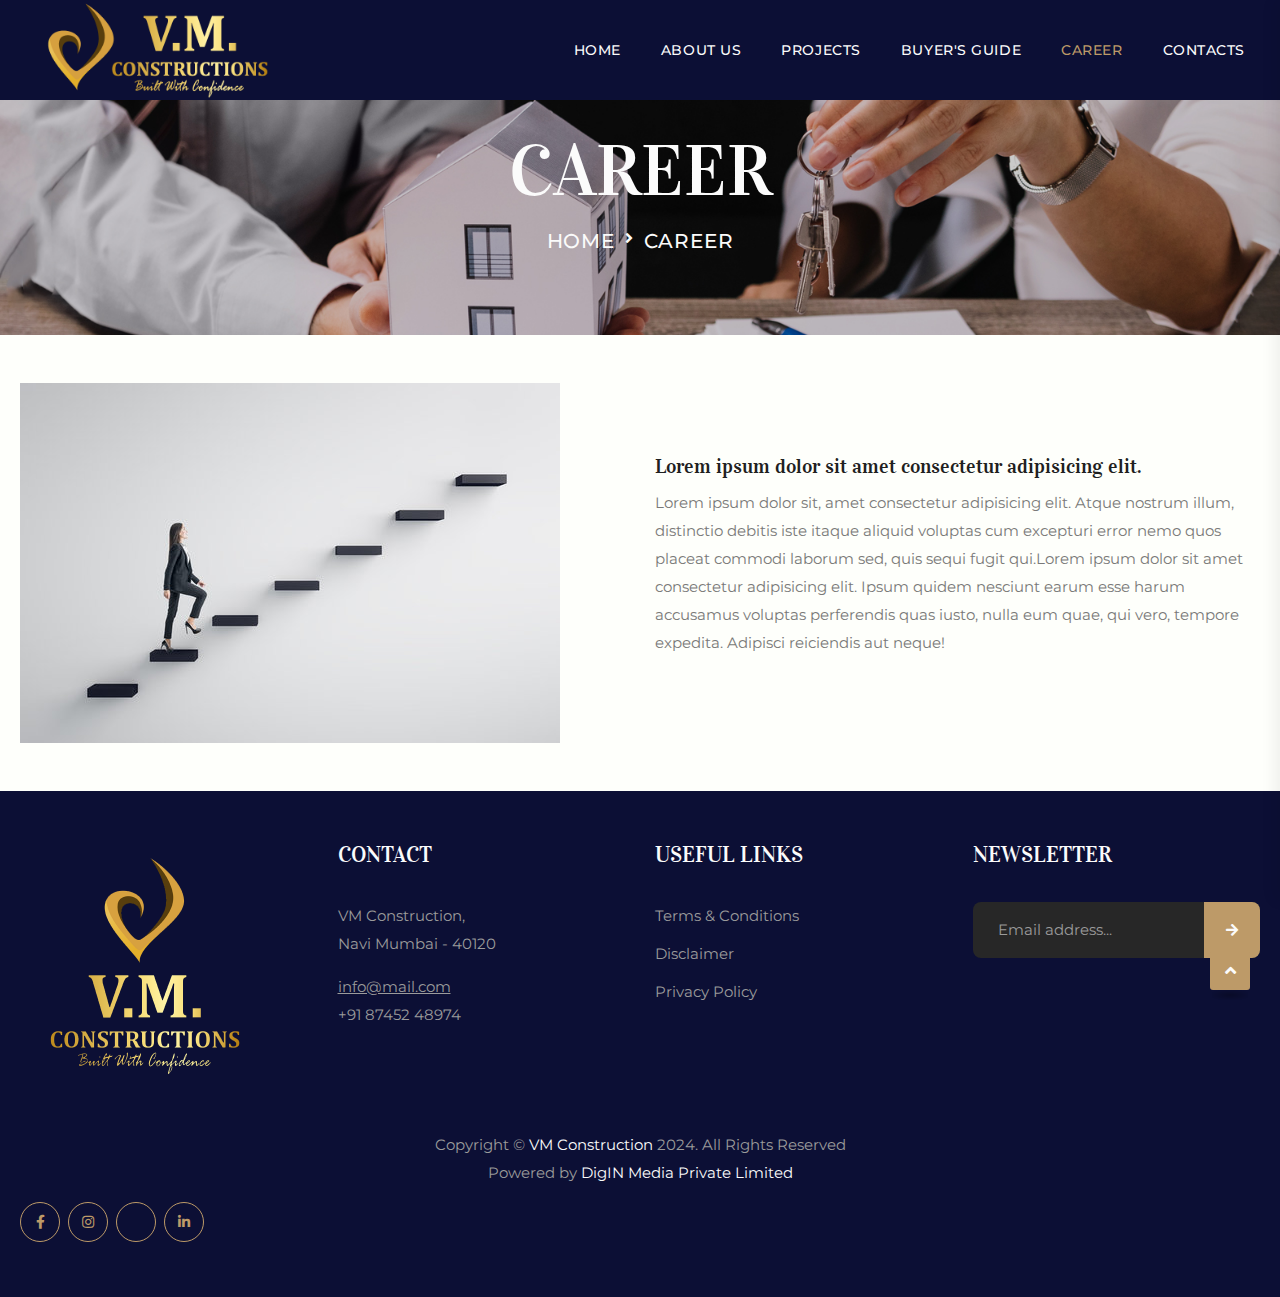
<file: career.html>
<!DOCTYPE html>
<html class="no-js" lang="en">
  <head>
    <meta charset="utf-8" />
    <meta http-equiv="x-ua-compatible" content="ie=edge" />
    <title>VM Construction</title>
    <meta name="description" content="" />
    <meta name="viewport" content="width=device-width, initial-scale=1" />

    <link
      rel="shortcut icon"
      type="image/x-icon"
      href="assets/img/logo/favicon.png" />
    <!-- Place favicon.ico in the root directory -->

    <!-- CSS here -->
    <link rel="stylesheet" href="assets/css/bootstrap.min.css" />
    <link rel="stylesheet" href="assets/css/animate.min.css" />
    <link rel="stylesheet" href="assets/css/magnific-popup.css" />
    <link rel="stylesheet" href="assets/css/fontawesome-all.min.css" />
    <link rel="stylesheet" href="assets/css/odometer.css" />
    <link rel="stylesheet" href="assets/css/swiper-bundle.min.css" />
    <link rel="stylesheet" href="assets/css/slick.css" />
    <link rel="stylesheet" href="assets/css/spacing.css" />
    <link rel="stylesheet" href="assets/css/flaticon.css" />
    <link rel="stylesheet" href="assets/css/style.css" />
    <link rel="stylesheet" href="assets/css/responsive.css" />
    <link
      rel="stylesheet"
      href="https://cdnjs.cloudflare.com/ajax/libs/font-awesome/6.5.2/css/all.min.css"
      integrity="sha512-SnH5WK+bZxgPHs44uWIX+LLJAJ9/2PkPKZ5QiAj6Ta86w+fsb2TkcmfRyVX3pBnMFcV7oQPJkl9QevSCWr3W6A=="
      crossorigin="anonymous"
      referrerpolicy="no-referrer" />
  </head>

  <body>
    <!-- Preloader-start -->
    <div id="preloader">
      <div class="ta-preloader-block">
        <div class="ta-spinner-eff">
          <div class="ta-bar ta-bar-top"></div>
          <div class="ta-bar ta-bar-right"></div>
          <div class="ta-bar ta-bar-bottom"></div>
          <div class="ta-bar ta-bar-left"></div>
        </div>
      </div>
    </div>
    <!-- Preloader-start-end -->

    <!-- Scroll-top -->
    <button class="scroll-top scroll-to-target" data-target="html">
      <i class="fas fa-angle-up"></i>
    </button>
    <!-- Scroll-top-end-->

    <!-- header-area -->
    <header class="header-style-five">
      <div id="sticky-header" class="menu-area">
        <div class="container custom-container">
          <div class="row">
            <div class="col-12">
              <div class="mobile-nav-toggler"><i class="fas fa-bars"></i></div>
              <div class="menu-wrap">
                <nav class="menu-nav">
                  <div class="logo">
                    <a href="index.html"
                      ><img
                        src="assets/img/logo/vm-logo.png"
                        alt="Logo"
                        height="100px"
                    /></a>
                  </div>
                  <div class="navbar-wrap main-menu d-none d-lg-flex">
                    <ul class="navigation">
                      <!-- <li class="menu-item-has-children">
                        <a href="#">Home</a>
                        <ul class="sub-menu">
                          <li><a href="index.html">Home One</a></li>
                          <li><a href="index-2.html">Home Two</a></li>
                        </ul>
                      </li>
                      <li class="menu-item-has-children">
                        <a href="#">About</a>
                        <ul class="sub-menu">
                          <li><a href="overview.html">Overview</a></li>
                          <li><a href="mission.html">Mission</a></li>
                          <li><a href="team.html">Our Team</a></li>
                          <li><a href="team-details.html">Team Profile</a></li>
                        </ul>
                      </li>
                      <li class="active menu-item-has-children">
                        <a href="#">Projects</a>
                        <ul class="sub-menu">
                          <li><a href="project.html">Projects Two Col</a></li>
                          <li class="active">
                            <a href="project-two.html">Projects Three Col</a>
                          </li>
                          <li>
                            <a href="project-three.html">Projects Four Col</a>
                          </li>
                          <li>
                            <a href="project-details.html">Projects Single</a>
                          </li>
                        </ul>
                      </li>
                      <li class="menu-item-has-children">
                        <a href="#">blog</a>
                        <ul class="sub-menu">
                          <li><a href="blog.html">Blog Grid</a></li>
                          <li>
                            <a href="blog-sidebar.html">Blog Grid Sidebar</a>
                          </li>
                          <li><a href="blog-list.html">Blog Standard</a></li>
                          <li><a href="blog-details.html">Blog Single</a></li>
                        </ul>
                      </li>
                      <li class="menu-item-has-children">
                        <a href="#">Pages</a>
                        <ul class="sub-menu">
                          <li><a href="sirvices.html">Services</a></li>
                          <li><a href="testimonial.html">Testimonials</a></li>
                          <li><a href="faq.html">Faq</a></li>
                          <li><a href="error.html">404 Error</a></li>
                        </ul>
                      </li> -->

                      <li><a href="index.html">Home</a></li>
                      <li><a href="about.html">About Us</a></li>
                      <li><a href="project.html">Projects</a></li>
                      <li class="menu-item-has-children">
                        <a href="#">Buyer's Guide</a>
                        <ul class="sub-menu">
                          <li><a href="home_loan.html">Home Loan</a></li>
                          <li>
                            <a href="stamp.html">Stamp Duty & Registration</a>
                          </li>
                          <li><a href="nri.html">NRI Guide</a></li>
                        </ul>
                      </li>
                      <li class="active"><a href="career.html">Career</a></li>
                      <li><a href="contact.html">contacts</a></li>
                    </ul>
                  </div>
                  <div class="header-action">
                    <ul class="list-wrap">
                      <li class="header-social">
                        <ul class="list-wrap">
                          <li>
                            <a
                              href="https://www.facebook.com/vmconstructions1/"
                              target="_blank"
                              ><i class="fab fa-facebook-f"></i
                            ></a>
                          </li>
                          <li>
                            <a
                              href="https://www.instagram.com/vmconstructions666/"
                              target="_blank"
                              ><i class="fab fa-instagram"></i
                            ></a>
                          </li>
                          <li>
                            <a
                              href="https://x.com/construction_vm"
                              target="_blank"
                              ><i class="fa-brands fa-x-twitter"></i
                            ></a>
                          </li>
                          <li>
                            <a
                              href="https://www.linkedin.com/in/vm-construction-10318224b/"
                              target="_blank"
                              ><i class="fab fa-linkedin-in"></i
                            ></a>
                          </li>
                        </ul>
                      </li>
                      <li class="header-contact">
                        <a href="tel:#">+91 1234567890</a>
                      </li>
                    </ul>
                  </div>
                </nav>
              </div>

              <!-- Mobile Menu  -->
              <div class="mobile-menu">
                <nav class="menu-box">
                  <div class="close-btn"><i class="fas fa-times"></i></div>
                  <div class="nav-logo">
                    <a href="index.html"
                      ><img
                        src="assets/img/logo/vm-logo.png"
                        alt="Logo"
                        height="70px"
                    /></a>
                  </div>
                  <div class="menu-outer">
                    <!--Here Menu Will Come Automatically Via Javascript / Same Menu as in Header-->
                  </div>
                  <div class="social-links">
                    <ul class="clearfix list-wrap">
                      <li>
                        <a
                          href="https://www.facebook.com/vmconstructions1/"
                          target="_blank"
                          ><i class="fab fa-facebook-f"></i
                        ></a>
                      </li>
                      <li>
                        <a href="https://x.com/construction_vm" target="_blank"
                          ><i class="fa-brands fa-x-twitter"></i
                        ></a>
                      </li>
                      <li>
                        <a
                          href="https://www.instagram.com/vmconstructions666/"
                          target="_blank"
                          ><i class="fab fa-instagram"></i
                        ></a>
                      </li>
                      <li>
                        <a
                          href="https://www.linkedin.com/in/vm-construction-10318224b/"
                          target="_blank"
                          ><i class="fab fa-linkedin-in"></i
                        ></a>
                      </li>
                    </ul>
                  </div>
                </nav>
              </div>
              <div class="menu-backdrop"></div>
              <!-- End Mobile Menu -->
            </div>
          </div>
        </div>
      </div>
    </header>
    <!-- header-area-end -->

    <!-- main-area -->
    <main>
      <!-- breadcrumb-area -->
      <section id="career_breadcrumb" class="breadcrumb-area">
        <div class="container">
          <div class="row">
            <div class="col-lg-12">
              <div class="breadcrumb-content">
                <h2 class="title">Career</h2>
                <nav aria-label="breadcrumb">
                  <ol class="breadcrumb">
                    <li class="breadcrumb-item">
                      <a href="index.html">Home</a>
                    </li>
                    <li class="breadcrumb-item active" aria-current="page">
                      Career
                    </li>
                  </ol>
                </nav>
              </div>
            </div>
          </div>
        </div>
      </section>
      <!-- breadcrumb-area-end -->

      <!-- content -->

      <section id="Career">
        <div class="container py-5">
          <div class="row row-cols-12 row-cols-md-6">
            <div class="col-md-6">
              <img src="assets/img/career/new.jpg" alt="" srcset="" />
            </div>
            <div
              class="col-md-6 d-flex justify-content-center align-items-center">
              <div class="pt-3 pt-md-0">
                <h5>
                  Lorem ipsum dolor sit amet consectetur adipisicing elit.
                </h5>
                <p>
                  Lorem ipsum dolor sit, amet consectetur adipisicing elit.
                  Atque nostrum illum, distinctio debitis iste itaque aliquid
                  voluptas cum excepturi error nemo quos placeat commodi laborum
                  sed, quis sequi fugit qui.Lorem ipsum dolor sit amet
                  consectetur adipisicing elit. Ipsum quidem nesciunt earum esse
                  harum accusamus voluptas perferendis quas iusto, nulla eum
                  quae, qui vero, tempore expedita. Adipisci reiciendis aut
                  neque!
                </p>
              </div>
            </div>
          </div>
        </div>
      </section>

      <!-- content ends -->
    </main>
    <!-- main-area-end -->

    <!-- footer-area -->
    <footer>
      <div class="footer-area footer-bg">
        <div class="container">
          <div class="footer-top">
            <div class="row">
              <div class="col-xl-3 col-md-4 col-sm-5">
                <div class="footer-widget">
                  <div class="footer-logo">
                    <a href="index.html"
                      ><img
                        src="assets/img/logo/vm-full-logo.png"
                        height="250px"
                        alt=""
                    /></a>
                  </div>
                </div>
              </div>
              <div class="col-xl-3 col-md-4 col-sm-7">
                <div class="footer-widget">
                  <h2 class="fw-title">Contact</h2>
                  <div class="footer-contact">
                    <p>
                      VM Construction, <br />
                      Navi Mumbai - 40120
                    </p>
                    <ul class="list-wrap">
                      <li>
                        <a href="mailto:#">info@mail.com</a>
                      </li>
                      <li><a href="tel:#">+91 87452 48974 </a></li>
                    </ul>
                  </div>
                </div>
              </div>
              <div class="col-xl-3 col-md-4 col-sm-5">
                <div class="footer-widget">
                  <h2 class="fw-title">Useful links</h2>
                  <div class="footer-link">
                    <ul class="list-wrap">
                      <li><a href="#">Terms & Conditions</a></li>
                      <li><a href="#">Disclaimer</a></li>
                      <li><a href="#">Privacy Policy</a></li>
                    </ul>
                  </div>
                </div>
              </div>
              <div class="col-xl-3 col-md-5 col-sm-7">
                <div class="footer-widget">
                  <h2 class="fw-title">newsletter</h2>
                  <div class="footer-newsletter">
                    <form action="#">
                      <input type="email" placeholder="Email address..." />
                      <button type="submit">
                        <i class="fas fa-arrow-right"></i>
                      </button>
                    </form>
                  </div>
                </div>
              </div>
            </div>
          </div>
          <div class="footer-bottom">
            <div class="row">
              <div class="col-lg-12">
                <div class="copyright-text text-center">
                  <p>
                    Copyright © <span>VM Construction</span> 2024. All Rights
                    Reserved <br />
                    Powered by <span> DigIN Media Private Limited</span>
                  </p>
                </div>
                <div class="footer-social">
                  <ul class="list-wrap">
                    <li>
                      <a
                        href="https://www.facebook.com/vmconstructions1/"
                        target="_blank"
                        ><i class="fab fa-facebook-f"></i
                      ></a>
                    </li>
                    <li>
                      <a
                        href="https://www.instagram.com/vmconstructions666/"
                        target="_blank"
                        ><i class="fab fa-instagram"></i
                      ></a>
                    </li>
                    <li>
                      <a href="https://x.com/construction_vm" target="_blank"
                        ><i class="fa-brands fa-x-twitter"></i
                      ></a>
                    </li>
                    <li>
                      <a
                        href="https://www.linkedin.com/in/vm-construction-10318224b/"
                        target="_blank"
                        ><i class="fab fa-linkedin-in"></i
                      ></a>
                    </li>
                  </ul>
                </div>
              </div>
            </div>
          </div>
        </div>
      </div>
    </footer>
    <!-- footer-area-end -->

    <!-- JS here -->
    <script src="assets/js/vendor/jquery-3.6.0.min.js"></script>
    <script src="assets/js/bootstrap.min.js"></script>
    <script src="assets/js/jquery.magnific-popup.min.js"></script>
    <script src="assets/js/jquery.odometer.min.js"></script>
    <script src="assets/js/jquery.parallaxScroll.min.js"></script>
    <script src="assets/js/simpleParallax.min.js"></script>
    <script src="assets/js/slick-animation.min.js"></script>
    <script src="assets/js/swiper-bundle.min.js"></script>
    <script src="assets/js/jarallax.min.js"></script>
    <script src="assets/js/jarallax-video.min.js"></script>
    <script src="assets/js/jquery.appear.js"></script>
    <script src="assets/js/jquery.easing.js"></script>
    <script src="assets/js/slick.min.js"></script>
    <script src="assets/js/ajax-form.js"></script>
    <script src="assets/js/wow.min.js"></script>
    <script src="assets/js/main.js"></script>
  </body>
</html>
</file>
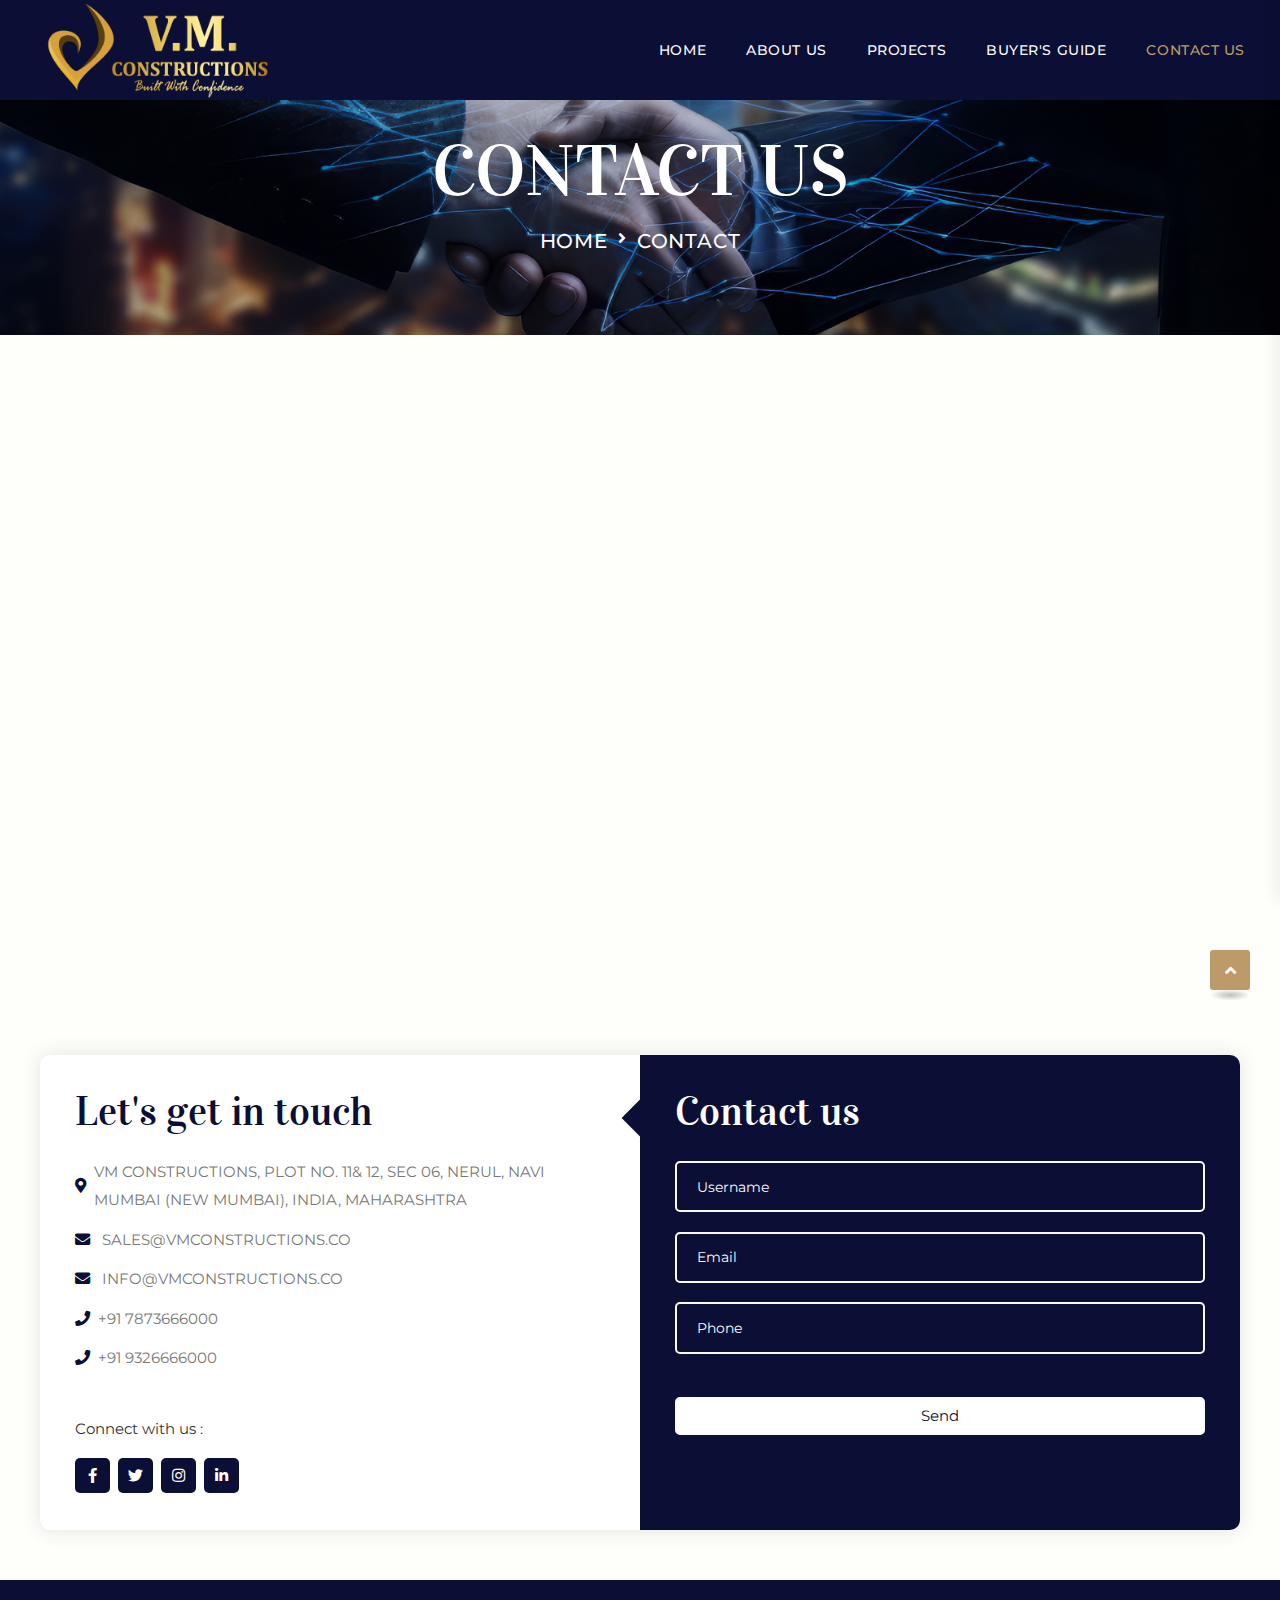
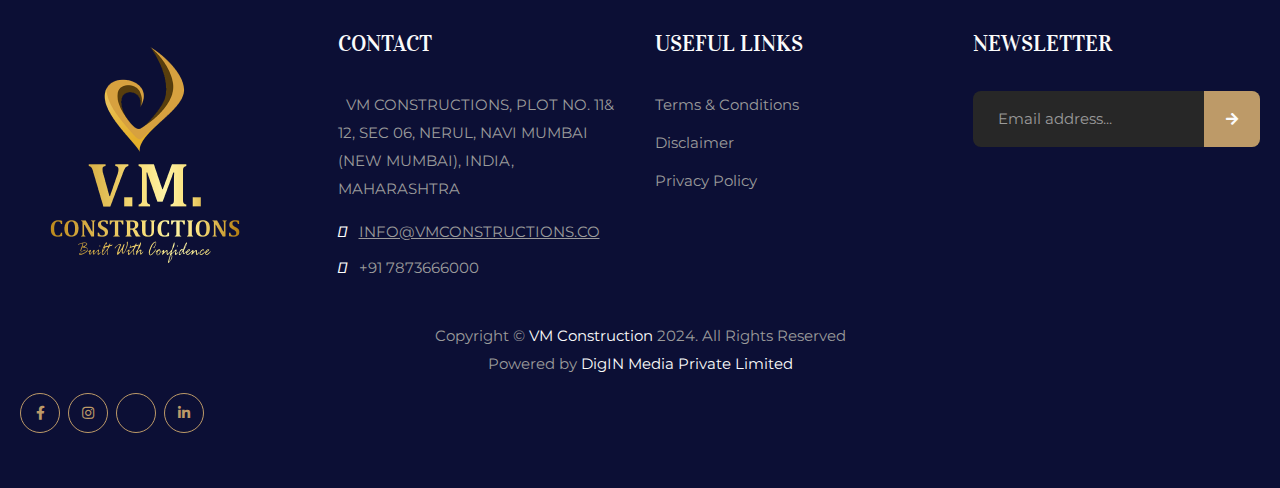
<file: contact-us.html>
<!DOCTYPE html>
<html class="no-js" lang="en">
  <head>
    <meta charset="utf-8" />
    <meta http-equiv="x-ua-compatible" content="ie=edge" />
    <title>VM Construction</title>
    <meta name="description" content="" />
    <meta name="viewport" content="width=device-width, initial-scale=1" />

    <link
      rel="shortcut icon"
      type="image/x-icon"
      href="assets/img/logo/favicon.png" />
    <!-- Place favicon.ico in the root directory -->

    <!-- CSS here -->
    <link rel="stylesheet" href="assets/css/bootstrap.min.css" />
    <link rel="stylesheet" href="assets/css/animate.min.css" />
    <link rel="stylesheet" href="assets/css/magnific-popup.css" />
    <link rel="stylesheet" href="assets/css/fontawesome-all.min.css" />
    <link rel="stylesheet" href="assets/css/odometer.css" />
    <link rel="stylesheet" href="assets/css/swiper-bundle.min.css" />
    <link rel="stylesheet" href="assets/css/slick.css" />
    <link rel="stylesheet" href="assets/css/spacing.css" />
    <link rel="stylesheet" href="assets/css/flaticon.css" />
    <link rel="stylesheet" href="assets/css/style.css" />
    <link rel="stylesheet" href="assets/css/responsive.css" />
    <link
      rel="stylesheet"
      href="https://cdnjs.cloudflare.com/ajax/libs/font-awesome/6.5.2/css/all.min.css"
      integrity="sha512-SnH5WK+bZxgPHs44uWIX+LLJAJ9/2PkPKZ5QiAj6Ta86w+fsb2TkcmfRyVX3pBnMFcV7oQPJkl9QevSCWr3W6A=="
      crossorigin="anonymous"
      referrerpolicy="no-referrer" />
  </head>

  <body>
    <!-- Preloader-start -->
    <div id="preloader">
      <div class="ta-preloader-block">
        <div class="ta-spinner-eff">
          <div class="ta-bar ta-bar-top"></div>
          <div class="ta-bar ta-bar-right"></div>
          <div class="ta-bar ta-bar-bottom"></div>
          <div class="ta-bar ta-bar-left"></div>
        </div>
      </div>
    </div>
    <!-- Preloader-start-end -->

    <!-- Scroll-top -->
    <button class="scroll-top scroll-to-target" data-target="html">
      <i class="fas fa-angle-up"></i>
    </button>
    <!-- Scroll-top-end-->

    <!-- header-area -->
    <header class="header-style-five">
      <div id="sticky-header" class="menu-area">
        <div class="container custom-container">
          <div class="row">
            <div class="col-12">
              <div class="mobile-nav-toggler"><i class="fas fa-bars"></i></div>
              <div class="menu-wrap">
                <nav class="menu-nav">
                  <div class="logo">
                    <a href="index.html"
                      ><img
                        src="assets/img/logo/vm-logo.png"
                        alt="Logo"
                        height="100px"
                    /></a>
                  </div>
                  <div class="navbar-wrap main-menu d-none d-lg-flex">
                    <ul class="navigation">
                      <!-- <li class="menu-item-has-children">
                        <a href="#">Home</a>
                        <ul class="sub-menu">
                          <li><a href="index.html">Home One</a></li>
                          <li><a href="index-2.html">Home Two</a></li>
                        </ul>
                      </li>
                      <li class="menu-item-has-children">
                        <a href="#">About</a>
                        <ul class="sub-menu">
                          <li><a href="overview.html">Overview</a></li>
                          <li><a href="mission.html">Mission</a></li>
                          <li><a href="team.html">Our Team</a></li>
                          <li><a href="team-details.html">Team Profile</a></li>
                        </ul>
                      </li>
                      <li class="menu-item-has-children">
                        <a href="#">Projects</a>
                        <ul class="sub-menu">
                          <li><a href="project.html">Projects Two Col</a></li>
                          <li>
                            <a href="project-two.html">Projects Three Col</a>
                          </li>
                          <li>
                            <a href="project-three.html">Projects Four Col</a>
                          </li>
                          <li>
                            <a href="project-details.html">Projects Single</a>
                          </li>
                        </ul>
                      </li>
                      <li class="menu-item-has-children">
                        <a href="#">blog</a>
                        <ul class="sub-menu">
                          <li><a href="blog.html">Blog Grid</a></li>
                          <li>
                            <a href="blog-sidebar.html">Blog Grid Sidebar</a>
                          </li>
                          <li><a href="blog-list.html">Blog Standard</a></li>
                          <li><a href="blog-details.html">Blog Single</a></li>
                        </ul>
                      </li>
                      <li class="menu-item-has-children">
                        <a href="#">Pages</a>
                        <ul class="sub-menu">
                          <li><a href="sirvices.html">Services</a></li>
                          <li><a href="testimonial.html">Testimonials</a></li>
                          <li><a href="faq.html">Faq</a></li>
                          <li><a href="error.html">404 Error</a></li>
                        </ul>
                      </li> -->

                      <li><a href="index.html">Home</a></li>
                      <li><a href="about.html">About Us</a></li>
                      <li><a href="project.html">Projects</a></li>
                      <li class="menu-item-has-children">
                        <a href="#">Buyer's Guide</a>
                        <ul class="sub-menu">
                          <li><a href="home_loan.html">Home Loan</a></li>
                          <li>
                            <a href="stamp.html">Stamp Duty & Registration</a>
                          </li>
                          <li><a href="nri.html">NRI Guide</a></li>
                        </ul>
                      </li>

                      <li class="active">
                        <a href="contact-us.html">Contact Us</a>
                      </li>
                    </ul>
                  </div>
                  <div class="header-action">
                    <ul class="list-wrap">
                      <li class="header-social">
                        <ul class="list-wrap">
                          <li>
                            <a
                              href="https://www.facebook.com/vmconstructions1/"
                              target="_blank"
                              ><i class="fab fa-facebook-f"></i
                            ></a>
                          </li>
                          <li>
                            <a
                              href="https://www.instagram.com/vmconstructions666/"
                              target="_blank"
                              ><i class="fab fa-instagram"></i
                            ></a>
                          </li>
                          <li>
                            <a
                              href="https://x.com/construction_vm"
                              target="_blank"
                              ><i class="fa-brands fa-x-twitter"></i
                            ></a>
                          </li>
                          <li>
                            <a
                              href="https://www.linkedin.com/in/vm-construction-10318224b/"
                              target="_blank"
                              ><i class="fab fa-linkedin-in"></i
                            ></a>
                          </li>
                        </ul>
                      </li>
                      <li class="header-contact">
                        <a href="tel:#">+91 1234567890</a>
                      </li>
                    </ul>
                  </div>
                </nav>
              </div>

              <!-- Mobile Menu  -->
              <div class="mobile-menu">
                <nav class="menu-box">
                  <div class="close-btn"><i class="fas fa-times"></i></div>
                  <div class="nav-logo">
                    <a href="index.html"
                      ><img
                        src="assets/img/logo/vm-logo.png"
                        alt="Logo"
                        height="70px"
                    /></a>
                  </div>
                  <div class="menu-outer">
                    <!--Here Menu Will Come Automatically Via Javascript / Same Menu as in Header-->
                  </div>
                  <div class="social-links">
                    <ul class="clearfix list-wrap">
                      <li>
                        <a
                          href="https://www.facebook.com/vmconstructions1/"
                          target="_blank"
                          ><i class="fab fa-facebook-f"></i
                        ></a>
                      </li>
                      <li>
                        <a href="https://x.com/construction_vm" target="_blank"
                          ><i class="fa-brands fa-x-twitter"></i
                        ></a>
                      </li>
                      <li>
                        <a
                          href="https://www.instagram.com/vmconstructions666/"
                          target="_blank"
                          ><i class="fab fa-instagram"></i
                        ></a>
                      </li>
                      <li>
                        <a
                          href="https://www.linkedin.com/in/vm-construction-10318224b/"
                          target="_blank"
                          ><i class="fab fa-linkedin-in"></i
                        ></a>
                      </li>
                    </ul>
                  </div>
                </nav>
              </div>
              <div class="menu-backdrop"></div>
              <!-- End Mobile Menu -->
            </div>
          </div>
        </div>
      </div>
    </header>
    <!-- header-area-end -->

    <!-- main-area -->
    <main>
      <!-- breadcrumb-area -->
      <section id="contact_breadcrumb" class="breadcrumb-area">
        <div class="container">
          <div class="row">
            <div class="col-lg-12">
              <div class="breadcrumb-content">
                <h2 class="title text-white">Contact Us</h2>
                <nav aria-label="breadcrumb">
                  <ol class="breadcrumb">
                    <li class="breadcrumb-item">
                      <a href="index.html">Home</a>
                    </li>
                    <li class="breadcrumb-item active" aria-current="page">
                      Contact
                    </li>
                  </ol>
                </nav>
              </div>
            </div>
          </div>
        </div>
      </section>
      <!-- breadcrumb-area-end -->

      <!-- contact-info -->
      <section class="contact-info section-pt-140 pb-100">
        <div id="contact-map">
          <iframe
            class=""
            src="https://www.google.com/maps/embed?pb=!1m18!1m12!1m3!1d3771.4579584183043!2d73.0140473!3d19.0435923!2m3!1f0!2f0!3f0!3m2!1i1024!2i768!4f13.1!3m3!1m2!1s0x3be7c3942fc7cad3%3A0xca228157c58c0e4c!2sVM%20constructions!5e0!3m2!1sen!2sin!4v1721126603906!5m2!1sen!2sin"
            height="600px"
            allowfullscreen
            loading="lazy"></iframe>
        </div>
      </section>
      <!-- contact-info-end -->

      <!-- contact-map -->
      <section class="contact-form-area mb-50">
        <div class="">
          <div class="form-cf">
            <div class="contact-info">
              <h3 class="title pb-10">Let's get in touch</h3>

              <div class="info">
                <div class="information">
                  <i class="fas fa-map-marker-alt"></i> &nbsp &nbsp
                  <p class="m-0">
                    VM CONSTRUCTIONS, PLOT NO. 11& 12, SEC 06, NERUL, NAVI
                    MUMBAI (NEW MUMBAI), INDIA, MAHARASHTRA
                  </p>
                </div>
                <div class="information">
                  <i class="fas fa-envelope"></i> &nbsp &nbsp
                  <p class="p-0 m-0">SALES@VMCONSTRUCTIONS.CO</p>
                </div>
                <div class="information">
                  <i class="fas fa-envelope"></i> &nbsp &nbsp
                  <p class="p-0 m-0">INFO@VMCONSTRUCTIONS.CO</p>
                </div>
                <div class="information">
                  <i class="fas fa-phone"></i>&nbsp&nbsp
                  <p class="m-0">+91 7873666000</p>
                </div>
                <div class="information">
                  <i class="fas fa-phone"></i>&nbsp&nbsp
                  <p class="m-0">+91 9326666000</p>
                </div>
              </div>

              <div class="social-media">
                <p>Connect with us :</p>
                <div class="social-icons">
                  <a href="#">
                    <i class="fab fa-facebook-f"></i>
                  </a>
                  <a href="#">
                    <i class="fab fa-twitter"></i>
                  </a>
                  <a href="#">
                    <i class="fab fa-instagram"></i>
                  </a>
                  <a href="#">
                    <i class="fab fa-linkedin-in"></i>
                  </a>
                </div>
              </div>
            </div>

            <div class="contact-form">
              <div class="div">
                <form action="index.html" autocomplete="off">
                  <h3 class="title pb-10">Contact us</h3>
                  <div class="input-container">
                    <input type="text" name="name" class="input" />
                    <label for="">Username</label>
                    <span>Username</span>
                  </div>
                  <div class="input-container">
                    <input type="email" name="email" class="input" />
                    <label for="">Email</label>
                    <span>Email</span>
                  </div>
                  <div class="input-container">
                    <input type="tel" name="phone" class="input" />
                    <label for="">Phone</label>
                    <span>Phone</span>
                  </div>

                  <input type="submit" value="Send" class="form-btn" />
                </form>
              </div>
            </div>
          </div>
        </div>
      </section>

      <!-- contact-map-end -->
    </main>
    <!-- main-area-end -->

    <!-- footer-area -->
    <footer>
      <div class="footer-area footer-bg">
        <div class="container">
          <div class="footer-top">
            <div class="row">
              <div class="col-xl-3 col-md-4 col-sm-5">
                <div class="footer-widget">
                  <div class="footer-logo">
                    <a href="index.html"
                      ><img
                        src="assets/img/logo/vm-full-logo.png"
                        height="250px"
                        alt=""
                    /></a>
                  </div>
                </div>
              </div>
              <div class="col-xl-3 col-md-4 col-sm-7">
                <div class="footer-widget">
                  <h2 class="fw-title">Contact</h2>
                  <div class="footer-contact">
                    <p>
                      <span>
                        <i class="fa-solid fa-location-dot text-white pe-2"></i>
                      </span>
                      VM CONSTRUCTIONS, PLOT NO. 11& 12, SEC 06, NERUL, NAVI
                      MUMBAI (NEW MUMBAI), INDIA, MAHARASHTRA
                    </p>
                    <ul class="list-wrap">
                      <li class="mt-2">
                        <span>
                          <i class="fa-solid fa-envelope text-white pe-2"></i>
                        </span>
                        <a href="mailto:INFO@VMCONSTRUCTIONS.CO"
                          >INFO@VMCONSTRUCTIONS.CO</a
                        >
                      </li>
                      <li class="mt-2">
                        <span>
                          <i
                            class="fa-solid fa-phone text-white pe-2"></i> </span
                        ><a href="tel:+91 7873666000">+91 7873666000 </a>
                      </li>
                    </ul>
                  </div>
                </div>
              </div>
              <div class="col-xl-3 col-md-4 col-sm-5">
                <div class="footer-widget">
                  <h2 class="fw-title">Useful links</h2>
                  <div class="footer-link">
                    <ul class="list-wrap">
                      <li><a href="#">Terms & Conditions</a></li>
                      <li><a href="#">Disclaimer</a></li>
                      <li><a href="#">Privacy Policy</a></li>
                    </ul>
                  </div>
                </div>
              </div>
              <div class="col-xl-3 col-md-5 col-sm-7">
                <div class="footer-widget">
                  <h2 class="fw-title">newsletter</h2>
                  <div class="footer-newsletter">
                    <form action="#">
                      <input type="email" placeholder="Email address..." />
                      <button type="submit">
                        <i class="fas fa-arrow-right"></i>
                      </button>
                    </form>
                  </div>
                </div>
              </div>
            </div>
          </div>
          <div class="footer-bottom">
            <div class="row">
              <div class="col-lg-12">
                <div class="copyright-text text-center">
                  <p>
                    Copyright © <span>VM Construction</span> 2024. All Rights
                    Reserved <br />
                    Powered by <span> DigIN Media Private Limited</span>
                  </p>
                </div>
                <div class="footer-social">
                  <ul class="list-wrap">
                    <li>
                      <a
                        href="https://www.facebook.com/vmconstructions1/"
                        target="_blank"
                        ><i class="fab fa-facebook-f"></i
                      ></a>
                    </li>
                    <li>
                      <a
                        href="https://www.instagram.com/vmconstructions666/"
                        target="_blank"
                        ><i class="fab fa-instagram"></i
                      ></a>
                    </li>
                    <li>
                      <a href="https://x.com/construction_vm" target="_blank"
                        ><i class="fa-brands fa-x-twitter"></i
                      ></a>
                    </li>
                    <li>
                      <a
                        href="https://www.linkedin.com/in/vm-construction-10318224b/"
                        target="_blank"
                        ><i class="fab fa-linkedin-in"></i
                      ></a>
                    </li>
                  </ul>
                </div>
              </div>
            </div>
          </div>
        </div>
      </div>
    </footer>
    <!-- footer-area-end -->

    <!-- JS here -->
    <script src="assets/js/vendor/jquery-3.6.0.min.js"></script>
    <script src="assets/js/bootstrap.min.js"></script>
    <script src="assets/js/jquery.magnific-popup.min.js"></script>
    <script src="assets/js/jquery.odometer.min.js"></script>
    <script src="assets/js/jquery.parallaxScroll.min.js"></script>
    <script src="assets/js/simpleParallax.min.js"></script>
    <script src="assets/js/slick-animation.min.js"></script>
    <script src="assets/js/swiper-bundle.min.js"></script>
    <script src="assets/js/jarallax.min.js"></script>
    <script src="assets/js/jarallax-video.min.js"></script>
    <script src="assets/js/jquery.appear.js"></script>
    <script src="assets/js/jquery.easing.js"></script>
    <script src="assets/js/slick.min.js"></script>
    <script src="assets/js/ajax-form.js"></script>
    <script src="assets/js/wow.min.js"></script>
    <script src="assets/js/main.js"></script>
    <script>
      const inputs = document.querySelectorAll(".input");

      function focusFunc() {
        let parent = this.parentNode;
        parent.classList.add("focus");
      }

      function blurFunc() {
        let parent = this.parentNode;
        if (this.value == "") {
          parent.classList.remove("focus");
        }
      }

      inputs.forEach((input) => {
        input.addEventListener("focus", focusFunc);
        input.addEventListener("blur", blurFunc);
      });
    </script>
  </body>
</html>
</file>
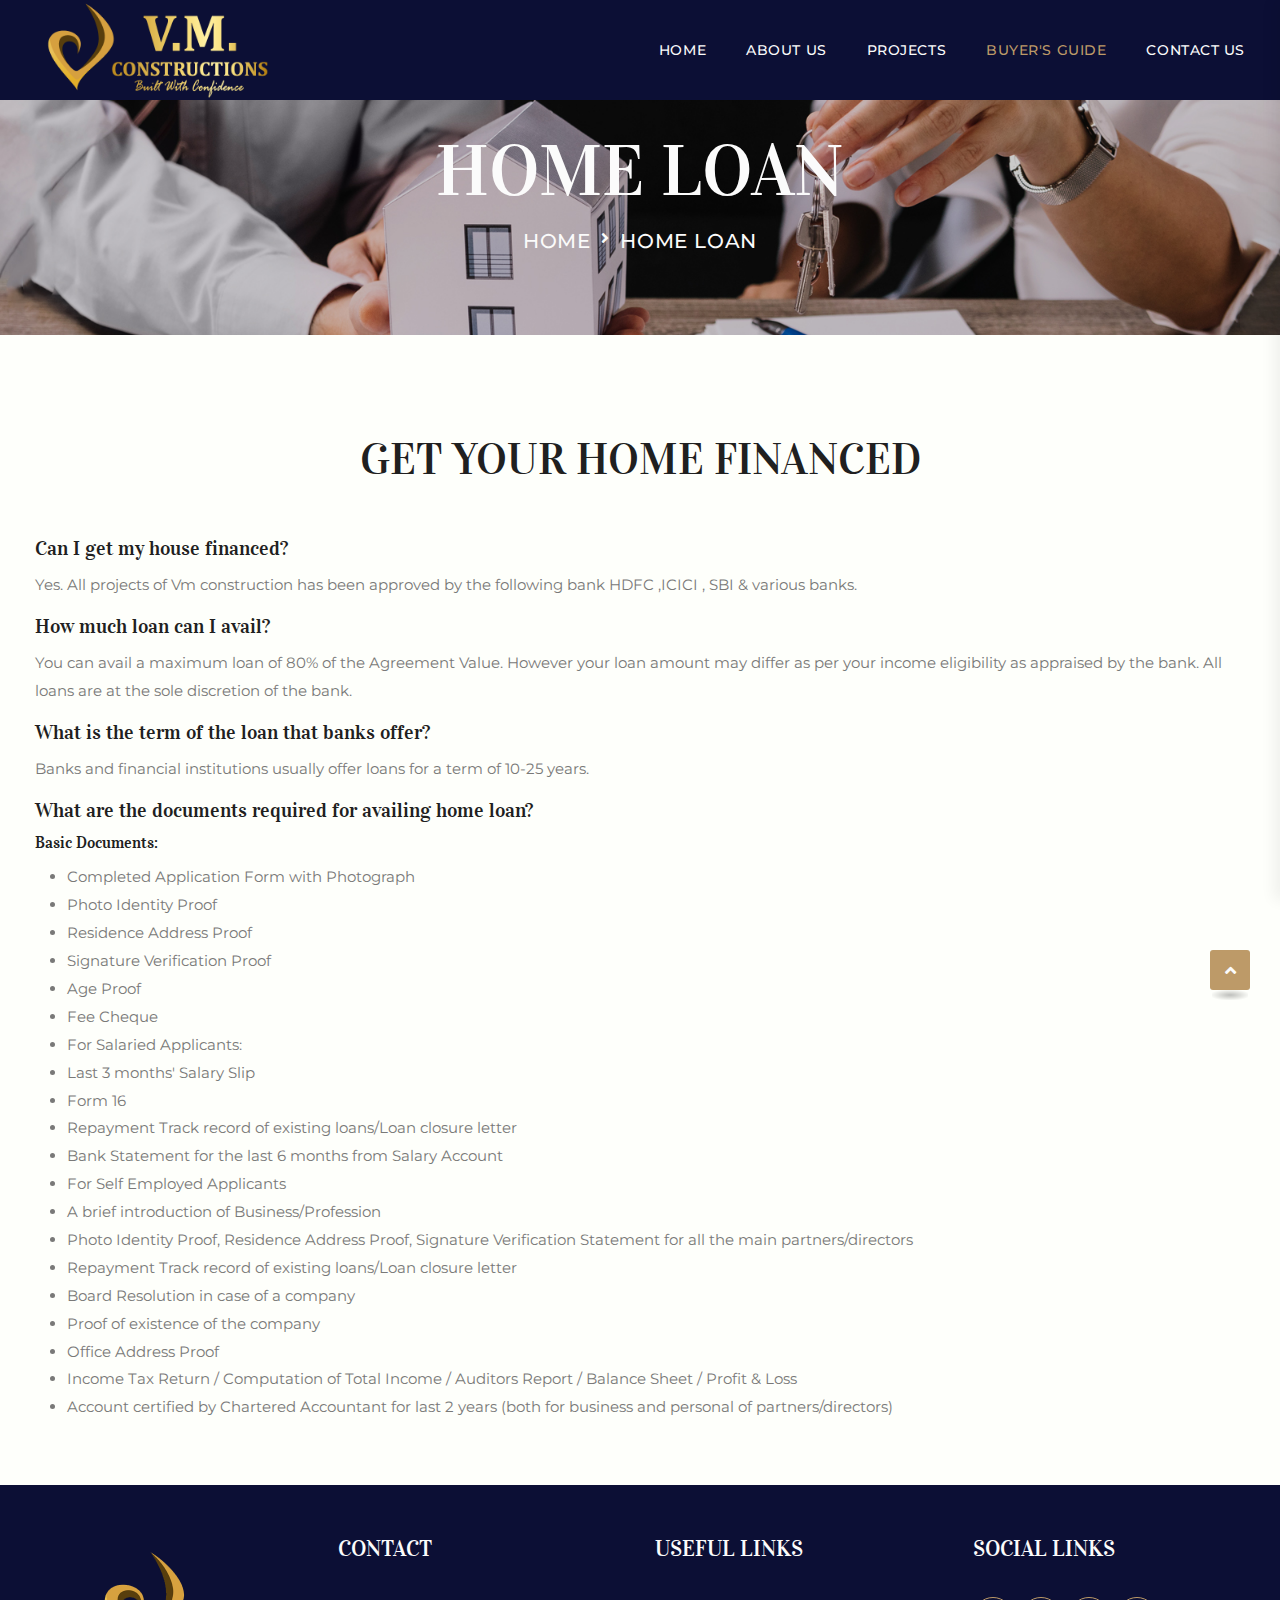
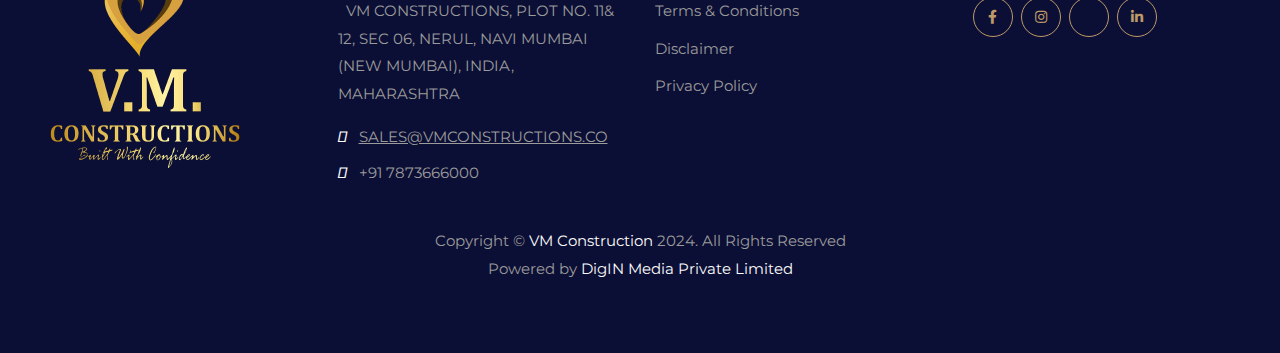
<file: home_loan.html>
<!DOCTYPE html>
<html class="no-js" lang="en">
  <head>
    <meta charset="utf-8" />
    <meta http-equiv="x-ua-compatible" content="ie=edge" />
    <title>VM Construction</title>
    <meta name="description" content="VM Construction" />
    <meta name="viewport" content="width=device-width, initial-scale=1" />

    <link
      rel="shortcut icon"
      type="image/x-icon"
      href="assets/img/logo/favicon.png" />
    <!-- Place favicon.ico in the root directory -->

    <!-- CSS here -->
    <link rel="stylesheet" href="assets/css/bootstrap.min.css" />
    <link rel="stylesheet" href="assets/css/animate.min.css" />
    <link rel="stylesheet" href="assets/css/magnific-popup.css" />
    <link rel="stylesheet" href="assets/css/fontawesome-all.min.css" />
    <link rel="stylesheet" href="assets/css/odometer.css" />
    <link rel="stylesheet" href="assets/css/swiper-bundle.min.css" />
    <link rel="stylesheet" href="assets/css/slick.css" />
    <link rel="stylesheet" href="assets/css/spacing.css" />
    <link rel="stylesheet" href="assets/css/flaticon.css" />
    <link rel="stylesheet" href="assets/css/style.css" />
    <link rel="stylesheet" href="assets/css/responsive.css" />
    <link
      rel="stylesheet"
      href="https://cdnjs.cloudflare.com/ajax/libs/font-awesome/6.5.2/css/all.min.css"
      integrity="sha512-SnH5WK+bZxgPHs44uWIX+LLJAJ9/2PkPKZ5QiAj6Ta86w+fsb2TkcmfRyVX3pBnMFcV7oQPJkl9QevSCWr3W6A=="
      crossorigin="anonymous"
      referrerpolicy="no-referrer" />
  </head>

  <body>
    <!-- Preloader-start -->
    <div id="preloader">
      <div class="ta-preloader-block">
        <div class="ta-spinner-eff">
          <div class="ta-bar ta-bar-top"></div>
          <div class="ta-bar ta-bar-right"></div>
          <div class="ta-bar ta-bar-bottom"></div>
          <div class="ta-bar ta-bar-left"></div>
        </div>
      </div>
    </div>
    <!-- Preloader-start-end -->

    <!-- Scroll-top -->
    <button class="scroll-top scroll-to-target" data-target="html">
      <i class="fas fa-angle-up"></i>
    </button>
    <!-- Scroll-top-end-->

    <!-- header-area -->
    <header class="header-style-five">
      <div id="sticky-header" class="menu-area">
        <div class="container custom-container">
          <div class="row">
            <div class="col-12">
              <div class="mobile-nav-toggler"><i class="fas fa-bars"></i></div>
              <div class="menu-wrap">
                <nav class="menu-nav">
                  <div class="logo">
                    <a href="index.html"
                      ><img
                        src="assets/img/logo/vm-logo.png"
                        alt="Logo"
                        height="100px"
                    /></a>
                  </div>
                  <div class="navbar-wrap main-menu d-none d-lg-flex">
                    <ul class="navigation">
                      <!-- <li class="menu-item-has-children">
                        <a href="#">Home</a>
                        <ul class="sub-menu">
                          <li><a href="index.html">Home One</a></li>
                          <li><a href="index-2.html">Home Two</a></li>
                        </ul>
                      </li>
                      <li class="menu-item-has-children">
                        <a href="#">About</a>
                        <ul class="sub-menu">
                          <li><a href="overview.html">Overview</a></li>
                          <li><a href="mission.html">Mission</a></li>
                          <li><a href="team.html">Our Team</a></li>
                          <li><a href="team-details.html">Team Profile</a></li>
                        </ul>
                      </li>
                      <li class="menu-item-has-children">
                        <a href="#">Projects</a>
                        <ul class="sub-menu">
                          <li><a href="project.html">Projects Two Col</a></li>
                          <li>
                            <a href="project-two.html">Projects Three Col</a>
                          </li>
                          <li>
                            <a href="project-three.html">Projects Four Col</a>
                          </li>
                          <li>
                            <a href="project-details.html">Projects Single</a>
                          </li>
                        </ul>
                      </li>
                      <li class="menu-item-has-children">
                        <a href="#">blog</a>
                        <ul class="sub-menu">
                          <li><a href="blog.html">Blog Grid</a></li>
                          <li>
                            <a href="blog-sidebar.html">Blog Grid Sidebar</a>
                          </li>
                          <li><a href="blog-list.html">Blog Standard</a></li>
                          <li><a href="blog-details.html">Blog Single</a></li>
                        </ul>
                      </li>
                      <li class="menu-item-has-children">
                        <a href="#">Pages</a>
                        <ul class="sub-menu">
                          <li><a href="sirvices.html">Services</a></li>
                          <li><a href="testimonial.html">Testimonials</a></li>
                          <li><a href="faq.html">Faq</a></li>
                          <li><a href="error.html">404 Error</a></li>
                        </ul>
                      </li> -->

                      <li><a href="index.html">Home</a></li>
                      <li><a href="about.html">About Us</a></li>
                      <li><a href="project.html">Projects</a></li>
                      <li class="active menu-item-has-children">
                        <a href="#">Buyer's Guide</a>
                        <ul class="sub-menu">
                          <li class="active">
                            <a href="home-loan.html">Home Loan</a>
                          </li>
                          <li>
                            <a href="stamp.html">Stamp Duty & Registration</a>
                          </li>
                          <li><a href="nri.html">NRI Guide</a></li>
                        </ul>
                      </li>

                      <li>
                        <a href="contact.html">Contact Us</a>
                      </li>
                    </ul>
                  </div>
                  <div class="header-action">
                    <ul class="list-wrap">
                      <li class="header-social">
                        <ul class="list-wrap">
                          <li>
                            <a
                              href="https://www.facebook.com/vmconstructions1/"
                              target="_blank"
                              ><i class="fab fa-facebook-f"></i
                            ></a>
                          </li>
                          <li>
                            <a
                              href="https://www.instagram.com/vmconstructions666/"
                              target="_blank"
                              ><i class="fab fa-instagram"></i
                            ></a>
                          </li>
                          <li>
                            <a
                              href="https://x.com/construction_vm"
                              target="_blank"
                              ><i class="fa-brands fa-x-twitter"></i
                            ></a>
                          </li>
                          <li>
                            <a
                              href="https://www.linkedin.com/in/vm-construction-10318224b/"
                              target="_blank"
                              ><i class="fab fa-linkedin-in"></i
                            ></a>
                          </li>
                        </ul>
                      </li>
                      <li class="header-contact">
                        <a href="tel:#">+91 1234567890</a>
                      </li>
                    </ul>
                  </div>
                </nav>
              </div>

              <!-- Mobile Menu  -->
              <div class="mobile-menu">
                <nav class="menu-box">
                  <div class="close-btn"><i class="fas fa-times"></i></div>
                  <div class="nav-logo">
                    <a href="index.html"
                      ><img
                        src="assets/img/logo/vm-logo.png"
                        alt="Logo"
                        height="70px"
                    /></a>
                  </div>
                  <div class="menu-outer">
                    <!--Here Menu Will Come Automatically Via Javascript / Same Menu as in Header-->
                  </div>
                  <div class="social-links">
                    <ul class="clearfix list-wrap">
                      <li>
                        <a
                          href="https://www.facebook.com/vmconstructions1/"
                          target="_blank"
                          ><i class="fab fa-facebook-f"></i
                        ></a>
                      </li>
                      <li>
                        <a href="https://x.com/construction_vm" target="_blank"
                          ><i class="fa-brands fa-x-twitter"></i
                        ></a>
                      </li>
                      <li>
                        <a
                          href="https://www.instagram.com/vmconstructions666/"
                          target="_blank"
                          ><i class="fab fa-instagram"></i
                        ></a>
                      </li>
                      <li>
                        <a
                          href="https://www.linkedin.com/in/vm-construction-10318224b/"
                          target="_blank"
                          ><i class="fab fa-linkedin-in"></i
                        ></a>
                      </li>
                    </ul>
                  </div>
                </nav>
              </div>
              <div class="menu-backdrop"></div>
              <!-- End Mobile Menu -->
            </div>
          </div>
        </div>
      </div>
    </header>
    <!-- header-area-end -->

    <!-- main-area -->
    <main>
      <!-- breadcrumb-area -->
      <section class="breadcrumb-area common_breadcrumb">
        <div class="container">
          <div class="row">
            <div class="col-lg-12">
              <div class="breadcrumb-content">
                <h2 class="title">Home Loan</h2>
                <nav aria-label="breadcrumb">
                  <ol class="breadcrumb">
                    <li class="breadcrumb-item">
                      <a href="index.html">Home</a>
                    </li>
                    <li class="breadcrumb-item active" aria-current="page">
                      Home Loan
                    </li>
                  </ol>
                </nav>
              </div>
            </div>
          </div>
        </div>
      </section>
      <!-- breadcrumb-area-end -->

      <!-- content -->

      <section id="Home_loan">
        <div class="container py-5">
          <!-- <div class="d-flex justify-content-center align-items-center">
            <img
              src="assets/img/extra/home-loan.jpg"
              alt=""
              srcset=""
              class="img-fluid" />
          </div> -->
          <div class="container pt-5">
            <div class="section-title">
              <h2 class="title text-center pb-5">GET YOUR HOME FINANCED</h2>
            </div>

            <h5>Can I get my house financed?</h5>
            <p>
              Yes. All projects of Vm construction has been approved by the
              following bank HDFC ,ICICI , SBI & various banks.
            </p>
            <h5>How much loan can I avail?</h5>
            <p>
              You can avail a maximum loan of 80% of the Agreement Value.
              However your loan amount may differ as per your income eligibility
              as appraised by the bank. All loans are at the sole discretion of
              the bank.
            </p>
            <h5>What is the term of the loan that banks offer?</h5>
            <p>
              Banks and financial institutions usually offer loans for a term of
              10-25 years.
            </p>
            <h5>What are the documents required for availing home loan?</h5>
            <h6>Basic Documents:</h6>
            <ul>
              <li>Completed Application Form with Photograph</li>
              <li>Photo Identity Proof</li>
              <li>Residence Address Proof</li>
              <li>Signature Verification Proof</li>
              <li>Age Proof</li>
              <li>Fee Cheque</li>
              <li>For Salaried Applicants:</li>
              <li>Last 3 months' Salary Slip</li>
              <li>Form 16</li>
              <li>
                Repayment Track record of existing loans/Loan closure letter
              </li>
              <li>Bank Statement for the last 6 months from Salary Account</li>
              <li>For Self Employed Applicants</li>
              <li>A brief introduction of Business/Profession</li>
              <li>
                Photo Identity Proof, Residence Address Proof, Signature
                Verification Statement for all the main partners/directors
              </li>
              <li>
                Repayment Track record of existing loans/Loan closure letter
              </li>
              <li>Board Resolution in case of a company</li>
              <li>Proof of existence of the company</li>
              <li>Office Address Proof</li>
              <li>
                Income Tax Return / Computation of Total Income / Auditors
                Report / Balance Sheet / Profit & Loss
              </li>
              <li>
                Account certified by Chartered Accountant for last 2 years (both
                for business and personal of partners/directors)
              </li>
            </ul>
          </div>
          <div class="row row-cols-12 row-cols-md-6">
            <div class="col-md-6"></div>
            <div
              class="col-md-6 d-flex justify-content-center align-items-center">
              <div class="pt-3 pt-md-0"></div>
            </div>
          </div>
        </div>
      </section>

      <!-- content ends -->
    </main>
    <!-- main-area-end -->

    <!-- footer-area -->
    <footer>
      <div class="footer-area footer-bg">
        <div class="container">
          <div class="footer-top">
            <div class="row">
              <div class="col-xl-3 col-md-4 col-sm-5">
                <div class="footer-widget">
                  <div class="footer-logo">
                    <a href="index.html"
                      ><img
                        src="assets/img/logo/vm-full-logo.png"
                        height="250px"
                        alt=""
                    /></a>
                  </div>
                </div>
              </div>
              <div class="col-xl-3 col-md-4 col-sm-7">
                <div class="footer-widget">
                  <h2 class="fw-title">Contact</h2>
                  <div class="footer-contact">
                    <p>
                      <span>
                        <i class="fa-solid fa-location-dot text-white pe-2"></i>
                      </span>
                      VM CONSTRUCTIONS, PLOT NO. 11& 12, SEC 06, NERUL, NAVI
                      MUMBAI (NEW MUMBAI), INDIA, MAHARASHTRA
                    </p>
                    <ul class="list-wrap">
                      <li class="mt-2">
                        <span>
                          <i class="fa-solid fa-envelope text-white pe-2"></i>
                        </span>
                        <a href="mailto:SALES@VMCONSTRUCTIONS.CO"
                          >SALES@VMCONSTRUCTIONS.CO</a
                        >
                      </li>
                      <li class="mt-2">
                        <span>
                          <i
                            class="fa-solid fa-phone text-white pe-2"></i> </span
                        ><a href="tel:+91 7873666000">+91 7873666000 </a>
                      </li>
                    </ul>
                  </div>
                </div>
              </div>
              <div class="col-xl-3 col-md-4 col-sm-5">
                <div class="footer-widget">
                  <h2 class="fw-title">Useful links</h2>
                  <div class="footer-link">
                    <ul class="list-wrap">
                      <li><a href="#">Terms & Conditions</a></li>
                      <li><a href="#">Disclaimer</a></li>
                      <li><a href="#">Privacy Policy</a></li>
                    </ul>
                  </div>
                </div>
              </div>
              <div class="col-xl-3 col-md-5 col-sm-7">
                <div class="footer-widget">
                  <h2 class="fw-title">social links</h2>
                  <div class="footer-social">
                    <ul class="list-wrap">
                      <li>
                        <a
                          href="https://www.facebook.com/vmconstructions1/"
                          target="_blank"
                          ><i class="fab fa-facebook-f"></i
                        ></a>
                      </li>
                      <li>
                        <a
                          href="https://www.instagram.com/vmconstructions666/"
                          target="_blank"
                          ><i class="fab fa-instagram"></i
                        ></a>
                      </li>
                      <li>
                        <a href="https://x.com/construction_vm" target="_blank"
                          ><i class="fa-brands fa-x-twitter"></i
                        ></a>
                      </li>
                      <li>
                        <a
                          href="https://www.linkedin.com/in/vm-construction-10318224b/"
                          target="_blank"
                          ><i class="fab fa-linkedin-in"></i
                        ></a>
                      </li>
                    </ul>
                  </div>
                </div>
              </div>
            </div>
          </div>
          <div class="footer-bottom">
            <div class="row">
              <div class="col-lg-12">
                <div class="copyright-text text-center">
                  <p>
                    Copyright © <span>VM Construction</span> 2024. All Rights
                    Reserved <br />
                    Powered by <span> DigIN Media Private Limited</span>
                  </p>
                </div>
              </div>
            </div>
          </div>
        </div>
      </div>
    </footer>
    <!-- footer-area-end -->

    <!-- JS here -->
    <script src="assets/js/vendor/jquery-3.6.0.min.js"></script>
    <script src="assets/js/bootstrap.min.js"></script>
    <script src="assets/js/jquery.magnific-popup.min.js"></script>
    <script src="assets/js/jquery.odometer.min.js"></script>
    <script src="assets/js/jquery.parallaxScroll.min.js"></script>
    <script src="assets/js/simpleParallax.min.js"></script>
    <script src="assets/js/slick-animation.min.js"></script>
    <script src="assets/js/swiper-bundle.min.js"></script>
    <script src="assets/js/jarallax.min.js"></script>
    <script src="assets/js/jarallax-video.min.js"></script>
    <script src="assets/js/jquery.appear.js"></script>
    <script src="assets/js/jquery.easing.js"></script>
    <script src="assets/js/slick.min.js"></script>
    <script src="assets/js/ajax-form.js"></script>
    <script src="assets/js/wow.min.js"></script>
    <script src="assets/js/main.js"></script>
  </body>
</html>
</file>
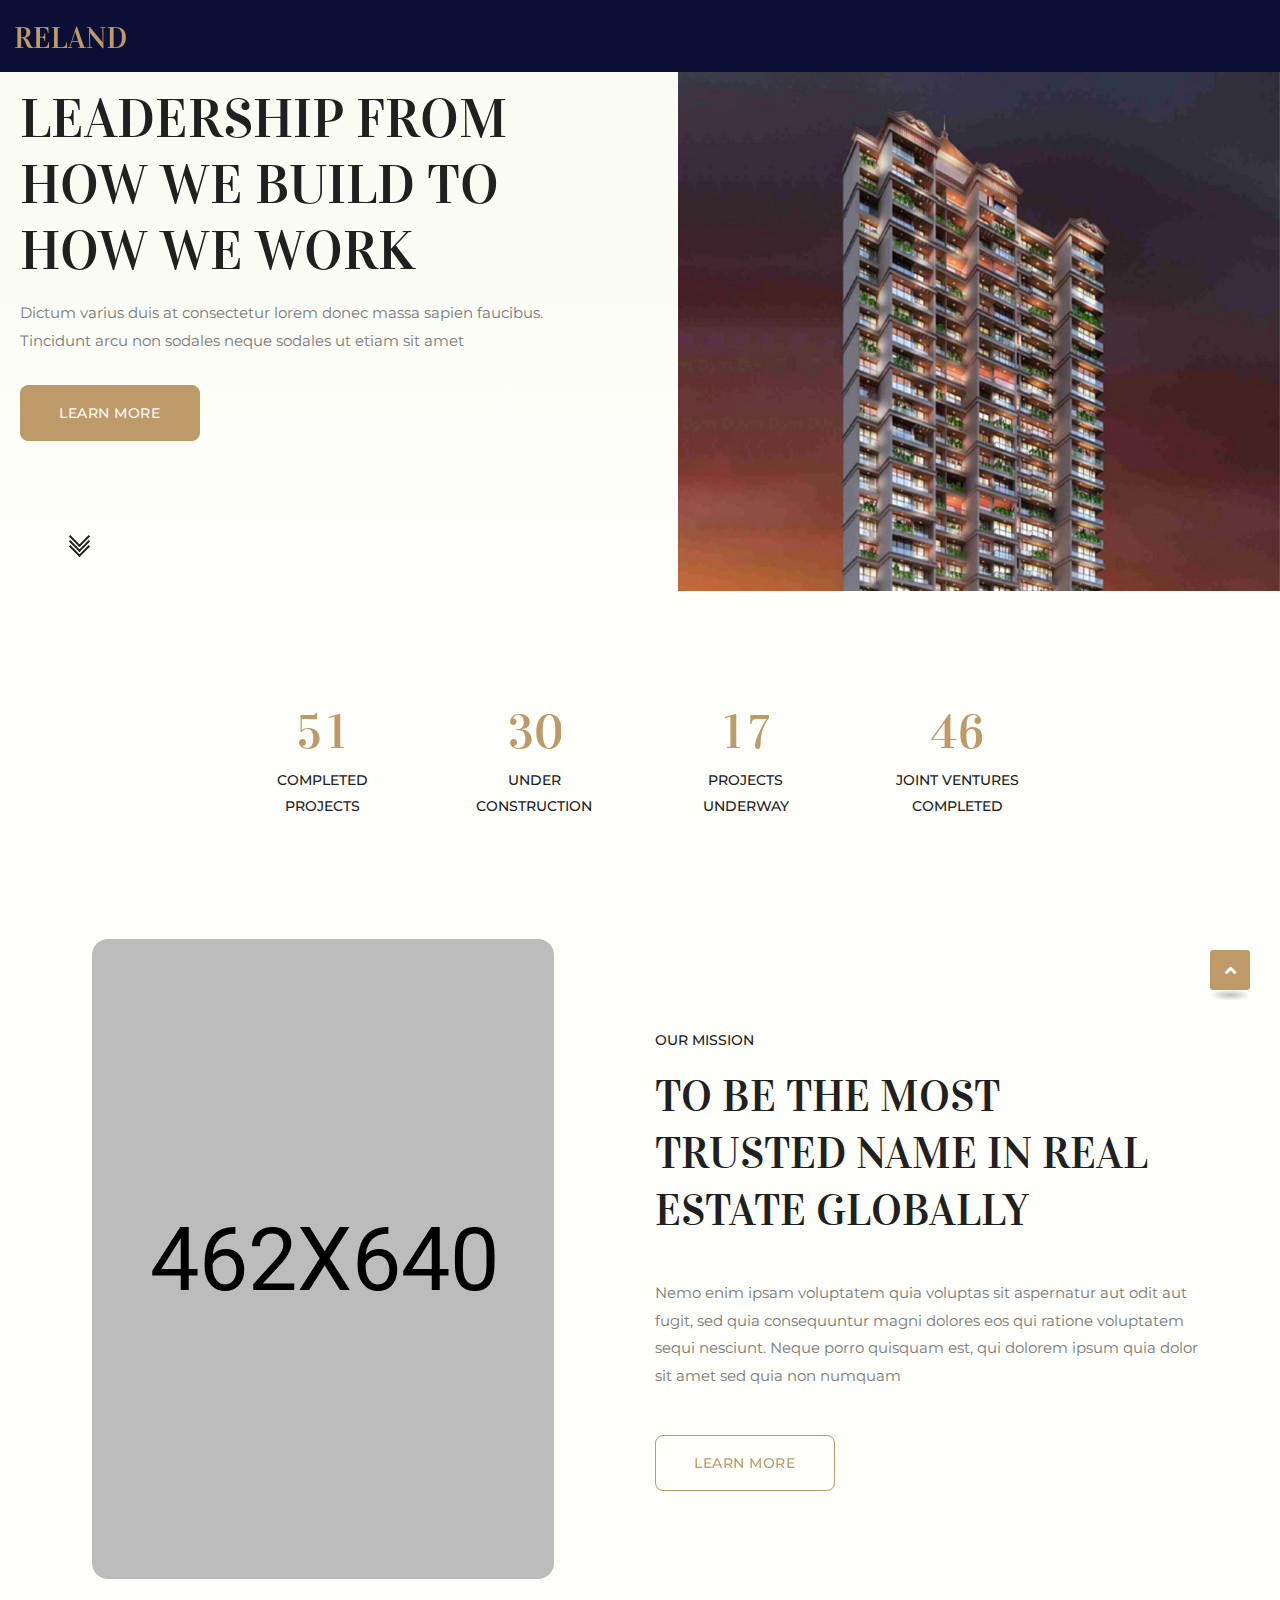
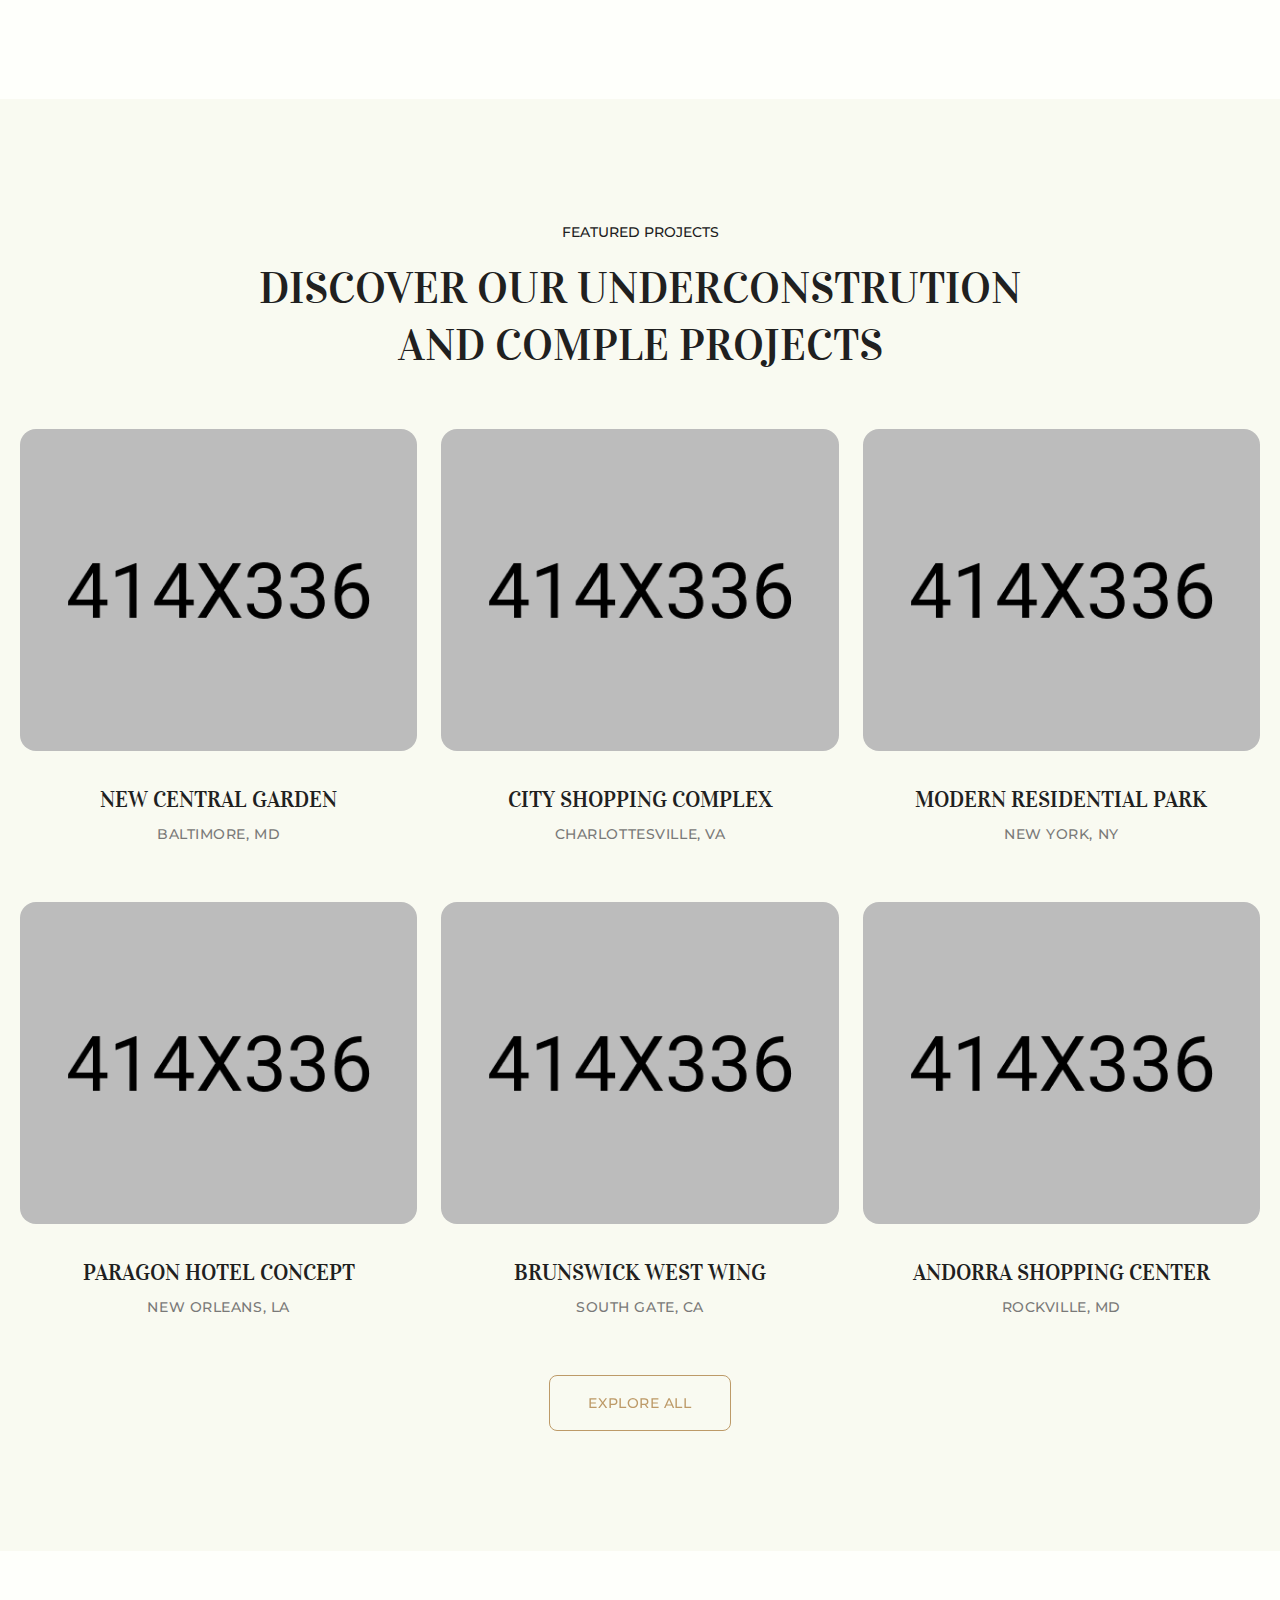
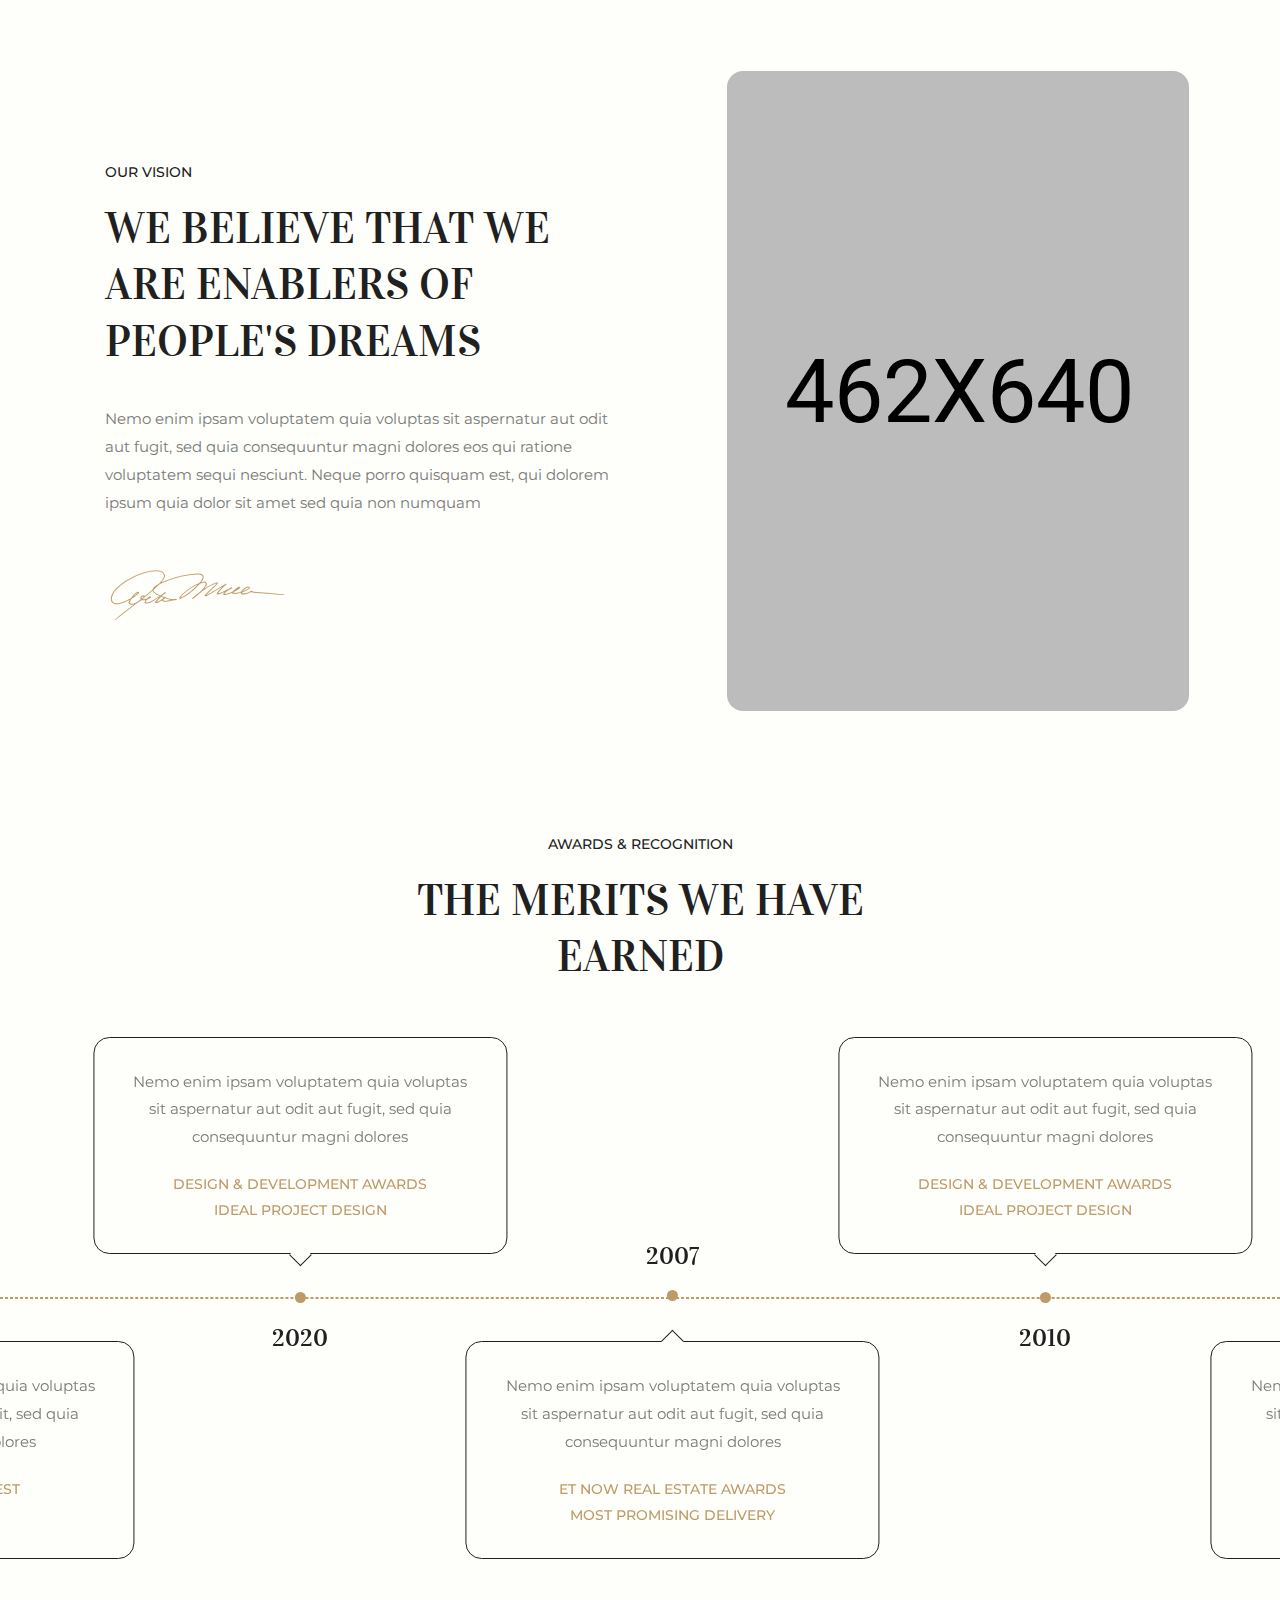
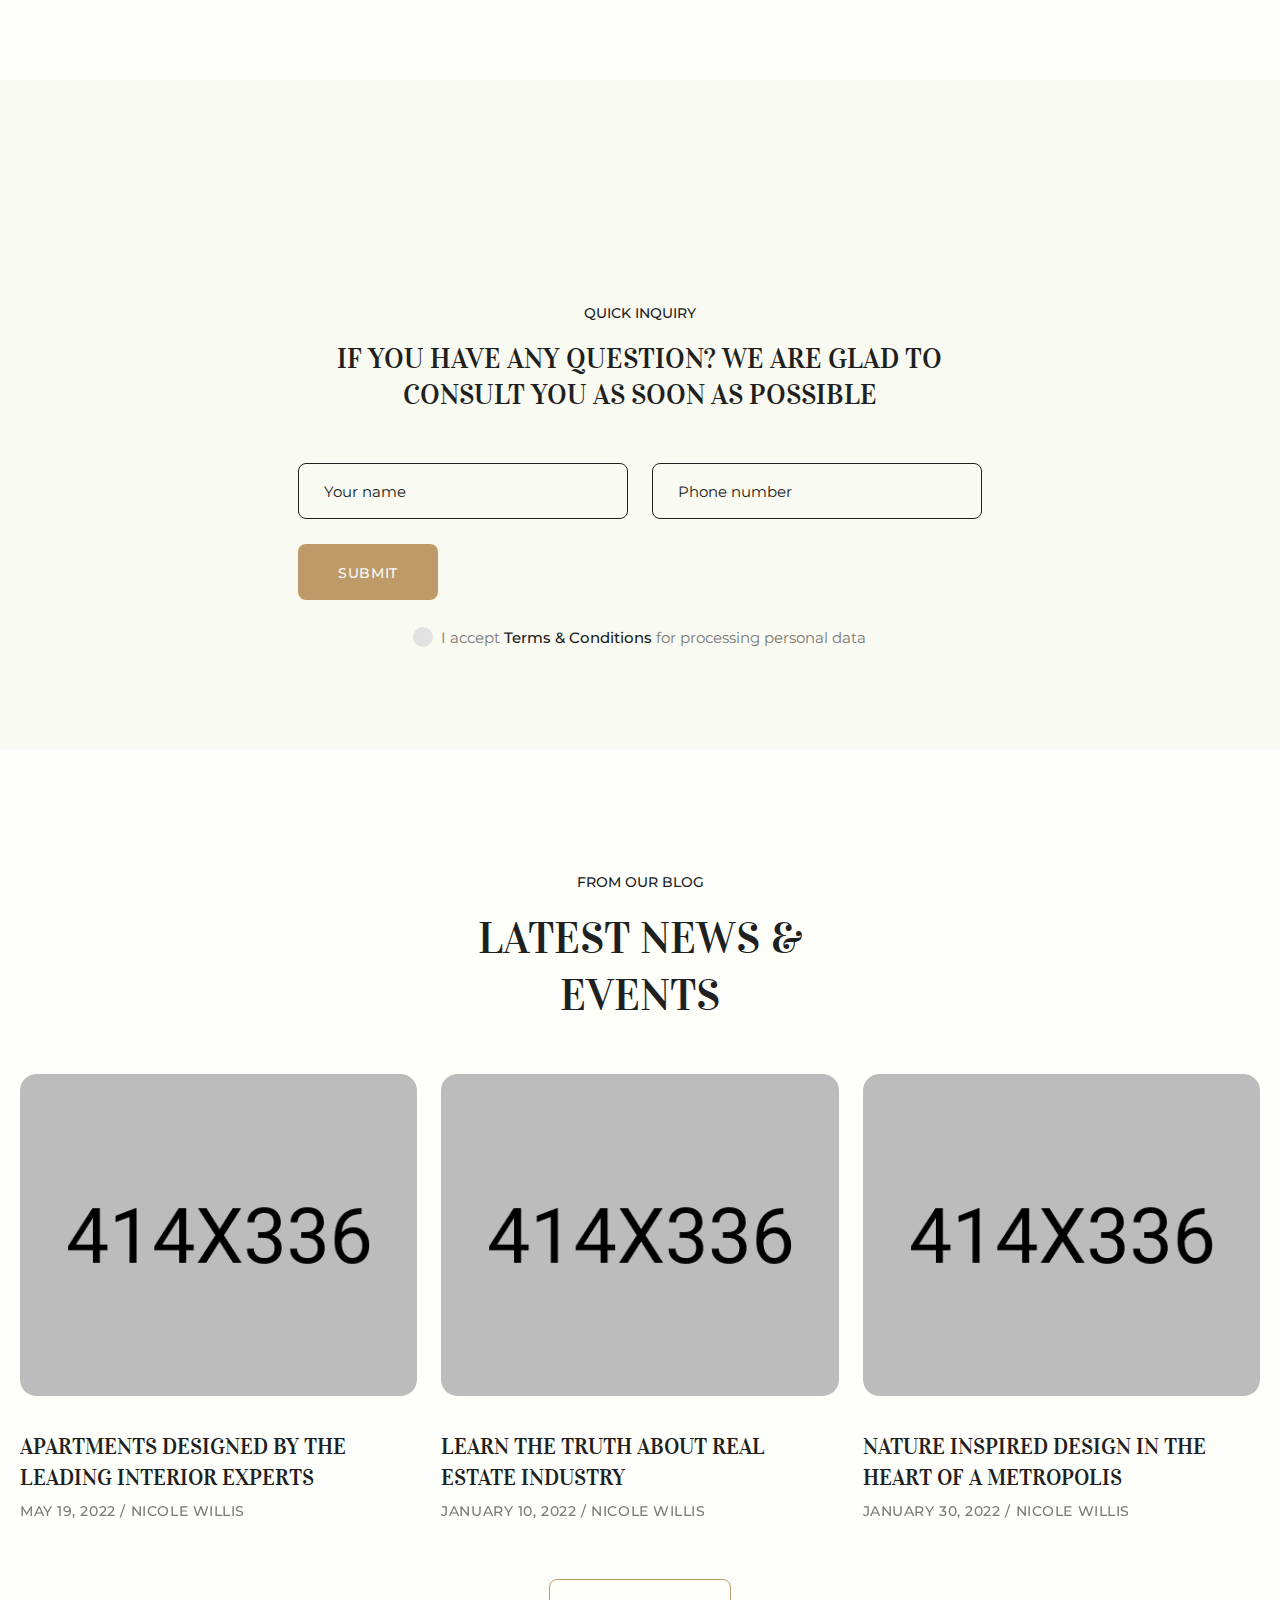
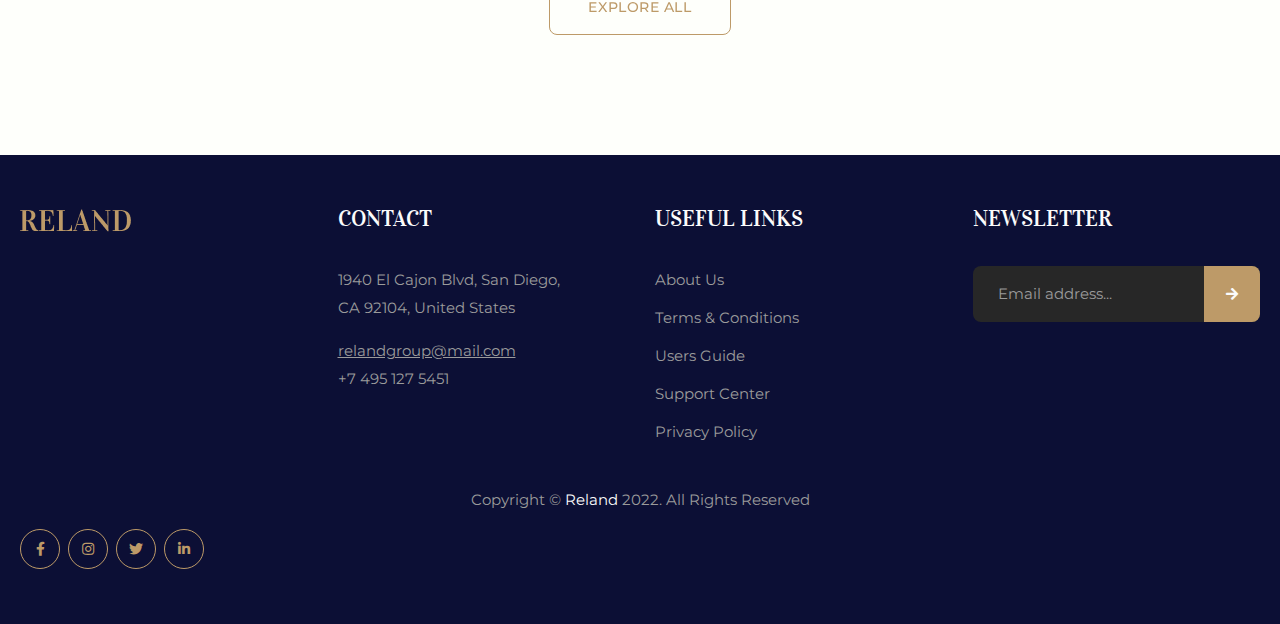
<file: index-2.html>
<!doctype html>
<html class="no-js" lang="zxx">
    <head>
        <meta charset="utf-8">
        <meta http-equiv="x-ua-compatible" content="ie=edge">
        <title>Reland - Real Estate Group HTML Template</title>
        <meta name="description" content="Reland - Real Estate Group HTML Template">
        <meta name="viewport" content="width=device-width, initial-scale=1">

		<link rel="shortcut icon" type="image/x-icon" href="assets/img/favicon.png">
        <!-- Place favicon.ico in the root directory -->

        <!-- CSS here -->
        <link rel="stylesheet" href="assets/css/bootstrap.min.css">
        <link rel="stylesheet" href="assets/css/animate.min.css">
        <link rel="stylesheet" href="assets/css/magnific-popup.css">
        <link rel="stylesheet" href="assets/css/fontawesome-all.min.css">
        <link rel="stylesheet" href="assets/css/odometer.css">
        <link rel="stylesheet" href="assets/css/swiper-bundle.min.css">
        <link rel="stylesheet" href="assets/css/slick.css">
        <link rel="stylesheet" href="assets/css/spacing.css">
        <link rel="stylesheet" href="assets/css/flaticon.css">
        <link rel="stylesheet" href="assets/css/style.css">
        <link rel="stylesheet" href="assets/css/responsive.css">
    </head>
    <body>

        <!-- Preloader-start -->
        <div id="preloader">
            <div class="ta-preloader-block">
                <div class="ta-spinner-eff">
                    <div class="ta-bar ta-bar-top"></div>
                    <div class="ta-bar ta-bar-right"></div>
                    <div class="ta-bar ta-bar-bottom"></div>
                    <div class="ta-bar ta-bar-left"></div>
                </div>
            </div>
        </div>
        <!-- Preloader-start-end -->

		<!-- Scroll-top -->
        <button class="scroll-top scroll-to-target" data-target="html">
            <i class="fas fa-angle-up"></i>
        </button>
        <!-- Scroll-top-end-->

        <!-- header-area -->
        <header class="fullscreen-menu">

            <nav class="offNav tgCanvas-menu">
                <div class="nav-height">
                    <div class="inner">
                        <ul class="navigation">
                            <li class="active menu-item-has-children"><a href="#">Home</a>
                                <ul class="sub-menu">
                                    <li><a href="index.html">Home One</a></li>
                                    <li class="active"><a href="index-2.html">Home Two</a></li>
                                    <li><a href="index-3.html">Home Three</a></li>
                                    <li><a href="index-4.html">Home Four</a></li>
                                </ul>
                            </li>
                            <li class="menu-item-has-children"><a href="#">About</a>
                                <ul class="sub-menu">
                                    <li><a href="overview.html">Overview</a></li>
                                    <li><a href="mission.html">Mission</a></li>
                                    <li><a href="team.html">Our Team</a></li>
                                    <li><a href="team-details.html">Team Profile</a></li>
                                </ul>
                            </li>
                            <li class="menu-item-has-children"><a href="#">Projects</a>
                                <ul class="sub-menu">
                                    <li><a href="project.html">Projects Two Col</a></li>
                                    <li><a href="project-two.html">Projects Three Col</a></li>
                                    <li><a href="project-three.html">Projects Four Col</a></li>
                                    <li><a href="project-details.html">Projects Single</a></li>
                                </ul>
                            </li>
                            <li class="menu-item-has-children"><a href="#">blog</a>
                                <ul class="sub-menu">
                                    <li><a href="blog.html">Blog Grid</a></li>
                                    <li><a href="blog-sidebar.html">Blog Grid Sidebar</a></li>
                                    <li><a href="blog-list.html">Blog Standard</a></li>
                                    <li><a href="blog-details.html">Blog Single</a></li>
                                </ul>
                            </li>
                            <li class="menu-item-has-children"><a href="#">Pages</a>
                                <ul class="sub-menu">
                                    <li><a href="sirvices.html">Services</a></li>
                                    <li><a href="testimonial.html">Testimonials</a></li>
                                    <li><a href="faq.html">Faq</a></li>
                                    <li><a href="error.html">404 Error</a></li>
                                </ul>
                            </li>
                            <li><a href="contact.html">contacts</a></li>
                        </ul>
                    </div>
                </div>
            </nav>

            <div id="sticky-header" class="menu-area-two transparent-header">
                <div class="container custom-container">
                    <div class="row">
                        <div class="col-12">
                            <div class="menu-wrap">
                                <nav class="menu-nav">
                                    <div class="logo-two">
                                        <a href="index.html"><img src="assets/img/logo/logo02.png" alt=""></a>
                                    </div>
                                    <div class="header-action">
                                        <ul class="list-wrap">
                                            <li class="header-contact">
                                                <ul class="list-wrap">
                                                    <li><a href="mailto:relandgroup@mail.com">relandgroup@mail.com</a></li>
                                                    <li><a href="tel:0123456789">+7 495 127 5451</a></li>
                                                </ul>
                                            </li>
                                            <li class="icon burger-menu">
                                                <a href="#">
                                                    <span></span>
                                                    <span></span>
                                                </a>
                                            </li>
                                        </ul>
                                    </div>
                                </nav>
                            </div>
                        </div>
                    </div>
                </div>
            </div>
        </header>
        <!-- header-area-end -->

        <!-- main-area -->
        <main>

            <!-- banner-area -->
            <section class="banner-area-two">
                <div class="banner-bg-three jarallax"></div>
                <div class="container custom-container-two">
                    <div class="row">
                        <div class="col-lg-6">
                            <div class="banner-content-two">
                                <h2 class="title wow fadeInUp" data-wow-delay=".2s">Responsible leadership from how we build to how we work</h2>
                                <p class="wow fadeInUp" data-wow-delay=".4s">Dictum varius duis at consectetur lorem donec massa sapien faucibus. Tincidunt arcu non sodales neque sodales ut etiam sit amet</p>
                                <a href="overview.html" class="btn wow fadeInUp" data-wow-delay=".6s">
                                    <div class="btn_m">
                                        <div class="btn_c">
                                            <div class="btn_t1">learn more</div>
                                            <div class="btn_t2">learn more</div>
                                        </div>
                                    </div>
                                </a>
                            </div>
                        </div>
                    </div>
                    <div class="banner-scroll-down">
                        <a href="#counter" class="section-link">
                            <span></span>
                            <span></span>
                            <span></span>
                        </a>
                    </div>
                </div>
            </section>
            <!-- banner-area-end -->

            <!-- counter-area -->
            <div id="counter" class="counter-area section-pt-140 section-pb-110">
                <div class="container">
                    <div class="row justify-content-center">
                        <div class="col-xl-8">
                            <div class="counter-item-wrap">
                                <div class="row">
                                    <div class="col-md-3 col-sm-6 col-6">
                                        <div class="counter-item">
                                            <span class="count odometer" data-count="51"></span>
                                            <p>Completed <span>projects</span></p>
                                        </div>
                                    </div>
                                    <div class="col-md-3 col-sm-6 col-6">
                                        <div class="counter-item">
                                            <span class="count odometer" data-count="30"></span>
                                            <p>under <span>construction</span></p>
                                        </div>
                                    </div>
                                    <div class="col-md-3 col-sm-6 col-6">
                                        <div class="counter-item">
                                           <span class="count odometer" data-count="17"></span>
                                            <p>Projects <span>underway</span></p>
                                        </div>
                                    </div>
                                    <div class="col-md-3 col-sm-6 col-6">
                                        <div class="counter-item">
                                           <span class="count odometer" data-count="46"></span>
                                            <p>Joint ventures <span>completed</span></p>
                                        </div>
                                    </div>
                                </div>
                            </div>
                        </div>
                    </div>
                </div>
            </div>
            <!-- counter-area-end -->

            <!-- mission-area -->
            <section class="mission-area section-pb-140">
                <div class="container">
                    <div class="row align-items-center">
                        <div class="col-lg-6">
                            <div class="mission-img">
                                <img src="assets/img/images/mission_img.jpg" alt="">
                            </div>
                        </div>
                        <div class="col-lg-6">
                            <div class="mission-content">
                                <div class="section-title mb-40">
                                    <span class="sub-title">Our Mission</span>
                                    <h2 class="title">To be the most trusted name in real estate globally</h2>
                                </div>
                                <p>Nemo enim ipsam voluptatem quia voluptas sit aspernatur aut odit aut fugit, sed quia consequuntur magni dolores eos qui ratione voluptatem sequi nesciunt. Neque porro quisquam est, qui dolorem ipsum quia dolor sit amet sed quia non numquam</p>
                                <a href="mission.html" class="btn transparent-btn">
                                    <div class="btn_m">
                                        <div class="btn_c">
                                            <div class="btn_t1">learn more</div>
                                            <div class="btn_t2">learn more</div>
                                        </div>
                                    </div>
                                </a>
                            </div>
                        </div>
                    </div>
                </div>
            </section>
            <!-- mission-area-end -->

            <!-- project-area -->
            <section class="project-area project-style-two section-py-140">
                <div class="container">
                    <div class="row justify-content-center">
                        <div class="col-xl-8 col-lg-10">
                            <div class="section-title text-center mb-55">
                                <span class="sub-title">Featured projects</span>
                                <h2 class="title">Discover our Underconstrution and comple projects</h2>
                            </div>
                        </div>
                    </div>
                    <div class="row">
                        <div class="col-lg-4 col-md-6">
                            <div class="project-item">
                                <div class="project-thumb">
                                    <a href="project-details.html"><img src="assets/img/project/h2_project_img01.jpg" alt=""></a>
                                </div>
                                <div class="project-content">
                                    <h2 class="title"><a href="project-details.html">New Central Garden</a></h2>
                                    <span>Baltimore, MD</span>
                                </div>
                            </div>
                        </div>
                        <div class="col-lg-4 col-md-6">
                            <div class="project-item">
                                <div class="project-thumb">
                                    <a href="project-details.html"><img src="assets/img/project/h2_project_img02.jpg" alt=""></a>
                                </div>
                                <div class="project-content">
                                    <h2 class="title"><a href="project-details.html">City Shopping Complex</a></h2>
                                    <span>Charlottesville, VA</span>
                                </div>
                            </div>
                        </div>
                        <div class="col-lg-4 col-md-6">
                            <div class="project-item">
                                <div class="project-thumb">
                                    <a href="project-details.html"><img src="assets/img/project/h2_project_img03.jpg" alt=""></a>
                                </div>
                                <div class="project-content">
                                    <h2 class="title"><a href="project-details.html">Modern Residential Park</a></h2>
                                    <span>New York, NY</span>
                                </div>
                            </div>
                        </div>
                        <div class="col-lg-4 col-md-6">
                            <div class="project-item">
                                <div class="project-thumb">
                                    <a href="project-details.html"><img src="assets/img/project/h2_project_img04.jpg" alt=""></a>
                                </div>
                                <div class="project-content">
                                    <h2 class="title"><a href="project-details.html">Paragon Hotel Concept</a></h2>
                                    <span>New Orleans, LA</span>
                                </div>
                            </div>
                        </div>
                        <div class="col-lg-4 col-md-6">
                            <div class="project-item">
                                <div class="project-thumb">
                                    <a href="project-details.html"><img src="assets/img/project/h2_project_img05.jpg" alt=""></a>
                                </div>
                                <div class="project-content">
                                    <h2 class="title"><a href="project-details.html">Brunswick West Wing</a></h2>
                                    <span>South Gate, CA</span>
                                </div>
                            </div>
                        </div>
                        <div class="col-lg-4 col-md-6">
                            <div class="project-item">
                                <div class="project-thumb">
                                    <a href="project-details.html"><img src="assets/img/project/h2_project_img06.jpg" alt=""></a>
                                </div>
                                <div class="project-content">
                                    <h2 class="title"><a href="project-details.html">Andorra Shopping Center</a></h2>
                                    <span>Rockville, MD</span>
                                </div>
                            </div>
                        </div>
                    </div>
                    <div class="view-all-btn text-center">
                        <a href="project.html" class="btn transparent-btn">
                            <div class="btn_m">
                                <div class="btn_c">
                                    <div class="btn_t1">Explore all</div>
                                    <div class="btn_t2">Explore all</div>
                                </div>
                            </div>
                        </a>
                    </div>
                </div>
            </section>
            <!-- project-area-end -->

            <!-- vision-area -->
            <section class="vision-area section-pt-140">
                <div class="container">
                    <div class="row align-items-center">
                        <div class="col-lg-6 order-0 order-lg-2">
                            <div class="vision-img text-center">
                                <img src="assets/img/images/vision_img.jpg" alt="">
                            </div>
                        </div>
                        <div class="col-lg-6">
                            <div class="vision-content">
                                <div class="section-title mb-35">
                                    <span class="sub-title">Our vision</span>
                                    <h2 class="title">We believe that we are enablers of people's dreams</h2>
                                </div>
                                <p>Nemo enim ipsam voluptatem quia voluptas sit aspernatur aut odit aut fugit, sed quia consequuntur magni dolores eos qui ratione voluptatem sequi nesciunt. Neque porro quisquam est, qui dolorem ipsum quia dolor sit amet sed quia non numquam</p>
                                <img src="assets/img/images/sine.png" alt="">
                            </div>
                        </div>
                    </div>
                </div>
            </section>
            <!-- vision-area-end -->

            <!-- roadMap-area -->
            <section class="roadmap-area section-py-140">
                <div class="container">
                    <div class="row justify-content-center">
                        <div class="col-xl-6">
                            <div class="section-title text-center mb-50">
                                <span class="sub-title">Awards & recognition</span>
                                <h2 class="title">The Merits we have earned</h2>
                            </div>
                        </div>
                    </div>
                </div>
                <div class="row g-0">
                    <div class="col-lg-12">
                        <div class="roadmap-wrap">
                            <div class="swiper-container roadmap-active">
                                <div class="swiper-wrapper">
                                    <div class="swiper-slide">
                                        <div class="roadmap-item">
                                            <h4 class="title">2007</h4>
                                            <div class="roadmap-content">
                                                <span class="dot"></span>
                                                <p>Nemo enim ipsam voluptatem quia voluptas sit aspernatur aut odit aut fugit, sed quia consequuntur
                                                    magni dolores</p>
                                                <span>ET Now Real Estate Awards <br> Most Promising Delivery</span>
                                            </div>
                                        </div>
                                    </div>
                                    <div class="swiper-slide">
                                        <div class="roadmap-item">
                                            <h4 class="title">2010</h4>
                                            <div class="roadmap-content">
                                                <span class="dot"></span>
                                                <p>Nemo enim ipsam voluptatem quia voluptas sit aspernatur aut odit aut fugit, sed quia consequuntur
                                                    magni dolores</p>
                                                <span>Design & Development Awards <br> Ideal Project Design</span>
                                            </div>
                                        </div>
                                    </div>
                                    <div class="swiper-slide">
                                        <div class="roadmap-item">
                                            <h4 class="title">2011</h4>
                                            <div class="roadmap-content">
                                                <span class="dot"></span>
                                                <p>Nemo enim ipsam voluptatem quia voluptas sit aspernatur aut odit aut fugit, sed quia consequuntur
                                                    magni dolores</p>
                                                <span>National Real Estate Awards <br> Best Luxury Company</span>
                                            </div>
                                        </div>
                                    </div>
                                    <div class="swiper-slide">
                                        <div class="roadmap-item">
                                            <h4 class="title">2014</h4>
                                            <div class="roadmap-content">
                                                <span class="dot"></span>
                                                <p>Nemo enim ipsam voluptatem quia voluptas sit aspernatur aut odit aut fugit, sed quia consequuntur
                                                    magni dolores</p>
                                                <span>Golden Globe Tiger Awards <br> Property of the Year</span>
                                            </div>
                                        </div>
                                    </div>
                                    <div class="swiper-slide">
                                        <div class="roadmap-item">
                                            <h4 class="title">2019</h4>
                                            <div class="roadmap-content">
                                                <span class="dot"></span>
                                                <p>Nemo enim ipsam voluptatem quia voluptas sit aspernatur aut odit aut fugit, sed quia consequuntur
                                                    magni dolores</p>
                                                <span>BAM Awards Real Best  <br>Creative builder</span>
                                            </div>
                                        </div>
                                    </div>
                                    <div class="swiper-slide">
                                        <div class="roadmap-item">
                                            <h4 class="title">2020</h4>
                                            <div class="roadmap-content">
                                                <span class="dot"></span>
                                                <p>Nemo enim ipsam voluptatem quia voluptas sit aspernatur aut odit aut fugit, sed quia consequuntur
                                                    magni dolores</p>
                                                <span>Design & Development Awards <br> Ideal Project Design</span>
                                            </div>
                                        </div>
                                    </div>
                                </div>
                            </div>
                        </div>
                    </div>
                </div>
            </section>
            <!-- roadMap-area-end -->

            <!-- parallax-img-area -->
            <div class="parallax-img parallax-img" data-background="assets/img/bg/parallax-img.jpg" data-jarallax data-video-src="https://www.youtube.com/watch?v=vvNwlRLjLkU"></div>
            <!-- parallax-img-area-end -->

            <!-- newsletter-area -->
            <section class="newsletter-area newsletter-area-two section-pt-140">
                <div class="container">
                    <div class="row">
                        <div class="col-lg-12">
                            <div class="newsletter-inner">
                                <div class="row justify-content-center">
                                    <div class="col-xl-8">
                                        <div class="newsletter-content">
                                            <div class="section-title mb-50">
                                                <span class="sub-title">Quick Inquiry</span>
                                                <h2 class="title">If you have any question? we are glad to consult you as soon as possible</h2>
                                            </div>
                                            <form action="#" class="newsletter-form">
                                                <ul class="list-wrap">
                                                    <li><input type="text" placeholder="Your name" required="required"></li>
                                                    <li><input type="text" placeholder="Phone number" required="required"></li>
                                                    <li class="submit-btn"><input type="submit" value="submit"></li>
                                                </ul>
                                                <div class="form-check">
                                                    <input type="checkbox" class="form-check-input" id="checkbox">
                                                    <label for="checkbox">I accept <span>Terms & Conditions</span> for processing personal data</label>
                                                </div>
                                            </form>
                                        </div>
                                    </div>
                                </div>
                            </div>
                        </div>
                    </div>
                </div>
            </section>
            <!-- newsletter-area-end -->

            <!-- blog-area -->
            <section class="blog-area-two section-py-140">
                <div class="container">
                    <div class="row justify-content-center">
                        <div class="col-lg-6">
                            <div class="section-title text-center mb-50">
                                <span class="sub-title">From our blog</span>
                                <h2 class="title">Latest news & <br> events</h2>
                            </div>
                        </div>
                    </div>
                    <div class="blog-item-wrap">
                        <div class="row justify-content-center">
                            <div class="col-lg-4 col-md-6">
                                <div class="blog-item">
                                    <div class="blog-thumb">
                                        <a href="blog-details.html"><img src="assets/img/blog/blog_img01.jpg" alt=""></a>
                                    </div>
                                    <div class="blog-content">
                                        <h2 class="title"><a href="blog-details.html">Apartments designed by the leading interior experts</a></h2>
                                        <div class="blog-meta">
                                            <ul class="list-wrap">
                                                <li>May 19, 2022</li>
                                                <li><a href="blog.html">Nicole Willis</a></li>
                                            </ul>
                                        </div>
                                    </div>
                                </div>
                            </div>
                            <div class="col-lg-4 col-md-6">
                                <div class="blog-item">
                                    <div class="blog-thumb">
                                        <a href="blog-details.html"><img src="assets/img/blog/blog_img02.jpg" alt=""></a>
                                    </div>
                                    <div class="blog-content">
                                        <h2 class="title"><a href="blog-details.html">Learn The Truth About Real Estate Industry</a></h2>
                                        <div class="blog-meta">
                                            <ul class="list-wrap">
                                                <li>January 10, 2022</li>
                                                <li><a href="blog.html">Nicole Willis</a></li>
                                            </ul>
                                        </div>
                                    </div>
                                </div>
                            </div>
                            <div class="col-lg-4 col-md-6">
                                <div class="blog-item">
                                    <div class="blog-thumb">
                                        <a href="blog-details.html"><img src="assets/img/blog/blog_img03.jpg" alt=""></a>
                                    </div>
                                    <div class="blog-content">
                                        <h2 class="title"><a href="blog-details.html">Nature inspired design in the heart of a metropolis</a></h2>
                                        <div class="blog-meta">
                                            <ul class="list-wrap">
                                                <li>January 30, 2022</li>
                                                <li><a href="blog.html">Nicole Willis</a></li>
                                            </ul>
                                        </div>
                                    </div>
                                </div>
                            </div>
                        </div>
                    </div>
                    <div class="view-all-btn text-center">
                        <a href="blog.html" class="btn transparent-btn">
                            <div class="btn_m">
                                <div class="btn_c">
                                    <div class="btn_t1">Explore all</div>
                                    <div class="btn_t2">Explore all</div>
                                </div>
                            </div>
                        </a>
                    </div>
                </div>
            </section>
            <!-- blog-area-end -->

        </main>
        <!-- main-area-end -->


        <!-- footer-area -->
        <footer>
            <div class="footer-area footer-bg">
                <div class="container">
                    <div class="footer-top">
                        <div class="row">
                            <div class="col-xl-3 col-md-4 col-sm-5">
                                <div class="footer-widget">
                                    <div class="footer-logo">
                                        <a href="index.html"><img src="assets/img/logo/logo02.png" alt=""></a>
                                    </div>
                                </div>
                            </div>
                            <div class="col-xl-3 col-md-4 col-sm-7">
                                <div class="footer-widget">
                                    <h2 class="fw-title">Contact</h2>
                                    <div class="footer-contact">
                                        <p>1940 El Cajon Blvd, San Diego, <br> CA 92104, United States</p>
                                        <ul class="list-wrap">
                                            <li><a href="mailto:relandgroup@mail.com">relandgroup@mail.com</a></li>
                                            <li><a href="tel:0123456789">+7 495 127 5451</a></li>
                                        </ul>
                                    </div>
                                </div>
                            </div>
                            <div class="col-xl-3 col-md-4 col-sm-5">
                                <div class="footer-widget">
                                    <h2 class="fw-title">Useful links</h2>
                                    <div class="footer-link">
                                        <ul class="list-wrap">
                                            <li><a href="overview.html">About Us</a></li>
                                            <li><a href="contact.html">Terms & Conditions</a></li>
                                            <li><a href="contact.html">Users Guide</a></li>
                                            <li><a href="contact.html">Support Center</a></li>
                                            <li><a href="contact.html">Privacy Policy</a></li>
                                        </ul>
                                    </div>
                                </div>
                            </div>
                            <div class="col-xl-3 col-md-5 col-sm-7">
                                <div class="footer-widget">
                                    <h2 class="fw-title">newsletter</h2>
                                    <div class="footer-newsletter">
                                        <form action="#">
                                            <input type="email" placeholder="Email address...">
                                            <button type="submit"><i class="fas fa-arrow-right"></i></button>
                                        </form>
                                    </div>
                                </div>
                            </div>
                        </div>
                    </div>
                    <div class="footer-bottom">
                        <div class="row">
                            <div class="col-lg-12">
                                <div class="copyright-text text-center">
                                    <p>Copyright © <span>Reland</span> 2022. All Rights Reserved</p>
                                </div>
                                <div class="footer-social">
                                    <ul class="list-wrap">
                                        <li><a href="#"><i class="fab fa-facebook-f"></i></a></li>
                                        <li><a href="#"><i class="fab fa-instagram"></i></a></li>
                                        <li><a href="#"><i class="fab fa-twitter"></i></a></li>
                                        <li><a href="#"><i class="fab fa-linkedin-in"></i></a></li>
                                    </ul>
                                </div>
                            </div>
                        </div>
                    </div>
                </div>
            </div>
        </footer>
        <!-- footer-area-end -->


        <!-- JS here -->
        <script src="assets/js/vendor/jquery-3.6.0.min.js"></script>
        <script src="assets/js/bootstrap.min.js"></script>
        <script src="assets/js/jquery.magnific-popup.min.js"></script>
        <script src="assets/js/jquery.odometer.min.js"></script>
        <script src="assets/js/jquery.parallaxScroll.min.js"></script>
        <script src="assets/js/simpleParallax.min.js"></script>
        <script src="assets/js/slick-animation.min.js"></script>
        <script src="assets/js/swiper-bundle.min.js"></script>
        <script src="assets/js/jarallax.min.js"></script>
        <script src="assets/js/jarallax-video.min.js"></script>
        <script src="assets/js/jquery.appear.js"></script>
        <script src="assets/js/jquery.easing.js"></script>
        <script src="assets/js/slick.min.js"></script>
        <script src="assets/js/ajax-form.js"></script>
        <script src="assets/js/wow.min.js"></script>
        <script src="assets/js/main.js"></script>
    </body>
</html>
</file>
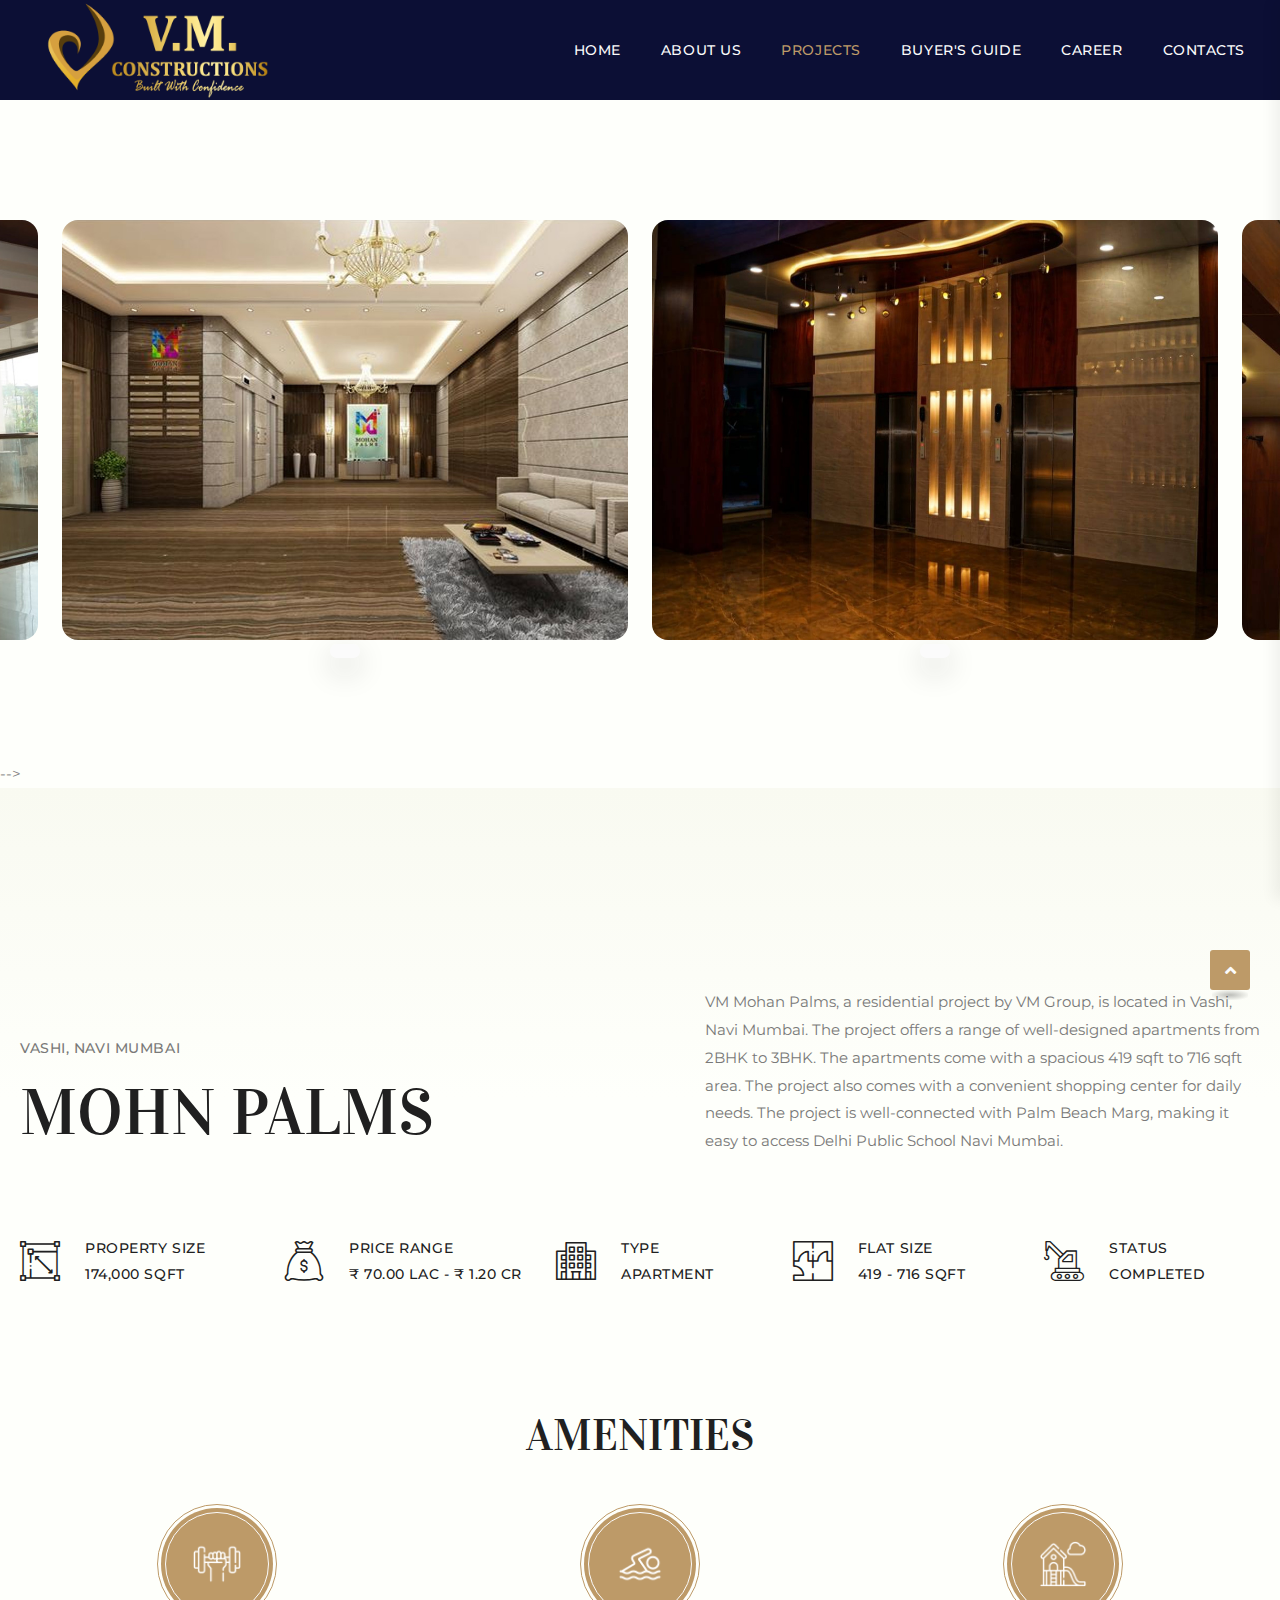
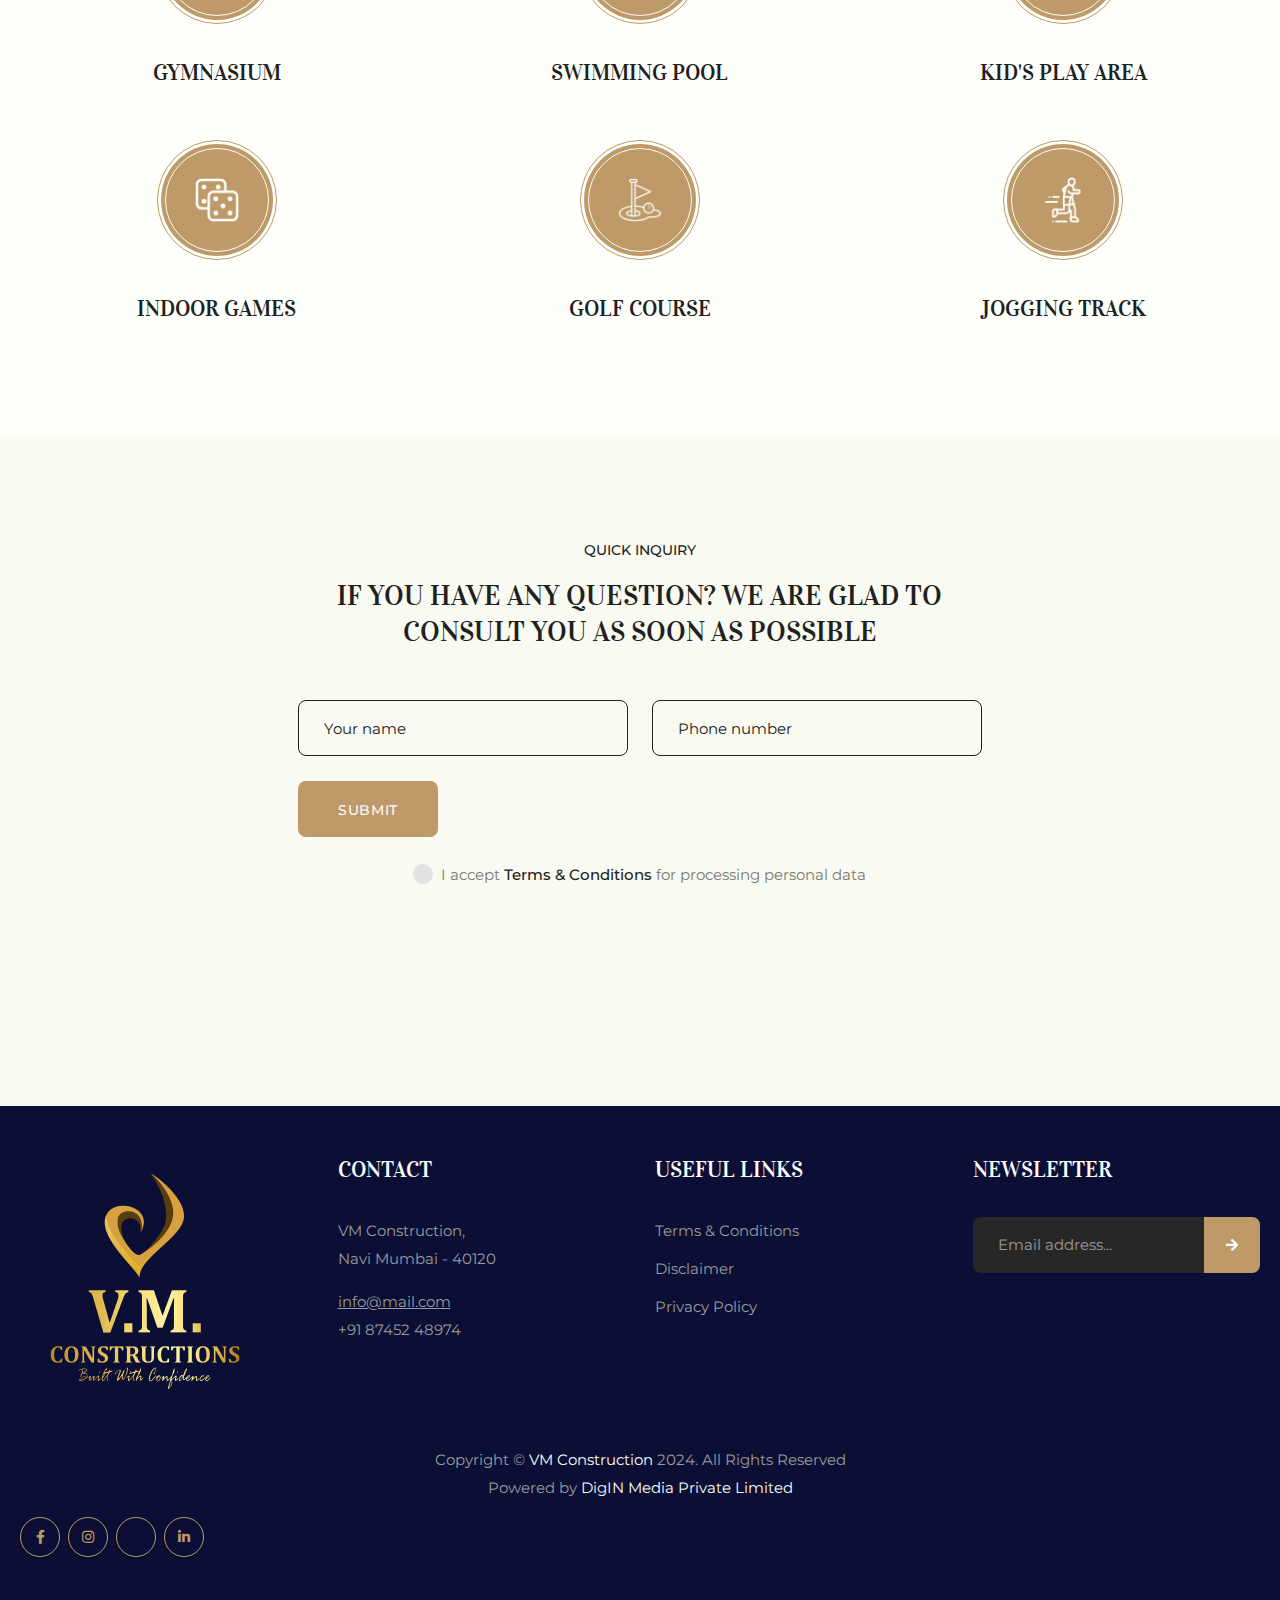
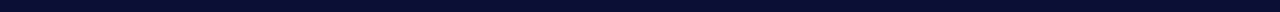
<file: Mohan-plams.html>
<!DOCTYPE html>
<html class="no-js" lang="en">
  <head>
    <meta charset="utf-8" />
    <meta http-equiv="x-ua-compatible" content="ie=edge" />
    <title>VM construction</title>
    <meta name="description" content="VM construction" />
    <meta name="viewport" content="width=device-width, initial-scale=1" />

    <link
      rel="shortcut icon"
      type="image/x-icon"
      href="assets/img/logo/favicon.png" />
    <!-- Place favicon.ico in the root directory -->

    <!-- CSS here -->
    <link rel="stylesheet" href="assets/css/bootstrap.min.css" />
    <link rel="stylesheet" href="assets/css/animate.min.css" />
    <link rel="stylesheet" href="assets/css/magnific-popup.css" />
    <link rel="stylesheet" href="assets/css/fontawesome-all.min.css" />
    <link rel="stylesheet" href="assets/css/odometer.css" />
    <link rel="stylesheet" href="assets/css/swiper-bundle.min.css" />
    <link rel="stylesheet" href="assets/css/slick.css" />
    <link rel="stylesheet" href="assets/css/spacing.css" />
    <link rel="stylesheet" href="assets/css/flaticon.css" />
    <link rel="stylesheet" href="assets/css/style.css" />
    <link rel="stylesheet" href="assets/css/responsive.css" />
    <link
      rel="stylesheet"
      href="https://cdnjs.cloudflare.com/ajax/libs/font-awesome/6.5.2/css/all.min.css"
      integrity="sha512-SnH5WK+bZxgPHs44uWIX+LLJAJ9/2PkPKZ5QiAj6Ta86w+fsb2TkcmfRyVX3pBnMFcV7oQPJkl9QevSCWr3W6A=="
      crossorigin="anonymous"
      referrerpolicy="no-referrer" />
  </head>

  <body>
    <!-- Preloader-start -->
    <div id="preloader">
      <div class="ta-preloader-block">
        <div class="ta-spinner-eff">
          <div class="ta-bar ta-bar-top"></div>
          <div class="ta-bar ta-bar-right"></div>
          <div class="ta-bar ta-bar-bottom"></div>
          <div class="ta-bar ta-bar-left"></div>
        </div>
      </div>
    </div>
    <!-- Preloader-start-end -->

    <!-- Scroll-top -->
    <button class="scroll-top scroll-to-target" data-target="html">
      <i class="fas fa-angle-up"></i>
    </button>
    <!-- Scroll-top-end-->

    <!-- header-area -->
    <header class="header-style-five">
      <div id="sticky-header" class="menu-area">
        <div class="container custom-container">
          <div class="row">
            <div class="col-12">
              <div class="mobile-nav-toggler"><i class="fas fa-bars"></i></div>
              <div class="menu-wrap">
                <nav class="menu-nav">
                  <div class="logo">
                    <a href="index.html"
                      ><img
                        src="assets/img/logo/vm-logo.png"
                        alt="Logo"
                        height="100px"
                    /></a>
                  </div>
                  <div class="navbar-wrap main-menu d-none d-lg-flex">
                    <ul class="navigation">
                      <!-- <li class="menu-item-has-children">
                          <a href="#">Home</a>
                          <ul class="sub-menu">
                            <li><a href="index.html">Home One</a></li>
                          </ul>
                        </li>
                        <li class="menu-item-has-children">
                          <a href="#">About</a>
                          <ul class="sub-menu">
                            <li><a href="overview.html">Overview</a></li>
                            <li><a href="mission.html">Mission</a></li>
                            <li><a href="team.html">Our Team</a></li>
                            <li><a href="team-details.html">Team Profile</a></li>
                          </ul>
                        </li>
                        <li class="active menu-item-has-children">
                          <a href="#">Projects</a>
                          <ul class="sub-menu">
                            <li><a href="project.html">Projects Two Col</a></li>
                            <li class="active">
                              <a href="project-two.html">Projects Three Col</a>
                            </li>
                            <li>
                              <a href="project-three.html">Projects Four Col</a>
                            </li>
                            <li>
                              <a href="project-details.html">Projects Single</a>
                            </li>
                          </ul>
                        </li>
                        <li class="menu-item-has-children">
                          <a href="#">blog</a>
                          <ul class="sub-menu">
                            <li><a href="blog.html">Blog Grid</a></li>
                            <li>
                              <a href="blog-sidebar.html">Blog Grid Sidebar</a>
                            </li>
                            <li><a href="blog-list.html">Blog Standard</a></li>
                            <li><a href="blog-details.html">Blog Single</a></li>
                          </ul>
                        </li>
                        <li class="menu-item-has-children">
                          <a href="#">Pages</a>
                          <ul class="sub-menu">
                            <li><a href="sirvices.html">Services</a></li>
                            <li><a href="testimonial.html">Testimonials</a></li>
                            <li><a href="faq.html">Faq</a></li>
                            <li><a href="error.html">404 Error</a></li>
                          </ul>
                        </li> -->

                      <li><a href="index.html">Home</a></li>
                      <li><a href="about.html">About Us</a></li>
                      <li class="active">
                        <a href="project.html">Projects</a>
                      </li>
                      <li class="menu-item-has-children">
                        <a href="#">Buyer's Guide</a>
                        <ul class="sub-menu">
                          <li><a href="home-loan.html">Home Loan</a></li>
                          <li>
                            <a href="stamp.html">Stamp Duty & Registration</a>
                          </li>
                          <li><a href="nri.html">NRI Guide</a></li>
                        </ul>
                      </li>
                      <li><a href="career.html">Career</a></li>
                      <li><a href="contact.html">contacts</a></li>
                    </ul>
                  </div>
                  <div class="header-action">
                    <ul class="list-wrap">
                      <li class="header-social">
                        <ul class="list-wrap">
                          <li>
                            <a
                              href="https://www.facebook.com/vmconstructions1/"
                              target="_blank"
                              ><i class="fab fa-facebook-f"></i
                            ></a>
                          </li>
                          <li>
                            <a
                              href="https://www.instagram.com/vmconstructions666/"
                              target="_blank"
                              ><i class="fab fa-instagram"></i
                            ></a>
                          </li>
                          <li>
                            <a
                              href="https://x.com/construction_vm"
                              target="_blank"
                              ><i class="fa-brands fa-x-twitter"></i
                            ></a>
                          </li>
                          <li>
                            <a
                              href="https://www.linkedin.com/in/vm-construction-10318224b/"
                              target="_blank"
                              ><i class="fab fa-linkedin-in"></i
                            ></a>
                          </li>
                        </ul>
                      </li>
                      <li class="header-contact">
                        <a href="tel:#">+91 1234567890</a>
                      </li>
                    </ul>
                  </div>
                </nav>
              </div>

              <!-- Mobile Menu  -->
              <div class="mobile-menu">
                <nav class="menu-box">
                  <div class="close-btn"><i class="fas fa-times"></i></div>
                  <div class="nav-logo">
                    <a href="index.html"
                      ><img
                        src="assets/img/logo/vm-logo.png"
                        alt="Logo"
                        height="70px"
                    /></a>
                  </div>
                  <div class="menu-outer">
                    <!--Here Menu Will Come Automatically Via Javascript / Same Menu as in Header-->
                  </div>
                  <div class="social-links">
                    <ul class="clearfix list-wrap">
                      <li>
                        <a
                          href="https://www.facebook.com/vmconstructions1/"
                          target="_blank"
                          ><i class="fab fa-facebook-f"></i
                        ></a>
                      </li>
                      <li>
                        <a href="https://x.com/construction_vm" target="_blank"
                          ><i class="fa-brands fa-x-twitter"></i
                        ></a>
                      </li>
                      <li>
                        <a
                          href="https://www.instagram.com/vmconstructions666/"
                          target="_blank"
                          ><i class="fab fa-instagram"></i
                        ></a>
                      </li>
                      <li>
                        <a
                          href="https://www.linkedin.com/in/vm-construction-10318224b/"
                          target="_blank"
                          ><i class="fab fa-linkedin-in"></i
                        ></a>
                      </li>
                    </ul>
                  </div>
                </nav>
              </div>
              <div class="menu-backdrop"></div>
              <!-- End Mobile Menu -->
            </div>
          </div>
        </div>
      </div>
    </header>
    <!-- header-area-end -->

    <!-- main-area -->
    <main>
      <!-- gallery-area -->
      <div class="gallery-area section-pt-140 section-pb-140">
        <div class="container">
          <div class="row">
            <div class="col-lg-12">
              <div class="gallery-active">
                <div class="gallery-item">
                  <img src="assets/img/plams/img1.jpg" alt="" />
                  <a
                    href="assets/img/plams/img1.jpg"
                    class="photo-gallery popup-image"></a>
                </div>
                <div class="gallery-item">
                  <img src="assets/img/plams/img2.jpg" alt="" />
                  <a
                    href="assets/img/plams/img2.jpg"
                    class="photo-gallery popup-image"></a>
                </div>
                <div class="gallery-item">
                  <img src="assets/img/plams/img3.jpg" alt="" />
                  <a
                    href="assets/img/plams/img3.jpg"
                    class="photo-gallery popup-image"></a>
                </div>
                <div class="gallery-item">
                  <img src="assets/img/plams/img4.jpg" alt="" />
                  <a
                    href="assets/img/plams/img4.jpg"
                    class="photo-gallery popup-image"></a>
                </div>
                <div class="gallery-item">
                  <img src="assets/img/plams/img5.jpg" alt="" />
                  <a
                    href="assets/img/plams/img5.jpg"
                    class="photo-gallery popup-image"></a>
                </div>
                <!-- <div class="gallery-item">
                                        <img src="assets/img/gallery/gallery_img02.jpg" alt="">
                                        <a href="https://www.youtube.com/watch?v=c-goZSYW6qE" class="play-btn popup-video"><i
                                                class="fab fa-youtube"></i></a>
                                    </div> -->
                <!-- <div class="gallery-item">
                                        <div class="apartment-view">
                                            <iframe
                                                src="https://www.google.com/maps/embed?pb=!4v1662100217151!6m8!1m7!1sUtVXSDO2fjmgru0WpZ73jA!2m2!1d40.74810413527912!2d-73.98582572164915!3f108.72567799089525!4f-13.920241031746983!5f0.7820865974627469"
                                                allowfullscreen="" loading="lazy"></iframe>
                                        </div>
                                    </div> -->
              </div>
            </div>
          </div>
        </div>
      </div>
      -->
      <!-- gallery-area-end -->

      <!-- project-area -->
      <section class="project-details-area">
        <div class="container">
          <div class="project-details-top">
            <div class="row align-items-end">
              <div class="col-lg-6">
                <div class="project-details-title">
                  <span>Vashi, Navi Mumbai</span>
                  <h2 class="title">Mohn Palms</h2>
                </div>
              </div>
              <div class="col-lg-6">
                <div class="right-side">
                  <p>
                    VM Mohan Palms, a residential project by VM Group, is
                    located in Vashi, Navi Mumbai. The project offers a range of
                    well-designed apartments from 2BHK to 3BHK. The apartments
                    come with a spacious 419 sqft to 716 sqft area. The project
                    also comes with a convenient shopping center for daily
                    needs. The project is well-connected with Palm Beach Marg,
                    making it easy to access Delhi Public School Navi Mumbai.
                  </p>
                </div>
              </div>
            </div>
          </div>
          <div class="project-info-wrap">
            <ul class="list-wrap">
              <li class="info-item">
                <div class="icon">
                  <i class="flaticon-018-rescale"></i>
                </div>
                <div class="content">
                  <p>Property size <span>174,000 sqft</span></p>
                </div>
              </li>
              <li class="info-item">
                <div class="icon">
                  <i class="flaticon-008-money-bag"></i>
                </div>
                <div class="content">
                  <p>Price Range <span>₹ 70.00 Lac - ₹ 1.20 Cr</span></p>
                </div>
              </li>
              <li class="info-item">
                <div class="icon">
                  <i class="flaticon-017-apartment"></i>
                </div>
                <div class="content">
                  <p>Type<span>Apartment</span></p>
                </div>
              </li>
              <li class="info-item">
                <div class="icon">
                  <i class="flaticon-016-puzzle"></i>
                </div>
                <div class="content">
                  <p>Flat Size <span>419 - 716 Sqft</span></p>
                </div>
              </li>
              <li class="info-item">
                <div class="icon">
                  <i class="flaticon-009-crane-truck"></i>
                </div>
                <div class="content">
                  <p>Status <span>Completed</span></p>
                </div>
              </li>
            </ul>
          </div>
        </div>
      </section>
      <!-- project-area-end -->

      <!-- features-area -->
      <section class="features-area features-pb-80">
        <div class="section-title mb-40">
          <!-- <span class="sub-title">Who we are</span> -->
          <h2 class="title text-center">Amenities</h2>
        </div>
        <div class="container">
          <div class="row justify-content-center">
            <div class="col-lg-4 col-md-6 col-sm-10">
              <div class="features-item">
                <div class="feature-icon">
                  <img src="assets/img/plams/dumbbell.png" alt="" />
                </div>
                <div class="feature-content">
                  <h2 class="title">Gymnasium</h2>
                  <!-- <p>Magni dolores eos qui ratione voluptatem sequi nesciunt. Neque porro quisquam est,
                                    qui dolorem ipsum quia dolor sit amet sed quia</p> -->
                </div>
              </div>
            </div>
            <div class="col-lg-4 col-md-6 col-sm-10">
              <div class="features-item">
                <div class="feature-icon">
                  <img src="assets/img/plams/swimming.png" alt="" />
                </div>
                <div class="feature-content">
                  <h2 class="title">Swimming Pool</h2>
                  <!-- <p>Magni dolores eos qui ratione voluptatem sequi nesciunt. Neque porro quisquam est,
                                    qui dolorem ipsum quia dolor sit amet sed quia</p> -->
                </div>
              </div>
            </div>
            <div class="col-lg-4 col-md-6 col-sm-10">
              <div class="features-item">
                <div class="feature-icon">
                  <img src="assets/img/plams/playground.png" alt="" />
                </div>
                <div class="feature-content">
                  <h2 class="title">Kid's play area</h2>
                  <!-- <p>Magni dolores eos qui ratione voluptatem sequi nesciunt. Neque porro quisquam est,
                                    qui dolorem ipsum quia dolor sit amet sed quia</p> -->
                </div>
              </div>
            </div>
            <div class="col-lg-4 col-md-6 col-sm-10">
              <div class="features-item">
                <div class="feature-icon">
                  <img src="assets/img/plams/luck.png" alt="" />
                </div>
                <div class="feature-content">
                  <h2 class="title">Indoor Games</h2>
                  <!-- <p>Magni dolores eos qui ratione voluptatem sequi nesciunt. Neque porro quisquam est,
                                    qui dolorem ipsum quia dolor sit amet sed quia</p> -->
                </div>
              </div>
            </div>
            <div class="col-lg-4 col-md-6 col-sm-10">
              <div class="features-item">
                <div class="feature-icon">
                  <img src="assets/img/plams/golf-field.png" alt="" />
                </div>
                <div class="feature-content">
                  <h2 class="title">Golf Course</h2>
                  <!-- <p>Magni dolores eos qui ratione voluptatem sequi nesciunt. Neque porro quisquam est,
                                    qui dolorem ipsum quia dolor sit amet sed quia</p> -->
                </div>
              </div>
            </div>
            <div class="col-lg-4 col-md-6 col-sm-10">
              <div class="features-item">
                <div class="feature-icon">
                  <img src="assets/img/plams/jogging.png" alt="" />
                </div>
                <div class="feature-content">
                  <h2 class="title">Jogging track</h2>
                  <!-- <p>Magni dolores eos qui ratione voluptatem sequi nesciunt. Neque porro quisquam est,
                                    qui dolorem ipsum quia dolor sit amet sed quia</p> -->
                </div>
              </div>
            </div>
          </div>
        </div>
      </section>
      <!-- features-area-end -->

      <!-- direction-area -->
      <!-- <section class="direction-area">
            <div class="container">
                <div class="row align-items-center">
                    <div class="col-lg-6">
                        <div class="direction-img text-center">
                            <img src="assets/img/images/direction_img.jpg" alt="">
                        </div>
                    </div>
                    <div class="col-lg-6">
                        <div class="direction-content">
                            <div class="section-title mb-40">
                                <span class="sub-title">Baltimore, MD</span>
                                <h2 class="title">8601 Honeygo Boulevard,</h2>
                            </div>
                            <ul class="list-wrap">
                                <li>Supermarket: <span>200M</span></li>
                                <li>Railway Station: <span>1,800M</span></li>
                                <li>Airport: <span>2,790M</span></li>
                                <li>University: <span>250M</span></li>
                                <li>Hospital: <span>500M</span></li>
                                <li>Bus Station: <span>150M</span></li>
                                <li>Park: <span>1,500M</span></li>
                            </ul>
                            <a href="contact.html" class="btn transparent-btn">
                                <div class="btn_m">
                                    <div class="btn_c">
                                        <div class="btn_t1">Get direction</div>
                                        <div class="btn_t2">Get direction</div>
                                    </div>
                                </div>
                            </a>
                        </div>
                    </div>
                </div>
            </div>
        </section> -->
      <!-- direction-area-end -->

      <!-- plan-area -->
      <!-- <div class="plan-area section-py-140">
            <div class="container">
                <div class="row">
                    <div class="col-lg-12">
                        <div class="plan-wrap">
                            <ul class="nav nav-tabs" id="myTab" role="tablist">
                                <li class="nav-item" role="presentation">
                                    <button class="nav-link active" id="master-tab" data-bs-toggle="tab"
                                        data-bs-target="#master-tab-pane" type="button" role="tab"
                                        aria-controls="master-tab-pane" aria-selected="true">Master Plan</button>
                                </li>
                                <li class="nav-item" role="presentation">
                                    <button class="nav-link" id="tower-tab" data-bs-toggle="tab"
                                        data-bs-target="#tower-tab-pane" type="button" role="tab"
                                        aria-controls="tower-tab-pane" aria-selected="false">Tower Plan</button>
                                </li>
                                <li class="nav-item" role="presentation">
                                    <button class="nav-link" id="double-tab" data-bs-toggle="tab"
                                        data-bs-target="#double-tab-pane" type="button" role="tab"
                                        aria-controls="double-tab-pane" aria-selected="false">Double Height</button>
                                </li>
                                <li class="nav-item" role="presentation">
                                    <button class="nav-link" id="penthouse-tab" data-bs-toggle="tab"
                                        data-bs-target="#penthouse-tab-pane" type="button" role="tab"
                                        aria-controls="penthouse-tab-pane" aria-selected="false">Penthouse</button>
                                </li>
                            </ul>
                            <div class="tab-content" id="myTabContent">
                                <div class="tab-pane fade show active" id="master-tab-pane" role="tabpanel"
                                    aria-labelledby="master-tab" tabindex="0"><img
                                        src="assets/img/images/plan_img01.jpg" alt=""></div>
                                <div class="tab-pane fade" id="tower-tab-pane" role="tabpanel"
                                    aria-labelledby="tower-tab" tabindex="0">
                                    <img src="assets/img/images/plan_img01.jpg" alt="">
                                </div>
                                <div class="tab-pane fade" id="double-tab-pane" role="tabpanel"
                                    aria-labelledby="double-tab" tabindex="0">
                                    <img src="assets/img/images/plan_img01.jpg" alt="">
                                </div>
                                <div class="tab-pane fade" id="penthouse-tab-pane" role="tabpanel"
                                    aria-labelledby="penthouse-tab" tabindex="0">
                                    <img src="assets/img/images/plan_img01.jpg" alt="">
                                </div>
                            </div>
                        </div>
                        <div class="file-wrap">
                            <ul class="list-wrap">
                                <li><a href="assets/img/images/plan_img01.jpg" download target="_blank"><i
                                            class="flaticon-010-pdf"></i>Brochure 7.9 kb</a></li>
                                <li><a href="assets/img/images/plan_img01.jpg" download target="_blank"><i
                                            class="flaticon-010-pdf"></i>Payment 4.2 kb</a></li>
                            </ul>
                        </div>
                    </div>
                </div>
            </div>
        </div> -->
      <!-- plan-area-end -->

      <!-- newsletter-area -->
      <section class="newsletter-area newsletter-area-two section-pb-140">
        <div class="container">
          <div class="row">
            <div class="col-lg-12">
              <div class="newsletter-inner">
                <div class="row justify-content-center">
                  <div class="col-xl-8">
                    <div class="newsletter-content">
                      <div class="section-title mb-50">
                        <span class="sub-title">Quick Inquiry</span>
                        <h2 class="title">
                          If you have any question? we are glad to consult you
                          as soon as possible
                        </h2>
                      </div>
                      <form action="#" class="newsletter-form">
                        <ul class="list-wrap">
                          <li>
                            <input
                              type="text"
                              placeholder="Your name"
                              required="required" />
                          </li>
                          <li>
                            <input
                              type="text"
                              placeholder="Phone number"
                              required="required" />
                          </li>
                          <li class="submit-btn">
                            <input type="submit" value="submit" />
                          </li>
                        </ul>
                        <div class="form-check">
                          <input
                            type="checkbox"
                            class="form-check-input"
                            id="checkbox" />
                          <label for="checkbox"
                            >I accept <span>Terms & Conditions</span> for
                            processing personal data</label
                          >
                        </div>
                      </form>
                    </div>
                  </div>
                </div>
              </div>
            </div>
          </div>
        </div>
      </section>
      <!-- newsletter-area-end -->
    </main>
    <!-- main-area-end -->

    <!-- footer-area -->
    <footer>
      <div class="footer-area footer-bg">
        <div class="container">
          <div class="footer-top">
            <div class="row">
              <div class="col-xl-3 col-md-4 col-sm-5">
                <div class="footer-widget">
                  <div class="footer-logo">
                    <a href="index.html"
                      ><img
                        src="assets/img/logo/vm-full-logo.png"
                        height="250px"
                        alt=""
                    /></a>
                  </div>
                </div>
              </div>
              <div class="col-xl-3 col-md-4 col-sm-7">
                <div class="footer-widget">
                  <h2 class="fw-title">Contact</h2>
                  <div class="footer-contact">
                    <p>
                      VM Construction, <br />
                      Navi Mumbai - 40120
                    </p>
                    <ul class="list-wrap">
                      <li>
                        <a href="mailto:#">info@mail.com</a>
                      </li>
                      <li><a href="tel:#">+91 87452 48974 </a></li>
                    </ul>
                  </div>
                </div>
              </div>
              <div class="col-xl-3 col-md-4 col-sm-5">
                <div class="footer-widget">
                  <h2 class="fw-title">Useful links</h2>
                  <div class="footer-link">
                    <ul class="list-wrap">
                      <li><a href="#">Terms & Conditions</a></li>
                      <li><a href="#">Disclaimer</a></li>
                      <li><a href="#">Privacy Policy</a></li>
                    </ul>
                  </div>
                </div>
              </div>
              <div class="col-xl-3 col-md-5 col-sm-7">
                <div class="footer-widget">
                  <h2 class="fw-title">newsletter</h2>
                  <div class="footer-newsletter">
                    <form action="#">
                      <input type="email" placeholder="Email address..." />
                      <button type="submit">
                        <i class="fas fa-arrow-right"></i>
                      </button>
                    </form>
                  </div>
                </div>
              </div>
            </div>
          </div>
          <div class="footer-bottom">
            <div class="row">
              <div class="col-lg-12">
                <div class="copyright-text text-center">
                  <p>
                    Copyright © <span>VM Construction</span> 2024. All Rights
                    Reserved <br />
                    Powered by <span> DigIN Media Private Limited</span>
                  </p>
                </div>
                <div class="footer-social">
                  <ul class="list-wrap">
                    <li>
                      <a
                        href="https://www.facebook.com/vmconstructions1/"
                        target="_blank"
                        ><i class="fab fa-facebook-f"></i
                      ></a>
                    </li>
                    <li>
                      <a
                        href="https://www.instagram.com/vmconstructions666/"
                        target="_blank"
                        ><i class="fab fa-instagram"></i
                      ></a>
                    </li>
                    <li>
                      <a href="https://x.com/construction_vm" target="_blank"
                        ><i class="fa-brands fa-x-twitter"></i
                      ></a>
                    </li>
                    <li>
                      <a
                        href="https://www.linkedin.com/in/vm-construction-10318224b/"
                        target="_blank"
                        ><i class="fab fa-linkedin-in"></i
                      ></a>
                    </li>
                  </ul>
                </div>
              </div>
            </div>
          </div>
        </div>
      </div>
    </footer>
    <!-- footer-area-end -->

    <!-- JS here -->
    <script src="assets/js/vendor/jquery-3.6.0.min.js"></script>
    <script src="assets/js/bootstrap.min.js"></script>
    <script src="assets/js/jquery.magnific-popup.min.js"></script>
    <script src="assets/js/jquery.odometer.min.js"></script>
    <script src="assets/js/jquery.parallaxScroll.min.js"></script>
    <script src="assets/js/simpleParallax.min.js"></script>
    <script src="assets/js/slick-animation.min.js"></script>
    <script src="assets/js/swiper-bundle.min.js"></script>
    <script src="assets/js/jarallax.min.js"></script>
    <script src="assets/js/jarallax-video.min.js"></script>
    <script src="assets/js/jquery.appear.js"></script>
    <script src="assets/js/jquery.easing.js"></script>
    <script src="assets/js/slick.min.js"></script>
    <script src="assets/js/ajax-form.js"></script>
    <script src="assets/js/wow.min.js"></script>
    <script src="assets/js/main.js"></script>
  </body>
</html>
</file>
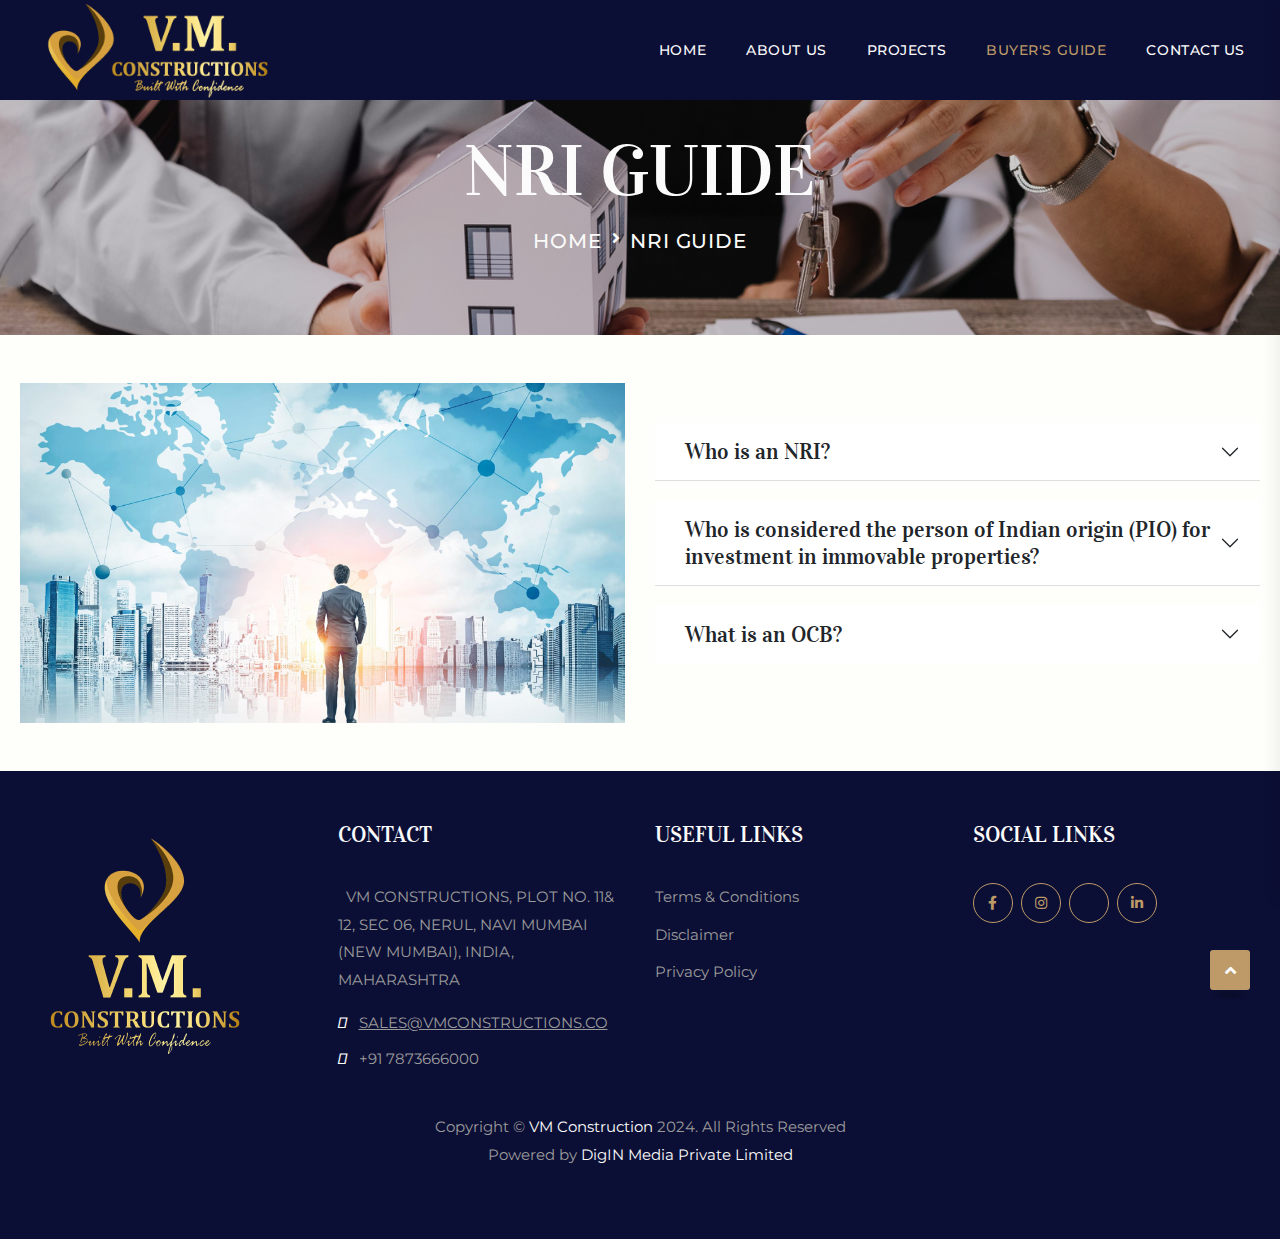
<file: nri.html>
<!DOCTYPE html>
<html class="no-js" lang="en">
  <head>
    <meta charset="utf-8" />
    <meta http-equiv="x-ua-compatible" content="ie=edge" />
    <title>VM Construction</title>
    <meta name="description" content="" />
    <meta name="viewport" content="width=device-width, initial-scale=1" />

    <link
      rel="shortcut icon"
      type="image/x-icon"
      href="assets/img/logo/favicon.png" />
    <!-- Place favicon.ico in the root directory -->

    <!-- CSS here -->
    <link rel="stylesheet" href="assets/css/bootstrap.min.css" />
    <link rel="stylesheet" href="assets/css/animate.min.css" />
    <link rel="stylesheet" href="assets/css/magnific-popup.css" />
    <link rel="stylesheet" href="assets/css/fontawesome-all.min.css" />
    <link rel="stylesheet" href="assets/css/odometer.css" />
    <link rel="stylesheet" href="assets/css/swiper-bundle.min.css" />
    <link rel="stylesheet" href="assets/css/slick.css" />
    <link rel="stylesheet" href="assets/css/spacing.css" />
    <link rel="stylesheet" href="assets/css/flaticon.css" />
    <link rel="stylesheet" href="assets/css/style.css" />
    <link rel="stylesheet" href="assets/css/responsive.css" />
    <link
      rel="stylesheet"
      href="https://cdnjs.cloudflare.com/ajax/libs/font-awesome/6.5.2/css/all.min.css"
      integrity="sha512-SnH5WK+bZxgPHs44uWIX+LLJAJ9/2PkPKZ5QiAj6Ta86w+fsb2TkcmfRyVX3pBnMFcV7oQPJkl9QevSCWr3W6A=="
      crossorigin="anonymous"
      referrerpolicy="no-referrer" />
  </head>

  <body>
    <!-- Preloader-start -->
    <div id="preloader">
      <div class="ta-preloader-block">
        <div class="ta-spinner-eff">
          <div class="ta-bar ta-bar-top"></div>
          <div class="ta-bar ta-bar-right"></div>
          <div class="ta-bar ta-bar-bottom"></div>
          <div class="ta-bar ta-bar-left"></div>
        </div>
      </div>
    </div>
    <!-- Preloader-start-end -->

    <!-- Scroll-top -->
    <button class="scroll-top scroll-to-target" data-target="html">
      <i class="fas fa-angle-up"></i>
    </button>
    <!-- Scroll-top-end-->

    <!-- header-area -->
    <header class="header-style-five">
      <div id="sticky-header" class="menu-area">
        <div class="container custom-container">
          <div class="row">
            <div class="col-12">
              <div class="mobile-nav-toggler"><i class="fas fa-bars"></i></div>
              <div class="menu-wrap">
                <nav class="menu-nav">
                  <div class="logo">
                    <a href="index.html"
                      ><img
                        src="assets/img/logo/vm-logo.png"
                        alt="Logo"
                        height="100px"
                    /></a>
                  </div>
                  <div class="navbar-wrap main-menu d-none d-lg-flex">
                    <ul class="navigation">
                      <!-- <li class="menu-item-has-children">
                        <a href="#">Home</a>
                        <ul class="sub-menu">
                          <li><a href="index.html">Home One</a></li>
                          <li><a href="index-2.html">Home Two</a></li>
                        </ul>
                      </li>
                      <li class="menu-item-has-children">
                        <a href="#">About</a>
                        <ul class="sub-menu">
                          <li><a href="overview.html">Overview</a></li>
                          <li><a href="mission.html">Mission</a></li>
                          <li><a href="team.html">Our Team</a></li>
                          <li><a href="team-details.html">Team Profile</a></li>
                        </ul>
                      </li>
                      <li class="menu-item-has-children">
                        <a href="#">Projects</a>
                        <ul class="sub-menu">
                          <li><a href="project.html">Projects Two Col</a></li>
                          <li>
                            <a href="project-two.html">Projects Three Col</a>
                          </li>
                          <li>
                            <a href="project-three.html">Projects Four Col</a>
                          </li>
                          <li>
                            <a href="project-details.html">Projects Single</a>
                          </li>
                        </ul>
                      </li>
                      <li class="menu-item-has-children">
                        <a href="#">blog</a>
                        <ul class="sub-menu">
                          <li><a href="blog.html">Blog Grid</a></li>
                          <li>
                            <a href="blog-sidebar.html">Blog Grid Sidebar</a>
                          </li>
                          <li><a href="blog-list.html">Blog Standard</a></li>
                          <li><a href="blog-details.html">Blog Single</a></li>
                        </ul>
                      </li>
                      <li class="menu-item-has-children">
                        <a href="#">Pages</a>
                        <ul class="sub-menu">
                          <li><a href="sirvices.html">Services</a></li>
                          <li><a href="testimonial.html">Testimonials</a></li>
                          <li><a href="faq.html">Faq</a></li>
                          <li><a href="error.html">404 Error</a></li>
                        </ul>
                      </li> -->

                      <li><a href="index.html">Home</a></li>
                      <li><a href="about.html">About Us</a></li>
                      <li><a href="project.html">Projects</a></li>
                      <li class="active menu-item-has-children">
                        <a href="#">Buyer's Guide</a>
                        <ul class="sub-menu">
                          <li>
                            <a href="home_loan.html">Home Loan</a>
                          </li>
                          <li>
                            <a href="stamp.html">Stamp Duty & Registration</a>
                          </li>
                          <li class="active">
                            <a href="nri.html">NRI Guide</a>
                          </li>
                        </ul>
                      </li>

                      <li>
                        <a href="contact.html">Contact Us</a>
                      </li>
                    </ul>
                  </div>
                  <div class="header-action">
                    <ul class="list-wrap">
                      <li class="header-social">
                        <ul class="list-wrap">
                          <li>
                            <a
                              href="https://www.facebook.com/vmconstructions1/"
                              target="_blank"
                              ><i class="fab fa-facebook-f"></i
                            ></a>
                          </li>
                          <li>
                            <a
                              href="https://www.instagram.com/vmconstructions666/"
                              target="_blank"
                              ><i class="fab fa-instagram"></i
                            ></a>
                          </li>
                          <li>
                            <a
                              href="https://x.com/construction_vm"
                              target="_blank"
                              ><i class="fa-brands fa-x-twitter"></i
                            ></a>
                          </li>
                          <li>
                            <a
                              href="https://www.linkedin.com/in/vm-construction-10318224b/"
                              target="_blank"
                              ><i class="fab fa-linkedin-in"></i
                            ></a>
                          </li>
                        </ul>
                      </li>
                      <li class="header-contact">
                        <a href="tel:#">+91 1234567890</a>
                      </li>
                    </ul>
                  </div>
                </nav>
              </div>

              <!-- Mobile Menu  -->
              <div class="mobile-menu">
                <nav class="menu-box">
                  <div class="close-btn"><i class="fas fa-times"></i></div>
                  <div class="nav-logo">
                    <a href="index.html"
                      ><img
                        src="assets/img/logo/vm-logo.png"
                        alt="Logo"
                        height="70px"
                    /></a>
                  </div>
                  <div class="menu-outer">
                    <!--Here Menu Will Come Automatically Via Javascript / Same Menu as in Header-->
                  </div>
                  <div class="social-links">
                    <ul class="clearfix list-wrap">
                      <li>
                        <a
                          href="https://www.facebook.com/vmconstructions1/"
                          target="_blank"
                          ><i class="fab fa-facebook-f"></i
                        ></a>
                      </li>
                      <li>
                        <a href="https://x.com/construction_vm" target="_blank"
                          ><i class="fa-brands fa-x-twitter"></i
                        ></a>
                      </li>
                      <li>
                        <a
                          href="https://www.instagram.com/vmconstructions666/"
                          target="_blank"
                          ><i class="fab fa-instagram"></i
                        ></a>
                      </li>
                      <li>
                        <a
                          href="https://www.linkedin.com/in/vm-construction-10318224b/"
                          target="_blank"
                          ><i class="fab fa-linkedin-in"></i
                        ></a>
                      </li>
                    </ul>
                  </div>
                </nav>
              </div>
              <div class="menu-backdrop"></div>
              <!-- End Mobile Menu -->
            </div>
          </div>
        </div>
      </div>
    </header>
    <!-- header-area-end -->

    <!-- main-area -->
    <main>
      <!-- breadcrumb-area -->
      <section class="breadcrumb-area common_breadcrumb">
        <div class="container">
          <div class="row">
            <div class="col-lg-12">
              <div class="breadcrumb-content">
                <h2 class="title">NRI Guide</h2>
                <nav aria-label="breadcrumb">
                  <ol class="breadcrumb">
                    <li class="breadcrumb-item">
                      <a href="index.html">Home</a>
                    </li>
                    <li class="breadcrumb-item active" aria-current="page">
                      Nri Guide
                    </li>
                  </ol>
                </nav>
              </div>
            </div>
          </div>
        </div>
      </section>
      <!-- breadcrumb-area-end -->

      <!-- content -->

      <section id="Nri ">
        <div class="container py-5">
          <div class="row row-cols-12 row-cols-md-6">
            <div class="col-md-6">
              <img src="assets/img/extra/nri.jpg" alt="" srcset="" />
            </div>
            <div
              class="col-md-6 d-flex justify-content-center align-items-center">
              <div class="pt-3 pt-md-0 Nri_guide">
                <div
                  class="accordion accordion-flush"
                  id="accordionFlushExample">
                  <div class="accordion-item">
                    <h2 class="accordion-header">
                      <button
                        class="accordion-button collapsed"
                        type="button"
                        data-bs-toggle="collapse"
                        data-bs-target="#flush-collapseOne"
                        aria-expanded="false"
                        aria-controls="flush-collapseOne">
                        Who is an NRI?
                      </button>
                    </h2>
                    <div
                      id="flush-collapseOne"
                      class="accordion-collapse collapse"
                      data-bs-parent="#accordionFlushExample">
                      <div class="accordion-body">
                        <p>
                          An Indian Citizen who holds a valid Indian passport
                          and stays abroad for employment/carrying on business
                          or vocation outside India or stays abroad under
                          circumstances indicating an intention for an uncertain
                          duration of stay abroad is a non-resident Indian
                          (NRI). Non-resident foreign citizens of Indian Origin
                          are treated at par with non-resident Indians (NRI).
                        </p>
                      </div>
                    </div>
                  </div>
                  <div class="accordion-item">
                    <h2 class="accordion-header">
                      <button
                        class="accordion-button collapsed"
                        type="button"
                        data-bs-toggle="collapse"
                        data-bs-target="#flush-collapseTwo"
                        aria-expanded="false"
                        aria-controls="flush-collapseTwo">
                        Who is considered the person of Indian origin (PIO) for
                        investment in immovable properties?
                      </button>
                    </h2>
                    <div
                      id="flush-collapseTwo"
                      class="accordion-collapse collapse"
                      data-bs-parent="#accordionFlushExample">
                      <div class="accordion-body">
                        <p>
                          A foreign citizen (other than a citizen of Pakistan,
                          Bangladesh, Afghanistan, Bhutan, Sri Lanka or Nepal)
                          is deemed to be of Indian origin if: He held an Indian
                          passport at any time, He or his father or paternal
                          grandfather was a citizen of India by virtue of the
                          Constitution of of India or the Citizenship Act, 1955
                          (Act No. 57 of 1955).
                        </p>
                      </div>
                    </div>
                  </div>
                  <div class="accordion-item">
                    <h2 class="accordion-header">
                      <button
                        class="accordion-button collapsed"
                        type="button"
                        data-bs-toggle="collapse"
                        data-bs-target="#flush-collapseThree"
                        aria-expanded="false"
                        aria-controls="flush-collapseThree">
                        What is an OCB?
                      </button>
                    </h2>
                    <div
                      id="flush-collapseThree"
                      class="accordion-collapse collapse"
                      data-bs-parent="#accordionFlushExample">
                      <div class="accordion-body">
                        <p>
                          Overseas Corporate Bodies (OCBs) are bodies
                          predominantly owned by individuals of Indian
                          nationality or origin residing outside India and
                          include overseas companies, partnership firms,
                          societies and other corporate bodies which are owned,
                          directly or indirectly, to the extent of at least 60%
                          individuals of Indian nationality or origin resident
                          outside India as also overseas trusts in which at
                          least 60% of the beneficial interest is irrevocably
                          held by such persons. Such ownership interest should
                          be actually held by them and not in the capacity as
                          nominees. The various facilities granted to NRIs are
                          also available with certain exceptions to OCBs as long
                          as the ownership/beneficial interest held in them by
                          NRIs continue to be at least 60%.
                        </p>
                      </div>
                    </div>
                  </div>
                </div>
              </div>
            </div>
          </div>
        </div>
      </section>

      <!-- content ends -->
    </main>
    <!-- main-area-end -->

    <!-- footer-area -->
    <footer>
      <div class="footer-area footer-bg">
        <div class="container">
          <div class="footer-top">
            <div class="row">
              <div class="col-xl-3 col-md-4 col-sm-5">
                <div class="footer-widget">
                  <div class="footer-logo">
                    <a href="index.html"
                      ><img
                        src="assets/img/logo/vm-full-logo.png"
                        height="250px"
                        alt=""
                    /></a>
                  </div>
                </div>
              </div>
              <div class="col-xl-3 col-md-4 col-sm-7">
                <div class="footer-widget">
                  <h2 class="fw-title">Contact</h2>
                  <div class="footer-contact">
                    <p>
                      <span>
                        <i class="fa-solid fa-location-dot text-white pe-2"></i>
                      </span>
                      VM CONSTRUCTIONS, PLOT NO. 11& 12, SEC 06, NERUL, NAVI
                      MUMBAI (NEW MUMBAI), INDIA, MAHARASHTRA
                    </p>
                    <ul class="list-wrap">
                      <li class="mt-2">
                        <span>
                          <i class="fa-solid fa-envelope text-white pe-2"></i>
                        </span>
                        <a href="mailto:SALES@VMCONSTRUCTIONS.CO"
                          >SALES@VMCONSTRUCTIONS.CO</a
                        >
                      </li>
                      <li class="mt-2">
                        <span>
                          <i
                            class="fa-solid fa-phone text-white pe-2"></i> </span
                        ><a href="tel:+91 7873666000">+91 7873666000 </a>
                      </li>
                    </ul>
                  </div>
                </div>
              </div>
              <div class="col-xl-3 col-md-4 col-sm-5">
                <div class="footer-widget">
                  <h2 class="fw-title">Useful links</h2>
                  <div class="footer-link">
                    <ul class="list-wrap">
                      <li><a href="#">Terms & Conditions</a></li>
                      <li><a href="#">Disclaimer</a></li>
                      <li><a href="#">Privacy Policy</a></li>
                    </ul>
                  </div>
                </div>
              </div>
              <div class="col-xl-3 col-md-5 col-sm-7">
                <div class="footer-widget">
                  <h2 class="fw-title">social links</h2>
                  <div class="footer-social">
                    <ul class="list-wrap">
                      <li>
                        <a
                          href="https://www.facebook.com/vmconstructions1/"
                          target="_blank"
                          ><i class="fab fa-facebook-f"></i
                        ></a>
                      </li>
                      <li>
                        <a
                          href="https://www.instagram.com/vmconstructions666/"
                          target="_blank"
                          ><i class="fab fa-instagram"></i
                        ></a>
                      </li>
                      <li>
                        <a href="https://x.com/construction_vm" target="_blank"
                          ><i class="fa-brands fa-x-twitter"></i
                        ></a>
                      </li>
                      <li>
                        <a
                          href="https://www.linkedin.com/in/vm-construction-10318224b/"
                          target="_blank"
                          ><i class="fab fa-linkedin-in"></i
                        ></a>
                      </li>
                    </ul>
                  </div>
                </div>
              </div>
            </div>
          </div>
          <div class="footer-bottom">
            <div class="row">
              <div class="col-lg-12">
                <div class="copyright-text text-center">
                  <p>
                    Copyright © <span>VM Construction</span> 2024. All Rights
                    Reserved <br />
                    Powered by <span> DigIN Media Private Limited</span>
                  </p>
                </div>
              </div>
            </div>
          </div>
        </div>
      </div>
    </footer>
    <!-- footer-area-end -->

    <!-- JS here -->
    <script src="assets/js/vendor/jquery-3.6.0.min.js"></script>
    <script src="assets/js/bootstrap.min.js"></script>
    <script src="assets/js/jquery.magnific-popup.min.js"></script>
    <script src="assets/js/jquery.odometer.min.js"></script>
    <script src="assets/js/jquery.parallaxScroll.min.js"></script>
    <script src="assets/js/simpleParallax.min.js"></script>
    <script src="assets/js/slick-animation.min.js"></script>
    <script src="assets/js/swiper-bundle.min.js"></script>
    <script src="assets/js/jarallax.min.js"></script>
    <script src="assets/js/jarallax-video.min.js"></script>
    <script src="assets/js/jquery.appear.js"></script>
    <script src="assets/js/jquery.easing.js"></script>
    <script src="assets/js/slick.min.js"></script>
    <script src="assets/js/ajax-form.js"></script>
    <script src="assets/js/wow.min.js"></script>
    <script src="assets/js/main.js"></script>
  </body>
</html>
</file>
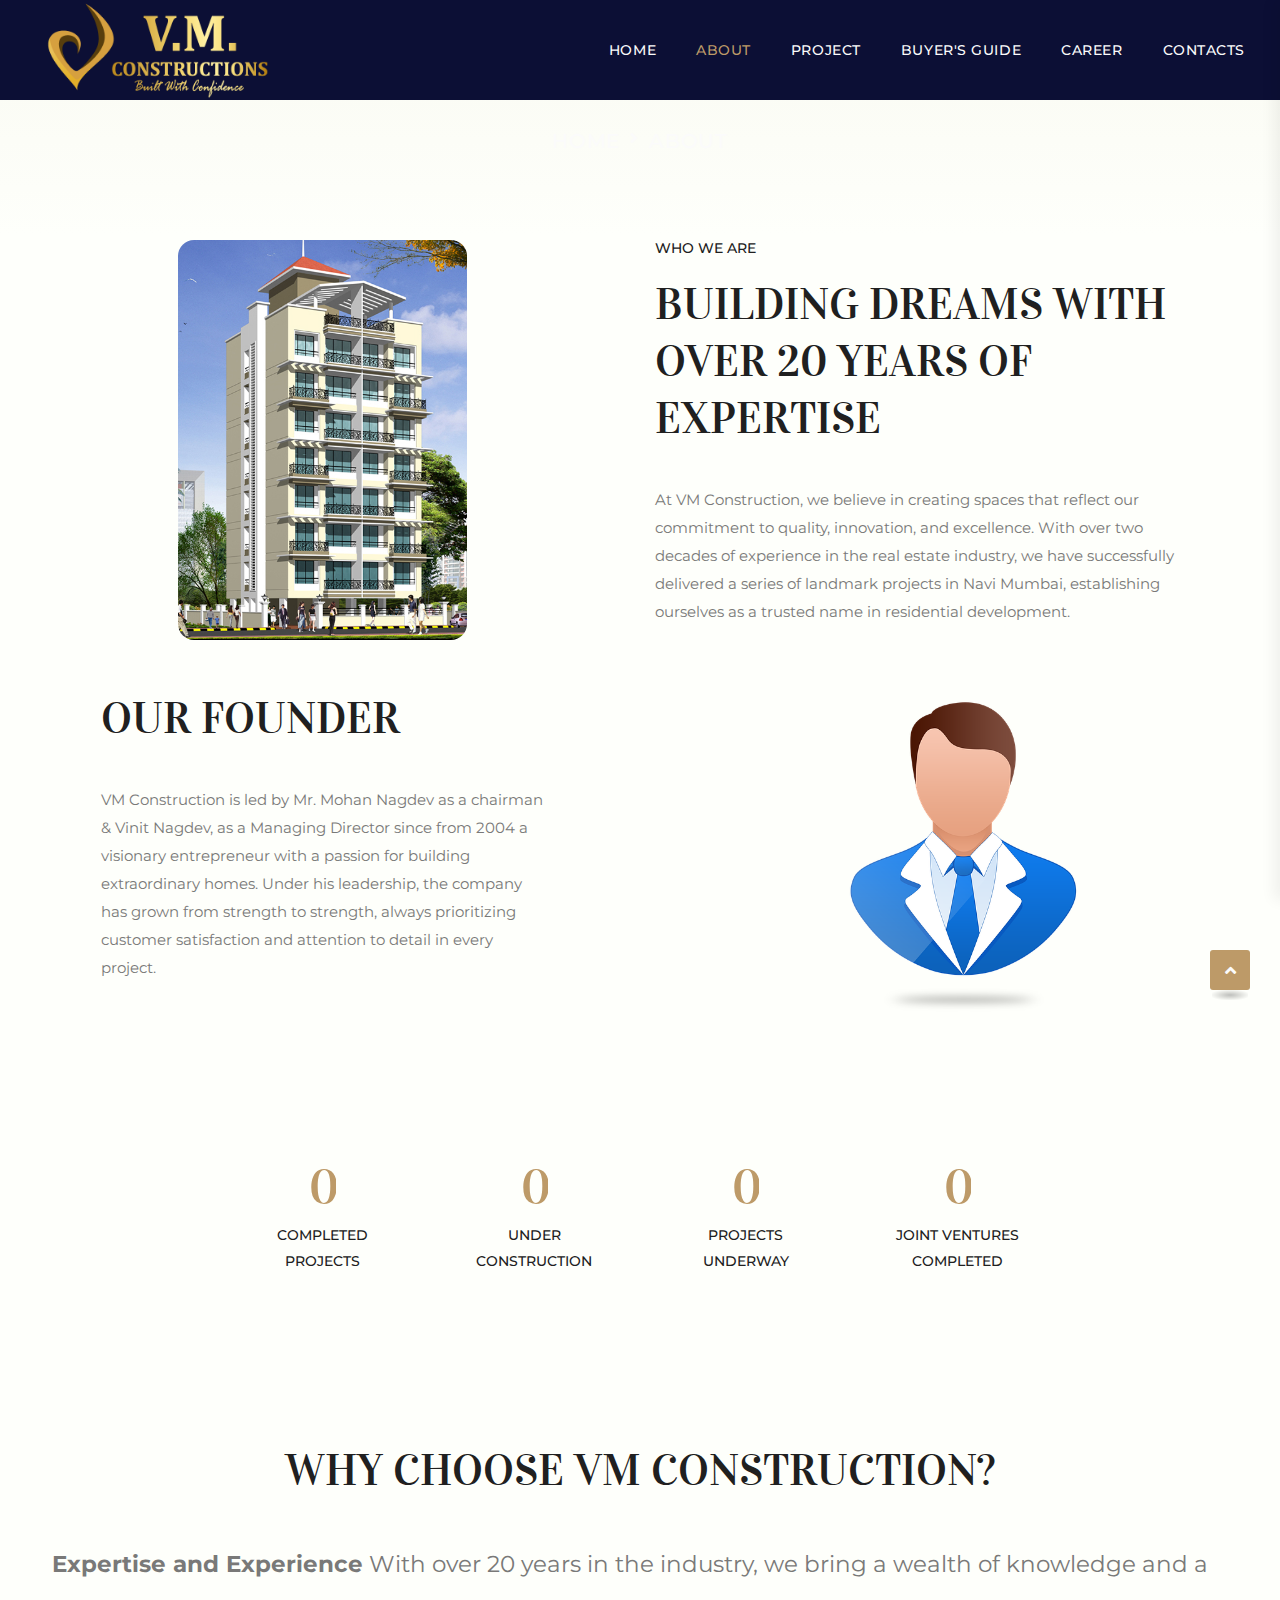
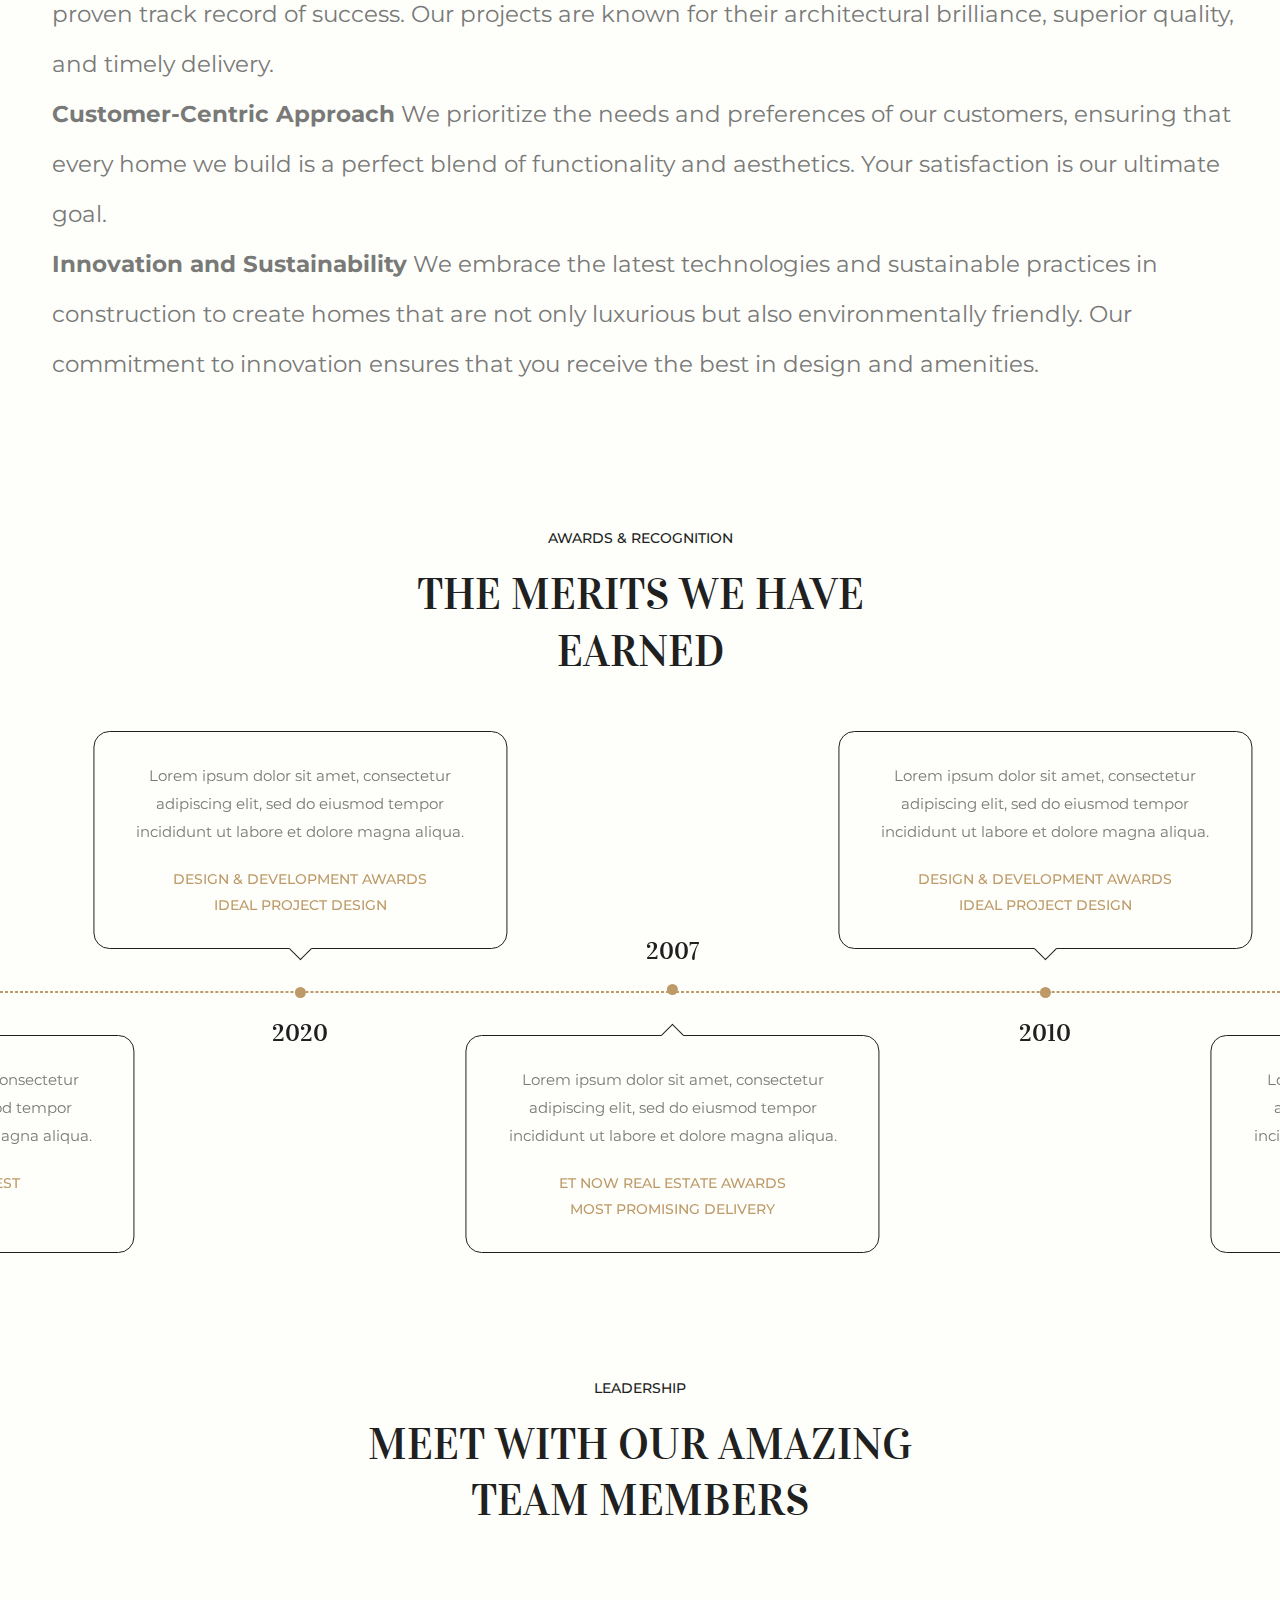
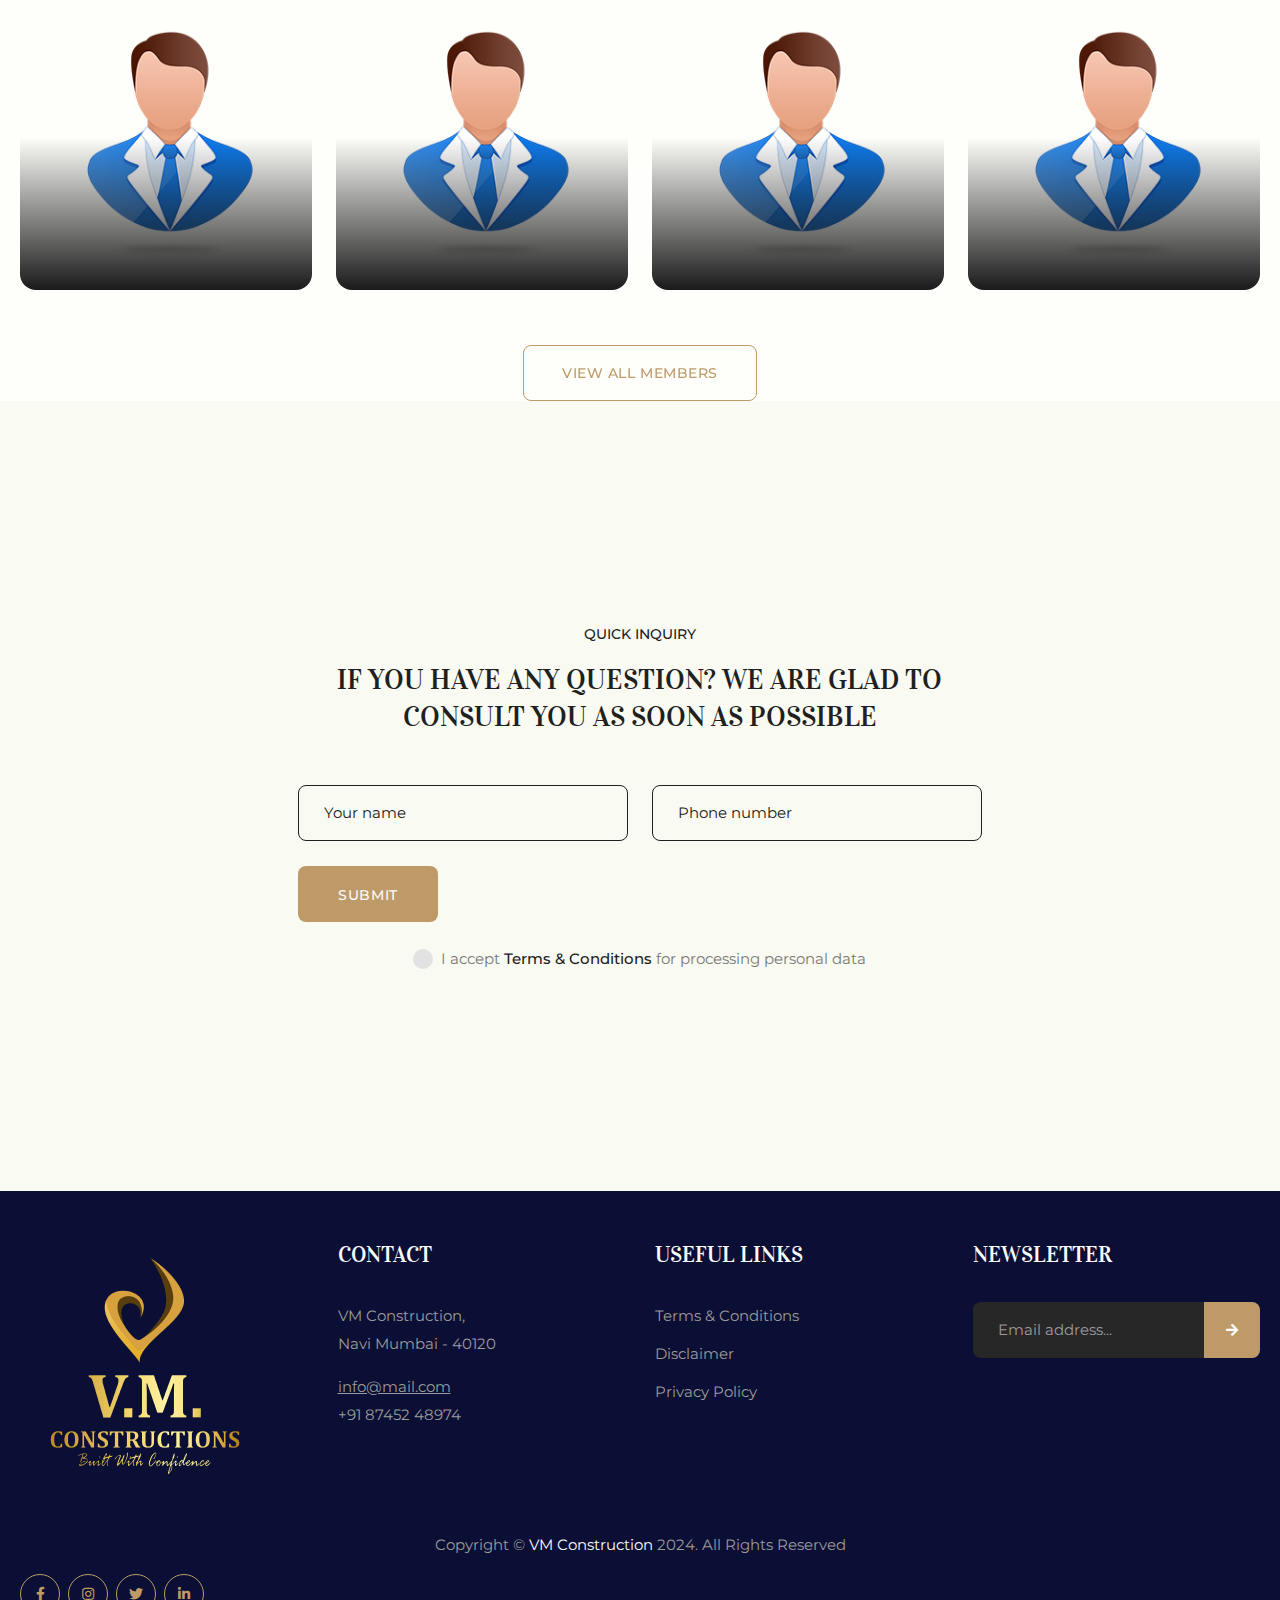
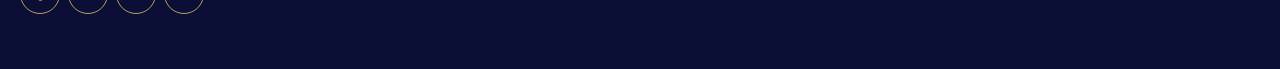
<file: overview.html>
<!DOCTYPE html>
<html class="no-js" lang="zxx">

<head>
    <meta charset="utf-8" />
    <meta http-equiv="x-ua-compatible" content="ie=edge" />
    <title>Reland - Real Estate Group HTML Template</title>
    <meta name="description" content="Reland - Real Estate Group HTML Template" />
    <meta name="viewport" content="width=device-width, initial-scale=1" />

    <link rel="shortcut icon" type="image/x-icon" href="assets/img/favicon.png" />
    <!-- Place favicon.ico in the root directory -->

    <!-- CSS here -->
    <link rel="stylesheet" href="assets/css/bootstrap.min.css" />
    <link rel="stylesheet" href="assets/css/animate.min.css" />
    <link rel="stylesheet" href="assets/css/magnific-popup.css" />
    <link rel="stylesheet" href="assets/css/fontawesome-all.min.css" />
    <link rel="stylesheet" href="assets/css/odometer.css" />
    <link rel="stylesheet" href="assets/css/swiper-bundle.min.css" />
    <link rel="stylesheet" href="assets/css/slick.css" />
    <link rel="stylesheet" href="assets/css/spacing.css" />
    <link rel="stylesheet" href="assets/css/flaticon.css" />
    <link rel="stylesheet" href="assets/css/style.css" />
    <link rel="stylesheet" href="assets/css/responsive.css" />
</head>

<body>
    <!-- Preloader-start -->
    <div id="preloader">
        <div class="ta-preloader-block">
            <div class="ta-spinner-eff">
                <div class="ta-bar ta-bar-top"></div>
                <div class="ta-bar ta-bar-right"></div>
                <div class="ta-bar ta-bar-bottom"></div>
                <div class="ta-bar ta-bar-left"></div>
            </div>
        </div>
    </div>
    <!-- Preloader-start-end -->

    <!-- Scroll-top -->
    <button class="scroll-top scroll-to-target" data-target="html">
        <i class="fas fa-angle-up"></i>
    </button>
    <!-- Scroll-top-end-->

    <!-- header-area -->
    <header class="header-style-five">
        <div id="sticky-header" class="menu-area transparent-header">
            <div class="container custom-container">
                <div class="row">
                    <div class="col-12">
                        <div class="mobile-nav-toggler"><i class="fas fa-bars"></i></div>
                        <div class="menu-wrap">
                            <nav class="menu-nav">
                                <div class="logo">
                                    <a href="index.html"><img src="assets/img/logo/vm-logo.png" alt="Logo"
                                            height="100px" /></a>
                                </div>
                                <div class="navbar-wrap main-menu d-none d-lg-flex">
                                    <ul class="navigation">
                                        <!-- <li class="menu-item-has-children">
                        <a href="index.html">Home</a>
                        <ul class="sub-menu">
                          <li><a href="index.html">Home</a></li>
                        </ul>
                      </li>
                      <li class="active menu-item-has-children">
                        <a href="#">About</a>
                        <ul class="sub-menu">
                          <li class="active">
                            <a href="overview.html">Overview</a>
                          </li>
                          <li><a href="mission.html">Mission</a></li>
                          <li><a href="team.html">Our Team</a></li>
                          <li><a href="team-details.html">Team Profile</a></li>
                        </ul>
                      </li>
                      <li class="menu-item-has-children">
                        <a href="#">Projects</a>
                        <ul class="sub-menu">
                          <li><a href="project.html">Projects Two Col</a></li>
                          <li>
                            <a href="project-two.html">Projects Three Col</a>
                          </li>
                          <li>
                            <a href="project-three.html">Projects Four Col</a>
                          </li>
                          <li>
                            <a href="project-details.html">Projects Single</a>
                          </li>
                        </ul>
                      </li>
                      <li class="menu-item-has-children">
                        <a href="#">blog</a>
                        <ul class="sub-menu">
                          <li><a href="blog.html">Blog Grid</a></li>
                          <li>
                            <a href="blog-sidebar.html">Blog Grid Sidebar</a>
                          </li>
                          <li><a href="blog-list.html">Blog Standard</a></li>
                          <li><a href="blog-details.html">Blog Single</a></li>
                        </ul>
                      </li>
                      <li class="menu-item-has-children">
                        <a href="#">Pages</a>
                        <ul class="sub-menu">
                          <li><a href="mission.html">Mission</a></li>
                          <li><a href="team.html">Our Team</a></li>
                          <li><a href="team-details.html">Team Profile</a></li>
                          <li><a href="sirvices.html">Services</a></li>
                          <li><a href="testimonial.html">Testimonials</a></li>
                          <li><a href="faq.html">Faq</a></li>
                          <li><a href="error.html">404 Error</a></li>
                        </ul>
                      </li> -->

                                        <li><a href="index.html">Home</a></li>
                                        <li class="active"><a href="overview.html">About</a></li>
                                        <li><a href="project.html">Project</a></li>
                                        <li class="menu-item-has-children">
                                            <a href="#">Buyer's Guide</a>
                                            <ul class="sub-menu">
                                                <li><a href="home-loan.html">Home Loan</a></li>
                                                <li>
                                                    <a href="stamp.html">Stamp Duty & Registration</a>
                                                </li>
                                                <li><a href="nri.html">NRI Guide</a></li>
                                                <li><a href="#">Project Reports</a></li>
                                            </ul>
                                        </li>
                                        <li><a href="career.html">Career</a></li>
                                        <li><a href="contact.html">contacts</a></li>
                                    </ul>
                                </div>
                                <div class="header-action">
                                    <ul class="list-wrap">
                                        <li class="header-social">
                                            <ul class="list-wrap">
                                                <li>
                                                    <a href="#"><i class="fab fa-facebook-f"></i></a>
                                                </li>
                                                <li>
                                                    <a href="#"><i class="fab fa-instagram"></i></a>
                                                </li>
                                                <li>
                                                    <a href="#"><i class="fab fa-twitter"></i></a>
                                                </li>
                                                <li>
                                                    <a href="#"><i class="fab fa-linkedin-in"></i></a>
                                                </li>
                                            </ul>
                                        </li>
                                        <li class="header-contact">
                                            <a href="tel:#">+91 1234567890</a>
                                        </li>
                                    </ul>
                                </div>
                            </nav>
                        </div>

                        <!-- Mobile Menu  -->
                        <div class="mobile-menu">
                            <nav class="menu-box">
                                <div class="close-btn"><i class="fas fa-times"></i></div>
                                <div class="nav-logo">
                                    <a href="index.html"><img src="assets/img/logo/vm-logo.png" alt="Logo"
                                            height="70px" /></a>
                                </div>
                                <div class="menu-outer">
                                    <!--Here Menu Will Come Automatically Via Javascript / Same Menu as in Header-->
                                </div>
                                <div class="social-links">
                                    <ul class="clearfix list-wrap">
                                        <li>
                                            <a href="#"><i class="fab fa-facebook-f"></i></a>
                                        </li>
                                        <li>
                                            <a href="#"><i class="fab fa-twitter"></i></a>
                                        </li>
                                        <li>
                                            <a href="#"><i class="fab fa-instagram"></i></a>
                                        </li>
                                        <li>
                                            <a href="#"><i class="fab fa-linkedin-in"></i></a>
                                        </li>
                                        <li>
                                            <a href="#"><i class="fab fa-youtube"></i></a>
                                        </li>
                                    </ul>
                                </div>
                            </nav>
                        </div>
                        <div class="menu-backdrop"></div>
                        <!-- End Mobile Menu -->
                    </div>
                </div>
            </div>
        </div>
    </header>
    <!-- header-area-end -->

    <!-- main-area -->
    <main>
        <!-- breadcrumb-area -->
        <section class="breadcrumb-area">
            <div class="container">
                <div class="row">
                    <div class="col-lg-12">
                        <div class="breadcrumb-content">
                            <h2 class="title">About</h2>
                            <nav aria-label="breadcrumb">
                                <ol class="breadcrumb">
                                    <li class="breadcrumb-item">
                                        <a href="index.html">Home</a>
                                    </li>
                                    <li class="breadcrumb-item active" aria-current="page">
                                        About
                                    </li>
                                </ol>
                            </nav>
                        </div>
                    </div>
                </div>
            </div>
        </section>
        <!-- breadcrumb-area-end -->

        <!-- about-area -->
        <section class="about-area-two">
            <div class="container">
                <div class="row align-items-center">
                    <div class="col-lg-6">
                        <div class="about-img text-center">
                            <img src="assets/img/about/who-we-are.jpg" alt="" />
                        </div>
                    </div>
                    <div class="col-lg-6">
                        <div class="about-content">
                            <div class="section-title mb-40">
                                <span class="sub-title">Who we are</span>
                                <h2 class="title">
                                    Building Dreams with Over 20 Years of Expertise
                                </h2>
                            </div>
                            <p>
                                At VM Construction, we believe in creating spaces that reflect our commitment to
                                quality,
                                innovation, and excellence. With over two decades of experience in the real estate
                                industry,
                                we have successfully delivered a series of landmark projects in Navi Mumbai,
                                establishing
                                ourselves as a trusted name in residential development.
                            </p>
                            <!-- <a href="overview.html" class="btn transparent-btn">
                                <div class="btn_m">
                                    <div class="btn_c">
                                        <div class="btn_t1">learn more</div>
                                        <div class="btn_t2">learn more</div>
                                    </div>
                                </div>
                            </a> -->
                        </div>
                    </div>
                </div>
            </div>
        </section>
        <!-- about-area-end -->

        <!-- Founder-area -->
        <section class="about-area-two ">
            <div class="container">
                <div class="row align-items-center">
                    <div class="col-lg-6 ps-5">
                        <div class="about-content ps-md-5">
                            <div class="section-title mb-40">
                                <!-- <span class="sub-title">Who we are</span> -->
                                <h2 class="title">
                                    Our Founder
                                </h2>
                            </div>
                            <p>
                                VM Construction is led by Mr. Mohan Nagdev as a chairman & Vinit Nagdev, as a Managing
                                Director since from 2004 a visionary entrepreneur with a passion for building
                                extraordinary
                                homes. Under his leadership, the company has grown from strength to strength, always
                                prioritizing customer satisfaction and attention to detail in every project.
                            </p>
                            <!-- <a href="overview.html" class="btn transparent-btn">
                                <div class="btn_m">
                                    <div class="btn_c">
                                        <div class="btn_t1">learn more</div>
                                        <div class="btn_t2">learn more</div>
                                    </div>
                                </div>
                            </a> -->
                        </div>
                    </div>
                    <div class="col-lg-6">
                        <div class="about-img text-center">
                            <img src="assets/img/about/founder.webp" alt="" />
                        </div>
                    </div>

                </div>
            </div>
        </section>
        <!-- Founder-area-end -->

        <!-- counter-area -->
        <div class="counter-area section-pt-140 section-pb-110">
            <div class="container">
                <div class="row justify-content-center">
                    <div class="col-xl-8">
                        <div class="counter-item-wrap">
                            <div class="row">
                                <div class="col-lg-3 col-sm-6 col-6">
                                    <div class="counter-item">
                                        <span class="count odometer" data-count="5"></span>
                                        <p>Completed <span>projects</span></p>
                                    </div>
                                </div>
                                <div class="col-lg-3 col-sm-6 col-6">
                                    <div class="counter-item">
                                        <span class="count odometer" data-count="1"></span>
                                        <p>under <span>construction</span></p>
                                    </div>
                                </div>
                                <div class="col-lg-3 col-sm-6 col-6">
                                    <div class="counter-item">
                                        <span class="count odometer" data-count="17"></span>
                                        <p>Projects <span>underway</span></p>
                                    </div>
                                </div>
                                <div class="col-lg-3 col-sm-6 col-6">
                                    <div class="counter-item">
                                        <span class="count odometer" data-count="46"></span>
                                        <p>Joint ventures <span>completed</span></p>
                                    </div>
                                </div>
                            </div>
                        </div>
                    </div>
                </div>
            </div>
        </div>
        <!-- counter-area-end -->

        <!-- parallax-img-area -->
        <div class="parallax-img parallax-img" data-background="assets/img/bg/parallax-img.jpg" data-jarallax
            data-video-src="https://youtu.be/VgXkTNrmxno?si=0RTwJ9cIX8urApqY"></div>
        <!-- parallax-img-area-end -->

        <!-- Why Choose VM Construction? -->
        <section class="choose">
            
            <div class="container  mt-5 ">
                <div class="section-title mb-40 text-center">
                    <!-- <span class="sub-title">Who we are</span> -->
                    <h2 class="title">
                        Why Choose VM Construction?
                    </h2>
                </div>
                <div class="why_choose_content">
                    <ul>
                        <li>
                            <b>Expertise and Experience</b> With over 20 years in the industry, we bring a wealth of
                            knowledge and a proven track record of success. Our projects are known for their
                            architectural brilliance, superior quality, and timely delivery.
                        </li>
                        <li>
                            <b>Customer-Centric Approach</b> We prioritize the needs and preferences of our customers,
                            ensuring that every home we build is a perfect blend of functionality and aesthetics. Your
                            satisfaction is our ultimate goal.
                        </li>
                        <li>
                            <b>Innovation and Sustainability</b> We embrace the latest technologies and sustainable
                            practices
                            in construction to create homes that are not only luxurious but also environmentally friendly.
                            Our commitment to innovation ensures that you receive the best in design and amenities.
                        </li>
                    </ul>
                </div>
            </div>
        </section>
        <!-- Why Choose VM Construction? end -->

        <!-- roadMap-area -->
        <section class="roadmap-area section-py-140">
            <div class="container">
                <div class="row justify-content-center">
                    <div class="col-xl-6">
                        <div class="section-title text-center mb-50">
                            <span class="sub-title">Awards & recognition</span>
                            <h2 class="title">The Merits we have earned</h2>
                        </div>
                    </div>
                </div>
            </div>
            <div class="row g-0">
                <div class="col-lg-12">
                    <div class="roadmap-wrap">
                        <div class="swiper-container roadmap-active">
                            <div class="swiper-wrapper">
                                <div class="swiper-slide">
                                    <div class="roadmap-item">
                                        <h4 class="title">2007</h4>
                                        <div class="roadmap-content">
                                            <span class="dot"></span>
                                            <p>
                                                Lorem ipsum dolor sit amet, consectetur adipiscing
                                                elit, sed do eiusmod tempor incididunt ut labore et
                                                dolore magna aliqua.
                                            </p>
                                            <span>ET Now Real Estate Awards <br />
                                                Most Promising Delivery</span>
                                        </div>
                                    </div>
                                </div>
                                <div class="swiper-slide">
                                    <div class="roadmap-item">
                                        <h4 class="title">2010</h4>
                                        <div class="roadmap-content">
                                            <span class="dot"></span>
                                            <p>
                                                Lorem ipsum dolor sit amet, consectetur adipiscing
                                                elit, sed do eiusmod tempor incididunt ut labore et
                                                dolore magna aliqua.
                                            </p>
                                            <span>Design & Development Awards <br />
                                                Ideal Project Design</span>
                                        </div>
                                    </div>
                                </div>
                                <div class="swiper-slide">
                                    <div class="roadmap-item">
                                        <h4 class="title">2011</h4>
                                        <div class="roadmap-content">
                                            <span class="dot"></span>
                                            <p>
                                                Lorem ipsum dolor sit amet, consectetur adipiscing
                                                elit, sed do eiusmod tempor incididunt ut labore et
                                                dolore magna aliqua.
                                            </p>
                                            <span>National Real Estate Awards <br />
                                                Best Luxury Company</span>
                                        </div>
                                    </div>
                                </div>
                                <div class="swiper-slide">
                                    <div class="roadmap-item">
                                        <h4 class="title">2014</h4>
                                        <div class="roadmap-content">
                                            <span class="dot"></span>
                                            <p>
                                                Lorem ipsum dolor sit amet, consectetur adipiscing
                                                elit, sed do eiusmod tempor incididunt ut labore et
                                                dolore magna aliqua.
                                            </p>
                                            <span>Golden Globe Tiger Awards <br />
                                                Property of the Year</span>
                                        </div>
                                    </div>
                                </div>
                                <div class="swiper-slide">
                                    <div class="roadmap-item">
                                        <h4 class="title">2019</h4>
                                        <div class="roadmap-content">
                                            <span class="dot"></span>
                                            <p>
                                                Lorem ipsum dolor sit amet, consectetur adipiscing
                                                elit, sed do eiusmod tempor incididunt ut labore et
                                                dolore magna aliqua.
                                            </p>
                                            <span>BAM Awards Real Best <br />Creative builder</span>
                                        </div>
                                    </div>
                                </div>
                                <div class="swiper-slide">
                                    <div class="roadmap-item">
                                        <h4 class="title">2020</h4>
                                        <div class="roadmap-content">
                                            <span class="dot"></span>
                                            <p>
                                                Lorem ipsum dolor sit amet, consectetur adipiscing
                                                elit, sed do eiusmod tempor incididunt ut labore et
                                                dolore magna aliqua.
                                            </p>
                                            <span>Design & Development Awards <br />
                                                Ideal Project Design</span>
                                        </div>
                                    </div>
                                </div>
                            </div>
                        </div>
                    </div>
                </div>
            </div>
        </section>
        <!-- roadMap-area-end -->

        <!-- team-area -->
        <section class="team-area-two">
            <div class="container">
                <div class="row justify-content-center">
                    <div class="col-xl-6 col-lg-7">
                        <div class="section-title text-center mb-55">
                            <span class="sub-title">Leadership</span>
                            <h2 class="title">Meet with our amazing team members</h2>
                        </div>
                    </div>
                </div>
                <div class="team-item-wrap">
                    <div class="row justify-content-center">
                        <div class="col-xl-3 col-md-4 col-sm-6">
                            <div class="team-item">
                                <div class="team-thumb">
                                    <a href="team-details.html"><img src="assets/img/about/team-about.png" alt="" /></a>
                                </div>
                                <div class="team-content">
                                    <h3 class="title"><a href="team-details.html">Harsh</a></h3>
                                    <span>Architect</span>
                                </div>
                            </div>
                        </div>
                        <div class="col-xl-3 col-md-4 col-sm-6">
                            <div class="team-item">
                                <div class="team-thumb">
                                    <a href="team-details.html"><img src="assets/img/about/team-about.png" alt="" /></a>
                                </div>
                                <div class="team-content">
                                    <h3 class="title"><a href="team-details.html">Harsh</a></h3>
                                    <span>Architect</span>
                                </div>
                            </div>
                        </div>
                        <div class="col-xl-3 col-md-4 col-sm-6">
                            <div class="team-item">
                                <div class="team-thumb">
                                    <a href="team-details.html"><img src="assets/img/about/team-about.png" alt="" /></a>
                                </div>
                                <div class="team-content">
                                    <h3 class="title"><a href="team-details.html">Harsh</a></h3>
                                    <span>Architect</span>
                                </div>
                            </div>
                        </div>
                        <div class="col-xl-3 col-md-4 col-sm-6">
                            <div class="team-item">
                                <div class="team-thumb">
                                    <a href="team-details.html"><img src="assets/img/about/team-about.png" alt="" /></a>
                                </div>
                                <div class="team-content">
                                    <h3 class="title"><a href="team-details.html">Harsh</a></h3>
                                    <span>Architect</span>
                                </div>
                            </div>
                        </div>
                        <!-- <div class="col-xl-3 col-md-4 col-sm-6">
                                <div class="team-item">
                                    <div class="team-thumb">
                                        <a href="team-details.html"><img src="assets/img/about/team-about.png" alt=""></a>
                                    </div>
                                    <div class="team-content">
                                        <h3 class="title"><a href="team-details.html">Kim Smith</a></h3>
                                        <span>Marketer</span>
                                    </div>
                                </div>
                            </div>
                            <div class="col-xl-3 col-md-4 col-sm-6">
                                <div class="team-item">
                                    <div class="team-thumb">
                                        <a href="team-details.html"><img src="assets/img/team/team_img06.jpg" alt=""></a>
                                    </div>
                                    <div class="team-content">
                                        <h3 class="title"><a href="team-details.html">Courtney Henry</a></h3>
                                        <span>Account Manager</span>
                                    </div>
                                </div>
                            </div>
                            <div class="col-xl-3 col-md-4 col-sm-6">
                                <div class="team-item">
                                    <div class="team-thumb">
                                        <a href="team-details.html"><img src="assets/img/team/team_img07.jpg" alt=""></a>
                                    </div>
                                    <div class="team-content">
                                        <h3 class="title"><a href="team-details.html">Theresa Webb</a></h3>
                                        <span>Architect</span>
                                    </div>
                                </div>
                            </div>
                            <div class="col-xl-3 col-md-4 col-sm-6">
                                <div class="team-item">
                                    <div class="team-thumb">
                                        <a href="team-details.html"><img src="assets/img/team/team_img08.jpg" alt=""></a>
                                    </div>
                                    <div class="team-content">
                                        <h3 class="title"><a href="team-details.html">Belva Boyd</a></h3>
                                        <span>Architect</span>
                                    </div>
                                </div>
                            </div> -->
                    </div>
                </div>
                <div class="view-more-btn text-center mt-30">
                    <a href="team.html" class="btn transparent-btn">
                        <div class="btn_m">
                            <div class="btn_c">
                                <div class="btn_t1">View all members</div>
                                <div class="btn_t2">View all members</div>
                            </div>
                        </div>
                    </a>
                </div>
            </div>
        </section>
        <!-- team-area-end -->

        <!-- newsletter-area -->
        <section class="newsletter-area newsletter-area-two section-py-140">
            <div class="container">
                <div class="row">
                    <div class="col-lg-12">
                        <div class="newsletter-inner">
                            <div class="row justify-content-center">
                                <div class="col-xl-8">
                                    <div class="newsletter-content">
                                        <div class="section-title mb-50">
                                            <span class="sub-title">Quick Inquiry</span>
                                            <h2 class="title">
                                                If you have any question? we are glad to consult you
                                                as soon as possible
                                            </h2>
                                        </div>
                                        <form action="#" class="newsletter-form">
                                            <ul class="list-wrap">
                                                <li>
                                                    <input type="text" placeholder="Your name" required="required" />
                                                </li>
                                                <li>
                                                    <input type="text" placeholder="Phone number" required="required" />
                                                </li>
                                                <li class="submit-btn">
                                                    <input type="submit" value="submit" />
                                                </li>
                                            </ul>
                                            <div class="form-check">
                                                <input type="checkbox" class="form-check-input" id="checkbox" />
                                                <label for="checkbox">I accept <span>Terms & Conditions</span> for
                                                    processing personal data</label>
                                            </div>
                                        </form>
                                    </div>
                                </div>
                            </div>
                        </div>
                    </div>
                </div>
            </div>
        </section>
        <!-- newsletter-area-end -->
    </main>
    <!-- main-area-end -->

    <!-- footer-area -->
    <footer>
        <div class="footer-area footer-bg">
            <div class="container">
                <div class="footer-top">
                    <div class="row">
                        <div class="col-xl-3 col-md-4 col-sm-5">
                            <div class="footer-widget">
                                <div class="footer-logo">
                                    <a href="index.html"><img src="assets/img/logo/vm-full-logo.png" height="250px"
                                            alt="" /></a>
                                </div>
                            </div>
                        </div>
                        <div class="col-xl-3 col-md-4 col-sm-7">
                            <div class="footer-widget">
                                <h2 class="fw-title">Contact</h2>
                                <div class="footer-contact">
                                    <p>
                                        VM Construction, <br />
                                        Navi Mumbai - 40120
                                    </p>
                                    <ul class="list-wrap">
                                        <li>
                                            <a href="mailto:#">info@mail.com</a>
                                        </li>
                                        <li><a href="tel:#">+91 87452 48974 </a></li>
                                    </ul>
                                </div>
                            </div>
                        </div>
                        <div class="col-xl-3 col-md-4 col-sm-5">
                            <div class="footer-widget">
                                <h2 class="fw-title">Useful links</h2>
                                <div class="footer-link">
                                    <ul class="list-wrap">
                                        <li><a href="#">Terms & Conditions</a></li>
                                        <li><a href="#">Disclaimer</a></li>
                                        <li><a href="#">Privacy Policy</a></li>
                                    </ul>
                                </div>
                            </div>
                        </div>
                        <div class="col-xl-3 col-md-5 col-sm-7">
                            <div class="footer-widget">
                                <h2 class="fw-title">newsletter</h2>
                                <div class="footer-newsletter">
                                    <form action="#">
                                        <input type="email" placeholder="Email address..." />
                                        <button type="submit">
                                            <i class="fas fa-arrow-right"></i>
                                        </button>
                                    </form>
                                </div>
                            </div>
                        </div>
                    </div>
                </div>
                <div class="footer-bottom">
                    <div class="row">
                        <div class="col-lg-12">
                            <div class="copyright-text text-center">
                                <p>
                                    Copyright © <span>VM Construction</span> 2024. All Rights
                                    Reserved
                                </p>
                            </div>
                            <div class="footer-social">
                                <ul class="list-wrap">
                                    <li>
                                        <a href="#"><i class="fab fa-facebook-f"></i></a>
                                    </li>
                                    <li>
                                        <a href="#"><i class="fab fa-instagram"></i></a>
                                    </li>
                                    <li>
                                        <a href="#"><i class="fab fa-twitter"></i></a>
                                    </li>
                                    <li>
                                        <a href="#"><i class="fab fa-linkedin-in"></i></a>
                                    </li>
                                </ul>
                            </div>
                        </div>
                    </div>
                </div>
            </div>
        </div>
    </footer>
    <!-- footer-area-end -->

    <!-- JS here -->
    <script src="assets/js/vendor/jquery-3.6.0.min.js"></script>
    <script src="assets/js/bootstrap.min.js"></script>
    <script src="assets/js/jquery.magnific-popup.min.js"></script>
    <script src="assets/js/jquery.odometer.min.js"></script>
    <script src="assets/js/jquery.parallaxScroll.min.js"></script>
    <script src="assets/js/simpleParallax.min.js"></script>
    <script src="assets/js/slick-animation.min.js"></script>
    <script src="assets/js/swiper-bundle.min.js"></script>
    <script src="assets/js/jarallax.min.js"></script>
    <script src="assets/js/jarallax-video.min.js"></script>
    <script src="assets/js/jquery.appear.js"></script>
    <script src="assets/js/jquery.easing.js"></script>
    <script src="assets/js/slick.min.js"></script>
    <script src="assets/js/ajax-form.js"></script>
    <script src="assets/js/wow.min.js"></script>
    <script src="assets/js/main.js"></script>
</body>

</html>
</file>
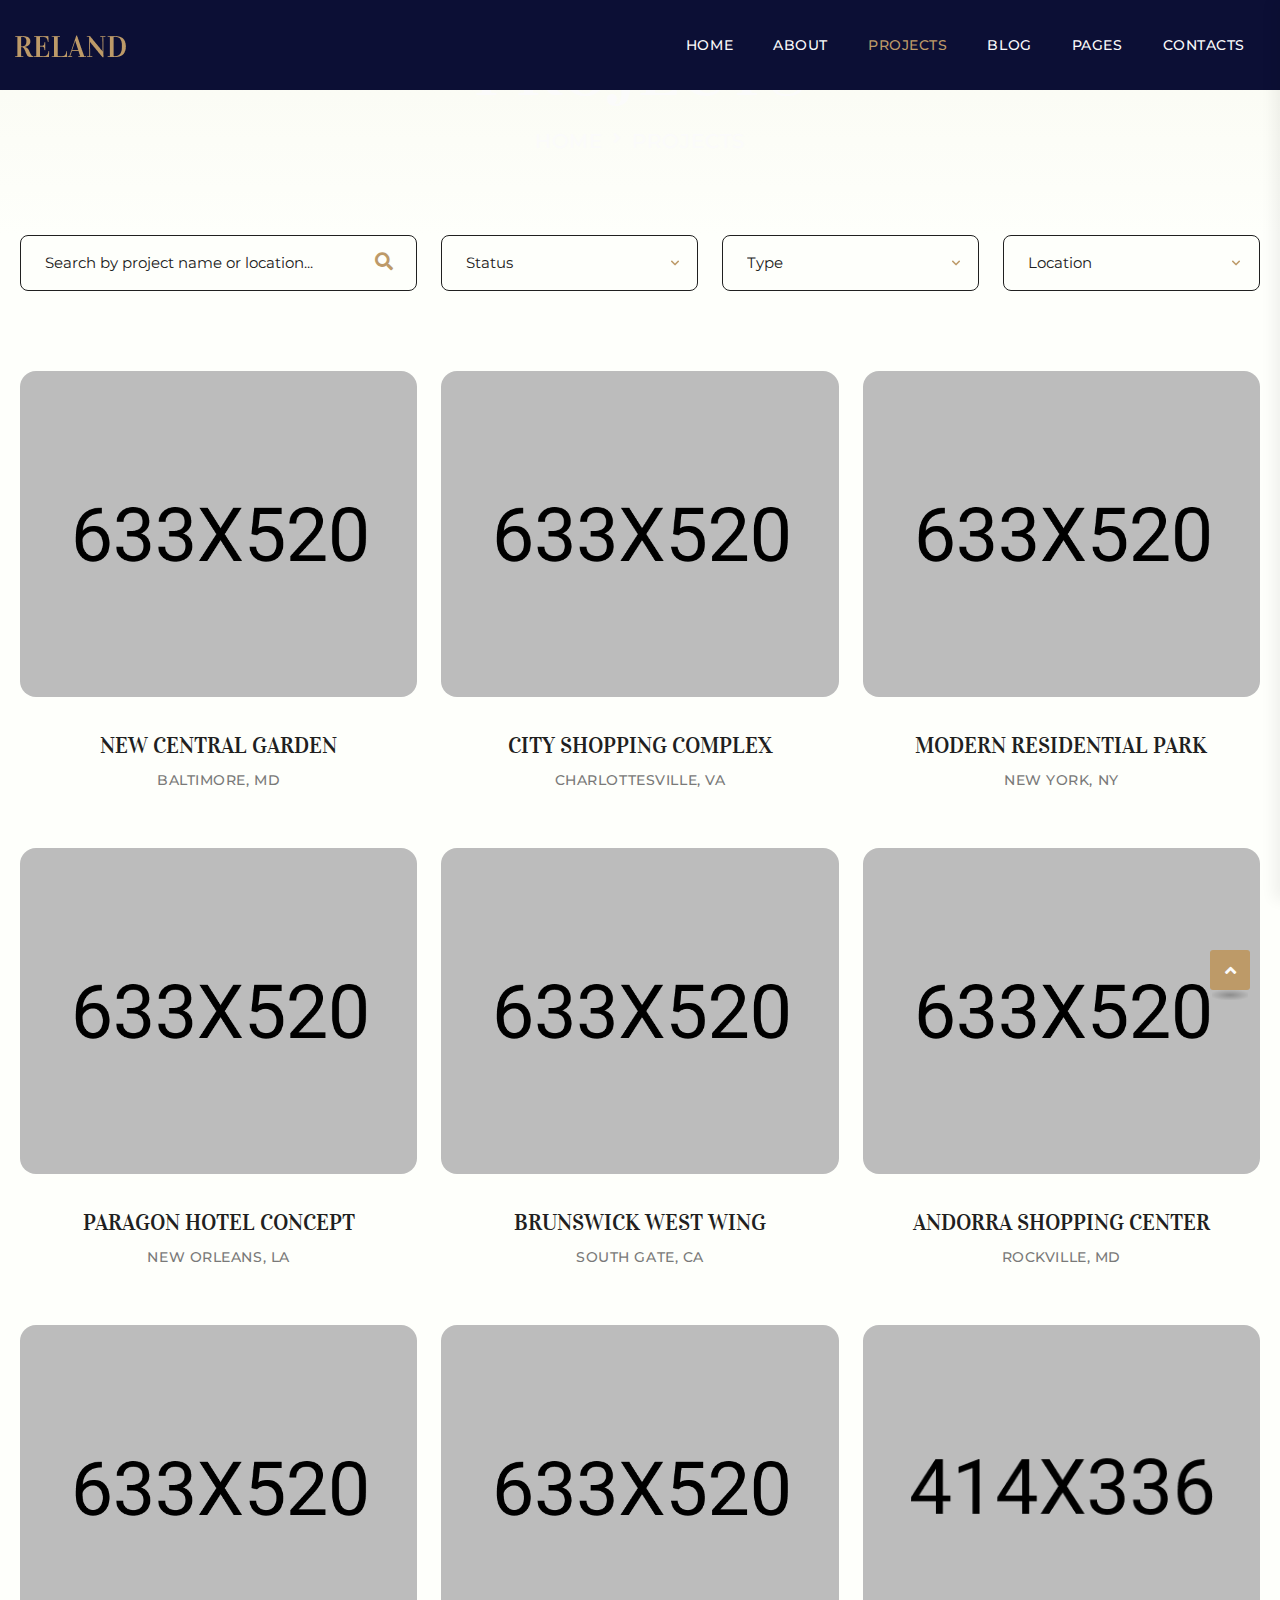
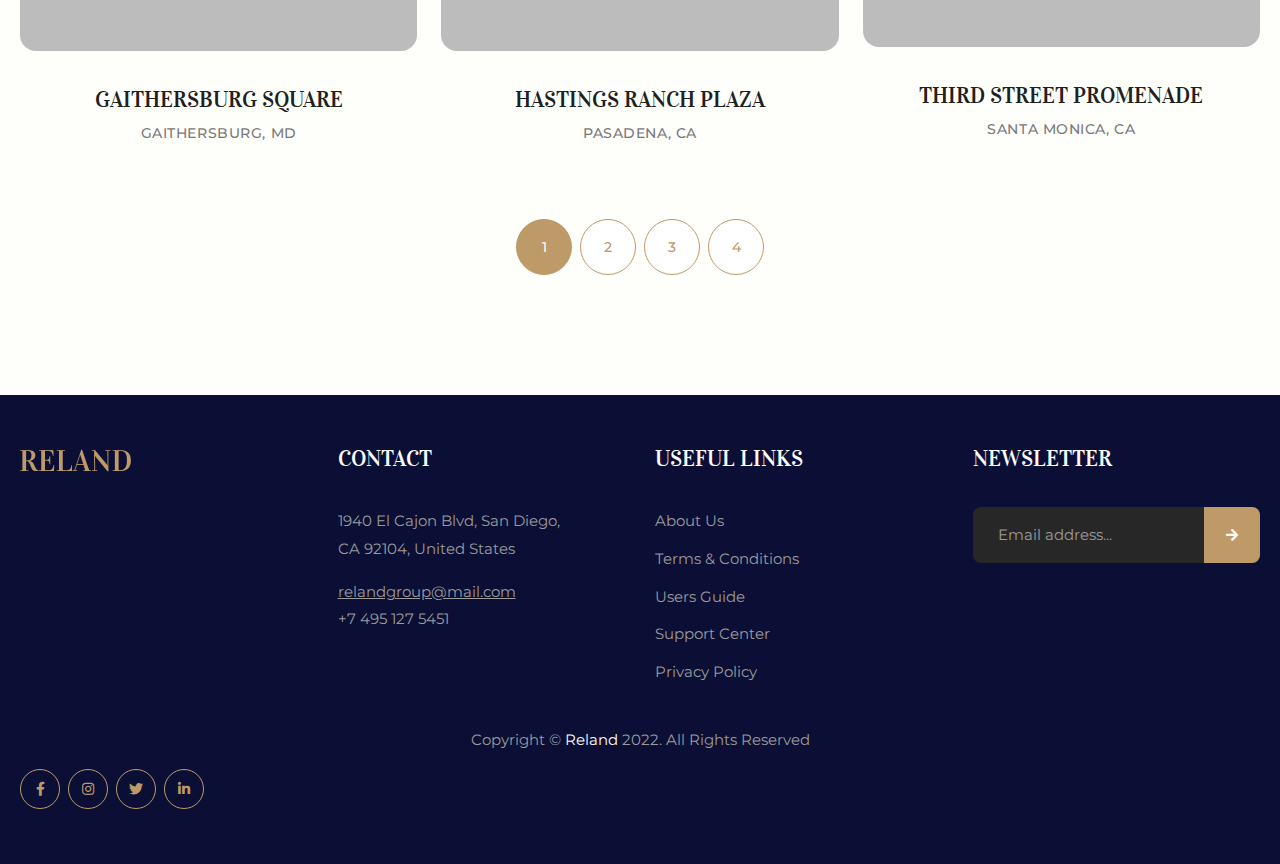
<file: project-two.html>
<!doctype html>
<html class="no-js" lang="en">
    <head>
        <meta charset="utf-8">
        <meta http-equiv="x-ua-compatible" content="ie=edge">
        <title>Reland - Real Estate Group HTML Template</title>
        <meta name="description" content="Reland - Real Estate Group HTML Template">
        <meta name="viewport" content="width=device-width, initial-scale=1">

		<link rel="shortcut icon" type="image/x-icon" href="assets/img/favicon.png">
        <!-- Place favicon.ico in the root directory -->

        <!-- CSS here -->
        <link rel="stylesheet" href="assets/css/bootstrap.min.css">
        <link rel="stylesheet" href="assets/css/animate.min.css">
        <link rel="stylesheet" href="assets/css/magnific-popup.css">
        <link rel="stylesheet" href="assets/css/fontawesome-all.min.css">
        <link rel="stylesheet" href="assets/css/odometer.css">
        <link rel="stylesheet" href="assets/css/swiper-bundle.min.css">
        <link rel="stylesheet" href="assets/css/slick.css">
        <link rel="stylesheet" href="assets/css/spacing.css">
        <link rel="stylesheet" href="assets/css/flaticon.css">
        <link rel="stylesheet" href="assets/css/style.css">
        <link rel="stylesheet" href="assets/css/responsive.css">
    </head>
    <body>

        <!-- Preloader-start -->
        <div id="preloader">
            <div class="ta-preloader-block">
                <div class="ta-spinner-eff">
                    <div class="ta-bar ta-bar-top"></div>
                    <div class="ta-bar ta-bar-right"></div>
                    <div class="ta-bar ta-bar-bottom"></div>
                    <div class="ta-bar ta-bar-left"></div>
                </div>
            </div>
        </div>
        <!-- Preloader-start-end -->

		<!-- Scroll-top -->
        <button class="scroll-top scroll-to-target" data-target="html">
            <i class="fas fa-angle-up"></i>
        </button>
        <!-- Scroll-top-end-->

        <!-- header-area -->
        <header class="header-style-five">
            <div id="sticky-header" class="menu-area transparent-header">
                <div class="container custom-container">
                    <div class="row">
                        <div class="col-12">
                            <div class="mobile-nav-toggler"><i class="fas fa-bars"></i></div>
                            <div class="menu-wrap">
                                <nav class="menu-nav">
                                    <div class="logo">
                                        <a href="index.html"><img src="assets/img/logo/logo02.png" alt="Logo"></a>
                                    </div>
                                    <div class="navbar-wrap main-menu d-none d-lg-flex">
                                        <ul class="navigation">
                                            <li class="menu-item-has-children"><a href="#">Home</a>
                                                <ul class="sub-menu">
                                                    <li><a href="index.html">Home One</a></li>
                                                    <li><a href="index-2.html">Home Two</a></li>
                                                    <li><a href="index-3.html">Home Three</a></li>
                                                    <li><a href="index-4.html">Home Four</a></li>
                                                    <li><a href="index-5.html">Home Five</a></li>
                                                    <li><a href="index-6.html">Home Six</a></li>
                                                    <li><a href="index-7.html">Home Seven</a></li>
                                                    <li><a href="index-8.html">Home Eight</a></li>
                                                </ul>
                                            </li>
                                            <li class="menu-item-has-children"><a href="#">About</a>
                                                <ul class="sub-menu">
                                                    <li><a href="overview.html">Overview</a></li>
                                                    <li><a href="mission.html">Mission</a></li>
                                                    <li><a href="team.html">Our Team</a></li>
                                                    <li><a href="team-details.html">Team Profile</a></li>
                                                </ul>
                                            </li>
                                            <li class="active menu-item-has-children"><a href="#">Projects</a>
                                                <ul class="sub-menu">
                                                    <li><a href="project.html">Projects Two Col</a></li>
                                                    <li class="active"><a href="project-two.html">Projects Three Col</a></li>
                                                    <li><a href="project-three.html">Projects Four Col</a></li>
                                                    <li><a href="project-details.html">Projects Single</a></li>
                                                </ul>
                                            </li>
                                            <li class="menu-item-has-children"><a href="#">blog</a>
                                                <ul class="sub-menu">
                                                    <li><a href="blog.html">Blog Grid</a></li>
                                                    <li><a href="blog-sidebar.html">Blog Grid Sidebar</a></li>
                                                    <li><a href="blog-list.html">Blog Standard</a></li>
                                                    <li><a href="blog-details.html">Blog Single</a></li>
                                                </ul>
                                            </li>
                                            <li class="menu-item-has-children"><a href="#">Pages</a>
                                                <ul class="sub-menu">
                                                    <li><a href="sirvices.html">Services</a></li>
                                                    <li><a href="testimonial.html">Testimonials</a></li>
                                                    <li><a href="faq.html">Faq</a></li>
                                                    <li><a href="error.html">404 Error</a></li>
                                                </ul>
                                            </li>
                                            <li><a href="contact.html">contacts</a></li>
                                        </ul>
                                    </div>
                                    <div class="header-action">
                                        <ul class="list-wrap">
                                            <li class="header-social">
                                                <ul class="list-wrap">
                                                    <li><a href="#"><i class="fab fa-facebook-f"></i></a></li>
                                                    <li><a href="#"><i class="fab fa-instagram"></i></a></li>
                                                    <li><a href="#"><i class="fab fa-twitter"></i></a></li>
                                                    <li><a href="#"><i class="fab fa-linkedin-in"></i></a></li>
                                                </ul>
                                            </li>
                                            <li class="header-contact"><a href="tel:0123456789">+7 495 127 5451</a></li>
                                        </ul>
                                    </div>
                                </nav>
                            </div>

                            <!-- Mobile Menu  -->
                            <div class="mobile-menu">
                                <nav class="menu-box">
                                    <div class="close-btn"><i class="fas fa-times"></i></div>
                                    <div class="nav-logo">
                                        <a href="index.html"><img src="assets/img/logo/logo02.png" alt="Logo"></a>
                                    </div>
                                    <div class="menu-outer">
                                        <!--Here Menu Will Come Automatically Via Javascript / Same Menu as in Header-->
                                    </div>
                                    <div class="social-links">
                                        <ul class="clearfix list-wrap">
                                            <li><a href="#"><i class="fab fa-facebook-f"></i></a></li>
                                            <li><a href="#"><i class="fab fa-twitter"></i></a></li>
                                            <li><a href="#"><i class="fab fa-instagram"></i></a></li>
                                            <li><a href="#"><i class="fab fa-linkedin-in"></i></a></li>
                                            <li><a href="#"><i class="fab fa-youtube"></i></a></li>
                                        </ul>
                                    </div>
                                </nav>
                            </div>
                            <div class="menu-backdrop"></div>
                            <!-- End Mobile Menu -->

                        </div>
                    </div>
                </div>
            </div>
        </header>
        <!-- header-area-end -->

        <!-- main-area -->
        <main>

            <!-- breadcrumb-area -->
            <section class="breadcrumb-area">
                <div class="container">
                    <div class="row">
                        <div class="col-lg-12">
                            <div class="breadcrumb-content">
                                <h2 class="title">Projects</h2>
                                <nav aria-label="breadcrumb">
                                    <ol class="breadcrumb">
                                        <li class="breadcrumb-item"><a href="index.html">Home</a></li>
                                        <li class="breadcrumb-item active" aria-current="page">Projects</li>
                                    </ol>
                                </nav>
                            </div>
                        </div>
                    </div>
                </div>
            </section>
            <!-- breadcrumb-area-end -->

            <!-- project-area -->
            <section class="inner-project-area project-style-two section-pb-140">
                <div class="container">
                    <div class="project-top-meta mb-50">
                        <form action="#">
                            <div class="row">
                                <div class="col-xl-4">
                                    <div class="form-grp">
                                        <input type="text" placeholder="Search by project name or location...">
                                        <button type="submit"><i class="fas fa-search"></i></button>
                                    </div>
                                </div>
                                <div class="col-xl-8">
                                    <div class="row">
                                        <div class="col-md-4">
                                            <div class="form-grp select">
                                                <select id="shortBy" name="select" class="form-select" aria-label="Default select example">
                                                    <option value="">Status</option>
                                                    <option>London</option>
                                                    <option>New York</option>
                                                    <option>Paris</option>
                                                    <option>Atlanta</option>
                                                </select>
                                            </div>
                                        </div>
                                        <div class="col-md-4">
                                            <div class="form-grp select">
                                                <select id="shortByTwo" name="select" class="form-select" aria-label="Default select example">
                                                    <option value="">Type</option>
                                                    <option>House</option>
                                                    <option>Apartment</option>
                                                </select>
                                            </div>
                                        </div>
                                        <div class="col-md-4">
                                            <div class="form-grp select">
                                                <select id="shortByThree" name="select" class="form-select" aria-label="Default select example">
                                                    <option value="">Location</option>
                                                    <option>Baltimore, MD</option>
                                                    <option>New York, NY</option>
                                                    <option>New Orleans, LA</option>
                                                    <option>South Gate, CA</option>
                                                </select>
                                            </div>
                                        </div>
                                    </div>
                                </div>
                            </div>
                        </form>
                    </div>
                    <div class="project-item-wrap">
                        <div class="row justify-content-center">
                            <div class="col-lg-4 col-md-6">
                                <div class="project-item">
                                    <div class="project-thumb">
                                        <a href="project-details.html"><img src="assets/img/project/project_img01.jpg" alt=""></a>
                                    </div>
                                    <div class="project-content">
                                        <h3 class="title"><a href="project-details.html">New Central Garden</a></h3>
                                        <span>Baltimore, MD</span>
                                    </div>
                                </div>
                            </div>
                            <div class="col-lg-4 col-md-6">
                                <div class="project-item">
                                    <div class="project-thumb">
                                        <a href="project-details.html"><img src="assets/img/project/project_img02.jpg" alt=""></a>
                                    </div>
                                    <div class="project-content">
                                        <h3 class="title"><a href="project-details.html">City Shopping Complex</a></h3>
                                        <span>Charlottesville, VA</span>
                                    </div>
                                </div>
                            </div>
                            <div class="col-lg-4 col-md-6">
                                <div class="project-item">
                                    <div class="project-thumb">
                                        <a href="project-details.html"><img src="assets/img/project/project_img03.jpg" alt=""></a>
                                    </div>
                                    <div class="project-content">
                                        <h3 class="title"><a href="project-details.html">Modern Residential Park</a></h3>
                                        <span>New York, NY</span>
                                    </div>
                                </div>
                            </div>
                            <div class="col-lg-4 col-md-6">
                                <div class="project-item">
                                    <div class="project-thumb">
                                        <a href="project-details.html"><img src="assets/img/project/project_img04.jpg" alt=""></a>
                                    </div>
                                    <div class="project-content">
                                        <h3 class="title"><a href="project-details.html">Paragon Hotel Concept</a></h3>
                                        <span>New Orleans, LA</span>
                                    </div>
                                </div>
                            </div>
                            <div class="col-lg-4 col-md-6">
                                <div class="project-item">
                                    <div class="project-thumb">
                                        <a href="project-details.html"><img src="assets/img/project/project_img05.jpg" alt=""></a>
                                    </div>
                                    <div class="project-content">
                                        <h3 class="title"><a href="project-details.html">Brunswick West Wing</a></h3>
                                        <span>South Gate, CA</span>
                                    </div>
                                </div>
                            </div>
                            <div class="col-lg-4 col-md-6">
                                <div class="project-item">
                                    <div class="project-thumb">
                                        <a href="project-details.html"><img src="assets/img/project/project_img06.jpg" alt=""></a>
                                    </div>
                                    <div class="project-content">
                                        <h3 class="title"><a href="project-details.html">Andorra Shopping Center</a></h3>
                                        <span>Rockville, MD</span>
                                    </div>
                                </div>
                            </div>
                            <div class="col-lg-4 col-md-6">
                                <div class="project-item">
                                    <div class="project-thumb">
                                        <a href="project-details.html"><img src="assets/img/project/project_img07.jpg" alt=""></a>
                                    </div>
                                    <div class="project-content">
                                        <h3 class="title"><a href="project-details.html">Gaithersburg Square</a></h3>
                                        <span>Gaithersburg, MD</span>
                                    </div>
                                </div>
                            </div>
                            <div class="col-lg-4 col-md-6">
                                <div class="project-item">
                                    <div class="project-thumb">
                                        <a href="project-details.html"><img src="assets/img/project/project_img08.jpg" alt=""></a>
                                    </div>
                                    <div class="project-content">
                                        <h3 class="title"><a href="project-details.html">Hastings Ranch Plaza</a></h3>
                                        <span>Pasadena, CA</span>
                                    </div>
                                </div>
                            </div>
                            <div class="col-lg-4 col-md-6">
                                <div class="project-item">
                                    <div class="project-thumb">
                                        <a href="project-details.html"><img src="assets/img/project/project_img09.jpg" alt=""></a>
                                    </div>
                                    <div class="project-content">
                                        <h3 class="title"><a href="project-details.html">Third Street Promenade</a></h3>
                                        <span>Santa Monica, CA</span>
                                    </div>
                                </div>
                            </div>
                        </div>
                    </div>
                    <div class="pagination-wrap">
                        <nav aria-label="Page navigation example">
                            <ul class="pagination list-wrap">
                                <li class="page-item active"><a class="page-link" href="#">1</a></li>
                                <li class="page-item"><a class="page-link" href="#">2</a></li>
                                <li class="page-item"><a class="page-link" href="#">3</a></li>
                                <li class="page-item"><a class="page-link" href="#">4</a></li>
                            </ul>
                        </nav>
                    </div>
                </div>
            </section>
            <!-- project-area-end -->

        </main>
        <!-- main-area-end -->


        <!-- footer-area -->
        <footer>
            <div class="footer-area footer-bg">
                <div class="container">
                    <div class="footer-top">
                        <div class="row">
                            <div class="col-xl-3 col-md-4 col-sm-5">
                                <div class="footer-widget">
                                    <div class="footer-logo">
                                        <a href="index.html"><img src="assets/img/logo/logo02.png" alt=""></a>
                                    </div>
                                </div>
                            </div>
                            <div class="col-xl-3 col-md-4 col-sm-7">
                                <div class="footer-widget">
                                    <h2 class="fw-title">Contact</h2>
                                    <div class="footer-contact">
                                        <p>1940 El Cajon Blvd, San Diego, <br> CA 92104, United States</p>
                                        <ul class="list-wrap">
                                            <li><a href="mailto:relandgroup@mail.com">relandgroup@mail.com</a></li>
                                            <li><a href="tel:0123456789">+7 495 127 5451</a></li>
                                        </ul>
                                    </div>
                                </div>
                            </div>
                            <div class="col-xl-3 col-md-4 col-sm-5">
                                <div class="footer-widget">
                                    <h2 class="fw-title">Useful links</h2>
                                    <div class="footer-link">
                                        <ul class="list-wrap">
                                            <li><a href="overview.html">About Us</a></li>
                                            <li><a href="contact.html">Terms & Conditions</a></li>
                                            <li><a href="contact.html">Users Guide</a></li>
                                            <li><a href="contact.html">Support Center</a></li>
                                            <li><a href="contact.html">Privacy Policy</a></li>
                                        </ul>
                                    </div>
                                </div>
                            </div>
                            <div class="col-xl-3 col-md-5 col-sm-7">
                                <div class="footer-widget">
                                    <h2 class="fw-title">newsletter</h2>
                                    <div class="footer-newsletter">
                                        <form action="#">
                                            <input type="email" placeholder="Email address...">
                                            <button type="submit"><i class="fas fa-arrow-right"></i></button>
                                        </form>
                                    </div>
                                </div>
                            </div>
                        </div>
                    </div>
                    <div class="footer-bottom">
                        <div class="row">
                            <div class="col-lg-12">
                                <div class="copyright-text text-center">
                                    <p>Copyright © <span>Reland</span> 2022. All Rights Reserved</p>
                                </div>
                                <div class="footer-social">
                                    <ul class="list-wrap">
                                        <li><a href="#"><i class="fab fa-facebook-f"></i></a></li>
                                        <li><a href="#"><i class="fab fa-instagram"></i></a></li>
                                        <li><a href="#"><i class="fab fa-twitter"></i></a></li>
                                        <li><a href="#"><i class="fab fa-linkedin-in"></i></a></li>
                                    </ul>
                                </div>
                            </div>
                        </div>
                    </div>
                </div>
            </div>
        </footer>
        <!-- footer-area-end -->


        <!-- JS here -->
        <script src="assets/js/vendor/jquery-3.6.0.min.js"></script>
        <script src="assets/js/bootstrap.min.js"></script>
        <script src="assets/js/jquery.magnific-popup.min.js"></script>
        <script src="assets/js/jquery.odometer.min.js"></script>
        <script src="assets/js/jquery.parallaxScroll.min.js"></script>
        <script src="assets/js/simpleParallax.min.js"></script>
        <script src="assets/js/slick-animation.min.js"></script>
        <script src="assets/js/swiper-bundle.min.js"></script>
        <script src="assets/js/jarallax.min.js"></script>
        <script src="assets/js/jarallax-video.min.js"></script>
        <script src="assets/js/jquery.appear.js"></script>
        <script src="assets/js/jquery.easing.js"></script>
        <script src="assets/js/slick.min.js"></script>
        <script src="assets/js/ajax-form.js"></script>
        <script src="assets/js/wow.min.js"></script>
        <script src="assets/js/main.js"></script>
    </body>
</html>
</file>
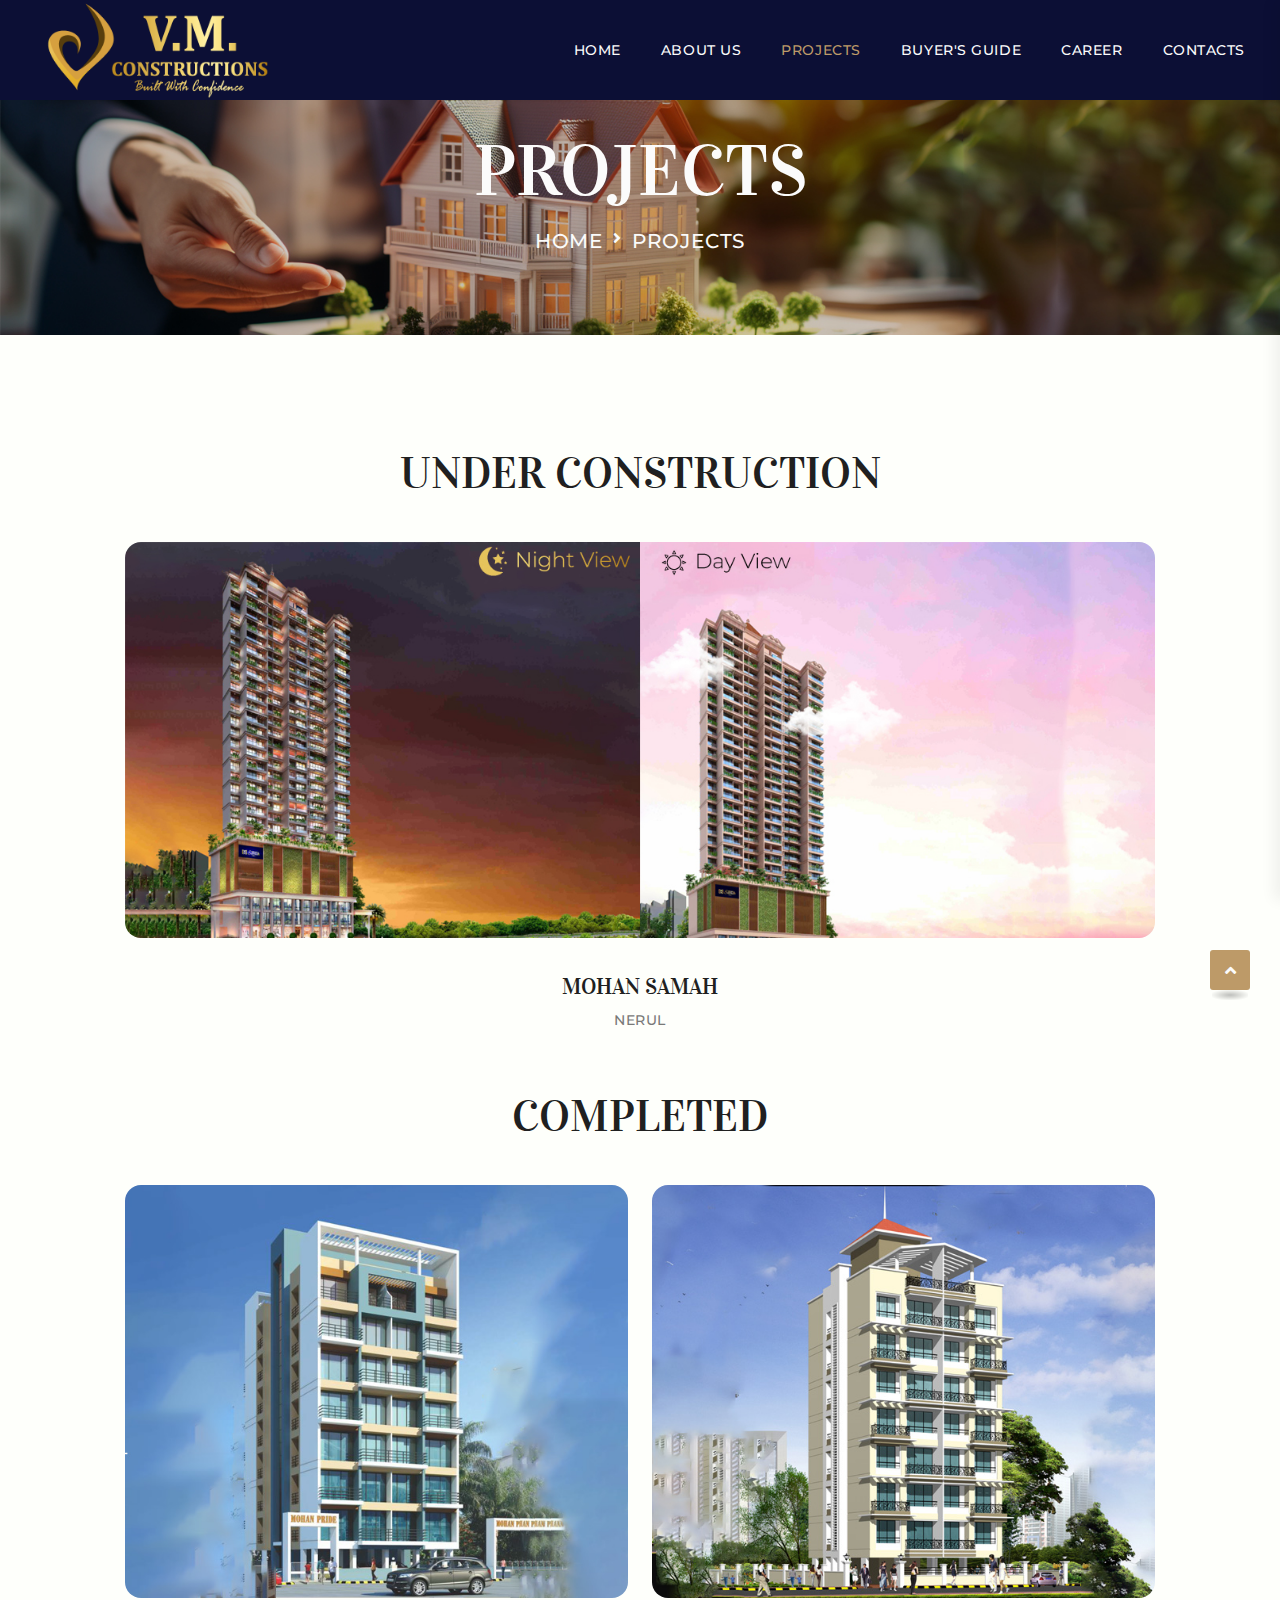
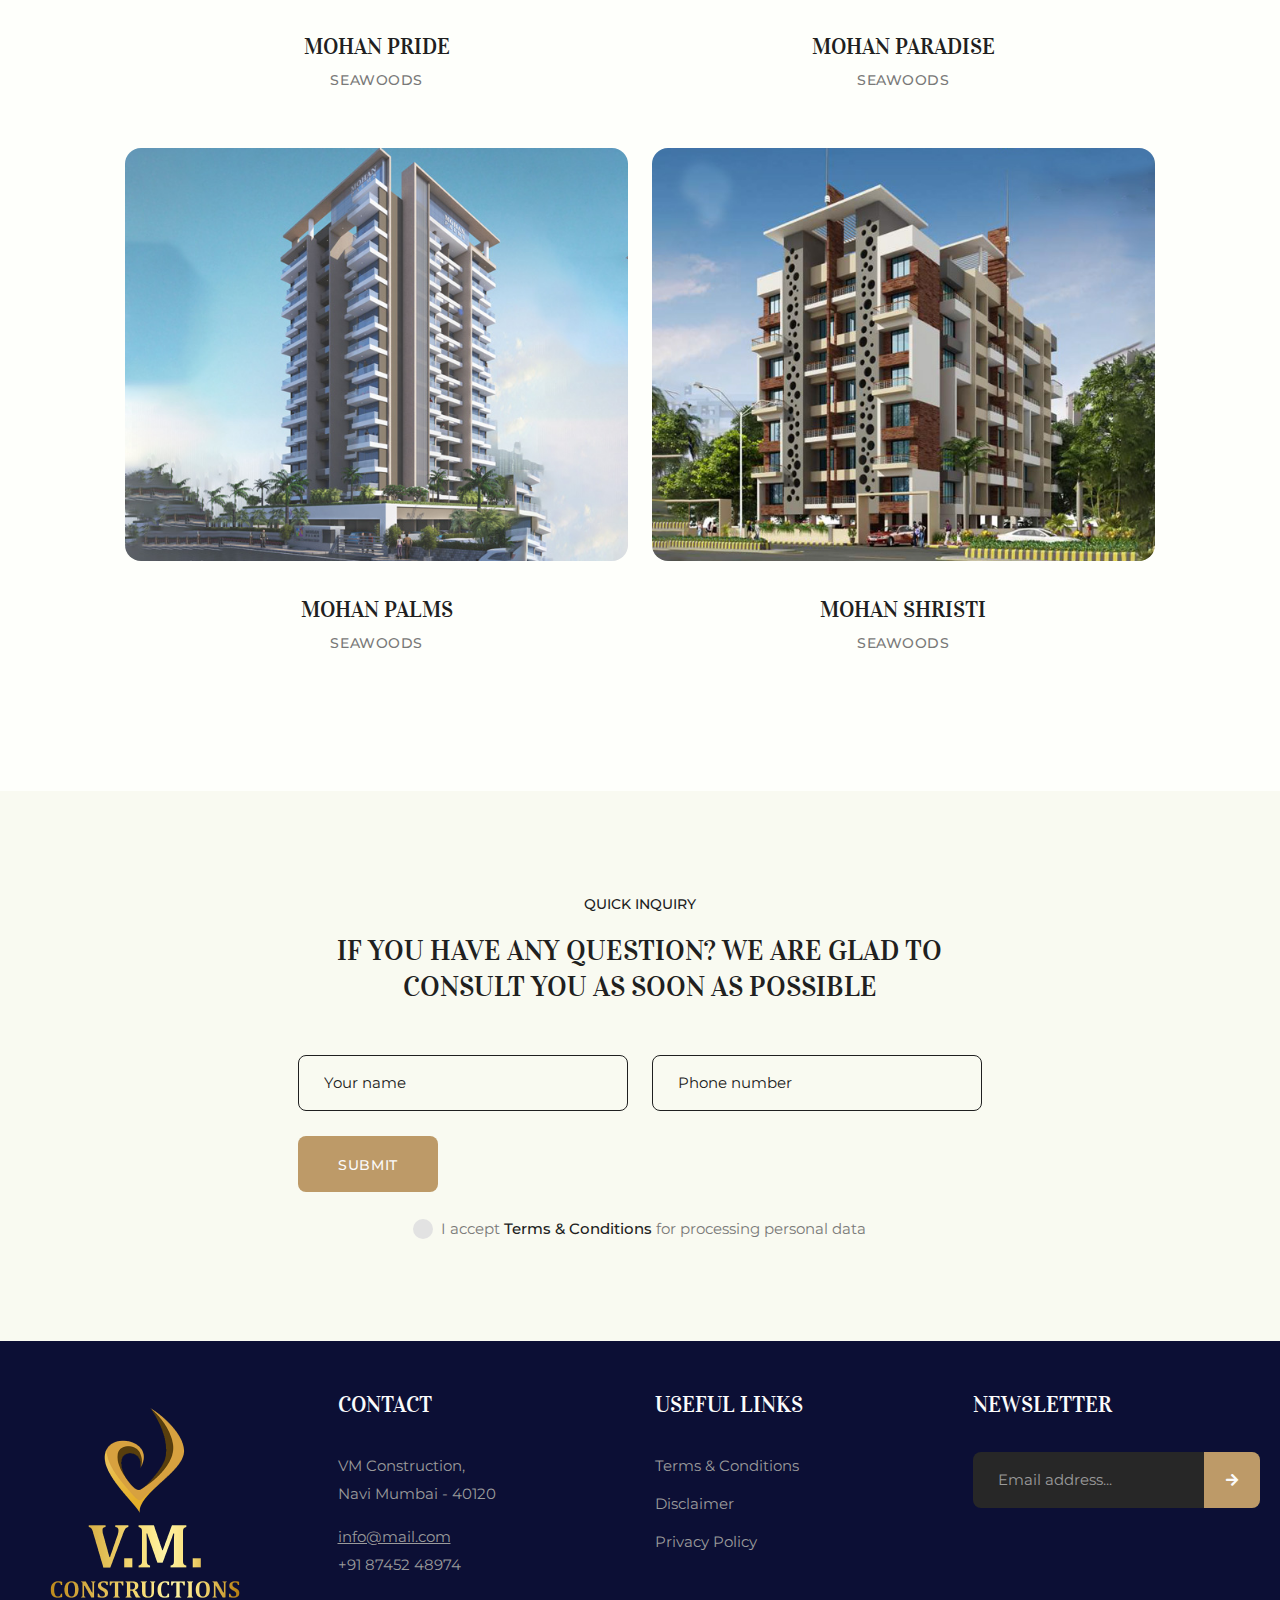
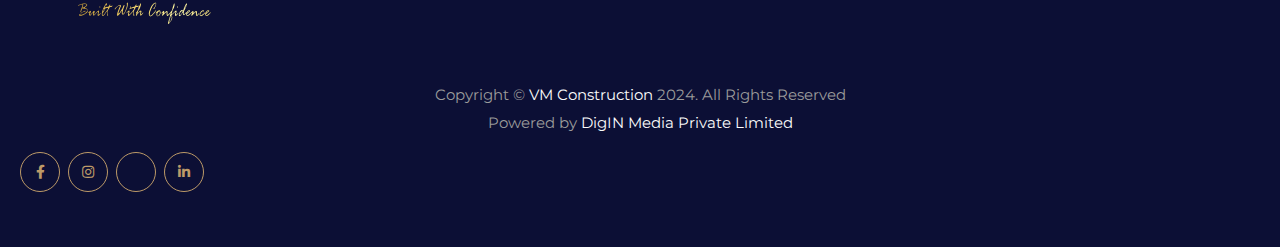
<file: projects.html>
<!DOCTYPE html>
<html class="no-js" lang="en">
  <head>
    <meta charset="utf-8" />
    <meta http-equiv="x-ua-compatible" content="ie=edge" />
    <title>VM Construction</title>
    <meta name="description" content="" />
    <meta name="viewport" content="width=device-width, initial-scale=1" />

    <link
      rel="shortcut icon"
      type="image/x-icon"
      href="assets/img/logo/favicon.png" />
    <!-- Place favicon.ico in the root directory -->

    <!-- CSS here -->
    <link rel="stylesheet" href="assets/css/bootstrap.min.css" />
    <link rel="stylesheet" href="assets/css/animate.min.css" />
    <link rel="stylesheet" href="assets/css/magnific-popup.css" />
    <link rel="stylesheet" href="assets/css/fontawesome-all.min.css" />
    <link rel="stylesheet" href="assets/css/odometer.css" />
    <link rel="stylesheet" href="assets/css/swiper-bundle.min.css" />
    <link rel="stylesheet" href="assets/css/slick.css" />
    <link rel="stylesheet" href="assets/css/spacing.css" />
    <link rel="stylesheet" href="assets/css/flaticon.css" />
    <link rel="stylesheet" href="assets/css/style.css" />
    <link rel="stylesheet" href="assets/css/responsive.css" />
    <link
      rel="stylesheet"
      href="https://cdnjs.cloudflare.com/ajax/libs/font-awesome/6.5.2/css/all.min.css"
      integrity="sha512-SnH5WK+bZxgPHs44uWIX+LLJAJ9/2PkPKZ5QiAj6Ta86w+fsb2TkcmfRyVX3pBnMFcV7oQPJkl9QevSCWr3W6A=="
      crossorigin="anonymous"
      referrerpolicy="no-referrer" />
  </head>

  <body>
    <!-- Preloader-start -->
    <div id="preloader">
      <div class="ta-preloader-block">
        <div class="ta-spinner-eff">
          <div class="ta-bar ta-bar-top"></div>
          <div class="ta-bar ta-bar-right"></div>
          <div class="ta-bar ta-bar-bottom"></div>
          <div class="ta-bar ta-bar-left"></div>
        </div>
      </div>
    </div>
    <!-- Preloader-start-end -->

    <!-- Scroll-top -->
    <button class="scroll-top scroll-to-target" data-target="html">
      <i class="fas fa-angle-up"></i>
    </button>
    <!-- Scroll-top-end-->

    <!-- header-area -->
    <header class="header-style-five">
      <div id="sticky-header" class="menu-area">
        <div class="container custom-container">
          <div class="row">
            <div class="col-12">
              <div class="mobile-nav-toggler"><i class="fas fa-bars"></i></div>
              <div class="menu-wrap">
                <nav class="menu-nav">
                  <div class="logo">
                    <a href="index.html"
                      ><img
                        src="assets/img/logo/vm-logo.png"
                        alt="Logo"
                        height="100px"
                    /></a>
                  </div>
                  <div class="navbar-wrap main-menu d-none d-lg-flex">
                    <ul class="navigation">
                      <!-- <li class="menu-item-has-children">
                        <a href="#">Home</a>
                        <ul class="sub-menu">
                          <li><a href="index.html">Home One</a></li>
                        </ul>
                      </li>
                      <li class="menu-item-has-children">
                        <a href="#">About</a>
                        <ul class="sub-menu">
                          <li><a href="overview.html">Overview</a></li>
                          <li><a href="mission.html">Mission</a></li>
                          <li><a href="team.html">Our Team</a></li>
                          <li><a href="team-details.html">Team Profile</a></li>
                        </ul>
                      </li>
                      <li class="active menu-item-has-children">
                        <a href="#">Projects</a>
                        <ul class="sub-menu">
                          <li><a href="project.html">Projects Two Col</a></li>
                          <li class="active">
                            <a href="project-two.html">Projects Three Col</a>
                          </li>
                          <li>
                            <a href="project-three.html">Projects Four Col</a>
                          </li>
                          <li>
                            <a href="project-details.html">Projects Single</a>
                          </li>
                        </ul>
                      </li>
                      <li class="menu-item-has-children">
                        <a href="#">blog</a>
                        <ul class="sub-menu">
                          <li><a href="blog.html">Blog Grid</a></li>
                          <li>
                            <a href="blog-sidebar.html">Blog Grid Sidebar</a>
                          </li>
                          <li><a href="blog-list.html">Blog Standard</a></li>
                          <li><a href="blog-details.html">Blog Single</a></li>
                        </ul>
                      </li>
                      <li class="menu-item-has-children">
                        <a href="#">Pages</a>
                        <ul class="sub-menu">
                          <li><a href="sirvices.html">Services</a></li>
                          <li><a href="testimonial.html">Testimonials</a></li>
                          <li><a href="faq.html">Faq</a></li>
                          <li><a href="error.html">404 Error</a></li>
                        </ul>
                      </li> -->

                      <li><a href="index.html">Home</a></li>
                      <li><a href="about.html">About Us</a></li>
                      <li class="active">
                        <a href="project.html">Projects</a>
                      </li>
                      <li class="menu-item-has-children">
                        <a href="#">Buyer's Guide</a>
                        <ul class="sub-menu">
                          <li><a href="home_loan.html">Home Loan</a></li>
                          <li>
                            <a href="stamp.html">Stamp Duty & Registration</a>
                          </li>
                          <li><a href="nri.html">NRI Guide</a></li>
                        </ul>
                      </li>
                      <li><a href="career.html">Career</a></li>
                      <li><a href="contact.html">contacts</a></li>
                    </ul>
                  </div>
                  <div class="header-action">
                    <ul class="list-wrap">
                      <li class="header-social">
                        <ul class="list-wrap">
                          <li>
                            <a
                              href="https://www.facebook.com/vmconstructions1/"
                              target="_blank"
                              ><i class="fab fa-facebook-f"></i
                            ></a>
                          </li>
                          <li>
                            <a
                              href="https://www.instagram.com/vmconstructions666/"
                              target="_blank"
                              ><i class="fab fa-instagram"></i
                            ></a>
                          </li>
                          <li>
                            <a
                              href="https://x.com/construction_vm"
                              target="_blank"
                              ><i class="fa-brands fa-x-twitter"></i
                            ></a>
                          </li>
                          <li>
                            <a
                              href="https://www.linkedin.com/in/vm-construction-10318224b/"
                              target="_blank"
                              ><i class="fab fa-linkedin-in"></i
                            ></a>
                          </li>
                        </ul>
                      </li>
                      <li class="header-contact">
                        <a href="tel:#">+91 1234567890</a>
                      </li>
                    </ul>
                  </div>
                </nav>
              </div>

              <!-- Mobile Menu  -->
              <div class="mobile-menu">
                <nav class="menu-box">
                  <div class="close-btn"><i class="fas fa-times"></i></div>
                  <div class="nav-logo">
                    <a href="index.html"
                      ><img
                        src="assets/img/logo/vm-logo.png"
                        alt="Logo"
                        height="70px"
                    /></a>
                  </div>
                  <div class="menu-outer">
                    <!--Here Menu Will Come Automatically Via Javascript / Same Menu as in Header-->
                  </div>
                  <div class="social-links">
                    <ul class="clearfix list-wrap">
                      <li>
                        <a
                          href="https://www.facebook.com/vmconstructions1/"
                          target="_blank"
                          ><i class="fab fa-facebook-f"></i
                        ></a>
                      </li>
                      <li>
                        <a href="https://x.com/construction_vm" target="_blank"
                          ><i class="fa-brands fa-x-twitter"></i
                        ></a>
                      </li>
                      <li>
                        <a
                          href="https://www.instagram.com/vmconstructions666/"
                          target="_blank"
                          ><i class="fab fa-instagram"></i
                        ></a>
                      </li>
                      <li>
                        <a
                          href="https://www.linkedin.com/in/vm-construction-10318224b/"
                          target="_blank"
                          ><i class="fab fa-linkedin-in"></i
                        ></a>
                      </li>
                    </ul>
                  </div>
                </nav>
              </div>
              <div class="menu-backdrop"></div>
              <!-- End Mobile Menu -->
            </div>
          </div>
        </div>
      </div>
    </header>
    <!-- header-area-end -->

    <!-- main-area -->
    <main>
      <!-- breadcrumb-area -->
      <section id="project_breadcrumb" class="breadcrumb-area">
        <div class="container">
          <div class="row">
            <div class="col-lg-12">
              <div class="breadcrumb-content">
                <h2 class="title">Projects</h2>
                <nav aria-label="breadcrumb">
                  <ol class="breadcrumb">
                    <li class="breadcrumb-item">
                      <a href="index.html">Home</a>
                    </li>
                    <li class="breadcrumb-item active" aria-current="page">
                      Projects
                    </li>
                  </ol>
                </nav>
              </div>
            </div>
          </div>
        </div>
      </section>
      <!-- breadcrumb-area-end -->

      <!-- project-area -->
      <section
        class="inner-project-area project-style-two section-pt-130 section-pb-100">
        <div class="container">
          <!-- <div class="project-top-meta mb-50">
                        <form action="#">
                            <div class="row">
                                <div class="col-xl-4">
                                    <div class="form-grp">
                                        <input type="text" placeholder="Search by project name or location...">
                                        <button type="submit"><i class="fas fa-search"></i></button>
                                    </div>
                                </div>
                                <div class="col-xl-8">
                                    <div class="row">
                                        <div class="col-md-4">
                                            <div class="form-grp select">
                                                <select id="shortBy" name="select" class="form-select" aria-label="Default select example">
                                                    <option value="">Status</option>
                                                    <option>London</option>
                                                    <option>New York</option>
                                                    <option>Paris</option>
                                                    <option>Atlanta</option>
                                                </select>
                                            </div>
                                        </div>
                                        <div class="col-md-4">
                                            <div class="form-grp select">
                                                <select id="shortByTwo" name="select" class="form-select" aria-label="Default select example">
                                                    <option value="">Type</option>
                                                    <option>House</option>
                                                    <option>Apartment</option>
                                                </select>
                                            </div>
                                        </div>
                                        <div class="col-md-4">
                                            <div class="form-grp select">
                                                <select id="shortByThree" name="select" class="form-select" aria-label="Default select example">
                                                    <option value="">Location</option>
                                                    <option>Baltimore, MD</option>
                                                    <option>New York, NY</option>
                                                    <option>New Orleans, LA</option>
                                                    <option>South Gate, CA</option>
                                                </select>
                                            </div>
                                        </div>
                                    </div>
                                </div>
                            </div>
                        </form>
                    </div> -->
          <div class="project-item-wrap">
            <div class="under">
              <div class="section-title mb-40">
                <!-- <span class="sub-title">Who we are</span> -->
                <h2 class="title text-center">Under Construction</h2>
              </div>
              <div class="row justify-content-center">
                <div class="col-10">
                  <div class="project-item">
                    <div class="project-thumb">
                      <a href="https://vmconstructions.co/mohan-samah/"
                        ><img
                          src="assets/img/project/mohan-samah-2view.jpg"
                          alt=""
                      /></a>
                    </div>
                    <div class="project-content">
                      <h3 class="title">
                        <a href="https://vmconstructions.co/mohan-samah/"
                          >Mohan samah</a
                        >
                      </h3>
                      <span>Nerul</span>
                    </div>
                  </div>
                </div>
              </div>
            </div>
            <div class="section-title mb-40">
              <!-- <span class="sub-title">Who we are</span> -->
              <h2 class="title text-center">Completed</h2>
            </div>
            <div class="row justify-content-center">
              <div class="col-lg-5 col-md-6">
                <div class="project-item">
                  <div class="project-thumb">
                    <a href="#"
                      ><img src="assets/img/property/pride.jpg" alt=""
                    /></a>
                  </div>
                  <div class="project-content">
                    <h3 class="title">
                      <a href="#">Mohan Pride</a>
                    </h3>
                    <span>Seawoods </span>
                  </div>
                </div>
              </div>
              <div class="col-lg-5 col-md-6">
                <div class="project-item">
                  <div class="project-thumb">
                    <a href="#"
                      ><img src="assets/img/property/paradise.jpg" alt=""
                    /></a>
                  </div>
                  <div class="project-content">
                    <h3 class="title">
                      <a href="#">Mohan Paradise</a>
                    </h3>
                    <span>Seawoods</span>
                  </div>
                </div>
              </div>
              <div class="col-lg-5 col-md-6">
                <div class="project-item">
                  <div class="project-thumb">
                    <a href="mohan_palms.html"
                      ><img src="assets/img/property/plams.jpg" alt=""
                    /></a>
                  </div>
                  <div class="project-content">
                    <h3 class="title">
                      <a href="mohan_palms.html">Mohan Palms</a>
                    </h3>
                    <span>Seawoods</span>
                  </div>
                </div>
              </div>
              <div class="col-lg-5 col-md-6">
                <div class="project-item">
                  <div class="project-thumb">
                    <a href="#"
                      ><img src="assets/img/property/shristi.jpg" alt=""
                    /></a>
                  </div>
                  <div class="project-content">
                    <h3 class="title">
                      <a href="#">Mohan Shristi</a>
                    </h3>
                    <span>Seawoods</span>
                  </div>
                </div>
              </div>

              <!-- <div class="col-lg-4 col-md-6">
                <div class="project-item">
                  <div class="project-thumb">
                    <a href="#"
                      ><img src="assets/img/property/pride.jpg" alt=""
                    /></a>
                  </div>
                  <div class="project-content">
                    <h3 class="title">
                      <a href="#">Mohan Pride</a>
                    </h3>
                    <span>Vashi</span>
                  </div>
                </div>
              </div> -->
              <!-- <div class="col-lg-4 col-md-6">
                                <div class="project-item">
                                    <div class="project-thumb">
                                        <a href="#"><img src="assets/img/project/project_img07.jpg" alt=""></a>
                                    </div>
                                    <div class="project-content">
                                        <h3 class="title"><a href="project-details.html">Gaithersburg Square</a></h3>
                                        <span>Gaithersburg, MD</span>
                                    </div>
                                </div>
                            </div>
                            <div class="col-lg-4 col-md-6">
                                <div class="project-item">
                                    <div class="project-thumb">
                                        <a href="project-details.html"><img src="assets/img/project/project_img08.jpg" alt=""></a>
                                    </div>
                                    <div class="project-content">
                                        <h3 class="title"><a href="project-details.html">Hastings Ranch Plaza</a></h3>
                                        <span>Pasadena, CA</span>
                                    </div>
                                </div>
                            </div>
                            <div class="col-lg-4 col-md-6">
                                <div class="project-item">
                                    <div class="project-thumb">
                                        <a href="project-details.html"><img src="assets/img/project/project_img09.jpg" alt=""></a>
                                    </div>
                                    <div class="project-content">
                                        <h3 class="title"><a href="project-details.html">Third Street Promenade</a></h3>
                                        <span>Santa Monica, CA</span>
                                    </div>
                                </div>
                            </div> -->
            </div>
          </div>
          <!-- <div class="pagination-wrap">
                        <nav aria-label="Page navigation example">
                            <ul class="pagination list-wrap">
                                <li class="page-item active"><a class="page-link" href="#">1</a></li>
                                <li class="page-item"><a class="page-link" href="#">2</a></li>
                                <li class="page-item"><a class="page-link" href="#">3</a></li>
                                <li class="page-item"><a class="page-link" href="#">4</a></li>
                            </ul>
                        </nav>
                    </div> -->
        </div>
      </section>
      <!-- project-area-end -->

      <!-- newsletter-area -->
      <section class="newsletter-area newsletter-area-two">
        <div class="container">
          <div class="row">
            <div class="col-lg-12">
              <div class="newsletter-inner">
                <div class="row justify-content-center">
                  <div class="col-xl-8">
                    <div class="newsletter-content">
                      <div class="section-title mb-50">
                        <span class="sub-title">Quick Inquiry</span>
                        <h2 class="title">
                          If you have any question? we are glad to consult you
                          as soon as possible
                        </h2>
                      </div>
                      <form action="#" class="newsletter-form">
                        <ul class="list-wrap">
                          <li>
                            <input
                              type="text"
                              placeholder="Your name"
                              required="required" />
                          </li>
                          <li>
                            <input
                              type="text"
                              placeholder="Phone number"
                              required="required" />
                          </li>
                          <li class="submit-btn">
                            <input type="submit" value="submit" />
                          </li>
                        </ul>
                        <div class="form-check">
                          <input
                            type="checkbox"
                            class="form-check-input"
                            id="checkbox" />
                          <label for="checkbox"
                            >I accept <span>Terms & Conditions</span> for
                            processing personal data</label
                          >
                        </div>
                      </form>
                    </div>
                  </div>
                </div>
              </div>
            </div>
          </div>
        </div>
      </section>
      <!-- newsletter-area-end -->
    </main>
    <!-- main-area-end -->

    <!-- footer-area -->
    <footer>
      <div class="footer-area footer-bg">
        <div class="container">
          <div class="footer-top">
            <div class="row">
              <div class="col-xl-3 col-md-4 col-sm-5">
                <div class="footer-widget">
                  <div class="footer-logo">
                    <a href="index.html"
                      ><img
                        src="assets/img/logo/vm-full-logo.png"
                        height="250px"
                        alt=""
                    /></a>
                  </div>
                </div>
              </div>
              <div class="col-xl-3 col-md-4 col-sm-7">
                <div class="footer-widget">
                  <h2 class="fw-title">Contact</h2>
                  <div class="footer-contact">
                    <p>
                      VM Construction, <br />
                      Navi Mumbai - 40120
                    </p>
                    <ul class="list-wrap">
                      <li>
                        <a href="mailto:#">info@mail.com</a>
                      </li>
                      <li><a href="tel:#">+91 87452 48974 </a></li>
                    </ul>
                  </div>
                </div>
              </div>
              <div class="col-xl-3 col-md-4 col-sm-5">
                <div class="footer-widget">
                  <h2 class="fw-title">Useful links</h2>
                  <div class="footer-link">
                    <ul class="list-wrap">
                      <li><a href="#">Terms & Conditions</a></li>
                      <li><a href="#">Disclaimer</a></li>
                      <li><a href="#">Privacy Policy</a></li>
                    </ul>
                  </div>
                </div>
              </div>
              <div class="col-xl-3 col-md-5 col-sm-7">
                <div class="footer-widget">
                  <h2 class="fw-title">newsletter</h2>
                  <div class="footer-newsletter">
                    <form action="#">
                      <input type="email" placeholder="Email address..." />
                      <button type="submit">
                        <i class="fas fa-arrow-right"></i>
                      </button>
                    </form>
                  </div>
                </div>
              </div>
            </div>
          </div>
          <div class="footer-bottom">
            <div class="row">
              <div class="col-lg-12">
                <div class="copyright-text text-center">
                  <p>
                    Copyright © <span>VM Construction</span> 2024. All Rights
                    Reserved <br />
                    Powered by <span> DigIN Media Private Limited</span>
                  </p>
                </div>
                <div class="footer-social">
                  <ul class="list-wrap">
                    <li>
                      <a
                        href="https://www.facebook.com/vmconstructions1/"
                        target="_blank"
                        ><i class="fab fa-facebook-f"></i
                      ></a>
                    </li>
                    <li>
                      <a
                        href="https://www.instagram.com/vmconstructions666/"
                        target="_blank"
                        ><i class="fab fa-instagram"></i
                      ></a>
                    </li>
                    <li>
                      <a href="https://x.com/construction_vm" target="_blank"
                        ><i class="fa-brands fa-x-twitter"></i
                      ></a>
                    </li>
                    <li>
                      <a
                        href="https://www.linkedin.com/in/vm-construction-10318224b/"
                        target="_blank"
                        ><i class="fab fa-linkedin-in"></i
                      ></a>
                    </li>
                  </ul>
                </div>
              </div>
            </div>
          </div>
        </div>
      </div>
    </footer>
    <!-- footer-area-end -->

    <!-- JS here -->
    <script src="assets/js/vendor/jquery-3.6.0.min.js"></script>
    <script src="assets/js/bootstrap.min.js"></script>
    <script src="assets/js/jquery.magnific-popup.min.js"></script>
    <script src="assets/js/jquery.odometer.min.js"></script>
    <script src="assets/js/jquery.parallaxScroll.min.js"></script>
    <script src="assets/js/simpleParallax.min.js"></script>
    <script src="assets/js/slick-animation.min.js"></script>
    <script src="assets/js/swiper-bundle.min.js"></script>
    <script src="assets/js/jarallax.min.js"></script>
    <script src="assets/js/jarallax-video.min.js"></script>
    <script src="assets/js/jquery.appear.js"></script>
    <script src="assets/js/jquery.easing.js"></script>
    <script src="assets/js/slick.min.js"></script>
    <script src="assets/js/ajax-form.js"></script>
    <script src="assets/js/wow.min.js"></script>
    <script src="assets/js/main.js"></script>
  </body>
</html>
</file>
<file: assets/css/odometer.css>
.odometer.odometer-auto-theme, .odometer.odometer-theme-default {
  display: inline-block;
  vertical-align: middle;
  *vertical-align: auto;
  *zoom: 1;
  *display: inline;
  position: relative;
}
.odometer.odometer-auto-theme .odometer-digit, .odometer.odometer-theme-default .odometer-digit {
  display: inline-block;
  vertical-align: middle;
  *vertical-align: auto;
  *zoom: 1;
  *display: inline;
  position: relative;
}
.odometer.odometer-auto-theme .odometer-digit .odometer-digit-spacer, .odometer.odometer-theme-default .odometer-digit .odometer-digit-spacer {
  display: inline-block;
  vertical-align: middle;
  *vertical-align: auto;
  *zoom: 1;
  *display: inline;
  visibility: hidden;
}
.odometer.odometer-auto-theme .odometer-digit .odometer-digit-inner, .odometer.odometer-theme-default .odometer-digit .odometer-digit-inner {
  text-align: left;
  display: block;
  position: absolute;
  top: 0;
  left: 0;
  right: 0;
  bottom: 0;
  overflow: hidden;
}
.odometer.odometer-auto-theme .odometer-digit .odometer-ribbon, .odometer.odometer-theme-default .odometer-digit .odometer-ribbon {
  display: block;
}
.odometer.odometer-auto-theme .odometer-digit .odometer-ribbon-inner, .odometer.odometer-theme-default .odometer-digit .odometer-ribbon-inner {
  display: block;
  -webkit-backface-visibility: hidden;
  backface-visibility: hidden;
}
.odometer.odometer-auto-theme .odometer-digit .odometer-value, .odometer.odometer-theme-default .odometer-digit .odometer-value {
  display: block;
  -webkit-transform: translateZ(0);
  transform: translateZ(0);
}
.odometer.odometer-auto-theme .odometer-digit .odometer-value.odometer-last-value, .odometer.odometer-theme-default .odometer-digit .odometer-value.odometer-last-value {
  position: absolute;
}
.odometer.odometer-auto-theme.odometer-animating-up .odometer-ribbon-inner, .odometer.odometer-theme-default.odometer-animating-up .odometer-ribbon-inner {
  -webkit-transition: -webkit-transform 2s;
  -moz-transition: -moz-transform 2s;
  -ms-transition: -ms-transform 2s;
  -o-transition: -o-transform 2s;
  transition: transform 2s;
}
.odometer.odometer-auto-theme.odometer-animating-up.odometer-animating .odometer-ribbon-inner, .odometer.odometer-theme-default.odometer-animating-up.odometer-animating .odometer-ribbon-inner {
  -webkit-transform: translateY(-100%);
  -moz-transform: translateY(-100%);
  -ms-transform: translateY(-100%);
  -o-transform: translateY(-100%);
  transform: translateY(-100%);
}
.odometer.odometer-auto-theme.odometer-animating-down .odometer-ribbon-inner, .odometer.odometer-theme-default.odometer-animating-down .odometer-ribbon-inner {
  -webkit-transform: translateY(-100%);
  -moz-transform: translateY(-100%);
  -ms-transform: translateY(-100%);
  -o-transform: translateY(-100%);
  transform: translateY(-100%);
}
.odometer.odometer-auto-theme.odometer-animating-down.odometer-animating .odometer-ribbon-inner, .odometer.odometer-theme-default.odometer-animating-down.odometer-animating .odometer-ribbon-inner {
  -webkit-transition: -webkit-transform 2s;
  -moz-transition: -moz-transform 2s;
  -ms-transition: -ms-transform 2s;
  -o-transition: -o-transform 2s;
  transition: transform 2s;
  -webkit-transform: translateY(0);
  -moz-transform: translateY(0);
  -ms-transform: translateY(0);
  -o-transform: translateY(0);
  transform: translateY(0);
}
.odometer.odometer-auto-theme .odometer-value, .odometer.odometer-theme-default .odometer-value {
  text-align: center;
}
.odometer-formatting-mark {
  display: none;
}
</file>
<file: assets/css/spacing.css>
.mt-5{margin-top:5px}.mt-10{margin-top:10px}.mt-15{margin-top:15px}.mt-20{margin-top:20px}.mt-25{margin-top:25px}.mt-30{margin-top:30px}.mt-35{margin-top:35px}.mt-40{margin-top:40px}.mt-45{margin-top:45px}.mt-50{margin-top:50px}.mt-55{margin-top:55px}.mt-60{margin-top:60px}.mt-65{margin-top:65px}.mt-70{margin-top:70px}.mt-75{margin-top:75px}.mt-80{margin-top:80px}.mt-85{margin-top:85px}.mt-90{margin-top:90px}.mt-95{margin-top:95px}.mt-100{margin-top:100px}.mt-105{margin-top:105px}.mt-110{margin-top:110px}.mt-115{margin-top:115px}.mt-120{margin-top:120px}.mt-125{margin-top:125px}.mt-130{margin-top:130px}.mt-135{margin-top:135px}.mt-140{margin-top:140px}.mt-145{margin-top:145px}.mt-150{margin-top:150px}.mt-155{margin-top:155px}.mt-160{margin-top:160px}.mt-165{margin-top:165px}.mt-170{margin-top:170px}.mt-175{margin-top:175px}.mt-180{margin-top:180px}.mt-185{margin-top:185px}.mt-190{margin-top:190px}.mt-195{margin-top:195px}.mt-200{margin-top:200px}.mt-205{margin-top:205px}.mt-210{margin-top:210px}.mt-215{margin-top:215px}.mt-220{margin-top:220px}.mt-225{margin-top:225px}.mt-230{margin-top:230px}.mt-235{margin-top:235px}.mt-240{margin-top:240px}.mt-245{margin-top:245px}.mt-250{margin-top:250px}.mb-5{margin-bottom:5px}.mb-10{margin-bottom:10px}.mb-15{margin-bottom:15px}.mb-20{margin-bottom:20px}.mb-25{margin-bottom:25px}.mb-30{margin-bottom:30px}.mb-35{margin-bottom:35px}.mb-40{margin-bottom:40px}.mb-45{margin-bottom:45px}.mb-50{margin-bottom:50px}.mb-55{margin-bottom:55px}.mb-60{margin-bottom:60px}.mb-65{margin-bottom:65px}.mb-70{margin-bottom:70px}.mb-75{margin-bottom:75px}.mb-80{margin-bottom:80px}.mb-85{margin-bottom:85px}.mb-90{margin-bottom:90px}.mb-95{margin-bottom:95px}.mb-100{margin-bottom:100px}.mb-105{margin-bottom:105px}.mb-110{margin-bottom:110px}.mb-115{margin-bottom:115px}.mb-120{margin-bottom:120px}.mb-125{margin-bottom:125px}.mb-130{margin-bottom:130px}.mb-135{margin-bottom:135px}.mb-140{margin-bottom:140px}.mb-145{margin-bottom:145px}.mb-150{margin-bottom:150px}.mb-155{margin-bottom:155px}.mb-160{margin-bottom:160px}.mb-165{margin-bottom:165px}.mb-170{margin-bottom:170px}.mb-175{margin-bottom:175px}.mb-180{margin-bottom:180px}.mb-185{margin-bottom:185px}.mb-190{margin-bottom:190px}.mb-195{margin-bottom:195px}.mb-200{margin-bottom:200px}.mb-205{margin-bottom:205px}.mb-210{margin-bottom:210px}.mb-215{margin-bottom:215px}.mb-220{margin-bottom:220px}.mb-225{margin-bottom:225px}.mb-230{margin-bottom:230px}.mb-235{margin-bottom:235px}.mb-240{margin-bottom:240px}.mb-245{margin-bottom:245px}.mb-250{margin-bottom:250px}.pt-5{padding-top:5px}.pt-10{padding-top:10px}.pt-15{padding-top:15px}.pt-20{padding-top:20px}.pt-25{padding-top:25px}.pt-30{padding-top:30px}.pt-35{padding-top:35px}.pt-40{padding-top:40px}.pt-45{padding-top:45px}.pt-50{padding-top:50px}.pt-55{padding-top:55px}.pt-60{padding-top:60px}.pt-65{padding-top:65px}.pt-70{padding-top:70px}.pt-75{padding-top:75px}.pt-80{padding-top:80px}.pt-85{padding-top:85px}.pt-90{padding-top:90px}.pt-95{padding-top:95px}.pt-100{padding-top:100px}.pt-105{padding-top:105px}.pt-110{padding-top:110px}.pt-115{padding-top:115px}.pt-120{padding-top:120px}.pt-125{padding-top:125px}.pt-130{padding-top:130px}.pt-135{padding-top:135px}.pt-140{padding-top:140px}.pt-145{padding-top:145px}.pt-150{padding-top:150px}.pt-155{padding-top:155px}.pt-160{padding-top:160px}.pt-165{padding-top:165px}.pt-170{padding-top:170px}.pt-175{padding-top:175px}.pt-180{padding-top:180px}.pt-185{padding-top:185px}.pt-190{padding-top:190px}.pt-195{padding-top:195px}.pt-200{padding-top:200px}.pt-205{padding-top:205px}.pt-210{padding-top:210px}.pt-215{padding-top:215px}.pt-220{padding-top:220px}.pt-225{padding-top:225px}.pt-230{padding-top:230px}.pt-235{padding-top:235px}.pt-240{padding-top:240px}.pt-245{padding-top:245px}.pt-250{padding-top:250px}.pb-5{padding-bottom:5px}.pb-10{padding-bottom:10px}.pb-15{padding-bottom:15px}.pb-20{padding-bottom:20px}.pb-25{padding-bottom:25px}.pb-30{padding-bottom:30px}.pb-35{padding-bottom:35px}.pb-40{padding-bottom:40px}.pb-45{padding-bottom:45px}.pb-50{padding-bottom:50px}.pb-55{padding-bottom:55px}.pb-60{padding-bottom:60px}.pb-65{padding-bottom:65px}.pb-70{padding-bottom:70px}.pb-75{padding-bottom:75px}.pb-80{padding-bottom:80px}.pb-85{padding-bottom:85px}.pb-90{padding-bottom:90px}.pb-95{padding-bottom:95px}.pb-100{padding-bottom:100px}.pb-105{padding-bottom:105px}.pb-110{padding-bottom:110px}.pb-115{padding-bottom:115px}.pb-120{padding-bottom:120px}.pb-125{padding-bottom:125px}.pb-130{padding-bottom:130px}.pb-135{padding-bottom:135px}.pb-140{padding-bottom:140px}.pb-145{padding-bottom:145px}.pb-150{padding-bottom:150px}.pb-155{padding-bottom:155px}.pb-160{padding-bottom:160px}.pb-165{padding-bottom:165px}.pb-170{padding-bottom:170px}.pb-175{padding-bottom:175px}.pb-180{padding-bottom:180px}.pb-185{padding-bottom:185px}.pb-190{padding-bottom:190px}.pb-195{padding-bottom:195px}.pb-200{padding-bottom:200px}.pb-205{padding-bottom:205px}.pb-210{padding-bottom:210px}.pb-215{padding-bottom:215px}.pb-220{padding-bottom:220px}.pb-225{padding-bottom:225px}.pb-230{padding-bottom:230px}.pb-235{padding-bottom:235px}.pb-240{padding-bottom:240px}.pb-245{padding-bottom:245px}.pb-250{padding-bottom:250px}

/* Section Spacing */
.section-py-140 {
    padding: 140px 0;
}

/***************
 PADDING TOP
****************/
.section-pt-130 {
    padding-top: 130px;
}
.section-pt-135 {
    padding-top: 135px;
}
.section-pt-140 {
    padding-top: 140px;
}

/***************
 PADDING BOTTOM
****************/
.section-pb-140 {
    padding-bottom: 140px;
}
.section-pb-100 {
    padding-bottom: 100px;
}
.section-pb-110 {
    padding-bottom: 110px;
}
.section-pb-115 {
    padding-bottom: 115px;
}
.features-pb-80 {
    padding-bottom: 80px;
}
.blog-pb-80 {
    padding-bottom: 80px;
}
.project-pb-70 {
    padding-bottom: 70px;
}


/* Spacing Responsive */
@media (max-width: 1500px) {
.section-py-140 {
    padding: 120px 0;
}
.section-pt-130 {
    padding-top: 110px;
}
.section-pt-135 {
    padding-top: 115px;
}
.section-pt-140 {
    padding-top: 120px;
}
.section-pb-140 {
    padding-bottom: 120px;
}
.features-pb-80 {
    padding-bottom: 60px;
}
.blog-pb-80 {
    padding-bottom: 60px;
}
.section-pb-110 {
    padding-bottom: 90px;
}
.section-pb-100 {
    padding-bottom: 80px;
}
.project-pb-70 {
    padding-bottom: 50px;
}
.section-pb-115 {
    padding-bottom: 95px;
}

}

@media (max-width: 1199.98px) {
.section-pb-lg-40 {
    padding-bottom: 40px;
}

}

@media (max-width: 767.98px) {}
</file>
<file: assets/css/flaticon.css>
@font-face {
    font-family: "flaticon_reland";
    src: url("../fonts/flaticon_reland.eot");
    src: url("../fonts/flaticon_reland.eot?#iefix") format("embedded-opentype"),
    url("../fonts/flaticon_reland.woff2") format("woff2"),
    url("../fonts/flaticon_reland.woff") format("woff"),
    url("../fonts/flaticon_reland.ttf") format("truetype"),
    url("../fonts/flaticon_reland.svg#flaticon_reland") format("svg");
}


i[class^="flaticon-"]:before, i[class*=" flaticon-"]:before {
    font-family: flaticon_reland !important;
    font-style: normal;
    font-weight: normal !important;
    font-variant: normal;
    text-transform: none;
    line-height: 1;
    -webkit-font-smoothing: antialiased;
    -moz-osx-font-smoothing: grayscale;
}

.flaticon-001-sofa:before {
    content: "\f101";
}
.flaticon-002-plants:before {
    content: "\f102";
}
.flaticon-003-chandelier:before {
    content: "\f103";
}
.flaticon-004-headset:before {
    content: "\f104";
}
.flaticon-005-leader:before {
    content: "\f105";
}
.flaticon-006-shield:before {
    content: "\f106";
}
.flaticon-007-left-quotes-sign:before {
    content: "\f107";
}
.flaticon-008-money-bag:before {
    content: "\f108";
}
.flaticon-009-crane-truck:before {
    content: "\f109";
}
.flaticon-010-pdf:before {
    content: "\f10a";
}
.flaticon-011-cctv:before {
    content: "\f10b";
}
.flaticon-012-trees:before {
    content: "\f10c";
}
.flaticon-013-fire-extinguisher:before {
    content: "\f10d";
}
.flaticon-014-security:before {
    content: "\f10e";
}
.flaticon-015-playground:before {
    content: "\f10f";
}
.flaticon-016-puzzle:before {
    content: "\f110";
}
.flaticon-017-apartment:before {
    content: "\f111";
}
.flaticon-018-rescale:before {
    content: "\f112";
}
</file>
<file: assets/css/style.css>
/*
  Theme Name: Reland - Real Estate Group HTML Template
  Support: themeadapt@gmail.com
  Description: Reland - Real Estate Group HTML Template.
  Version: 1.0
*/

/* CSS Index
============================
01. Google Fonts
02. Variable CSS
03. Header
04. Mobile Menu
05. Slider
06. Banner
07. Breadcrumb
08. About
09. Mission
10. Vision
11. Brand
12. Parallax Img
13. Counter
14. Video
15. Features
16. Services
17. Project
18. Gallery
19. Direction
20. Plan
21. Team
22. Road Map
23. Testimonial
24. Faq
25. Blog
26. Pagination
27. Error
28. Newsletter
29. Contact
30. Footer
============================
*/

/*=============================
	01. Google Fonts
===============================*/
@import url("https://fonts.googleapis.com/css2?family=Montserrat:ital,wght@0,200;0,300;0,400;0,500;0,600;0,700;1,400;1,500;1,600;1,700&family=Vidaloka&display=swap");

/*=============================
	02. Variable CSS
===============================*/
:root {
  --tg-body-font-family: "Montserrat", sans-serif;
  --tg-heading-font-family: "Vidaloka", serif;
  --tg-primary-color: #bd9a68;
  --tg-secondary-color: #202020;
  --tg-body-background-color: #fefffb;
  --tg-secondary-background: #f9faf1;
  --tg-body-font-color: #797978;
  --tg-heading-font-color: #202020;
  --tg-paragraph-color: #797978;
  --tg-gradient-color: linear-gradient(180deg, #f9faf1 0%, #fefffb 100%);
  --tg-color-vm: #0c0f35;

  --tg-body-font-size: 15px;
  --tg-body-font-weight: 400;
  --tg-heading-font-weight: 400;
  --tg-body-line-height: 1.86;
  --tg-heading-line-height: 1.2;
  --tg-blue: #0d6efd;
  --tg-indigo: #6610f2;
  --tg-purple: #6f42c1;
  --tg-pink: #d63384;
  --tg-red: #dc3545;
  --tg-orange: #fd7e14;
  --tg-yellow: #ffc107;
  --tg-green: #198754;
  --tg-teal: #20c997;
  --tg-cyan: #0dcaf0;
  --tg-white: #fbfbfb;
  --tg-black: #272727;
  --tg-gray: #e2e2e2;
  --tg-silver: #9b9b9b;
  --facebook: #3b5998;
  --twitter: #00acee;
  --linkedin: #1976d2;
  --pinterest: #3b5998;
  --youtube: #e53935;
  --skype: #00aff0;
}
body {
  font-family: var(--tg-body-font-family);
  font-weight: var(--tg-body-font-weight);
  font-size: var(--tg-body-font-size);
  line-height: var(--tg-body-line-height);
  color: var(--tg-body-font-color);
  font-style: normal;
  background-color: var(--tg-body-background-color);
}
img,
.img {
  max-width: 100%;
  transition: all 0.3s ease-out 0s;
}
.f-left {
  float: left;
}
.f-right {
  float: right;
}
.fix {
  overflow: hidden;
}
a,
button {
  -webkit-transition: all 0.3s ease-out 0s;
  -moz-transition: all 0.3s ease-out 0s;
  -ms-transition: all 0.3s ease-out 0s;
  -o-transition: all 0.3s ease-out 0s;
  transition: all 0.3s ease-out 0s;
  text-decoration: none;
}
a:focus,
.btn:focus,
button:focus {
  text-decoration: none;
  outline: none;
  box-shadow: none;
}

a:hover,
.portfolio-cat a:hover,
.footer -menu li a:hover {
  color: var(--tg-primary-color);
  text-decoration: none;
}
a,
button {
  color: var(--tg-primary-color);
  outline: medium none;
  text-decoration: none;
}
.btn:focus,
button:focus,
input:focus,
input:focus,
textarea,
textarea:focus {
  outline: 0;
}
.uppercase {
  text-transform: uppercase;
}
.capitalize {
  text-transform: capitalize;
}
h1,
h2,
h3,
h4,
h5,
h6 {
  font-family: var(--tg-heading-font-family);
  color: var(--tg-heading-font-color);
  margin-top: 0px;
  margin-bottom: 0.7rem;
  font-style: normal;
  line-height: var(--tg-heading-line-height);
  font-weight: var(--tg-heading-font-weight);
  text-transform: inherit;
}
h1 a,
h2 a,
h3 a,
h4 a,
h5 a,
h6 a {
  color: inherit;
}
h1 {
  font-size: 2.5rem;
}
h2 {
  font-size: 2rem;
}
h3 {
  font-size: 1.75rem;
}
h4 {
  font-size: 1.5rem;
}
h5 {
  font-size: 1.25rem;
}
h6 {
  font-size: 1rem;
}
.list-wrap {
  margin: 0px;
  padding: 0px;
}
.list-wrap li {
  list-style: none;
}
p {
  font-size: var(--tg-body-font-size);
  font-weight: var(--tg-body-font-weight);
  line-height: var(--tg-body-line-height);
  color: var(--tg-paragraph-color);
  margin-bottom: 15px;
}
hr {
  border-bottom: 1px solid var(--tg-primary-color);
  border-top: 0 none;
  margin: 30px 0;
  padding: 0;
}
label {
  color: var(--tg-body-font-color);
  cursor: pointer;
  font-size: 16px;
  font-weight: 400;
}
*::-moz-selection {
  background: var(--tg-primary-color);
  color: var(--tg-white);
  text-shadow: none;
}
::-moz-selection {
  background: var(--tg-primary-color);
  color: var(--tg-white);
  text-shadow: none;
}
::selection {
  background: var(--tg-primary-color);
  color: var(--tg-white);
  text-shadow: none;
}
*::-moz-placeholder {
  color: var(--tg-body-font-color);
  font-size: var(--tg-body-font-size);
  opacity: 1;
}
*::placeholder {
  color: var(--tg-body-font-color);
  font-size: var(--tg-body-font-size);
  opacity: 1;
}
::-webkit-scrollbar-track,
::-webkit-scrollbar-track {
  box-shadow: none;
  -webkit-box-shadow: none;
  background-color: var(--tg-secondary-background);
  border-radius: 10px;
}
::-webkit-scrollbar,
::-webkit-scrollbar {
  width: 8px;
  background-color: var(--tg-secondary-background);
}
::-webkit-scrollbar-thumb,
::-webkit-scrollbar-thumb {
  border-radius: 3px;
  background: var(--tg-primary-color);
}
.theme-overlay {
  position: relative;
}
.theme-overlay::before {
  background: var(--tg-primary-color) none repeat scroll 0 0;
  content: "";
  height: 100%;
  left: 0;
  opacity: 0.6;
  position: absolute;
  top: 0;
  width: 100%;
}
.separator {
  border-top: 1px solid var(--tg-primary-color);
}
.list-wrap {
  margin: 0px;
  padding: 0px;
}
.list-wrap li {
  list-style: none;
}
.jarallax {
  position: relative;
  z-index: 0;
}
.jarallax > .jarallax-img {
  position: absolute;
  object-fit: cover;
  top: 0;
  left: 0;
  width: 100%;
  height: 100%;
  z-index: -1;
}

/* Bootstrap 5 */
.container {
  padding-left: 15px;
  padding-right: 15px;
}
.row {
  --bs-gutter-x: 30px;
}
.row.g-0 {
  --bs-gutter-x: 0;
}
.gutter-y-30 {
  --bs-gutter-y: 30px;
}

/*=============================
	1. Button style
===============================*/
.btn {
  user-select: none;
  -moz-user-select: none;
  background: var(--tg-primary-color) none repeat scroll 0 0;
  border: 1.3px solid var(--tg-primary-color);
  border-radius: 8px;
  color: var(--tg-white);
  cursor: pointer;
  display: inline-flex;
  font-size: 14px;
  font-weight: 500;
  letter-spacing: 0.04em;
  line-height: 1rem;
  margin-bottom: 0;
  padding: 19px 38px;
  text-align: center;
  text-transform: uppercase;
  touch-action: manipulation;
  vertical-align: middle;
  white-space: nowrap;
  transition: background 0.6s cubic-bezier(0.55, 0, 0.1, 1),
    border 0.6s cubic-bezier(0.55, 0, 0.1, 1);
}
.btn_m {
  position: relative;
  overflow: hidden;
  height: 1rem;
}
.btn_c {
  transition: transform 0.6s cubic-bezier(0.55, 0, 0.1, 1);
}
.btn_t1 {
  transform-origin: 100%;
  transition: transform 0.45s cubic-bezier(0.55, 0, 0.1, 1),
    color 0.6s cubic-bezier(0.55, 0, 0.1, 1);
  display: block;
}
.btn_t2 {
  transform-origin: 0;
  transition: transform 0.45s cubic-bezier(0.55, 0, 0.1, 1),
    color 0.6s cubic-bezier(0.55, 0, 0.1, 1);
  display: block;
  transform: rotate(40deg);
}
.btn:hover .btn_c {
  transform: translateY(-1rem);
}
.btn:hover .btn_t1 {
  transform: rotate(40deg);
}
.btn:hover .btn_t2 {
  transform: rotate(0);
}
.btn:hover {
  background: var(--tg-secondary-color);
  border-color: var(--tg-secondary-color);
  color: var(--tg-white);
}
.transparent-btn {
  background: transparent;
  color: var(--tg-primary-color);
}
.transparent-btn:hover {
  border-color: var(--tg-primary-color);
  background: var(--tg-primary-color);
  color: var(--tg-white);
}
.breadcrumb > .active {
  color: var(--tg-primary-color);
}

/* scrollUp */
.scroll-top {
  width: 40px;
  height: 40px;
  line-height: 40px;
  position: fixed;
  bottom: -10%;
  right: 30px;
  font-size: 18px;
  border-radius: 3px;
  z-index: 9;
  color: var(--tg-white);
  text-align: center;
  cursor: pointer;
  background: var(--tg-primary-color);
  transition: 1s ease;
  border: none;
}
.scroll-top.open {
  bottom: 30px;
}
.scroll-top::after {
  position: absolute;
  z-index: -1;
  content: "";
  top: 100%;
  left: 5%;
  height: 10px;
  width: 90%;
  opacity: 1;
  background: radial-gradient(
    ellipse at center,
    rgba(0, 0, 0, 0.25) 0%,
    rgba(0, 0, 0, 0) 80%
  );
}
.scroll-top:hover {
  background: var(--tg-secondary-color);
}

/*=============================
	03. Header
===============================*/
.custom-container {
  max-width: 1800px;
}
.custom-container-two {
  max-width: 1640px;
}
.custom-container-three {
  max-width: 1410px;
}
.transparent-header {
  position: absolute;
  left: 0;
  top: 0px;
  width: 100%;
  z-index: 99;
  height: auto;
}
.header-mail a {
  color: var(--tg-white);
  text-decoration: underline;
}
.header-mail a:hover {
  color: var(--tg-primary-color);
}
.header-contact a {
  color: var(--tg-white);
}
.header-contact a:hover {
  color: var(--tg-primary-color);
}
.navbar-wrap {
  display: flex;
  flex-grow: 1;
  align-items: center;
}
.navbar-wrap ul {
  display: flex;
  flex-direction: row;
  flex-wrap: wrap;
  padding: 0 0;
  margin: 0 0 0 auto;
}
.navbar-wrap .navigation.right {
  margin: 0 auto 0 0;
}
.navbar-wrap ul li {
  list-style: none;
  display: block;
  position: relative;
}
.navbar-wrap ul li a {
  font-size: 14px;
  font-weight: 500;
  color: var(--tg-white);
  padding: 48px 20px;
  display: block;
  line-height: 1;
  position: relative;
  z-index: 1;
  letter-spacing: 0.04em;
  text-transform: uppercase;
}
.navbar-wrap > ul > li.active > a,
.navbar-wrap > ul > li:hover > a {
  color: var(--tg-primary-color);
}
.main-menu .navigation li.menu-item-has-children .dropdown-btn {
  display: none;
}
.header-action > ul {
  display: flex;
  align-items: center;
  margin-left: 10px;
}
.header-action > ul > li {
  position: relative;
  margin-left: 30px;
}
.header-action ul li:first-child {
  margin-left: 0;
}
.header-action ul li a {
  color: var(--tg-heading-font-color);
  font-size: 14px;
}
.header-action .header-btn .btn {
  color: var(--tg-white);
  font-size: 14px;
  padding: 13px 22px;
}
.navbar-wrap ul li .sub-menu {
  position: absolute;
  left: 0;
  right: 0;
  top: 100%;
  min-width: 220px;
  background: var(--tg-secondary-color);
  margin: 0 0;
  transform: scale(1, 0);
  transform-origin: 0 0;
  -webkit-transition: all 0.3s ease-in-out;
  -moz-transition: all 0.3s ease-in-out;
  -ms-transition: all 0.3s ease-in-out;
  -o-transition: all 0.3s ease-in-out;
  transition: all 0.3s ease-in-out;
  border-radius: 8px;
  padding: 14px 0;
  display: block;
  visibility: hidden;
  opacity: 0;
  z-index: 9;
}
.navbar-wrap ul li .sub-menu .sub-menu {
  right: auto;
  left: 100%;
  top: 0;
}
.navbar-wrap ul li .sub-menu li {
  margin-left: 0;
  text-align: left;
  display: block;
}
.navbar-wrap ul li .sub-menu li a {
  padding: 8px 15px 8px 25px;
  line-height: 1.4;
  font-weight: 500;
  font-size: 15px;
  color: var(--tg-silver);
  text-transform: capitalize;
  -webkit-transition: all 0.3s ease-in-out;
  -moz-transition: all 0.3s ease-in-out;
  -ms-transition: all 0.3s ease-in-out;
  -o-transition: all 0.3s ease-in-out;
  transition: all 0.3s ease-in-out;
}
.navbar-wrap ul li .sub-menu li a:hover,
.navbar-wrap ul li .sub-menu li.active a {
  color: var(--tg-white);
}
.navbar-wrap ul li:hover > .sub-menu {
  opacity: 1;
  visibility: visible;
  transform: scale(1);
}
.logo {
  margin: 0 55px;
}
.sticky-menu {
  position: fixed;
  left: 0;
  margin: auto;
  top: 0;
  width: 100%;
  z-index: 99;
  background: var(--tg-body-background-color);
  -webkit-animation: 1000ms ease-in-out 0s normal none 1 running fadeInDown;
  animation: 1000ms ease-in-out 0s normal none 1 running fadeInDown;
  -webkit-box-shadow: 0 10px 15px rgba(25, 25, 25, 0.1);
  box-shadow: 0 10px 15px rgba(25, 25, 25, 0.1);
  border-radius: 0;
}
#header-fixed-height.active-height {
  display: block;
  height: 110px;
}
.sticky-menu .header-mail a {
  color: var(--tg-primary-color);
}
.sticky-menu .navbar-wrap ul li a {
  color: var(--tg-secondary-color);
}
.sticky-menu .navbar-wrap > ul > li.active > a,
.sticky-menu .navbar-wrap > ul > li:hover > a {
  color: var(--tg-primary-color);
}
.sticky-menu .header-contact a {
  color: var(--tg-primary-color);
}
.sticky-menu .logo {
  display: none;
}
.sticky-menu .logo.d-none {
  display: block !important;
}
.logo.mobile-logo.d-none {
  display: none !important;
}

/* header-two */
.menu-area-two .menu-nav {
  display: flex;
  align-items: center;
  flex-wrap: wrap;
  justify-content: space-between;
}
.header-action .header-contact ul {
  text-align: right;
}
.header-action .header-contact ul li a {
  color: var(--tg-white);
}
.header-action .header-contact ul li:first-child a {
  text-decoration: underline;
}
.sidebar-contact .menu-icon a,
.header-action .icon a {
  width: 56px;
  height: 56px;
  display: flex;
  align-items: center;
  justify-content: center;
  border: 1.3px solid var(--tg-white);
  border-radius: 8px;
  color: var(--tg-white);
  font-size: 25px;
}
.sidebar-contact .menu-icon a {
  flex-direction: row;
  gap: 5px;
}
.header-action .icon a {
  flex-direction: column;
  gap: 5px;
}
.header-action .icon a > span,
.sidebar-menu-two .menu-icon span {
  height: 2px;
  width: 16px;
  background: var(--tg-white);
  border-radius: 30px;
  transition: 0.15s linear;
}
.sidebar-menu-two .menu-icon a span:nth-child(2),
.sidebar-menu-two .menu-icon:not(.active) a:hover span,
.header-action .icon:not(.active) a:hover > span,
.header-action .icon a > span:nth-child(2) {
  width: 11px;
  margin-left: 5px;
}
.sidebar-menu-two .menu-icon:not(.active) a:hover > span:nth-child(2),
.header-action .icon:not(.active) a:hover > span:nth-child(2) {
  width: 16px;
  margin-left: 0;
}
.sidebar-menu-two .menu-icon.active a > span,
.header-action .icon.active a > span {
  transform: rotate(45deg);
  margin-bottom: -2px;
}
.sidebar-menu-two .menu-icon.active a > span:nth-child(2),
.header-action .icon.active a > span:nth-child(2) {
  width: 16px;
  margin-left: 0;
  margin-top: -5px;
  transform: rotate(-45deg);
  margin-bottom: 0;
}
.sticky-menu .header-action .header-contact ul li a {
  color: var(--tg-primary-color);
}
.sticky-menu .header-action .icon a {
  border-color: var(--tg-primary-color);
}
.sticky-menu .header-action .icon a > span {
  background: var(--tg-primary-color);
}
.menu-area-two {
  padding: 27px 0px;
}
.menu-area-two.sticky-menu {
  padding: 18px 0px;
}
.burger-menu-visible .menu-area-two.transparent-header.sticky-menu {
  background: linear-gradient(
    100.72deg,
    #202020 0.11%,
    rgba(32, 32, 32, 0.99) 72.41%,
    #202020 103.32%
  );
}

/* header-three */
.menu-style-three .navbar-wrap ul li a {
  color: var(--tg-secondary-color);
}
.menu-style-three .navbar-wrap > ul > li.active > a,
.menu-style-three .navbar-wrap > ul > li > a:hover {
  color: var(--tg-primary-color);
}
.menu-style-three .header-contact a {
  color: var(--tg-body-font-color);
}
.menu-style-three .header-contact a:hover {
  color: var(--tg-primary-color);
}
.menu-style-three .navbar-wrap ul {
  margin: 0 auto;
}
.menu-style-three .logo {
  margin: 0;
}
.menu-style-three.sticky-menu .logo {
  display: block;
}
.fullscreen-menu .offNav {
  height: 100vh;
  position: fixed;
  top: 0;
  left: 0;
  width: 100%;
  box-sizing: border-box;
  visibility: hidden;
  pointer-events: none;
  opacity: 0;
  padding: 40px 0;
  -webkit-transition: all 300ms ease-in-out;
  -moz-transition: all 300ms ease-in-out;
  -ms-transition: all 300ms ease-in-out;
  -o-transition: all 300ms ease-in-out;
  transition: all 300ms ease-in-out;
  z-index: 99;
}
.fullscreen-menu .nav-height {
  overflow-y: scroll;
  position: relative;
  height: 100%;
  padding: 80px 0;
  padding-right: 30px;
  width: calc(100% + 30px);
  box-sizing: border-box;
  display: flex;
  align-items: center;
  justify-content: center;
}
.fullscreen-menu .nav-height .inner {
  width: 600px;
  text-align: center;
}
.burger-menu-visible {
  overflow: hidden;
}
.burger-menu-visible .fullscreen-menu .offNav {
  background: linear-gradient(
    100.72deg,
    #202020 0.11%,
    rgba(32, 32, 32, 0.99) 72.41%,
    #202020 103.32%
  );
  visibility: visible;
  pointer-events: initial;
  opacity: 1;
}
.fullscreen-menu ul {
  margin: 0;
  padding: 0;
}
.side-menu-inner .navigation li,
.fullscreen-menu .navigation li {
  display: block;
  list-style: none;
  position: relative;
}
.side-menu-inner .navigation > li,
.fullscreen-menu .navigation > li {
  top: -20px;
  visibility: hidden;
  opacity: 0;
  -webkit-transition: 0.2s all ease;
  -o-transition: 0.2s all ease;
  transition: 0.2s all ease;
}
.side-menu-inner .navigation > li.is-show,
.fullscreen-menu .navigation > li.is-show {
  visibility: visible;
  opacity: 1;
  top: 0px;
}
.side-menu-inner .navigation > li,
.fullscreen-menu .navigation > li {
  margin-bottom: 10px;
}
.side-menu-inner .navigation > li:last-child,
.fullscreen-menu .navigation > li:last-child {
  margin-bottom: 0;
}
.side-menu-inner .navigation li.menu-item-has-children .sub-menu,
.fullscreen-menu .navigation li.menu-item-has-children .sub-menu {
  display: none;
  margin: 15px 0;
}
.side-menu-inner .navigation li .dropdown-icon,
.fullscreen-menu .navigation li .dropdown-icon {
  position: absolute;
  top: 0;
  left: 0;
  cursor: pointer;
  width: 100%;
  height: 68px;
}
.fullscreen-menu .navigation li .dropdown-icon.fa-minus {
  color: var(--tg-theme-primary);
}
.fullscreen-menu .navigation li .dropdown-icon.fa-minus.fa-plus {
  color: currentColor;
}
.side-menu-inner .navigation li > a,
.fullscreen-menu .navigation li > a {
  position: relative;
  display: block;
  line-height: 1;
  padding: 10px 40px;
  font-size: 48px;
  font-weight: 500;
  color: var(--tg-white);
  font-family: var(--tg-heading-font-family);
  text-transform: capitalize;
  -webkit-transition: all 500ms ease;
  -o-transition: all 500ms ease;
  transition: all 500ms ease;
  border: none;
  text-transform: uppercase;
}
.side-menu-inner .navigation li.active > a,
.fullscreen-menu .navigation li.active > a {
  color: var(--tg-primary-color);
}
.side-menu-inner .navigation > li .sub-menu li a,
.fullscreen-menu .navigation > li .sub-menu li a {
  font-size: 16px;
  font-family: var(--tg-body-font-family);
  color: var(--tg-silver);
  text-transform: capitalize;
}
.side-menu-inner .navigation > li .sub-menu li.active > a,
.side-menu-inner .navigation > li .sub-menu li:hover > a,
.fullscreen-menu .navigation > li .sub-menu li.active > a,
.fullscreen-menu .navigation > li .sub-menu li:hover > a {
  color: var(--tg-primary-color);
}

/* header-four */
.header-top {
  background: var(--tg-secondary-color);
  padding: 6px 0;
}
.header-top-left p {
  margin-bottom: 0;
  font-size: 14px;
  color: var(--tg-silver);
}
.header-top-right ul {
  display: flex;
  align-items: center;
  justify-content: flex-end;
  gap: 40px;
}
.header-top-right ul li a {
  color: var(--tg-silver);
  font-size: 14px;
}
.header-top-right ul li:nth-child(1) a {
  text-decoration: underline;
}
.header-top-right ul li a:hover {
  color: var(--tg-primary-color);
}
.header-style-four .transparent-header {
  top: 40px;
}
.header-style-four .menu-nav {
  display: flex;
  align-items: center;
  flex-wrap: wrap;
  justify-content: flex-start;
}
.header-style-four .logo {
  margin: 0 0;
}
.header-style-four .navbar-wrap > ul > li {
  margin-right: 40px;
}
.header-style-four .navbar-wrap > ul > li:last-child {
  margin-right: 0;
}
.header-style-four .navbar-wrap ul li a {
  padding: 48px 0;
}
.header-style-four .sticky-menu .logo {
  display: block;
}
.header-style-four .transparent-header.sticky-menu {
  top: 0;
}

/* header-five */
.header-style-five {
  background-color: var(--tg-color-vm);
}
.header-style-five .menu-nav {
  display: flex;
  align-items: center;
  flex-wrap: wrap;
  justify-content: flex-start;
}
.header-style-five .header-action > ul {
  margin-left: 60px;
}
.header-style-five .header-action > ul > li {
  margin-left: 40px;
}
.header-social .list-wrap {
  display: flex;
  align-items: center;
  gap: 8px;
}
.header-social .list-wrap li a {
  width: 40px;
  height: 40px;
  display: flex;
  align-items: center;
  justify-content: center;
  border-radius: 50%;
  border: 1.3px solid var(--tg-primary-color);
  color: var(--tg-primary-color);
  font-size: 14px;
}
.header-social .list-wrap li a:hover {
  color: var(--tg-white);
  background: var(--tg-primary-color);
}
.header-style-five .header-action .header-contact a {
  color: var(--tg-body-font-color);
  font-size: 15px;
}
.header-style-five .header-action .header-contact a:hover {
  color: var(--tg-primary-color);
}
.header-style-five .navbar-wrap ul li a {
  /* color: var(--tg-secondary-color); */
  color: var(--tg-white);
}
.header-style-five .navbar-wrap > ul > li > a:hover,
.header-style-five .navbar-wrap > ul > li.active > a {
  color: var(--tg-primary-color);
}
.header-style-five .logo {
  margin: 0;
}
.header-style-five .sticky-menu .logo {
  display: block;
}

/* header-six */
.header-style-six .transparent-header {
  top: 40px;
}
.header-style-six .navbar-wrap ul li a {
  color: var(--tg-secondary-color);
}
.header-style-six .navbar-wrap > ul > li.active > a,
.header-style-six .navbar-wrap > ul > li:hover > a {
  color: var(--tg-primary-color);
}
.header-style-six .sticky-menu .logo {
  display: block;
}
.header-style-six .transparent-header.sticky-menu {
  top: 0;
}
.menu-area-seven {
  background: var(--tg-white);
}
.menu-area-seven .header-action .icon a {
  border: 1.3px solid var(--tg-primary-color);
  color: var(--tg-primary-color);
}
.menu-area-seven .header-action .header-contact ul li a {
  color: var(--tg-primary-color);
}
.menu-area-seven .header-action .icon a span {
  background: var(--tg-primary-color);
}

/* sidebar-menu */
.sidebar-menu {
  display: flex;
  flex-direction: column;
  text-align: center;
  position: fixed;
  left: 0;
  top: 0;
  bottom: 0;
  width: 320px;
  z-index: 101;
  padding: 40px 30px;
  overflow-y: auto;
  overflow-x: hidden;
  background: var(--tg-body-background-color);
}
.sidebar-menu::-webkit-scrollbar {
  width: 0;
}
.sidebar-logo {
  margin-bottom: 130px;
}
.sidebar-menu .navbar-wrap ul li a {
  color: var(--tg-secondary-color);
  padding: 8px 0;
}
.sidebar-menu .navbar-wrap ul {
  display: flex;
  flex-direction: column;
  margin: 0 auto;
  width: 100%;
  text-align: center;
}
.sidebar-menu .navbar-wrap ul .sub-menu {
  display: none;
  position: relative;
  transform: scale(1);
  transform-origin: 0 0;
  -webkit-transition: 0s;
  -moz-transition: 0s;
  -ms-transition: 0s;
  -o-transition: 0s;
  transition: 0s;
  background: transparent;
  text-align: center;
  visibility: visible;
  border-radius: 0;
  min-width: 100%;
  padding: 0 0;
  margin: 18px 0;
  opacity: 1;
}
.sidebar-menu .navbar-wrap ul li {
  margin: 0 0 5px;
  text-align: center;
}
.sidebar-menu .navbar-wrap ul li:last-child {
  margin: 0 0;
}
.sidebar-menu .navbar-wrap ul .sub-menu li {
  text-align: center;
}
.sidebar-menu .navbar-wrap ul li .sub-menu li {
  margin: 0 0 8px;
}
.sidebar-menu .navbar-wrap ul li .sub-menu li:last-child {
  margin: 0 0;
}
.sidebar-menu .navbar-wrap ul li .sub-menu li a {
  padding: 0 0;
  font-size: 14px;
  color: var(--tg-secondary-color);
}
.sidebar-menu .navbar-wrap ul li .sub-menu li.active > a,
.sidebar-menu .navbar-wrap ul li .sub-menu li:hover > a {
  color: var(--tg-primary-color);
}
.sidebar-menu .dropdown-icon {
  position: absolute;
  left: 0;
  top: 0;
  width: 100%;
  height: 30px;
  cursor: pointer;
  z-index: 1;
}
.sidebar-menu .navbar-wrap {
  flex-grow: 0;
  margin: 0 0 50px;
}
.sidebar-contact {
  margin-top: auto;
}
.sidebar-contact > ul {
  margin-bottom: 25px;
}
.sidebar-contact ul li a {
  font-size: 15px;
  color: var(--tg-body-font-color);
}
.sidebar-contact ul li:first-child a {
  text-decoration: underline;
}
.sidebar-social .list-wrap {
  display: flex;
  align-items: center;
  justify-content: center;
  gap: 8px;
}
.sidebar-social .list-wrap li a {
  width: 40px;
  height: 40px;
  display: flex;
  align-items: center;
  justify-content: center;
  border: 1.5px solid var(--tg-primary-color);
  border-radius: 50%;
  font-size: 14px;
  color: var(--tg-primary-color);
}
.sidebar-social .list-wrap li a:hover {
  background: var(--tg-primary-color);
  color: var(--tg-white);
}
.main-content {
  margin-left: 320px;
}
.side-menu-visible .sidebar-menu {
  transform: translateX(0);
}
.sidebar-menu-backdrop,
.sidebar-backdrop {
  position: fixed;
  right: 0;
  top: 0;
  width: 100%;
  height: 100%;
  z-index: 99;
  transition: all 700ms ease;
  -moz-transition: all 700ms ease;
  -webkit-transition: all 700ms ease;
  -ms-transition: all 700ms ease;
  -o-transition: all 700ms ease;
  opacity: 0;
  visibility: hidden;
  background: var(--tg-black);
}
.side-menu-visible .sidebar-backdrop {
  opacity: 0.6;
  visibility: visible;
}

.sidebar-menu-two {
  display: flex;
  flex-direction: column;
  align-items: center;
  width: 110px;
  padding: 40px 25px;
  position: fixed;
  left: 0;
  bottom: 0;
  top: 0;
  z-index: 10;
  background: var(--tg-white);
}
.sidebar-menu-two .sidebar-contact {
  display: flex;
  align-items: center;
  transform: rotate(180deg);
  margin-top: 0;
  flex-direction: row-reverse;
  writing-mode: vertical-rl;
}
.sidebar-menu-two .menu-icon {
  margin-top: 40px;
}
.sidebar-menu-two .sidebar-contact .menu-icon a {
  border: 1.3px solid var(--tg-secondary-color);
  color: var(--tg-secondary-color);
}
.sidebar-menu-two .sidebar-contact .menu-icon span {
  background-color: var(--tg-secondary-color);
}
.sidebar-menu-two .sidebar-contact > ul {
  margin-bottom: 0;
  text-align: right;
}
.sidebar-menu-two .sidebar-logo {
  margin-bottom: 40px;
  margin-top: auto;
  transform: rotate(-90deg);
  width: 110px;
}
.main-content-two {
  margin-left: 110px;
}
.side-menu-wrapper {
  position: fixed;
  overflow-y: auto;
  top: 0;
  left: 0;
  width: 729px;
  padding: 35px 120px 55px;
  transform: translateX(-100%);
  height: 100%;
  display: block;
  background-color: var(--tg-white);
  z-index: 9;
  -webkit-transition: all 600ms cubic-bezier(0.785, 0.135, 0.15, 0.86);
  -moz-transition: all 600ms cubic-bezier(0.785, 0.135, 0.15, 0.86);
  transition: all 600ms cubic-bezier(0.785, 0.135, 0.15, 0.86);
  display: flex;
  flex-direction: column;
  justify-content: center;
}
.side-menu-wrapper::-webkit-scrollbar {
  width: 0;
}
.side-menu-inner {
  text-align: center;
}
.side-menu-inner ul {
  margin: 0;
  padding: 0;
}
.side-menu-inner li {
  list-style: none;
}
.side-menu-inner .navigation li > a {
  color: var(--tg-heading-font-color);
}
.burger-menu-visible .sidebar-menu-backdrop {
  opacity: 0.6;
  visibility: visible;
}
.side-menu-wrapper.side-menu-show {
  transform: translateX(0);
}
.sidebar-menu-backdrop {
  z-index: 8;
}

/*=============================
	04. Mobile Menu
===============================*/
.nav-outer .mobile-nav-toggler {
  position: relative;
  float: right;
  font-size: 40px;
  line-height: 50px;
  cursor: pointer;
  display: none;
  color: var(--tg-white);
  margin-right: 30px;
  top: 15px;
}
.nav-logo img {
  max-width: 150px;
}
.mobile-menu {
  position: fixed;
  right: 0;
  top: 0;
  width: 300px;
  padding-right: 30px;
  max-width: 100%;
  height: 100%;
  z-index: 99;
  border-radius: 0px;
  transition: all 0.3s cubic-bezier(0.785, 0.135, 0.15, 0.86);
  -moz-transition: all 0.3s cubic-bezier(0.785, 0.135, 0.15, 0.86);
  -webkit-transition: all 0.3s cubic-bezier(0.785, 0.135, 0.15, 0.86);
  -ms-transition: all 0.3s cubic-bezier(0.785, 0.135, 0.15, 0.86) e;
  -o-transition: all 0.3s cubic-bezier(0.785, 0.135, 0.15, 0.86);
  -webkit-transform: translateX(101%);
  -ms-transform: translateX(101%);
  transform: translateX(101%);
}
.mobile-menu .navbar-collapse {
  display: block !important;
}
.mobile-menu .nav-logo {
  position: relative;
  padding: 30px 25px;
  text-align: left;
}
.mobile-menu-visible {
  overflow: hidden;
}
.mobile-menu-visible .mobile-menu {
  -webkit-transform: translateX(0%);
  -ms-transform: translateX(0%);
  transform: translateX(0%);
}
.mobile-menu .navigation li.active > a:before {
  height: 100%;
}
.menu-backdrop {
  position: fixed;
  right: 0;
  top: 0;
  width: 100%;
  height: 100%;
  z-index: 2;
  transition: all 700ms ease;
  -moz-transition: all 700ms ease;
  -webkit-transition: all 700ms ease;
  -ms-transition: all 700ms ease;
  -o-transition: all 700ms ease;
  opacity: 0;
  visibility: hidden;
  background: rgba(0, 0, 0, 0.5);
}
.mobile-menu-visible .menu-backdrop {
  opacity: 1;
  visibility: visible;
}
.mobile-menu .menu-box {
  position: absolute;
  left: 0px;
  top: 0px;
  width: 100%;
  height: 100%;
  max-height: 100%;
  overflow-y: auto;
  overflow-x: hidden;
  background: var(--tg-body-background-color);
  padding: 0px 0px;
  z-index: 5;
  box-shadow: -9px 0 14px 0px rgb(0 0 0 / 6%);
}
.mobile-menu-visible .mobile-menu .menu-box {
  opacity: 1;
  visibility: visible;
}
.mobile-menu .close-btn {
  position: absolute;
  right: 15px;
  top: 28px;
  line-height: 30px;
  width: 35px;
  text-align: center;
  font-size: 20px;
  color: #292b37;
  cursor: pointer;
  z-index: 10;
  -webkit-transition: all 0.9s ease;
  -o-transition: all 0.9s ease;
  transition: all 0.9s ease;
}
.mobile-menu-visible .mobile-menu .close-btn {
  -webkit-transform: rotate(360deg);
  -ms-transform: rotate(360deg);
  transform: rotate(360deg);
}
.mobile-menu .navigation {
  position: relative;
  display: block;
  width: 100%;
  float: none;
  margin: 0;
  padding: 0;
}
.mobile-menu .navigation ul {
  padding: 0;
  margin: 0;
}
.mobile-menu .navigation li {
  position: relative;
  display: block;
  border-top: 1px solid rgb(0 0 0 / 10%);
}
.mobile-menu .navigation:last-child {
  border-bottom: 1px solid rgb(0 0 0 / 10%);
}
.mobile-menu .navigation li > ul > li:first-child {
  border-top: 1px solid rgb(0 0 0 / 10%);
}
.mobile-menu .navigation li > a {
  display: block;
  position: relative;
  line-height: 24px;
  padding: 10px 60px 10px 25px;
  font-size: 14px;
  font-weight: 500;
  color: var(--tg-heading-font-color);
  text-transform: uppercase;
  -webkit-transition: all 500ms ease;
  -o-transition: all 500ms ease;
  transition: all 500ms ease;
  border: none;
}
.mobile-menu .navigation li ul li > a {
  font-size: 16px;
  margin-left: 20px;
  text-transform: capitalize;
}
.mobile-menu .navigation li ul li ul li a {
  margin-left: 40px;
}
.mobile-menu .navigation li ul li ul li ul li a {
  margin-left: 60px;
}
.mobile-menu .navigation > li > a:before {
  content: "";
  position: absolute;
  left: 0;
  top: 0;
  height: 0;
  width: 2px;
  background: var(--tg-primary-color);
  -webkit-transition: all 500ms ease;
  -o-transition: all 500ms ease;
  transition: all 500ms ease;
}
.mobile-menu .navigation li.menu-item-has-children .dropdown-btn {
  position: absolute;
  right: 15px;
  top: 6px;
  width: 32px;
  height: 32px;
  text-align: center;
  font-size: 16px;
  line-height: 32px;
  color: var(--tg-white);
  background: var(--tg-primary-color);
  cursor: pointer;
  border-radius: 2px;
  -webkit-transition: all 500ms ease;
  -o-transition: all 500ms ease;
  transition: all 500ms ease;
  z-index: 5;
}
.mobile-menu .navigation li.menu-item-has-children .dropdown-btn span {
  -webkit-transition: all 500ms ease;
  -o-transition: all 500ms ease;
  transition: all 500ms ease;
}
.mobile-menu .navigation li.menu-item-has-children .dropdown-btn.open span {
  -webkit-transform: rotate(180deg);
  -ms-transform: rotate(180deg);
  transform: rotate(180deg);
}
.mobile-menu .navigation li > ul,
.mobile-menu .navigation li > ul > li > ul {
  display: none;
}
.mobile-menu .navigation li.active > a {
  color: var(--tg-primary-color);
}
.mobile-menu .social-links ul {
  display: flex;
  position: relative;
  text-align: center;
  padding: 30px 20px 20px;
  align-items: center;
  justify-content: center;
  flex-wrap: wrap;
}
.mobile-menu .social-links li {
  position: relative;
  display: inline-block;
  margin: 0px 6px 10px;
}
.mobile-menu .social-links li a {
  display: flex;
  align-items: center;
  justify-content: center;
  width: 40px;
  height: 40px;
  position: relative;
  line-height: 32px;
  font-size: 16px;
  color: var(--tg-heading-font-color);
  -webkit-transition: all 500ms ease;
  -o-transition: all 500ms ease;
  transition: all 500ms ease;
  border: 1px solid var(--tg-gray);
  border-radius: 3px;
  -webkit-border-radius: 3px;
  -moz-border-radius: 3px;
  -ms-border-radius: 3px;
  -o-border-radius: 3px;
}
.mobile-menu .social-links li a:hover {
  border-color: var(--tg-primary-color);
  background: var(--tg-primary-color);
  color: var(--tg-white);
}
.menu-area .mobile-nav-toggler {
  position: relative;
  float: right;
  font-size: 30px;
  cursor: pointer;
  line-height: 1;
  color: var(--tg-primary-color);
  display: none;
  margin-top: 0px;
}

/*=============================
	05. Slider
===============================*/
.slider-bg {
  background-size: cover;
  background-position: center;
  position: relative;
  z-index: 1;
}
.slider-bg::before {
  content: "";
  position: absolute;
  left: 0;
  top: 0;
  width: 100%;
  height: 100%;
  background: linear-gradient(
      180deg,
      rgba(32, 32, 32, 0.85) 0%,
      rgba(32, 32, 32, 0.3) 51.04%,
      rgba(32, 32, 32, 0.75) 100%
    ),
    linear-gradient(0deg, rgba(32, 32, 32, 0.25), rgba(32, 32, 32, 0.25));
  z-index: -1;
}
.single-slider {
  min-height: 100vh;
  padding: 100px 0;
  display: flex !important;
  align-items: center;
  position: relative;
}
.slider-right-bg {
  background-size: cover;
  background-position: center;
  right: 0;
  top: 0;
  width: 55%;
  height: 100%;
  position: absolute;
  -webkit-mask-image: url(../img/banner/mask_bg.svg);
  mask-image: url(../img/banner/mask_bg.svg);
  -webkit-mask-size: cover;
  mask-size: cover;
  -webkit-mask-repeat: no-repeat;
  mask-repeat: no-repeat;
  -webkit-mask-position: center;
  mask-position: center;
  z-index: -1;
}
.slider-right-bg::before {
  content: "";
  position: absolute;
  left: 42px;
  top: 0;
  background-image: url(../img/banner/shape.svg);
  width: 433px;
  height: 802px;
}
.slider-active .slick-dots {
  align-items: center;
  position: absolute;
  top: 50%;
  transform: translateY(-50%);
  margin: 0;
  padding: 0;
  left: 73px;
  z-index: 5;
}
.slider-active .slick-dots li {
  line-height: 1;
  list-style: none;
  margin: 7px 0;
}
.slider-active .slick-dots li button {
  border: 2px solid transparent;
  background: transparent;
  line-height: 1;
  display: block;
  text-indent: -99999px;
  width: 20px;
  height: 20px;
  -webkit-border-radius: 50%;
  -moz-border-radius: 50%;
  -o-border-radius: 50%;
  -ms-border-radius: 50%;
  border-radius: 50%;
  position: relative;
}
.slider-active .slick-dots li button::after {
  content: "";
  position: absolute;
  top: 50%;
  left: 50%;
  -webkit-transform: translate(-50%, -50%);
  -moz-transform: translate(-50%, -50%);
  -ms-transform: translate(-50%, -50%);
  -o-transform: translate(-50%, -50%);
  transform: translate(-50%, -50%);
  background: #d5d5d5;
  width: 6px;
  height: 6px;
  -webkit-border-radius: 50%;
  -moz-border-radius: 50%;
  -o-border-radius: 50%;
  -ms-border-radius: 50%;
  border-radius: 50%;
  -webkit-transition: all 0.3s ease-out 0s;
  -moz-transition: all 0.3s ease-out 0s;
  -ms-transition: all 0.3s ease-out 0s;
  -o-transition: all 0.3s ease-out 0s;
  transition: all 0.3s ease-out 0s;
}
.slider-active .slick-dots li.slick-active button {
  border-color: var(--tg-primary-color);
}
.slider-active .slick-dots li.slick-active button::after {
  background: var(--tg-white);
}

/*=============================
	06. Banner
===============================*/
.slider-active .banner-content {
  margin-top: 80px;
}
.banner-content .title {
  font-size: 120px;
  text-transform: uppercase;
  margin-bottom: 40px;
  line-height: 0.8;
  color: var(--tg-white);
}
.banner-content p {
  width: 75%;
  margin: 0 auto 45px;
  color: var(--tg-white);
}
.banner-scroll-down {
  position: absolute;
  left: 50%;
  transform: translateX(-50%);
  bottom: 50px;
}
.banner-scroll-down a {
  color: var(--tg-white);
  display: block;
  width: 30px;
  height: 50px;
  text-align: center;
}
.banner-scroll-down a span {
  display: block;
  width: 15px;
  height: 15px;
  border-bottom: 2px solid var(--tg-white);
  border-right: 2px solid var(--tg-white);
  transform: rotate(45deg);
  margin: -10px 0 0 8px;
  animation: animate 2s infinite;
}
.banner-scroll-down a span:nth-child(2) {
  animation-delay: -0.2s;
}
.banner-scroll-down a span:nth-child(3) {
  animation-delay: -0.4s;
}
@keyframes animate {
  0% {
    opacity: 0;
    transform: rotate(45deg) translate(-15px, -15px);
  }
  50% {
    opacity: 1;
  }
  100% {
    opacity: 0;
    transform: rotate(45deg) translate(15px, 15px);
  }
}

/* banner-two */
.banner-area-two {
  position: relative;
  background: var(--tg-gradient-color);
  padding: 240px 0;
}
.banner-area-two .banner-bg-three {
  background-image: url(../img/banner/home-banner2.jpg);
  background-position: center;
  background-size: cover;
  position: absolute;
  right: 0;
  top: 0;
  width: 50%;
  height: 100%;
}
.banner-content-two {
  width: 85%;
  position: relative;
}
.banner-content-two .title {
  font-size: 72px;
  text-transform: uppercase;
  margin-bottom: 15px;
}
.banner-content-two p {
  margin-bottom: 45px;
  width: 80%;
}
.banner-area-two .banner-scroll-down {
  position: absolute;
  left: 8%;
  transform: translate(0);
  bottom: 3%;
}
.banner-area-two .banner-scroll-down a {
  color: var(--tg-secondary-color);
}
.banner-area-two .banner-scroll-down a span {
  border-color: var(--tg-secondary-color);
}

/* banner-area-three */
.banner-area-three {
  padding: 250px 0 140px;
  position: relative;
  background: var(--tg-gradient-color);
}
.banner-area-three .banner-content .title {
  font-size: 72px;
  text-transform: uppercase;
  margin-bottom: 15px;
  line-height: 1.3;
  color: var(--tg-secondary-color);
}
.banner-area-three .banner-content p {
  width: 100%;
  margin: 0 0 40px;
  color: var(--tg-body-font-color);
}
.banner-area-three .banner-img {
  z-index: 1;
  position: relative;
}
.banner-area-three .banner-img img {
  border-radius: 16px;
}
.banner-social {
  position: absolute;
  right: 70px;
  top: 50%;
  transform: translateY(-50%);
}
.banner-social .list-wrap {
  display: flex;
  align-items: center;
  flex-direction: column;
}
.banner-social .list-wrap li {
  margin-bottom: 8px;
}
.banner-social .list-wrap li:last-child {
  margin-bottom: 0;
}
.banner-social .list-wrap li a {
  width: 40px;
  height: 40px;
  display: flex;
  align-items: center;
  justify-content: center;
  border-radius: 50%;
  border: 1.3px solid var(--tg-primary-color);
  font-size: 14px;
}
.banner-social .list-wrap li a:hover {
  background: var(--tg-primary-color);
  color: var(--tg-white);
}

/* banner-four */
.banner-area-four.banner-bg-three {
  background-image: url(../img/banner/h4_banner_img.jpg);
  background-size: cover;
  background-position: center;
  position: relative;
  z-index: 1;
  min-height: 100vh;
  display: flex;
  align-items: center;
  padding: 120px 0;
}
.banner-area-four.banner-bg-three::before {
  content: "";
  position: absolute;
  left: 0;
  top: 0;
  width: 100%;
  height: 100%;
  background: linear-gradient(
      180deg,
      rgba(32, 32, 32, 0.7) 0%,
      rgba(32, 32, 32, 0.21) 51.04%,
      rgba(32, 32, 32, 0.7) 100%
    ),
    linear-gradient(0deg, rgba(32, 32, 32, 0.2), rgba(32, 32, 32, 0.2));
  z-index: -1;
}

/* banner-five */
.banner-area-five.banner-bg-four {
  background-image: url(../img/banner/h5_banner_img.jpg);
  background-size: cover;
  background-position: center;
  position: relative;
  z-index: 1;
  padding: 310px 0 350px;
}
.banner-area-five.banner-bg-four::before {
  content: "";
  position: absolute;
  left: 0;
  top: 0;
  width: 100%;
  height: 100%;
  background: linear-gradient(
      180deg,
      rgba(32, 32, 32, 0.7) 0%,
      rgba(32, 32, 32, 0.21) 51.04%,
      rgba(32, 32, 32, 0.7) 100%
    ),
    linear-gradient(0deg, rgba(32, 32, 32, 0.2), rgba(32, 32, 32, 0.2));
  z-index: -1;
}
.banner-area-five .banner-content {
  text-align: center;
  position: relative;
}
.banner-area-five .banner-content .title {
  font-size: 72px;
  margin-bottom: 0;
  line-height: 1.3;
  margin-bottom: 40px;
}
.banner-area-five .banner-content .btn {
  border-color: var(--tg-white);
  color: var(--tg-white);
}
.banner-area-five .banner-content .btn:hover {
  border-color: var(--tg-secondary-color);
  background: var(--tg-secondary-color);
}
.banner-area-five .banner-content::before {
  position: absolute;
  content: "";
  left: 17%;
  top: -31%;
  width: 594px;
  height: 610px;
  background: var(--tg-primary-color);
  border-radius: 50% 50% 50% 50% / 45% 45% 55% 55%;
  will-change: border-radius, transform, opacity;
  animation: appShape 8s linear infinite;
  display: block;
  z-index: -1;
}
.banner-area-five .banner-content::after {
  position: absolute;
  content: "";
  left: 17%;
  top: -31%;
  width: 594px;
  height: 610px;
  background: transparent;
  border: 2px solid var(--tg-primary-color);
  border-radius: 50% 50% 50% 50% / 45% 45% 55% 55%;
  will-change: border-radius, transform, opacity;
  animation: appShape 4s linear infinite;
  display: block;
  z-index: -1;
}
@keyframes appShape {
  0%,
  100% {
    border-radius: 42% 58% 70% 30% / 45% 45% 55% 55%;
    transform: translate3d(0, 0, 0) rotateZ(0.01deg);
  }
  34% {
    border-radius: 70% 30% 46% 54% / 30% 29% 71% 70%;
    transform: translate3d(0, 5px, 0) rotateZ(0.01deg);
  }
  50% {
    transform: translate3d(0, 0, 0) rotateZ(0.01deg);
  }
  67% {
    border-radius: 100% 60% 60% 100% / 100% 100% 60% 60%;
    transform: translate3d(0, -3px, 0) rotateZ(0.01deg);
  }
}
.banner-area-five .banner-scroll-down {
  bottom: 120px;
}

/* banner-six */
.banner-area-six {
  background: var(--tg-gradient-color);
  padding: 280px 0 300px;
  position: relative;
  overflow: hidden;
  z-index: 1;
}
.banner-area-six {
  text-align: center;
}
.banner-area-six .banner-content .title {
  font-size: 72px;
  color: var(--tg-heading-font-color);
  line-height: 1.3;
  margin-bottom: 15px;
}
.banner-area-six .banner-content p {
  width: 80%;
  margin: 0 auto 45px;
  color: var(--tg-body-font-color);
}
.banner-area-six .banner-img-wrap > * {
  border-radius: 16px;
  position: absolute;
  overflow: hidden;
  z-index: -1;
}
.banner-area-six .banner-img-wrap .left-images {
  left: -20px;
  top: 16%;
}
.banner-area-six .banner-img-wrap .right-images {
  right: -60px;
  bottom: 140px;
}
.banner-area-six .banner-scroll-down a span {
  border-color: var(--tg-secondary-color);
}

/* banner-seven */
.banner-area-seven {
  position: relative;
  padding: 250px 0 140px;
  background: var(--tg-gradient-color);
  z-index: 1;
}
.banner-shape {
  background-image: url(../img/banner/banner_shape.png);
  background-size: cover;
  background-position: bottom;
  position: absolute;
  left: 0;
  bottom: 0;
  width: 100%;
  height: 738px;
  z-index: -1;
}
.banner-area-seven .banner-content .title {
  font-size: 72px;
  color: var(--tg-heading-font-color);
  line-height: 1.3;
  margin-bottom: 15px;
}
.banner-area-seven .banner-content p {
  width: 80%;
  margin: 0 auto 45px;
  color: var(--tg-body-font-color);
}

/* banner-eight */
.banner-area-eight {
  min-height: 100vh;
  display: flex;
  align-items: center;
  background: linear-gradient(90deg, #f9faf1 0%, #fefffb 100%);
  overflow: hidden;
}
.banner-area-eight .banner-content .sub-title {
  letter-spacing: 0.04em;
  text-transform: uppercase;
  font-size: 14px;
  font-weight: 500;
  display: block;
  color: var(--tg-heading-font-color);
}
.banner-area-eight .banner-content .title {
  font-size: 72px;
  color: var(--tg-heading-font-color);
  margin-bottom: 15px;
  line-height: 1.3;
}
.banner-area-eight .banner-content > p {
  width: 90%;
  margin: 0 0 40px;
  color: var(--tg-body-font-color);
}
.banner-content .list-wrap {
  display: flex;
  align-items: center;
  flex-wrap: wrap;
  margin: 0 -12px;
  width: 70%;
  margin-bottom: 30px;
}
.banner-content .list-wrap li {
  display: flex;
  align-items: center;
  width: 50%;
  padding: 0 12px;
  margin-bottom: 24px;
}
.banner-content .list-wrap li .icon {
  font-size: 40px;
  line-height: 0;
  color: var(--tg-secondary-color);
  margin-right: 15px;
}
.banner-content .list-wrap li .content p {
  width: 100%;
  margin: 0 0 0;
  color: var(--tg-secondary-color);
  font-size: 14px;
  text-transform: uppercase;
  font-weight: 500;
}
.banner-area-eight .row {
  flex-wrap: nowrap;
  align-items: center;
}
.banner-area-eight .row .col-lg-6.custom-col {
  overflow: hidden;
  -ms-flex: 0 0 95%;
  flex: 0 0 95%;
  max-width: 95%;
  margin-left: 80px;
}
.banner-area-eight .banner-img-item img {
  border-radius: 16px;
  width: 100%;
  height: calc(100vh - 80px);
  object-fit: cover;
}
.bannerContent-active {
  margin-left: -50px;
  margin-right: 85px;
}
.banner-img-item {
  max-width: 643px;
}
.bannerNav-active {
  margin-left: -15px;
  margin-right: -15px;
  cursor: grab;
}
.bannerNav-active .item {
  padding-left: 15px;
  padding-right: 15px;
}

/*=============================
	07. Breadcrumb
===============================*/
.breadcrumb-area {
  padding: 100px 0;
  background: var(--tg-gradient-color);
  background-position: center;
  background-repeat: no-repeat;
  background-size: cover;
}

#about_breadcrumb {
  background-image: url("../img/bg/bg2.jpg");
}
#project_breadcrumb {
  background-image: url("../img/bg/bg2.jpg");
}
#contact_breadcrumb {
  background-image: url("../img/bg/bg4.jpg");
}
#career_breadcrumb {
  background-image: url("../img/bg/bg3.jpg");
}

.common_breadcrumb {
  background-image: url("../img/bg/bg3.jpg");
}

.breadcrumb-content {
  text-align: center;
}
.breadcrumb-content .title {
  font-size: 72px;
  text-transform: uppercase;
  margin-bottom: 8px;
  line-height: 1.3;
  color: var(--tg-white);
}
.breadcrumb-content .breadcrumb {
  justify-content: center;
  margin-bottom: 0;
}
.breadcrumb-content .breadcrumb .breadcrumb-item {
  font-weight: 500;
  font-size: 20px;
  letter-spacing: 0.04em;
  text-transform: uppercase;
  /* color: var(--tg-body-font-color); */
  color: var(--tg-white);
  line-height: 1.42;
}
.breadcrumb-content .breadcrumb .breadcrumb-item a {
  /* color: var(--tg-secondary-color); */
  color: var(--tg-white);
}
.breadcrumb-item + .breadcrumb-item::before {
  float: left;
  padding-right: 10px;
  /* color: var(--tg-secondary-color); */
  color: var(--tg-white);
  content: "\f105";
  font-family: "Font Awesome 5 Free";
  font-weight: 700;
  font-size: 16px;
}
.breadcrumb-item + .breadcrumb-item {
  padding-left: 10px;
}

/*=============================
	08. About
===============================*/
.section-title .sub-title {
  text-transform: uppercase;
  font-size: 14px;
  font-weight: 500;
  display: block;
  color: var(--tg-secondary-color);
  margin-bottom: 15px;
}
.section-title .title {
  font-size: 48px;
  text-transform: uppercase;
  margin-bottom: 0;
  line-height: 1.29;
}
.about-content p {
  margin-bottom: 55px;
}

/* about-two */
.about-img img {
  border-radius: 16px;
  height: 400px;
  -webkit-border-radius: 16px;
  -moz-border-radius: 16px;
  -ms-border-radius: 16px;
  -o-border-radius: 16px;
}
.about-img-new img {
  border-radius: 16px;
  -webkit-border-radius: 16px;
  -moz-border-radius: 16px;
  -ms-border-radius: 16px;
  -o-border-radius: 16px;
}
.about-area-two .about-content {
  width: 86%;
}
.about-area-two .about-content p {
  margin-bottom: 20px;
}

/*=============================
	09. Mission
===============================*/
.mission-img {
  text-align: center;
}
.mission-img img {
  border-radius: 16px;
}
.mission-content {
  width: 86%;
}
.mission-content p {
  margin-bottom: 45px;
}

/*=============================
	10. Vision
===============================*/
.vision-content {
  margin-left: 85px;
}
.vision-content p {
  margin-bottom: 50px;
}
.vision-img img {
  border-radius: 16px;
}

/*=============================
	11. Brand
===============================*/
.brand-item {
  display: flex;
  min-height: 42px;
  align-items: center;
  justify-content: center;
}
.brand-item img {
  transition: 0.3s linear;
  cursor: pointer;
}

/*=============================
	12. Parallax Img
===============================*/
.parallax-img {
  /* background-size: cover;
  background-position: center;
  width: 100%;
  height: 880px; */
  display: flex;
  justify-content: center;
  /* padding: 0  auto; */
}

.parallax-img video {
  border-radius: 20px;
  height: 550px;
  /* width: 1000px; */
  aspect-ratio: 16/9;
}

/*=============================
	13. Counter
===============================*/
.counter-item {
  text-align: center;
  margin-bottom: 30px;
}
.counter-item .count {
  margin-bottom: 12px;
  font-size: 48px;
  line-height: 0.8;
  color: var(--tg-primary-color);
  display: block;
  font-family: var(--tg-heading-font-family);
}
.counter-item p {
  color: var(--tg-secondary-color);
  text-transform: uppercase;
  font-size: 14px;
  margin-bottom: 0;
  font-weight: 500;
}
.counter-item p span {
  display: block;
}

/*=============================
	14. Video
===============================*/
.video-bg {
  background-image: url(../img/bg/video_bg.jpg);
  background-size: cover;
  background-position: center;
  height: 800px;
  display: flex;
  align-items: center;
  justify-content: center;
  border-radius: 15px;
}
.video-bg .play-btn {
  color: var(--youtube);
  font-size: 80px;
  line-height: 1;
}
.video-area-two {
  margin-top: -80px;
  z-index: 1;
  position: relative;
}

/*=============================
	15. Features
===============================*/
.features-item {
  text-align: center;
  margin-bottom: 55px;
}
.feature-icon {
  width: 120px;
  height: 120px;
  display: flex;
  align-items: center;
  justify-content: center;
  margin: 0 auto 35px;
  border: 1.5px solid var(--tg-primary-color);
  border-radius: 50%;
  position: relative;
  transform: translateY(0);
  transition: 0.3s linear;
}
.features-item:hover .feature-icon {
  transform: translateY(6px);
}
.feature-icon::before {
  content: "";
  position: absolute;
  width: 112px;
  height: 112px;
  left: 50%;
  top: 50%;
  transform: translate(-50%, -50%);
  border-radius: 50%;
  background: var(--tg-primary-color);
  z-index: -1;
}
.feature-icon::after {
  content: "";
  position: absolute;
  width: 104px;
  height: 104px;
  left: 50%;
  top: 50%;
  transform: translate(-50%, -50%);
  border-radius: 50%;
  background: transparent;
  border: 1.3px solid var(--tg-white);
  z-index: -1;
}
.feature-icon img {
  max-width: 48px;
}
.feature-icon i {
  color: var(--tg-white);
  font-size: 48px;
  line-height: 0;
}
.feature-content .title {
  font-size: 22px;
  text-transform: uppercase;
  margin-bottom: 15px;
  transition: 0.3s linear;
}
.feature-content p {
  margin-bottom: 0;
}
.features-item:hover .feature-content .title {
  color: var(--tg-primary-color);
}

/*=============================
	16. Services
===============================*/
.services-item {
  text-align: center;
  margin-bottom: 40px;
}
.services-thumb {
  margin-bottom: 30px;
}
.services-thumb img {
  border-radius: 50%;
}
.services-content .title {
  font-size: 22px;
  margin-bottom: 15px;
  text-transform: uppercase;
}
.services-content p {
  margin-bottom: 15px;
}
.services-content .text-btn {
  letter-spacing: 0.04em;
  text-transform: uppercase;
  color: var(--tg-primary-color);
  font-size: 14px;
  font-weight: 500;
}
.services-content .text-btn:hover {
  color: var(--tg-secondary-color);
}

/* services-two */
.services-img-two img {
  border-radius: 16px;
}
.services-content-two .services-list ul li {
  margin-bottom: 15px;
}
.services-content-two .services-list ul li:last-child {
  margin-bottom: 0;
}
.services-content-two .services-list ul li a {
  font-size: 22px;
  text-transform: uppercase;
  line-height: 1.4;
  font-family: var(--tg-heading-font-family);
  color: var(--tg-heading-font-color);
}
.services-content-two .services-list ul li a:hover {
  text-decoration: underline;
}

/* services-three */
.services-style-three {
  background: var(--tg-secondary-background);
}

/*=============================
	17. Project
===============================*/
.project-area {
  background: var(--tg-secondary-background);
}
.project-item {
  text-align: center;
  margin-bottom: 55px;
}
.project-item .project-thumb {
  margin-bottom: 35px;
}
.project-thumb a {
  position: relative;
  display: block;
  overflow: hidden;
}
.project-thumb a::before {
  position: absolute;
  top: 0;
  left: -100%;
  display: block;
  content: "";
  width: 50%;
  height: 100%;
  background: -o-linear-gradient(
    left,
    rgba(255, 255, 255, 0) 0%,
    rgba(255, 255, 255, 0.3) 100%
  );
  background: -webkit-gradient(
    linear,
    left top,
    right top,
    from(rgba(255, 42556, 255, 0)),
    to(rgba(255, 255, 255, 0.3))
  );
  background: linear-gradient(
    to right,
    rgba(255, 255, 255, 0) 0%,
    rgba(255, 255, 255, 0.3) 100%
  );
  -webkit-transform: skewX(-25deg);
  -ms-transform: skewX(-25deg);
  transform: skewX(-25deg);
}
.project-item-two:hover .project-thumb a::before,
.project-item:hover .project-thumb a::before {
  -webkit-animation: shine 1s;
  animation: shine 1s;
}
@-webkit-keyframes shine {
  100% {
    left: 125%;
  }
}
@keyframes shine {
  100% {
    left: 125%;
  }
}
.project-item .project-thumb img {
  border-radius: 16px;
}
.project-content .title {
  font-size: 24px;
  text-transform: uppercase;
  margin-bottom: 10px;
}
.project-content .title a:hover {
  text-decoration: underline;
  color: var(--tg-heading-font-color);
}
.project-content span {
  display: block;
  text-transform: uppercase;
  font-weight: 500;
  font-size: 14px;
  letter-spacing: 0.04em;
}
.project-item-wrap .row {
  margin: 0 -12px;
}
.project-item-wrap .row [class*="col-"] {
  padding: 0 12px;
}

/* project-two */
.project-style-two .project-content .title {
  font-size: 22px;
  margin-bottom: 8px;
}
.project-style-two .row {
  margin: 0 -12px;
}
.project-style-two .row [class*="col-"] {
  padding: 0 12px;
}

/* project-three */
.project-style-three {
  overflow: hidden;
}
.project-style-three .section-title .title {
  margin-bottom: 55px;
}
.project-style-three .row {
  flex-wrap: nowrap;
}
.project-style-three .col-xl-7 {
  overflow: hidden;
  -ms-flex: 0 0 110%;
  flex: 0 0 110%;
  max-width: 110%;
  margin-left: 80px;
}
.project-style-three .project-item {
  margin-bottom: 0;
  text-align: left;
}

/* project-four */
.project-style-four .section-title {
  width: 80%;
}
.project-style-four .section-title .title {
  margin-bottom: 50px;
}

/* project-area-five */
.project-item-two {
  margin-bottom: 140px;
}
.project-item-two .project-thumb {
  text-align: center;
}
.project-item-two .project-thumb img {
  border-radius: 16px;
}
.project-content-two .project-list {
  margin-right: 80px;
}
.project-content-two .project-list .list-wrap {
  display: flex;
  align-items: center;
  flex-wrap: wrap;
  margin: 0 -12px;
}
.project-content-two .project-list .list-wrap li {
  display: flex;
  align-items: center;
  width: 50%;
  padding: 0 12px;
  margin-bottom: 24px;
}
.project-content-two .project-list .list-wrap li .icon {
  font-size: 40px;
  color: var(--tg-secondary-color);
  line-height: 0;
  margin-right: 15px;
}
.project-content-two .project-list .list-wrap li .content p {
  margin-bottom: 0;
  letter-spacing: 0.04em;
  text-transform: uppercase;
  font-size: 14px;
  font-weight: 500;
  line-height: 1.71;
  color: var(--tg-secondary-color);
}

/* inner-project-area */
.project-top-meta .form-grp {
  position: relative;
  margin-bottom: 30px;
}
.project-top-meta .form-grp input {
  width: 100%;
  background: transparent;
  border: 1.5px solid var(--tg-secondary-color);
  border-radius: 8px;
  padding: 13px 55px 13px 24px;
  font-size: 15px;
  height: 56px;
  color: var(--tg-secondary-color);
  display: block;
}
.project-top-meta .form-grp input::placeholder {
  color: var(--tg-secondary-color);
}
.project-top-meta .form-grp button {
  position: absolute;
  right: 24px;
  top: 50%;
  transform: translateY(-50%);
  border: none;
  background: transparent;
  padding: 0;
  font-size: 18px;
  color: var(--tg-primary-color);
}
.project-top-meta .form-grp.select .form-select {
  padding: 15px 45px 15px 24px;
  font-size: 15px;
  font-weight: 400;
  color: var(--tg-secondary-color);
  vertical-align: middle;
  background: url("../img/images/select_down_arrow.png") no-repeat scroll 97.5%
    center;
  background-color: transparent;
  border: 1.5px solid var(--tg-secondary-color);
  border-radius: 8px;
  box-shadow: none;
  -webkit-appearance: none;
  -moz-appearance: none;
  appearance: none;
  transition: 0.3s ease-in-out;
  width: 100%;
  height: 56px;
  cursor: pointer;
}
.project-top-meta .row {
  margin: 0 -12px;
}
.project-top-meta .row [class*="col-"] {
  padding: 0 12px;
}

/* project-details */
.project-details-area {
  padding: 250px 0 140px;
  position: relative;
  z-index: 1;
}
.project-details-area::before {
  content: "";
  position: absolute;
  left: 0;
  top: 0;
  width: 100%;
  height: 50%;
  background: var(--tg-gradient-color);
  z-index: -1;
}
.project-details-top {
  margin-bottom: 50px;
}
.project-details-title {
  margin-bottom: 30px;
}
.project-details-title span {
  display: block;
  letter-spacing: 0.04em;
  text-transform: uppercase;
  font-weight: 500;
  font-size: 14px;
  margin-bottom: 10px;
}
.project-details-title .title {
  font-size: 72px;
  text-transform: uppercase;
  margin-bottom: 0;
  line-height: 1.3;
}
.project-details-top .right-side {
  margin-left: 80px;
  margin-bottom: 30px;
}
.project-details-top .right-side p {
  margin: 0 0;
}
.project-info-wrap .list-wrap {
  display: flex;
  align-items: center;
  gap: 24px;
  flex-wrap: wrap;
}
.project-info-wrap .list-wrap .info-item {
  display: flex;
  align-items: center;
  flex-grow: 1;
  max-width: 20%;
}
.project-info-wrap .info-item .icon {
  font-size: 40px;
  margin-right: 25px;
  line-height: 0;
  color: var(--tg-secondary-color);
}
.project-info-wrap .info-item .content p {
  margin-bottom: 0;
  letter-spacing: 0.04em;
  text-transform: uppercase;
  font-size: 14px;
  color: var(--tg-secondary-color);
  font-weight: 500;
}
.project-info-wrap .info-item .content p span {
  display: block;
}

/*=============================
	18. Gallery
===============================*/
.gallery-area {
  position: relative;
  overflow: hidden;
}
.gallery-item {
  position: relative;
  margin: 0 12px 0;
  text-align: center;
}
.gallery-item img {
  border-radius: 16px;
  display: inline-block;
  height: 400px;
  object-fit: cover;
}
.gallery-item .photo-gallery {
  display: block;
  font-weight: 500;
  font-size: 14px;
  text-align: center;
  letter-spacing: 0.04em;
  text-transform: uppercase;
  padding: 7px 15px;
  border-radius: 8px;
  color: var(--tg-secondary-color);
  background: var(--tg-white);
  z-index: 1;
  position: absolute;
  left: 50%;
  transform: translateX(-50%);
  bottom: -18px;
  box-shadow: 0px 12px 30px rgba(32, 32, 32, 0.2);
  transition: 0.4s linear;
}
.gallery-active .slick-slide {
  transition: 0.4s linear;
  max-width: 1390px;
  position: relative;
}
.gallery-active .slick-list {
  overflow: visible;
}
.gallery-item .play-btn {
  color: var(--youtube);
  position: absolute;
  left: 50%;
  top: 50%;
  transform: translate(-50%, -50%);
  font-size: 80px;
  line-height: 1;
}
.gallery-item .apartment-view {
  max-width: 1290px;
  height: 785px;
}
.gallery-item iframe {
  width: 100%;
  height: 100%;
  border-radius: 16px;
}

/*=============================
	19. Direction
===============================*/
.direction-img img {
  border-radius: 16px;
}
.direction-content {
  width: 70%;
}
.direction-content .list-wrap {
  display: flex;
  flex-wrap: wrap;
  margin-bottom: 45px;
}
.direction-content .list-wrap li {
  width: 50%;
  margin-bottom: 8px;
}
.direction-content .list-wrap li span {
  width: 500;
  color: var(--tg-secondary-color);
}

/*=============================
	20. Plan
===============================*/
.plan-wrap .nav-tabs .nav-link {
  margin-bottom: 0;
  background: transparent;
  border: none;
  letter-spacing: 0.04em;
  text-transform: uppercase;
  border-radius: 0;
  padding: 0 0;
  font-weight: 500;
  font-size: 14px;
  color: var(--tg-secondary-color);
}
.plan-wrap .nav-tabs .nav-item.show .nav-link,
.plan-wrap .nav-tabs .nav-link.active {
  color: var(--tg-primary-color);
  background-color: transparent;
}
.plan-wrap .nav-tabs {
  border-bottom: none;
  justify-content: center;
  gap: 40px;
  margin-bottom: 55px;
}
.plan-wrap .tab-content img {
  border-radius: 16px;
}
.file-wrap {
  margin-top: 140px;
}
.file-wrap .list-wrap {
  display: flex;
  align-items: center;
  justify-content: center;
  gap: 24px;
}
.file-wrap .list-wrap li a {
  width: 128px;
  height: 168px;
  border-radius: 8px;
  display: flex;
  align-items: center;
  justify-content: center;
  text-align: center;
  padding: 30px 20px 15px;
  border: 1.5px dashed var(--tg-primary-color);
  letter-spacing: 0.04em;
  text-transform: uppercase;
  font-weight: 500;
  font-size: 14px;
  color: var(--tg-secondary-color);
  flex-direction: column;
}
.file-wrap .list-wrap li a i {
  display: block;
  line-height: 0;
  font-size: 40px;
  color: var(--tg-primary-color);
  margin-bottom: 30px;
}

/*=============================
	21. Team
===============================*/
.team-area {
  background: var(--tg-secondary-background);
}
.team-item {
  position: relative;
  overflow: hidden;
  margin-bottom: 25px;
}
.team-thumb {
  position: relative;
  border-radius: 16px;
  overflow: hidden;
}
.team-thumb::before {
  content: "";
  position: absolute;
  left: 0;
  top: 0;
  width: 100%;
  height: 100%;
  background: linear-gradient(180deg, rgba(26, 26, 26, 0) 50%, #1a1a1a 100%);
  pointer-events: none;
}
.team-content {
  position: absolute;
  text-align: center;
  left: 0;
  right: 0;
  bottom: 30px;
  z-index: 1;
  transform: translateY(50px);
  transition: 0.3s;
  opacity: 0;
}
.team-item:hover .team-content {
  transform: translateY(0);
  opacity: 1;
}
.team-content .title {
  color: var(--tg-white);
  margin-bottom: 8px;
  text-transform: uppercase;
  font-size: 20px;
}
.team-content .title a:hover {
  color: var(--tg-white);
  text-decoration: underline;
}
.team-content span {
  display: block;
  letter-spacing: 0.04em;
  text-transform: uppercase;
  font-size: 14px;
  font-weight: 500;
  color: var(--tg-white);
}
.team-item-wrap .row {
  margin: 0 -12px;
}
.team-item-wrap .row [class*="col-"] {
  padding: 0 12px;
}
.team-style-two {
  background: var(--tg-body-background-color);
}

/* team-details */
.team-details-area {
  padding: 250px 0 140px;
}
.team-details-thumb {
  position: relative;
  border-radius: 16px;
  overflow: hidden;
}
.team-details-thumb::before {
  content: "";
  position: absolute;
  left: 0;
  top: 0;
  width: 100%;
  height: 100%;
  background: linear-gradient(180deg, rgba(26, 26, 26, 0) 50%, #1a1a1a 100%);
  pointer-events: none;
}
.team-details-content {
  margin-left: 80px;
}
.team-details-content .sub-title {
  letter-spacing: 0.04em;
  text-transform: uppercase;
  font-weight: 500;
  font-size: 14px;
  display: block;
  color: var(--tg-primary-color);
  margin-bottom: 15px;
}
.team-details-content .title {
  font-size: 48px;
  margin-bottom: 25px;
}
.team-details-content .td-contact {
  margin-bottom: 24px;
}
.team-details-content .td-contact ul li a {
  color: var(--tg-secondary-color);
}
.team-details-content .td-contact ul li a:hover {
  color: var(--tg-primary-color);
}
.team-details-content .td-contact ul li:first-child a {
  text-decoration: underline;
}
.team-details-content p {
  margin-bottom: 15px;
}
.td-social .list-wrap {
  display: flex;
  align-items: center;
  gap: 8px;
  margin-bottom: 40px;
}
.td-social .list-wrap li a {
  width: 40px;
  height: 40px;
  display: flex;
  align-items: center;
  justify-content: center;
  border-radius: 50%;
  border: 1.5px solid var(--tg-primary-color);
  font-size: 14px;
  color: var(--tg-primary-color);
}
.td-social .list-wrap li a:hover {
  background: var(--tg-primary-color);
  color: var(--tg-white);
}

/*=============================
	22. Road Map
===============================*/
.roadmap-wrap {
  position: relative;
}
.roadmap-wrap::before {
  content: "";
  position: absolute;
  left: 0;
  top: calc(50% - 0px);
  transform: translateY(-50%);
  width: 100%;
  height: 2px;
  border: 1px dashed var(--tg-primary-color);
}
.roadmap-item {
  display: flex;
  flex-direction: column-reverse;
  align-items: center;
  width: 414px;
  height: 318px;
  flex: 0 0 auto;
  align-self: flex-start;
}
.roadmap-item .title {
  margin-bottom: 0;
  font-size: 24px;
  margin-top: 30px;
}
.roadmap-content {
  position: relative;
  text-align: center;
  border: 1.3px solid var(--tg-secondary-color);
  border-radius: 16px;
  padding: 30px 30px;
  margin-bottom: 40px;
}
.roadmap-content::before {
  content: "";
  position: absolute;
  left: 50%;
  bottom: -9.3px;
  transform: translateX(-50%) rotate(-45deg);
  width: 16px;
  height: 16px;
  background: var(--tg-body-background-color);
  border-left: 1.3px solid var(--tg-secondary-color);
  border-bottom: 1.3px solid var(--tg-secondary-color);
}
.roadmap-content .dot {
  width: 11px;
  height: 11px;
  position: absolute;
  left: 50%;
  transform: translateX(-50%);
  bottom: -50px;
  background: var(--tg-primary-color);
  border-radius: 50%;
}
.roadmap-content span {
  font-size: 14px;
  text-transform: uppercase;
  font-weight: 500;
  display: block;
  color: var(--tg-primary-color);
}
.roadmap-content p {
  margin-bottom: 20px;
}
.roadmap-active .swiper-slide:nth-child(odd) {
  align-self: flex-end;
}
.roadmap-active .swiper-slide:nth-child(odd) .roadmap-item {
  flex-direction: column;
}
.roadmap-active
  .swiper-slide:nth-child(odd)
  .roadmap-item
  .roadmap-content
  .dot {
  bottom: auto;
  top: -52px;
}
.roadmap-active .swiper-slide:nth-child(odd) .roadmap-item .roadmap-content {
  margin-bottom: 0;
  margin-top: 40px;
}
.roadmap-active
  .swiper-slide:nth-child(odd)
  .roadmap-item
  .roadmap-content::before {
  bottom: auto;
  top: -9.3px;
  border-top: 1.3px solid var(--tg-secondary-color);
  border-right: 1.3px solid var(--tg-secondary-color);
  border-left: none;
  border-bottom: none;
}
.roadmap-active .swiper-slide:nth-child(odd) .roadmap-item .title {
  margin-top: 0;
  margin-bottom: 30px;
}
.roadmap-area {
  overflow: hidden;
}
.roadmap-active .swiper-wrapper {
  min-height: 525px;
}
.roadmap-style-two {
  background: var(--tg-secondary-background);
}
.roadmap-style-two .roadmap-item .roadmap-content::before {
  background-color: var(--tg-secondary-background);
}

/*=============================
	23. Testimonial
===============================*/
.testimonial-item {
  display: flex;
  align-items: center;
  width: 75.5%;
  margin-bottom: 30px;
}
.testimonial-item:last-child {
  margin-bottom: 0;
}
.testimonial-thumb {
  position: relative;
  width: 80px;
  flex: 0 0 80px;
  margin-right: 22px;
}
.testimonial-thumb img {
  border-radius: 50%;
}
.testimonial-thumb .icon {
  position: absolute;
  right: 3px;
  bottom: 3px;
  line-height: 1;
}
.testimonial-thumb .icon i {
  font-size: 20px;
  color: var(--tg-primary-color);
}
.testimonial-content {
  border: 1.3px solid var(--tg-secondary-color);
  border-radius: 15px;
  padding: 30px 30px;
  position: relative;
  margin-left: 12px;
}
.testimonial-content::before {
  content: "";
  position: absolute;
  left: -9px;
  top: 50%;
  transform: translateY(-50%) rotate(-45deg);
  width: 16px;
  height: 16px;
  background: var(--tg-body-background-color);
  border-top: 1.3px solid var(--tg-secondary-color);
  border-left: 1.3px solid var(--tg-secondary-color);
}
.testimonial-content p {
  margin-bottom: 25px;
}
.testimonial-content span {
  display: block;
  font-size: 14px;
  line-height: 24px;
  font-weight: 500;
  text-transform: uppercase;
  color: var(--tg-primary-color);
}
.testimonial-item:nth-child(even) {
  flex-direction: row-reverse;
  margin-left: auto;
}
.testimonial-item:nth-child(even) .testimonial-thumb {
  margin-right: 0;
  margin-left: 22px;
}
.testimonial-item:nth-child(even) .testimonial-content {
  margin-left: 0;
  margin-right: 12px;
}
.testimonial-item:nth-child(even) .testimonial-content::before {
  left: auto;
  right: -9px;
  border-bottom: 1.3px solid var(--tg-secondary-color);
  border-right: 1.3px solid var(--tg-secondary-color);
  border-top: 1px solid transparent;
  border-left: 1px solid transparent;
}
.testimonial-style-two {
  background: var(--tg-secondary-background);
}

/*=============================
	24. Faq
===============================*/
.faq-wrap {
  padding: 0 110px 140px;
}
.faq-item {
  margin-bottom: 60px;
}
.faq-item:last-child {
  margin-bottom: 0;
}
.faq-item .title {
  font-size: 22px;
  text-transform: uppercase;
  margin-bottom: 15px;
}
.faq-item p {
  margin-bottom: 0;
}

/*=============================
	25. Blog
===============================*/
.blog-area {
  background: var(--tg-secondary-background);
}
.blog-area .section-title .title {
  width: 85%;
  margin-bottom: 55px;
}
.blog-item {
  margin-bottom: 55px;
}
.blog-thumb {
  border-radius: 16px;
  overflow: hidden;
  margin-bottom: 35px;
}
.blog-thumb img {
  border-radius: 16px;
  transition: 0.5s linear;
  transform: scale(1);
}
.blog-item:hover .blog-thumb img {
  transform: scale(1.1);
}
.blog-content .title {
  margin-bottom: 5px;
  font-size: 22px;
  text-transform: uppercase;
  line-height: 1.4;
  width: 90%;
}
.blog-meta .list-wrap {
  display: flex;
  align-items: center;
}
.blog-meta .list-wrap li {
  font-size: 14px;
  font-weight: 500;
  letter-spacing: 0.04em;
  text-transform: uppercase;
  position: relative;
  padding-right: 10px;
  margin-right: 5px;
}
.blog-meta .list-wrap li:last-child {
  margin-right: 0;
  padding-right: 0;
}
.blog-meta .list-wrap li::before {
  content: "/";
  position: absolute;
  right: 0;
  top: 50%;
  transform: translateY(-50%);
}
.blog-meta .list-wrap li:last-child::before {
  display: none;
}
.blog-meta .list-wrap li a {
  color: var(--tg-body-font-color);
}
.blog-meta .list-wrap li a:hover {
  color: var(--tg-primary-color);
}
.blog-item-wrap .row {
  margin: 0 -12px;
}
.blog-item-wrap .row [class*="col-"] {
  padding: 0 12px;
}
.blog-area-three {
  background: var(--tg-secondary-background);
}
.blog-item.blog-item-two .blog-content .title {
  margin-bottom: 5px;
  font-size: 40px;
  line-height: 1.3;
}
.blog-item.blog-item-two .blog-thumb {
  margin-bottom: 30px;
}

/* blog-sidebar */
.blog-widget {
  margin-bottom: 55px;
}
.blog-widget:last-child {
  margin-bottom: 0;
}
.blog-sidebar {
  margin-left: 80px;
}
.sidebar-search form {
  position: relative;
}
.sidebar-search input {
  width: 100%;
  background: transparent;
  border: 1.5px solid var(--tg-secondary-color);
  border-radius: 8px;
  font-weight: 400;
  font-size: 15px;
  color: var(--tg-secondary-color);
  padding: 13px 55px 13px 24px;
}
.sidebar-search input::placeholder {
  font-weight: 400;
  font-size: 15px;
  color: var(--tg-secondary-color);
  opacity: 0.7;
}
.sidebar-search form button {
  position: absolute;
  right: 24px;
  top: 50%;
  transform: translateY(-50%);
  background: transparent;
  border: none;
  padding: 0;
  font-size: 18px;
  color: var(--tg-primary-color);
}
.blog-widget .bw-title {
  font-size: 22px;
  text-transform: uppercase;
  margin-bottom: 24px;
}
.bw-cat-list .list-wrap li {
  margin-bottom: 8px;
}
.bw-cat-list .list-wrap li:last-child {
  margin-bottom: 0;
}
.bw-cat-list .list-wrap li a {
  color: var(--tg-body-font-color);
}
.bw-cat-list .list-wrap li a:hover {
  color: var(--tg-secondary-color);
}
.post-list-wrap .post-item {
  margin-bottom: 20px;
}
.post-list-wrap .post-item:last-child {
  margin-bottom: 0;
}
.post-list-wrap .post-item .title {
  margin-bottom: 5px;
  font-size: 18px;
  text-transform: uppercase;
  line-height: 1.55;
}
.post-list-wrap .post-item span {
  display: block;
  letter-spacing: 0.04em;
  text-transform: uppercase;
  font-weight: 500;
  font-size: 14px;
}
.bw-social .list-wrap {
  display: flex;
  align-items: center;
  gap: 8px;
}
.bw-social .list-wrap li a {
  width: 40px;
  height: 40px;
  display: flex;
  align-items: center;
  justify-content: center;
  border: 1.5px solid var(--tg-primary-color);
  color: var(--tg-primary-color);
  font-size: 14px;
  border-radius: 50%;
}
.bw-social .list-wrap li a:hover {
  background-color: var(--tg-primary-color);
  color: var(--tg-white);
}

/* blog-details */
.blog-details-area {
  padding: 250px 0 140px;
  position: relative;
}
.blog-details-area::before {
  content: "";
  position: absolute;
  left: 0;
  top: 0;
  width: 100%;
  height: 20%;
  background: var(--tg-gradient-color);
  z-index: -1;
}
.blog-details-content {
  margin-bottom: 55px;
}
.blog-details-wrap .blog-item {
  margin-bottom: 0;
}
.blog-details-wrap .blog-item .blog-thumb {
  margin-bottom: 50px;
}
.blog-details-wrap .blog-item:hover .blog-thumb img {
  transform: scale(1);
}
.blog-details-wrap .blog-item > p {
  margin-bottom: 15px;
}
.blog-details-wrap blockquote {
  padding: 30px 0 45px;
  padding-left: 32px;
  position: relative;
  margin: 0 0;
}
.blog-details-wrap blockquote::before {
  content: "\f107";
  position: absolute;
  left: 0;
  top: 50%;
  transform: translateY(-50%);
  font-family: "flaticon_reland";
  color: rgba(189, 154, 104, 0.2);
  font-size: 80px;
  line-height: 1;
}
.blog-details-wrap blockquote p {
  margin-bottom: 0;
  font-family: var(--tg-heading-font-family);
  font-weight: 400;
  font-size: 22px;
  line-height: 1.45;
  text-transform: uppercase;
  color: var(--tg-secondary-color);
}
.blog-details-social {
  margin-top: 55px;
}
.blog-details-social .list-wrap {
  display: flex;
  align-items: center;
  gap: 8px;
}
.blog-details-social .list-wrap li a {
  width: 40px;
  height: 40px;
  display: flex;
  align-items: center;
  justify-content: center;
  border: 1.5px solid var(--tg-primary-color);
  color: var(--tg-primary-color);
  font-size: 14px;
  border-radius: 50%;
}
.blog-details-social .list-wrap li a:hover {
  background-color: var(--tg-primary-color);
  color: var(--tg-white);
}
.avatar-post {
  display: flex;
  align-items: flex-start;
  background: var(--tg-secondary-background);
  padding: 40px;
  border-radius: 16px;
  margin-top: 80px;
}
.post-avatar-img {
  width: 120px;
  flex: 0 0 120px;
  margin-right: 32px;
}
.post-avatar-img img {
  border-radius: 50%;
}
.post-avatar-content p {
  margin-bottom: 24px;
}
.post-avatar-content span {
  letter-spacing: 0.04em;
  text-transform: uppercase;
  display: block;
  font-weight: 500;
  font-size: 14px;
  color: var(--tg-primary-color);
}
.blog-next-prev {
  margin: 80px 0 50px;
}
.blog-next-prev .post .title {
  font-size: 18px;
  text-transform: uppercase;
  margin-bottom: 5px;
  line-height: 1.55;
}
.blog-next-prev .post {
  width: 80%;
  margin-bottom: 30px;
}
.blog-next-prev .post > a {
  letter-spacing: 0.04em;
  text-transform: uppercase;
  font-weight: 500;
  font-size: 14px;
  color: var(--tg-body-font-color);
}
.blog-next-prev .post > a:hover {
  color: var(--tg-primary-color);
}
.blog-next-prev .post.next {
  margin-left: auto;
  text-align: right;
}
.blog-post-comment .comment-wrap {
  margin-bottom: 80px;
}
.comment-reply-title .title,
.comment-wrap-title .title {
  font-size: 40px;
  text-transform: uppercase;
  margin-bottom: 0;
}
.latest-comments .comments-box {
  display: flex;
  align-items: flex-start;
  margin-bottom: 40px;
}
.comments-box .comments-avatar {
  width: 80px;
  flex: 0 0 80px;
  margin-right: 32px;
}
.comment-text .avatar-name span {
  display: block;
  letter-spacing: 0.04em;
  text-transform: uppercase;
  font-weight: 500;
  font-size: 14px;
  margin-bottom: 5px;
}
.comment-text .avatar-name .name {
  font-size: 18px;
  text-transform: uppercase;
  margin-bottom: 15px;
}
.comments-box .comment-text p {
  margin-bottom: 15px;
}
.comment-text .comment-reply {
  font-weight: 500;
  font-size: 14px;
  letter-spacing: 0.04em;
  text-transform: uppercase;
}
.comment-text .comment-reply i {
  margin-right: 8px;
}
.comment-form .row {
  margin: 0 -12px;
}
.comment-form .row [class*="col-"] {
  padding: 0 12px;
}
.comment-form .comment-field {
  margin-bottom: 24px;
}
.comment-form .comment-field textarea,
.comment-form .comment-field input {
  width: 100%;
  background: transparent;
  border: 1.5px solid var(--tg-secondary-color);
  border-radius: 8px;
  padding: 13px 24px;
  font-weight: 400;
  font-size: 15px;
  height: 56px;
  display: block;
  color: var(--tg-secondary-color);
}
.comment-form .comment-field textarea::placeholder,
.comment-form .comment-field input::placeholder {
  color: var(--tg-secondary-color);
  font-weight: 400;
  font-size: 15px;
}
.comment-form .comment-field textarea {
  min-height: 240px;
  max-height: 240px;
}
.comment-respond .comment-form .form-check {
  justify-content: left;
  margin-bottom: 55px;
}

/*=============================
	26. Pagination
===============================*/
.pagination-wrap {
  margin-top: 10px;
}
.pagination-wrap .pagination .page-item {
  margin-right: 8px;
  margin-top: 8px;
}
.pagination-wrap .pagination .page-item:last-child {
  margin-right: 0;
}
.pagination-wrap .pagination {
  justify-content: center;
}
.pagination-wrap .pagination .page-link {
  margin-left: 0;
  padding: 0 0;
  color: var(--tg-primary-color);
  border: none;
  font-size: 14px;
  line-height: 1;
  font-weight: 500;
  width: 56px;
  height: 56px;
  display: flex;
  align-items: center;
  justify-content: center;
  border-radius: 50%;
  border: 1.5px solid var(--tg-primary-color);
}
.pagination-wrap .pagination .page-item.active .page-link,
.pagination-wrap .pagination .page-link:hover {
  background: var(--tg-primary-color);
  border-color: var(--tg-primary-color);
  color: var(--tg-white);
}
.pagination-wrap .pagination .page-link:focus {
  color: var(--tg-white);
  background-color: var(--tg-primary-color);
  outline: 0;
  box-shadow: none;
}
.inner-blog-area .pagination-wrap .pagination {
  justify-content: left;
}

/*=============================
	27. Error
===============================*/
.error-area {
  width: 100%;
  height: 100vh;
  display: flex;
  align-items: center;
  position: relative;
  background: var(--tg-gradient-color);
  overflow: hidden;
  z-index: 1;
}
.error-shape {
  position: absolute;
  right: 0;
  bottom: 0;
  background-image: url(../img/images/error_shape.png);
  background-size: contain;
  background-repeat: no-repeat;
  background-position: right bottom;
  width: 743px;
  height: 776px;
  z-index: -1;
}
.error-content .title {
  font-size: 72px;
  text-transform: uppercase;
  margin-bottom: 40px;
  line-height: 1.3;
}
.error-area .copyright-text {
  position: absolute;
  left: 16.3%;
  bottom: 40px;
}
.error-area .copyright-text p {
  margin-bottom: 0;
  color: var(--tg-paragraph-color);
}
.error-area .copyright-text p span {
  color: var(--tg-secondary-color);
  font-weight: 500;
}

/*=============================
	28. Newsletter
===============================*/
.newsletter-area {
  background: var(--tg-secondary-background);
}
.newsletter-inner {
  background: var(--tg-body-background-color);
  border-radius: 16px;
  padding: 100px;
}
.newsletter-content {
  text-align: center;
}
.newsletter-content .section-title .title {
  font-size: 28px;
}
.newsletter-form .list-wrap {
  display: flex;
  align-items: center;
  flex-wrap: wrap;
  margin: 0 -12px;
}
.newsletter-form .list-wrap li {
  flex-grow: 1;
  margin-bottom: 25px;
  padding: 0 12px;
}
.newsletter-form .list-wrap li:last-child {
  flex-grow: 0;
}
.newsletter-form .list-wrap li input {
  width: 100%;
  border: 1.3px solid;
  border-color: var(--tg-secondary-color);
  border-radius: 8px;
  font-size: 15px;
  color: var(--tg-secondary-color);
  padding: 13px 25px;
  height: 56px;
  background: transparent;
}
.newsletter-form .list-wrap li input::placeholder {
  font-size: 15px;
  color: var(--tg-secondary-color);
}
.contact-form-wrap .form-submit input[type="submit"],
.newsletter-form .list-wrap li.submit-btn input[type="submit"] {
  border: none;
  letter-spacing: 0.04em;
  text-transform: uppercase;
  font-size: 14px;
  font-weight: 500;
  border-radius: 8px;
  background: var(--tg-primary-color);
  color: var(--tg-white);
  padding: 16px 40px;
  transition: 0.3s ease-in-out;
}
.contact-form-wrap .form-submit input[type="submit"]:hover,
.newsletter-form .list-wrap li.submit-btn input[type="submit"]:hover {
  background: var(--tg-secondary-color);
}
.comment-form .form-check,
.contact-form-wrap .form-check,
.newsletter-form .form-check {
  display: flex;
  align-items: center;
  justify-content: center;
  margin-bottom: 0;
  padding-left: 0;
  line-height: 1;
}
.comment-form .form-check .form-check-input,
.contact-form-wrap .form-check .form-check-input,
.newsletter-form .form-check .form-check-input {
  border-radius: 50%;
  border: none;
  margin: 0 8px 0 0;
  width: 20px;
  height: 20px;
  flex: 0 0 20px;
  background-color: var(--tg-gray);
  cursor: pointer;
}
.comment-form .form-check .form-check-input:checked[type="checkbox"],
.contact-form-wrap .form-check-input:checked[type="checkbox"],
.newsletter-form .form-check-input:checked[type="checkbox"] {
  background-image: none;
  background-color: var(--tg-primary-color);
}
.comment-form .form-check .form-check-input,
.contact-form-wrap .form-check-input:focus,
.newsletter-form .form-check-input:focus {
  outline: 0;
  box-shadow: none;
}
.comment-form .form-check label,
.contact-form-wrap .form-check label,
.newsletter-form .form-check label {
  user-select: none;
  font-size: 15px;
  font-weight: 400;
  text-align: left;
}
.contact-form-wrap .form-check label span,
.newsletter-form .form-check label span {
  font-weight: 500;
  color: var(--tg-secondary-color);
}

/* newsletter-two */
.newsletter-area.newsletter-area-two {
  background: var(--tg-secondary-background);
}
.newsletter-area-two .newsletter-inner {
  background: var(--tg-secondary-background);
}

/*=============================
	29. Contact
===============================*/
.contact-info-item {
  text-align: center;
  margin-bottom: 40px;
}
.contact-info-item .sub-title {
  letter-spacing: 0.04em;
  text-transform: uppercase;
  font-weight: 500;
  font-size: 16px;
  display: block;
  /* color: var(--tg-primary-color); */
  margin-bottom: 5px;
}
.contact-info-item .sub-title a {
  color: var(--tg-paragraph-color);
  font-size: 16px;
}

.contact-info-item .title {
  font-size: 22px;
  text-transform: uppercase;
  margin-bottom: 15px;
  line-height: 1.45;
}
.contact-info-item ul li a {
  color: var(--tg-paragraph-color);
}
.contact-info-item ul li a:hover {
  color: var(--tg-primary-color);
}
#contact-map {
  width: 100%;
  height: 500px;
  padding: 20px;
}
#contact-map iframe {
  width: 100%;
  height: 100%;
  border-radius: 16px;
}
.contact-form-wrap .row {
  margin: 0 -12px;
}
.contact-form-wrap .row [class*="col-"] {
  padding: 0 12px;
}
.contact-form-wrap .form-grp {
  margin-bottom: 24px;
}
.contact-form-wrap .form-grp textarea,
.contact-form-wrap .form-grp input {
  width: 100%;
  background: transparent;
  border: 1.5px solid var(--tg-secondary-color);
  border-radius: 8px;
  padding: 13px 24px;
  font-weight: 400;
  font-size: 15px;
  color: var(--tg-secondary-color);
  height: 56px;
  display: block;
}
.contact-form-wrap .form-grp textarea::placeholder,
.contact-form-wrap .form-grp input::placeholder {
  color: var(--tg-secondary-color);
}
.contact-form-wrap .form-grp textarea {
  min-height: 240px;
  max-height: 240px;
}
.contact-form-wrap .form-submit {
  text-align: center;
  margin-top: 55px;
}

.contact-form-card {
  border-radius: 30px;
  -webkit-border-radius: 30px;
  -moz-border-radius: 30px;
  -ms-border-radius: 30px;
  -o-border-radius: 30px;
}

/*=============================
	30. Footer
===============================*/
.footer-bg {
  /* background-image: url(../img/bg/footer_bg.jpg); */
  background-size: cover;
  background-position: center;
  background-color: var(--tg-color-vm);
}
.footer-top {
  padding: 50px 0 0;
}
.footer-widget {
  margin-bottom: 40px;
}
.fw-title {
  color: var(--tg-white);
  font-size: 22px;
  text-transform: uppercase;
  margin-bottom: 35px;
}
.footer-contact p {
  margin-bottom: 15px;
  color: var(--tg-silver);
}
.footer-contact .list-wrap li a {
  color: var(--tg-silver);
}
.footer-contact .list-wrap li:first-child a {
  text-decoration: underline;
}
.footer-contact .list-wrap li a:hover {
  color: var(--tg-primary-color);
}
.footer-link .list-wrap li {
  margin-bottom: 10px;
}
.footer-link .list-wrap li:last-child {
  margin-bottom: 0;
}
.footer-link .list-wrap li a {
  color: var(--tg-silver);
}
.footer-link .list-wrap li a:hover {
  color: var(--tg-primary-color);
}
.footer-newsletter form {
  position: relative;
}
.footer-newsletter input {
  width: 100%;
  border: none;
  border-radius: 8px;
  font-size: 15px;
  color: var(--tg-silver);
  background: var(--tg-black);
  padding: 14px 70px 14px 25px;
}
.footer-newsletter input::placeholder {
  font-size: 15px;
  color: var(--tg-silver);
}
.footer-newsletter button {
  border: none;
  position: absolute;
  right: 0;
  top: 50%;
  transform: translateY(-50%);
  width: 56px;
  height: 56px;
  display: flex;
  align-items: center;
  justify-content: center;
  color: var(--tg-white);
  background: var(--tg-primary-color);
  font-size: 14px;
  border-radius: 0 8px 8px 0;
}
.footer-bottom {
  padding: 0px 0 55px;
}
.copyright-text p {
  /* margin-bottom: 25px; */
  color: var(--tg-silver);
}
.copyright-text p span {
  color: var(--tg-white);
}
.footer-social .list-wrap {
  display: flex;
  align-items: center;
  justify-content: left;
  margin: 0 -4px;
}
.footer-social .list-wrap li {
  padding: 0 4px;
}
.footer-social .list-wrap li a {
  width: 40px;
  height: 40px;
  display: flex;
  align-items: center;
  justify-content: center;
  border: 1.3px solid var(--tg-primary-color);
  border-radius: 50%;
  font-size: 14px;
}
.footer-social .list-wrap li a:hover {
  background: var(--tg-primary-color);
  color: var(--tg-white);
}

/* Preloader */
#preloader {
  background: var(--tg-white);
  height: 100%;
  width: 100%;
  position: fixed;
  margin-top: 0px;
  top: 0px;
  z-index: 999;
}
.ta-preloader-block {
  width: 100%;
  height: 100%;
  position: relative;
  display: flex;
  align-items: center;
  justify-content: center;
  flex: 0 0 auto;
  text-align: center;
}
.ta-spinner-eff {
  position: relative;
  width: 50px;
  height: 50px;
  -webkit-animation: taRotation 12.8s steps(1) 0s infinite;
  animation: taRotation 12.8s steps(1) 0s infinite;
}
.ta-spinner-eff .ta-bar {
  position: absolute;
  background-color: var(--tg-primary-color);
}
.ta-spinner-eff .ta-bar-top {
  width: 100%;
  height: 7px;
  position: absolute;
  top: 0;
  left: 0;
  transform-origin: left top;
  transform: scale(0, 1);
  -webkit-animation: bar-top 3.2s linear 0s infinite;
  animation: bar-top 3.2s linear 0s infinite;
}
.ta-spinner-eff .ta-bar-right {
  width: 7px;
  height: 100%;
  position: absolute;
  top: 0;
  right: 0;
  transform-origin: left top;
  transform: scale(1, 0);
  -webkit-animation: bar-right 3.2s linear 0s infinite;
  animation: bar-right 3.2s linear 0s infinite;
}
.ta-spinner-eff .ta-bar-bottom {
  width: 100%;
  height: 7px;
  position: absolute;
  right: 0;
  bottom: 0;
  transform-origin: right top;
  transform: scale(0, 1);
  -webkit-animation: bar-bottom 3.2s linear 0s infinite;
  animation: bar-bottom 3.2s linear 0s infinite;
}
.ta-spinner-eff .ta-bar-left {
  width: 7px;
  height: 100%;
  position: absolute;
  left: 0;
  bottom: 0;
  transform-origin: left bottom;
  transform: scale(1, 0);
  -webkit-animation: bar-left 3.2s linear 0s infinite;
  animation: bar-left 3.2s linear 0s infinite;
}
@keyframes taRotation {
  0% {
    transform: rotate(0deg);
  }
  25% {
    transform: rotate(90deg);
  }
  50% {
    transform: rotate(180deg);
  }
  75% {
    transform: rotate(270deg);
  }
  100% {
    transform: rotate(360deg);
  }
}
@keyframes bar-top {
  0% {
    transform: scale(0, 1);
  }
  12.5% {
    transform: scale(1, 1);
  }
  87.5% {
    transform: scale(1, 1);
  }
  100% {
    transform: scale(0, 1);
  }
}
@keyframes bar-right {
  0% {
    transform: scale(1, 0);
  }
  12.5% {
    transform: scale(1, 0);
  }
  25% {
    transform: scale(1, 1);
  }
  75% {
    transform: scale(1, 1);
  }
  87.5% {
    transform: scale(1, 0);
  }
  100% {
    transform: scale(1, 0);
  }
}
@keyframes bar-bottom {
  0% {
    transform: scale(0, 1);
  }
  25% {
    transform: scale(0, 1);
  }
  37.5% {
    transform: scale(1, 1);
  }
  62.5% {
    transform: scale(1, 1);
  }
  75% {
    transform: scale(0, 1);
  }
  100% {
    transform: scale(0, 1);
  }
}
@keyframes bar-left {
  0% {
    transform: scale(1, 0);
  }
  37.5% {
    transform: scale(1, 0);
  }
  50% {
    transform: scale(1, 1);
  }
  62.5% {
    transform: scale(1, 0);
  }
  100% {
    transform: scale(1, 0);
  }
}

/* Nri-guide */

.Nri_guide .accordion-button {
  /* display: block; */
  padding: 15px 20px 15px 30px;
  font-size: 0.7em;
  /* font-weight: 600; */
  /* color: #fff !important; */
  /* background: var(--colorPrimary) !important; */
  border: none;
  transition: all 1s ease 0s;
}

.Nri_guide .accordion-button:not(.collapsed) {
  display: inline;
  padding: 15px 20px 15px 30px;
  font-size: 16px;
  /* font-weight: 600; */
  color: #fff !important;
  background: #000 !important;
  border: none;
  transition: all 1s ease 0s;
}

.Nri_guide .accordion-collapse {
  /* padding: 25px 20px 15px 40px; */
  font-size: 1.2em;
  color: #fff;
  line-height: 28px;
  /* background: var(--colorPrimary); */
  border: none;
  position: relative;
}

.Nri_guide .accordion-item {
  margin-bottom: 20px;
}

.why_choose_content {
  font-size: 1.5em;
  line-height: 50px;
  /* font-family: var(--tg-body-font-family); */
}
.why_choose_content li {
  list-style: none !important;
}

/* video {
  height: 100vh;
  width: 100vw;
  object-fit: cover; 
  position: absolute;
} */

/*  */
.header-action {
  display: none;
}

.color_pri {
  color: var(--tg-primary-color) !important;
}

div#sticky-header {
  background-color: var(--tg-color-vm);
}

.section-pt-60 {
  padding-top: 60px;
}

/* Contact Us */
.form-cf {
  width: 100%;
  max-width: 1200px;
  background-color: #fff;
  border-radius: 10px;
  box-shadow: 0 0 20px 1px rgba(0, 0, 0, 0.1);
  z-index: 1000;
  overflow: hidden;
  display: grid;
  grid-template-columns: repeat(2, 1fr);
}

.form-cf .contact-form {
  background-color: var(--tg-color-vm);
  position: relative;
}

.form-cf .contact-form:before {
  content: "";
  position: absolute;
  width: 26px;
  height: 26px;
  background-color: var(--tg-color-vm);
  transform: rotate(45deg);
  top: 50px;
  left: -13px;
}

.form-cf form {
  padding: 2.3rem 2.2rem;
  z-index: 10;
  overflow: hidden;
  position: relative;
}

.form-cf .title {
  color: #fff;
  font-weight: 500;
  font-size: 2.5rem;
  line-height: 1;
  margin-bottom: 1rem;
}

.form-cf .input-container {
  position: relative;
  margin: 1.2rem 0;
}

.form-cf .input {
  width: 100%;
  outline: none;
  border: 2px solid #fafafa;
  background: none;
  padding: 0.6rem 1.2rem;
  color: #fff;
  font-weight: 500;
  font-size: 0.95rem;
  letter-spacing: 0.5px;
  border-radius: 5px;
  transition: 0.3s;
}

.form-cf .input-container label {
  position: absolute;
  top: 50%;
  left: 15px;
  transform: translateY(-50%);
  padding: 0 0.4rem;
  color: #fafafa;
  font-size: 0.9rem;
  font-weight: 400;
  pointer-events: none;
  z-index: 1000;
  transition: 0.5s;
}

.form-cf .input-container.textarea label {
  top: 1rem;
  transform: translateY(0);
}

.form-cf .form-btn {
  padding: 0.6rem 1.3rem;
  background-color: #fff;
  border: 2px solid #fafafa;
  font-size: 0.95rem;
  color: var(--tg-color-vm);
  line-height: 1;
  border-radius: 5px;
  outline: none;
  cursor: pointer;
  transition: 0.3s;
  margin: 0;
  width: 100%;
  margin-top: 1.5rem;
}
.form-cf .form-btn:hover {
  background-color: transparent;
  color: #fff;
}
.form-cf .input-container span {
  position: absolute;
  top: 0;
  left: 25px;
  transform: translateY(-50%);
  font-size: 0.8rem;
  padding: 0 0.4rem;
  color: transparent;
  pointer-events: none;
  z-index: 500;
}
.form-cf .input-container span:before,
.form-cf .input-container span:after {
  content: "";
  position: absolute;
  width: 10%;
  opacity: 0;
  transition: 0.3s;
  height: 5px;
  background-color: var(--tg-color-vm);
  top: 50%;
  transform: translateY(-50%);
}
.form-cf .input-container span:before {
  left: 50%;
}
.form-cf .input-container span:after {
  right: 50%;
}
.form-cf .input-container.focus label {
  top: 0;
  transform: translateY(-50%);
  left: 25px;
  font-size: 0.8rem;
}

.form-cf .input-container.focus span:before,
.input-container.focus span:after {
  width: 50%;
  opacity: 1;
}

.form-cf .contact-info {
  padding: 2.3rem 2.2rem;
  position: relative;
}

.form-cf .contact-info .title {
  color: var(--tg-color-vm);
}

.form-cf .text {
  color: #333;
  margin: 1.5rem 0 2rem 0;
}

.form-cf .information {
  display: flex;
  color: #555;
  margin: 0.7rem 0;
  align-items: center;
  font-size: 0.95rem;
}

.form-cf .information i {
  color: var(--tg-color-vm);
}

.form-cf .icon {
  width: 28px;
  margin-right: 0.7rem;
}

.form-cf .social-media {
  padding: 2rem 0 0 0;
}

.social-media p {
  color: #333;
}

.form-cf .social-icons {
  display: flex;
  margin-top: 0.5rem;
}

.form-cf .social-icons a {
  width: 35px;
  height: 35px;
  border-radius: 5px;
  /* background: linear-gradient(45deg, var( --tg-color-vm), #149279); */
  background: linear-gradient(45deg, var(--tg-color-vm), var(--tg-color-vm));
  color: #fff;
  text-align: center;
  line-height: 35px;
  margin-right: 0.5rem;
  transition: 0.3s;
}

.form-cf .social-icons a:hover {
  transform: scale(1.05);
}

@media (max-width: 850px) {
  .form-cf {
    grid-template-columns: 1fr;
  }

  .form-cf .contact-info:before {
    bottom: initial;
    top: -75px;
    right: 65px;
    transform: scale(0.95);
  }

  .form-cf.contact-form:before {
    top: -13px;
    left: initial;
    right: 70px;
  }

  .form-cf .text {
    margin: 1rem 0 1.5rem 0;
  }

  .form-cf .social-media {
    padding: 1.5rem 0 0 0;
  }
}

@media (max-width: 480px) {
  .form-cf .container {
    padding: 1.5rem;
  }

  .form-cf .contact-info:before {
    display: none;
  }

  .form-cf form,
  .form-cf .contact-info {
    padding: 1.7rem 1.6rem;
  }

  .form-cf .text,
  .form-cf .information,
  .form-cf .social-media p {
    font-size: 0.8rem;
  }

  .form-cf .title {
    font-size: 1.15rem;
  }

  .form-cf .social-icons a {
    width: 30px;
    height: 30px;
    line-height: 30px;
  }

  .form-cf .icon {
    width: 23px;
  }

  .form-cf .input {
    padding: 0.45rem 1.2rem;
  }

  .form-cf .form-btn {
    padding: 0.45rem 1.2rem;
  }
}
.contact-form-area {
  display: flex;
  align-items: center;
  justify-content: center;
}

/*  */
.alert {
  position: fixed;
  width: 500px;
  top: 100px;
  left: 50%;
  padding: 20px;
  display: flex;
  flex-direction: column;
  box-shadow: 0 10px 5px 0 #00000022;
  border-radius: 10px;
  -webkit-border-radius: 10px;
  -moz-border-radius: 10px;
  -ms-border-radius: 10px;
  -o-border-radius: 10px;
  transform: translate(-50%, -50%);
  -webkit-transform: translate(-50%, -50%);
  -moz-transform: translate(-50%, -50%);
  -ms-transform: translate(-50%, -50%);
  -o-transform: translate(-50%, -50%);
  z-index: 1000;
  background-color: #fff;
  border: 1px solid #333;
}
.alert button {
  padding: 0.6rem 1.3rem;
  background-color: #0c0f35;
  border: 2px solid #0c0f35;
  font-size: 0.95rem;
  color: #fff;
  line-height: 1;
  border-radius: 5px;
  outline: none;
  cursor: pointer;
  transition: 0.3s;
  margin: 0;
  width: 20%;
  align-self: center;
  margin-top: 1.5rem;
  border: 1px solid #333;
}
.thank-you-popup {
  text-align: center;
}
</file>
<file: assets/css/responsive.css>
/* Extra large devices (large desktops, 1800px and up) */
@media (max-width: 1800px) {
  .banner-area-eight .row .col-xl-7.custom-col {
    margin-left: 50px;
  }
  .error-area .copyright-text {
    left: 10%;
  }
  .slider-right-bg::before {
    left: 0px;
  }
  .gallery-item .apartment-view {
    height: 755px;
  }
  .gallery-item img {
    height: 420px;
  }
  .custom-container-two,
  .custom-container {
    max-width: 1500px;
  }
  .banner-area-two {
    /* padding: 180px 0; */
    padding: 20px 0 150px !important;
  }
  .banner-content-two .title {
    font-size: 60px;
  }
  .banner-content-two p {
    width: 90%;
  }
  .banner-area-two .banner-scroll-down {
    left: 4%;
  }
  .banner-area-eight .row .col-lg-6.custom-col {
    -ms-flex: 0 0 70%;
    flex: 0 0 70%;
    max-width: 70%;
  }
  .bannerContent-active {
    margin-left: 60px;
    margin-right: 50px;
  }
  .banner-area-eight .banner-content .title {
    font-size: 60px;
    line-height: 1.25;
  }
}

/* Extra large devices (large desktops, 1800px and up) */
@media (max-width: 1500px) {
  .container {
    max-width: 1270px;
  }
  .custom-container {
    max-width: 1300px;
  }
  .menu-area-two {
    padding: 22px 0px;
  }
  .navbar-wrap ul li a {
    padding: 38px 20px;
  }
  .logo {
    margin: 0 30px;
  }
  .banner-content .title {
    font-size: 100px;
    margin-bottom: 30px;
  }
  .banner-area {
    padding: 250px 0 220px;
  }
  .banner-content p {
    margin: 0 auto 30px;
  }
  .section-title .title {
    font-size: 44px;
  }
  .banner-content-two .title {
    font-size: 55px;
  }
  .banner-content-two {
    width: 100%;
  }
  .banner-content-two p {
    margin-bottom: 30px;
    width: 88%;
  }
  .banner-area-two {
    padding: 165px 0 120px;
  }
  .mission-content {
    width: 90%;
  }
  .banner-area-three .banner-content .title {
    font-size: 68px;
  }
  .banner-area-three {
    padding: 200px 0 140px;
  }
  .banner-area-three .banner-img {
    text-align: center !important;
  }
  .banner-social {
    right: 20px;
  }
  .project-style-three .col-xl-7 {
    margin-left: 0;
  }
  .sidebar-logo {
    margin-bottom: 50px;
  }
  .banner-area-five.banner-bg-four {
    padding: 265px 0 320px;
  }
  .banner-area-six {
    padding: 190px 0 180px;
  }
  .banner-area-six .banner-content .title {
    font-size: 62px;
  }
  .banner-area-six .banner-content p {
    width: 95%;
  }
  .banner-area-seven {
    padding: 180px 0 140px;
  }
  .banner-area-seven .banner-content .title {
    font-size: 68px;
  }
  .banner-area-eight .banner-content .title {
    font-size: 50px;
  }
  .banner-area-eight .banner-content > p {
    width: 100%;
    margin: 0 0 30px;
  }
  .banner-content .list-wrap {
    width: 100%;
    margin-bottom: 20px;
  }
  .banner-area-eight {
    padding: 40px 0;
  }
  .banner-area-eight .row .col-xl-7.custom-col {
    margin-left: 0px;
  }
  .breadcrumb-area {
    padding: 25px 0 80px;
  }
  .faq-wrap {
    padding: 0 85px 120px;
  }
  .error-content .title {
    font-size: 56px;
    margin-bottom: 20px;
  }
  .error-area .copyright-text {
    left: 5%;
  }
  .error-shape {
    width: 40%;
    height: calc(100% - 150px);
  }
  .project-details-top .right-side {
    margin-left: 50px;
  }
  .project-details-title .title {
    font-size: 65px;
  }
  .sidebar-menu {
    width: 280px;
  }
  .main-content {
    margin-left: 280px;
  }
  .gallery-item .apartment-view {
    height: 720px;
  }
  .gallery-item img {
    height: 420px;
  }
  .slider-active .slick-dots {
    left: 45px;
  }
  .slider-right-bg {
    background-position: left;
    width: 40%;
    -webkit-mask-position: left;
    mask-position: left;
  }
  .slider-right-bg::before {
    left: -25px;
  }
  .banner-area-two .banner-scroll-down {
    left: 5%;
    bottom: 2%;
  }
  .banner-area-two .banner-bg-three {
    width: 47%;
  }
  .video-bg {
    height: 600px;
  }
  .mfp-iframe-holder .mfp-content {
    max-width: 1000px;
  }
  .banner-area-six .banner-img-wrap .right-images {
    right: -150px;
    bottom: 120px;
    height: 400px;
  }
  .banner-area-six .banner-img-wrap .left-images {
    left: -140px;
    top: 16%;
    height: 400px;
  }
  .banner-area-six .banner-img-wrap > * {
    border-radius: 10px;
  }
  .banner-shape {
    height: 100%;
    background-size: contain;
    background-repeat: no-repeat;
  }
  .bannerContent-active {
    margin-left: 60px;
    margin-right: 60px;
  }
  .banner-area-eight .row .col-lg-6.custom-col {
    -ms-flex: 0 0 80%;
    flex: 0 0 80%;
    max-width: 80%;
    margin-left: 0;
  }
  .banner-area-eight .banner-img-item img {
    border-radius: 10px;
  }
  .side-menu-wrapper {
    width: 580px;
    padding: 35px 90px 55px 120px;
  }
  .side-menu-inner .navigation > li,
  .fullscreen-menu .navigation > li {
    margin-bottom: 5px;
  }
  .side-menu-inner .navigation li > a,
  .fullscreen-menu .navigation li > a {
    font-size: 40px;
  }
  .side-menu-inner .navigation li .dropdown-icon,
  .fullscreen-menu .navigation li .dropdown-icon {
    height: 60px;
  }
  .banner-area-eight .banner-content .sub-title {
    margin: 0 0 10px;
  }
  .slider-active .banner-content {
    margin-top: 60px;
  }
  .project-details-area {
    padding: 200px 0 120px;
  }
  .blog-details-area {
    padding: 200px 0 120px;
  }
}

/* Extra large devices (large desktops, 1200px and up) */
@media (max-width: 1199.98px) {
  .container,
  .custom-container {
    max-width: 960px;
  }
  .header-action > ul li.header-btn {
    display: none;
  }
  .header-mail {
    display: none;
  }
  .header-contact {
    display: none;
  }
  .banner-content .title {
    font-size: 90px;
  }
  .section-title .title {
    font-size: 40px;
  }
  .feature-content .title {
    font-size: 20px;
  }
  .blog-area .section-title .title {
    width: 100%;
    margin-bottom: 45px;
  }
  .blog-content .title {
    font-size: 20px;
    width: 100%;
  }
  .newsletter-inner {
    padding: 100px 80px;
  }
  .fw-title {
    margin-bottom: 20px;
  }
  .navbar-wrap ul li a {
    padding: 38px 20px;
  }
  .banner-content-two .title {
    font-size: 35px;
  }
  .banner-content-two p {
    width: 100%;
  }
  .mission-content {
    width: 100%;
  }
  .vision-content {
    margin-left: 0;
  }
  .menu-style-three .header-contact {
    display: block;
  }
  .banner-area-three .banner-content .title {
    font-size: 50px;
  }
  .banner-social {
    display: none;
  }
  .services-content .title {
    font-size: 20px;
  }
  .project-style-three .row {
    flex-wrap: wrap;
  }
  .banner-area-five .banner-content .title {
    font-size: 68px;
  }
  .banner-area-five .banner-content::after {
    top: -26%;
    width: 520px;
    height: 550px;
  }
  .banner-area-five .banner-content::before {
    top: -26%;
    width: 520px;
    height: 550px;
  }
  .project-style-four .section-title {
    width: 90%;
  }
  .header-style-five .header-action {
    display: none;
  }
  .banner-area-six .banner-img-wrap .img-one {
    left: -28%;
    top: 26%;
  }
  .banner-area-six .banner-img-wrap .img-two {
    bottom: 8%;
    right: -34%;
  }
  .banner-area-six .banner-content .title {
    font-size: 65px;
  }
  .project-content-two .project-list {
    margin-right: 0;
  }
  .banner-area-seven .banner-content .title {
    font-size: 62px;
  }
  .about-area-two .about-content {
    width: 100%;
  }
  .breadcrumb-content .title {
    font-size: 62px;
  }
  .breadcrumb-area {
    padding: 25px 0 80px;
  }
  .team-details-content {
    margin-left: 0;
  }
  .faq-wrap {
    padding: 0 0 140px;
  }
  .error-area .copyright-text {
    left: 4%;
  }
  .blog-sidebar {
    margin-left: 10px;
  }
  .blog-item.blog-item-two .blog-content .title {
    font-size: 32px;
  }
  .blog-details-wrap blockquote p {
    font-size: 20px;
  }
  .avatar-post {
    padding: 35px 25px;
  }
  .blog-next-prev .post {
    width: 100%;
  }
  .comment-reply-title .title,
  .comment-wrap-title .title {
    font-size: 30px;
  }
  .comments-box .comments-avatar {
    margin-right: 20px;
  }
  .project-style-two .project-content .title {
    font-size: 20px;
  }
  .project-details-title .title {
    font-size: 52px;
  }
  .project-details-top .right-side {
    margin-left: 0;
  }
  .project-info-wrap .list-wrap .info-item {
    max-width: 30%;
  }
  .project-info-wrap .list-wrap {
    justify-content: center;
  }
  .direction-content {
    width: 100%;
  }
  .slider-right-bg {
    right: 0;
    width: 50%;
  }
  .slider-right-bg::before {
    left: -15px;
  }
  .banner-content p {
    width: 68%;
  }
  .sidebar-menu {
    transform: translateX(-100%);
    -webkit-transition: all 600ms cubic-bezier(0.785, 0.135, 0.15, 0.86);
    -moz-transition: all 600ms cubic-bezier(0.785, 0.135, 0.15, 0.86);
    transition: all 600ms cubic-bezier(0.785, 0.135, 0.15, 0.86);
  }
  .main-content {
    margin-left: 0;
  }
  .menu-area-two .header-contact {
    display: block;
  }
  .menu-area-two.transparent-header.d-none {
    display: block !important;
  }
  .sidebar-menu-two {
    display: none;
  }
  .main-content-two {
    margin-left: 0;
  }
  .banner-area-eight .banner-content .title {
    font-size: 46px;
  }
  .menu-area-seven.d-none {
    display: block !important;
  }
  .gallery-item .apartment-view {
    height: 520px;
  }
  .gallery-item img {
    height: 520px;
  }
  .footer-top {
    padding: 120px 0 50px;
  }
  .video-bg {
    height: 500px;
  }
  .parallax-img {
    /* height: 500px; */
    padding: 0px !important;
  }
  .banner-area-six .banner-img-wrap {
    display: none;
  }
  .project-item-two .project-thumb img {
    height: 550px;
    object-fit: cover;
    width: 100%;
  }
  .project-content-two {
    margin-left: 30px;
  }
  .project-item-two {
    margin-bottom: 80px;
  }
  .side-menu-wrapper {
    width: 480px;
    padding: 35px 90px 55px;
  }
  .bannerContent-active {
    margin-left: 0;
    margin-right: 0;
  }
  .banner-area-eight .row .col-lg-6.custom-col {
    -ms-flex: 0 0 50%;
    flex: 0 0 50%;
    max-width: 50%;
    margin-left: 0;
  }
}

/* Large devices (desktops, 992px and up) */
@media (max-width: 991.98px) {
  .container,
  .custom-container {
    max-width: 720px;
  }
  .menu-area {
    padding: 22px 0;
  }
  .menu-nav {
    justify-content: space-between;
  }
  .header-action {
    margin-right: 40px;
  }
  .menu-outer .navbar-wrap {
    display: block !important;
  }
  .menu-area .mobile-nav-toggler {
    display: block;
  }
  .logo.mobile-logo.d-none {
    display: block !important;
    margin: 0;
  }
  .sticky-menu .logo.mobile-logo.d-none > a:not(.sticky-logo) {
    display: none;
  }
  .sticky-menu .logo.mobile-logo .d-none.sticky-logo {
    display: block !important;
  }
  .menu-outer .logo {
    display: none !important;
  }
  .banner-content .title {
    font-size: 80px;
  }
  .banner-content p {
    width: 85%;
  }
  .section-title .title {
    font-size: 34px;
  }
  .project-item .project-thumb {
    margin-bottom: 30px;
  }
  .project-content .title {
    font-size: 22px;
  }
  .testimonial-item {
    width: 78%;
  }
  .testimonial-content {
    padding: 25px 25px;
  }
  .blog-area .section-title .title {
    margin-bottom: 30px;
  }
  .newsletter-content .section-title .title {
    font-size: 24px;
  }
  .newsletter-inner {
    padding: 70px 50px;
  }
  .footer-top {
    padding: 120px 0 50px;
  }
  .sticky-menu .menu-outer .logo.d-none {
    display: none !important;
  }
  .banner-area-two .banner-bg-three {
    width: 100%;
  }
  .banner-area-two .banner-bg-three::before {
    content: "";
    position: absolute;
    left: 0;
    top: 0;
    width: 100%;
    height: 100%;
    background: linear-gradient(
        180deg,
        rgba(32, 32, 32, 0.85) 0%,
        rgba(32, 32, 32, 0.3) 51.04%,
        rgba(32, 32, 32, 0.75) 100%
      ),
      linear-gradient(0deg, rgba(32, 32, 32, 0.25), rgba(32, 32, 32, 0.25));
    z-index: -1;
  }
  .banner-content-two p,
  .banner-content-two .title {
    color: var(--bs-white);
  }
  .banner-scroll-down a span {
    border-color: var(--tg-primary-color);
  }
  .newsletter-form .list-wrap {
    justify-content: center;
  }
  .banner-content-two {
    text-align: center;
  }
  .banner-area-two .banner-scroll-down {
    left: 50%;
    transform: translate(-50%);
  }
  .banner-area-two {
    padding: 200px 0 180px;
  }
  .banner-content-two .title {
    font-size: 50px;
  }
  .mission-content {
    margin-top: 50px;
  }
  .vision-content {
    margin-top: 50px;
  }
  .roadmap-item {
    width: 380px;
  }
  .roadmap-content {
    padding: 30px 20px;
  }
  .menu-area-two .header-action {
    margin-right: 0;
  }
  .header-action .icon a {
    border-color: var(--tg-primary-color);
    color: var(--tg-primary-color);
  }
  .header-action .header-contact ul li a {
    color: var(--tg-primary-color);
  }
  .header-action .icon a > span {
    background: var(--tg-primary-color);
  }
  .menu-style-three .header-contact {
    display: none;
  }
  .banner-area-three .banner-img {
    display: none;
  }
  .banner-area-three {
    padding: 180px 0 140px;
  }
  .banner-area-three .banner-content {
    text-align: center;
  }
  .team-content {
    bottom: 20px;
  }
  .team-content .title {
    margin-bottom: 4px;
    font-size: 18px;
  }
  .services-content-two {
    margin-top: 50px;
  }
  .header-top {
    display: none;
  }
  .header-style-four .transparent-header {
    top: 0;
  }
  .banner-area-five .banner-content .title {
    font-size: 60px;
  }
  .banner-area-five.banner-bg-four {
    padding: 215px 0 300px;
  }
  .banner-area-five .banner-content::after {
    top: -35%;
    left: 13%;
  }
  .banner-area-five .banner-content::before {
    top: -35%;
    left: 13%;
  }
  .project-style-four .section-title {
    width: 100%;
    margin-bottom: 50px;
  }
  .project-style-four .section-title .title {
    margin-bottom: 35px;
  }
  .banner-area-six .banner-img-wrap .img-one {
    display: none;
  }
  .banner-area-six .banner-img-wrap .img-two {
    display: none;
  }
  .banner-area-six {
    padding: 180px 0;
  }
  .banner-area-six .banner-content .title {
    font-size: 58px;
  }
  .banner-area-six .banner-content p {
    width: 90%;
    margin: 0 auto 35px;
  }
  .project-content-two {
    margin-top: 50px;
  }
  .header-style-six .transparent-header {
    top: 0;
  }
  .banner-area-seven .banner-content .title {
    font-size: 56px;
  }
  .banner-area-seven .banner-content p {
    width: 100%;
    margin: 0 auto 35px;
  }
  .breadcrumb-area {
    padding: 25px 0 80px;
  }
  .breadcrumb-content .title {
    font-size: 56px;
  }
  .about-area-two .about-content {
    margin-top: 50px;
  }
  .team-details-content {
    margin-top: 50px;
    text-align: center;
  }
  .team-details-content .td-contact {
    margin-bottom: 30px;
  }
  .team-details-content .title {
    font-size: 42px;
    margin-bottom: 20px;
  }
  .team-details-area {
    padding: 200px 0 140px;
  }
  .faq-title .section-title .title br {
    display: none;
  }
  .contact-info-item .title {
    font-size: 20px;
  }
  #contact-map {
    height: 600px;
  }
  .error-content .title {
    font-size: 48px;
    margin-bottom: 40px;
  }
  .error-content {
    text-align: center;
  }
  .error-area .copyright-text {
    left: 50%;
    transform: translateX(-50%);
    bottom: 30px;
  }
  .error-shape {
    opacity: 0.3;
  }
  .blog-sidebar {
    margin-left: 0;
    margin-top: 100px;
  }
  .project-details-title .title {
    font-size: 45px;
  }
  .project-info-wrap .list-wrap .info-item {
    max-width: 38%;
  }
  .direction-content {
    margin-top: 50px;
  }
  .slider-right-bg {
    right: 0;
    width: 50%;
  }
  .slider-right-bg::before {
    left: -25px;
  }
  .banner-area-eight .row {
    flex-wrap: wrap;
  }
  .banner-area-eight .banner-content {
    margin-bottom: 80px;
    text-align: center;
  }
  .banner-area-eight .banner-content .title {
    font-size: 50px;
  }
  .td-social .list-wrap {
    justify-content: center;
  }
  .gallery-item .apartment-view {
    height: 420px;
  }
  .gallery-item img {
    height: 420px;
  }
  .video-bg {
    height: 400px;
  }
  .section-title .title br {
    display: none;
  }
  .fullscreen-menu .navigation li > a {
    font-size: 34px;
  }
  .fullscreen-menu .navigation li .dropdown-icon {
    height: 54px;
  }
  .fullscreen-menu .navigation > li {
    margin-bottom: 5px;
  }
  .project-content-two {
    margin-left: 0;
  }
  .project-item-two .project-thumb img {
    height: 350px;
    border-radius: 10px;
  }
  .banner-area-eight {
    padding: 80px 0;
  }
  .banner-area-eight .row .col-lg-6.custom-col {
    -ms-flex: 0 0 100%;
    flex: 0 0 100%;
    max-width: 100%;
    margin-left: 0;
  }
  .banner-img-item {
    max-width: 100%;
  }
  .banner-area-eight .banner-img-item img {
    height: 450px;
  }
  .banner-content .list-wrap {
    margin: 0 0 20px;
    justify-content: center;
    text-align: center;
  }
  .banner-content .list-wrap li {
    width: auto;
    padding: 0 20px;
    margin-bottom: 25px;
    justify-content: center;
    text-align: left;
  }
  .banner-area-two .banner-scroll-down a span {
    border-color: var(--tg-white);
  }
  .project-style-three .section-title .title {
    margin-bottom: 35px;
  }
  .project-details-area {
    padding: 180px 0 120px;
  }
}

/* Medium devices (tablets, 768px and up) */
@media (max-width: 767.98px) {
  .custom-container {
    max-width: 100%;
  }
  .transparent-header {
    top: 0;
  }
  .banner-content .title {
    font-size: 46px;
    margin-bottom: 20px;
  }
  .section-title .title {
    font-size: 28px;
  }
  .video-bg {
    height: 300px;
    border-radius: 10px;
  }
  .project-content .title {
    font-size: 20px;
  }
  .testimonial-item {
    width: 100%;
    display: block;
    text-align: center;
  }
  .testimonial-thumb {
    margin: 0 auto 32px;
  }
  .testimonial-content::before {
    content: "";
    position: absolute;
    left: 50%;
    top: -9px;
    transform: translateX(-50%) rotate(-45deg);
    width: 16px;
    height: 16px;
    background: var(--tg-body-background-color);
    border-top: 1.3px solid var(--tg-secondary-color);
    border-right: 1.3px solid var(--tg-secondary-color);
    border-left: none;
  }
  .testimonial-content {
    margin-left: 0;
  }
  .testimonial-item:nth-child(even) .testimonial-content {
    margin-right: 0;
  }
  .testimonial-item:nth-child(even) .testimonial-thumb {
    margin: 0 auto 32px;
  }
  .testimonial-item:nth-child(even) .testimonial-content::before {
    left: 50%;
    right: auto;
    border-bottom: none;
    border-right: 1.3px solid var(--tg-secondary-color);
    border-top: 1.3px solid var(--tg-secondary-color);
    border-left: none;
  }
  .testimonial-content p {
    margin-bottom: 15px;
  }
  .blog-area .section-title {
    text-align: center;
  }
  .blog-thumb {
    margin-bottom: 25px;
  }
  .blog-thumb img {
    width: 100%;
  }
  .project-item .project-thumb img {
    width: 100%;
  }
  .newsletter-inner {
    padding: 40px 25px;
  }
  .newsletter-content .section-title .title {
    font-size: 22px;
  }
  .newsletter-form .list-wrap {
    justify-content: center;
  }
  .fw-title {
    margin-bottom: 15px;
    font-size: 20px;
  }
  .banner-area {
    padding: 220px 0 220px;
  }
  .scroll-top {
    right: 15px;
  }
  .banner-content-two .title {
    font-size: 38px;
  }
  .banner-area-two {
    padding: 150px 0 140px;
  }
  .project-style-two .project-content .title {
    font-size: 20px;
  }
  .banner-area-three .banner-content .title {
    font-size: 36px;
  }
  .banner-area-three {
    padding: 150px 0 140px;
  }
  .project-style-three .section-title .title {
    margin-bottom: 30px;
  }
  .team-thumb img {
    width: 100%;
  }
  .team-content .title {
    margin-bottom: 8px;
    font-size: 20px;
  }
  .team-content {
    bottom: 30px;
  }
  .services-content-two .services-list ul li a {
    font-size: 20px;
  }
  .banner-area-five .banner-content::after {
    top: -12%;
    left: 12%;
    width: 320px;
    height: 320px;
  }
  .banner-area-five .banner-content::before {
    top: -12%;
    left: 12%;
    width: 320px;
    height: 320px;
  }
  .banner-area-five .banner-content .title {
    font-size: 40px;
  }
  .banner-area-five.banner-bg-four {
    padding: 160px 0 200px;
    overflow: hidden;
  }
  .banner-area-six .banner-content .title {
    font-size: 38px;
  }
  .banner-area-six {
    padding: 150px 0;
  }
  .banner-area-six .banner-content p {
    width: 100%;
    margin: 0 auto 30px;
  }
  .project-content-two .project-list .list-wrap li {
    width: 100%;
  }
  .banner-area-seven .banner-content .title {
    font-size: 38px;
  }
  .banner-area-seven {
    padding: 150px 0 140px;
  }
  .breadcrumb-content .title {
    font-size: 42px;
  }
  .breadcrumb-area {
    padding: 25px 0 80px;
  }
  .team-details-content .title {
    font-size: 38px;
    margin-bottom: 15px;
  }
  .team-details-thumb img {
    width: 100%;
  }
  .faq-item .title {
    font-size: 20px;
  }
  #contact-map {
    height: 500px;
  }
  .error-content .title {
    font-size: 35px;
  }
  .error-area .copyright-text {
    width: 100%;
  }
  .error-area .copyright-text p {
    text-align: center;
  }
  .inner-blog-area .pagination-wrap .pagination {
    justify-content: center;
  }
  .blog-item.blog-item-two .blog-content .title {
    font-size: 22px;
  }
  .blog-details-content {
    margin-bottom: 35px;
  }
  .blog-details-wrap blockquote::before {
    top: 0;
    transform: translateY(0);
    font-size: 60px;
    line-height: unset;
  }
  .blog-details-wrap blockquote {
    padding-left: 0;
  }
  .avatar-post {
    display: block;
    padding: 30px 25px;
  }
  .post-avatar-img {
    margin-right: 0;
    margin-bottom: 25px;
  }
  .latest-comments .comments-box {
    display: block;
  }
  .comments-box .comments-avatar {
    margin-right: 0;
    margin-bottom: 20px;
  }
  .blog-details-area {
    padding: 160px 0 120px;
  }
  .blog-next-prev .post .title {
    font-size: 16px;
  }
  .comment-reply-title .title,
  .comment-wrap-title .title {
    font-size: 28px;
  }
  .project-details-title .title {
    font-size: 38px;
  }
  .project-details-area {
    padding: 160px 0 120px;
  }
  .project-info-wrap .list-wrap .info-item {
    max-width: 100%;
  }
  .gallery-item {
    margin: 0 6px 0;
  }
  .plan-wrap .nav-tabs {
    gap: 5px 20px;
  }
  .slider-right-bg {
    display: none;
  }
  .menu-area-two .header-contact {
    display: none;
  }
  .banner-area-eight .banner-content .title {
    font-size: 34px;
  }
  .gallery-item img {
    height: 300px;
    object-fit: cover;
  }
  .gallery-item .play-btn {
    font-size: 50px;
  }
  .gallery-item .apartment-view {
    height: 300px;
  }
  .banner-content p {
    width: 100%;
  }
  .slider-bg::before {
    background: linear-gradient(
        180deg,
        rgba(32, 32, 32, 0.85) 0%,
        rgba(32, 32, 32, 0.5) 51.04%,
        rgba(32, 32, 32, 0.75) 100%
      ),
      linear-gradient(0deg, rgba(32, 32, 32, 0.5), rgba(32, 32, 32, 0.5));
  }
  .sidebar-contact .menu-icon a,
  .header-action .icon a {
    width: 50px;
    height: 45px;
  }
  .roadmap-item {
    width: 100%;
    flex-direction: column;
    height: auto;
  }
  .roadmap-item .title {
    font-size: 24px;
    margin-top: 0;
    margin-bottom: 30px;
  }
  .parallax-img {
    /* height: 400px; */
    padding: 0px !important;
  }
  .fullscreen-menu .navigation li > a {
    font-size: 26px;
  }
  .fullscreen-menu .navigation > li {
    margin-bottom: 3px;
  }
  .fullscreen-menu .navigation li .dropdown-icon {
    height: 46px;
  }
  .project-item-two .project-thumb img {
    height: 300px;
  }
  .banner-shape {
    bottom: 10%;
  }
  .video-bg .play-btn {
    font-size: 60px;
  }
  .banner-area-eight .banner-img-item img {
    height: 400px;
  }
  .banner-area-eight .banner-content {
    margin-bottom: 50px;
  }
  .banner-content .list-wrap {
    margin: 0 0 10px;
  }
  .side-menu-wrapper {
    width: 280px;
    padding: 35px 30px 40px;
  }
  .side-menu-inner .navigation li > a {
    font-size: 26px;
    padding: 7px 40px;
  }
  .side-menu-inner .navigation li .dropdown-icon {
    height: 40px;
  }
  .roadmap-wrap {
    padding: 0 15px;
  }
  .roadmap-active .swiper-wrapper {
    min-height: auto;
  }
  .roadmap-wrap::before {
    top: 52px;
    transform: unset;
  }
  .roadmap-content {
    margin-bottom: 0;
    margin-top: 40px;
  }
  .roadmap-item .roadmap-content::before {
    bottom: auto;
    top: -9.3px;
    border-top: 1.3px solid var(--tg-secondary-color);
    border-right: 1.3px solid var(--tg-secondary-color);
    border-left: none;
    border-bottom: none;
  }
  .roadmap-item .roadmap-content .dot {
    bottom: auto;
    top: -52px;
  }
  .slider-active .banner-content {
    margin-top: 30px;
  }
  .scroll-top {
    width: 30px;
    height: 30px;
    line-height: 30px;
    font-size: 15px;
  }
  .scroll-top.open {
    bottom: 15px;
  }
  .project-style-three .col-xl-7 {
    -ms-flex: 0 0 100%;
    flex: 0 0 100%;
    max-width: 100%;
  }
}

/* Small devices (landscape phones, 576px and up) */
@media only screen and (min-width: 576px) and (max-width: 767px) {
  .container,
  .custom-container {
    max-width: 540px;
  }
  .section-title .title {
    font-size: 35px;
  }
  .banner-content .title {
    font-size: 65px;
  }
  .feature-content .title {
    font-size: 22px;
  }
  .testimonial-item {
    display: flex;
    text-align: left;
  }
  .testimonial-thumb {
    margin: 0 22px 0 0px;
  }
  .testimonial-content::before {
    left: -9px;
    top: 50%;
    transform: translateY(-50%) rotate(-45deg);
    background: var(--tg-body-background-color);
    border-top: 1.3px solid var(--tg-secondary-color);
    border-left: 1.3px solid var(--tg-secondary-color);
    border-right: none;
  }
  .testimonial-item:nth-child(even) .testimonial-thumb {
    margin: 0px 0 0 22px;
  }
  .testimonial-item:nth-child(even) .testimonial-content::before {
    left: auto;
    right: -9px;
    border-bottom: 1.3px solid var(--tg-secondary-color);
    border-right: 1.3px solid var(--tg-secondary-color);
    border-top: none;
    border-left: none;
  }
  .testimonial-content {
    margin-left: 10px;
  }
  .testimonial-item:nth-child(even) .testimonial-content {
    margin-right: 10px;
  }
  .testimonial-content p {
    margin-bottom: 10px;
  }
  .newsletter-inner {
    padding: 40px 40px;
  }
  .newsletter-content .section-title .title {
    font-size: 24px;
  }
  .banner-area-two {
    padding: 180px 0 140px;
  }
  .banner-content-two .title {
    font-size: 42px;
  }
  .banner-area-three {
    padding: 180px 0 140px;
  }
  .banner-area-three .banner-content .title {
    font-size: 42px;
  }
  .services-content .title {
    font-size: 22px;
  }
  .team-content .title {
    margin-bottom: 4px;
    font-size: 18px;
  }
  .banner-area-five .banner-content .title {
    font-size: 44px;
  }
  .banner-area-five .banner-content::after,
  .banner-area-five .banner-content::before {
    top: -20%;
    left: 15%;
    width: 350px;
    height: 350px;
  }
  .banner-area-six .banner-content .title {
    font-size: 44px;
  }
  .project-content-two .project-list .list-wrap li {
    width: 50%;
  }
  .banner-area-seven .banner-content .title {
    font-size: 42px;
  }
  .banner-area-seven {
    padding: 160px 0 140px;
  }
  .breadcrumb-content .title {
    font-size: 45px;
  }
  .team-details-content .title {
    font-size: 42px;
    margin-bottom: 15px;
  }
  #contact-map {
    height: 600px;
  }
  .error-content .title {
    font-size: 38px;
  }
  .blog-item.blog-item-two .blog-content .title {
    font-size: 24px;
  }
  .avatar-post {
    padding: 30px 30px;
  }
  .comment-reply-title .title,
  .comment-wrap-title .title {
    font-size: 32px;
  }
  .project-info-wrap .list-wrap .info-item {
    max-width: 50%;
  }
  .project-details-title .title {
    font-size: 42px;
  }
  .banner-content .list-wrap li {
    width: 50%;
  }
  .banner-area-eight .banner-content .title {
    font-size: 48px;
  }
  .gallery-item img {
    height: 350px;
  }
  .gallery-item .play-btn {
    font-size: 60px;
  }
  .gallery-item .apartment-view {
    height: 350px;
  }
  .fullscreen-menu .navigation li > a {
    font-size: 32px;
  }
  .fullscreen-menu .navigation > li {
    margin-bottom: 5px;
  }
  .fullscreen-menu .navigation li .dropdown-icon {
    height: 52px;
  }
  .side-menu-wrapper {
    width: 380px;
    padding: 35px 50px 40px;
  }
  .side-menu-inner .navigation li > a {
    font-size: 32px;
    padding: 9px 40px;
  }
  .side-menu-inner .navigation li .dropdown-icon {
    height: 50px;
  }
}

@media screen and (max-width: 600px) {
  .why_choose_content {
    font-size: 1.2em;
    line-height: 30px;
  }

  /* .navbar-logo img {
    height: 50px !important;
  } */
}

/* Logo */
</file>
